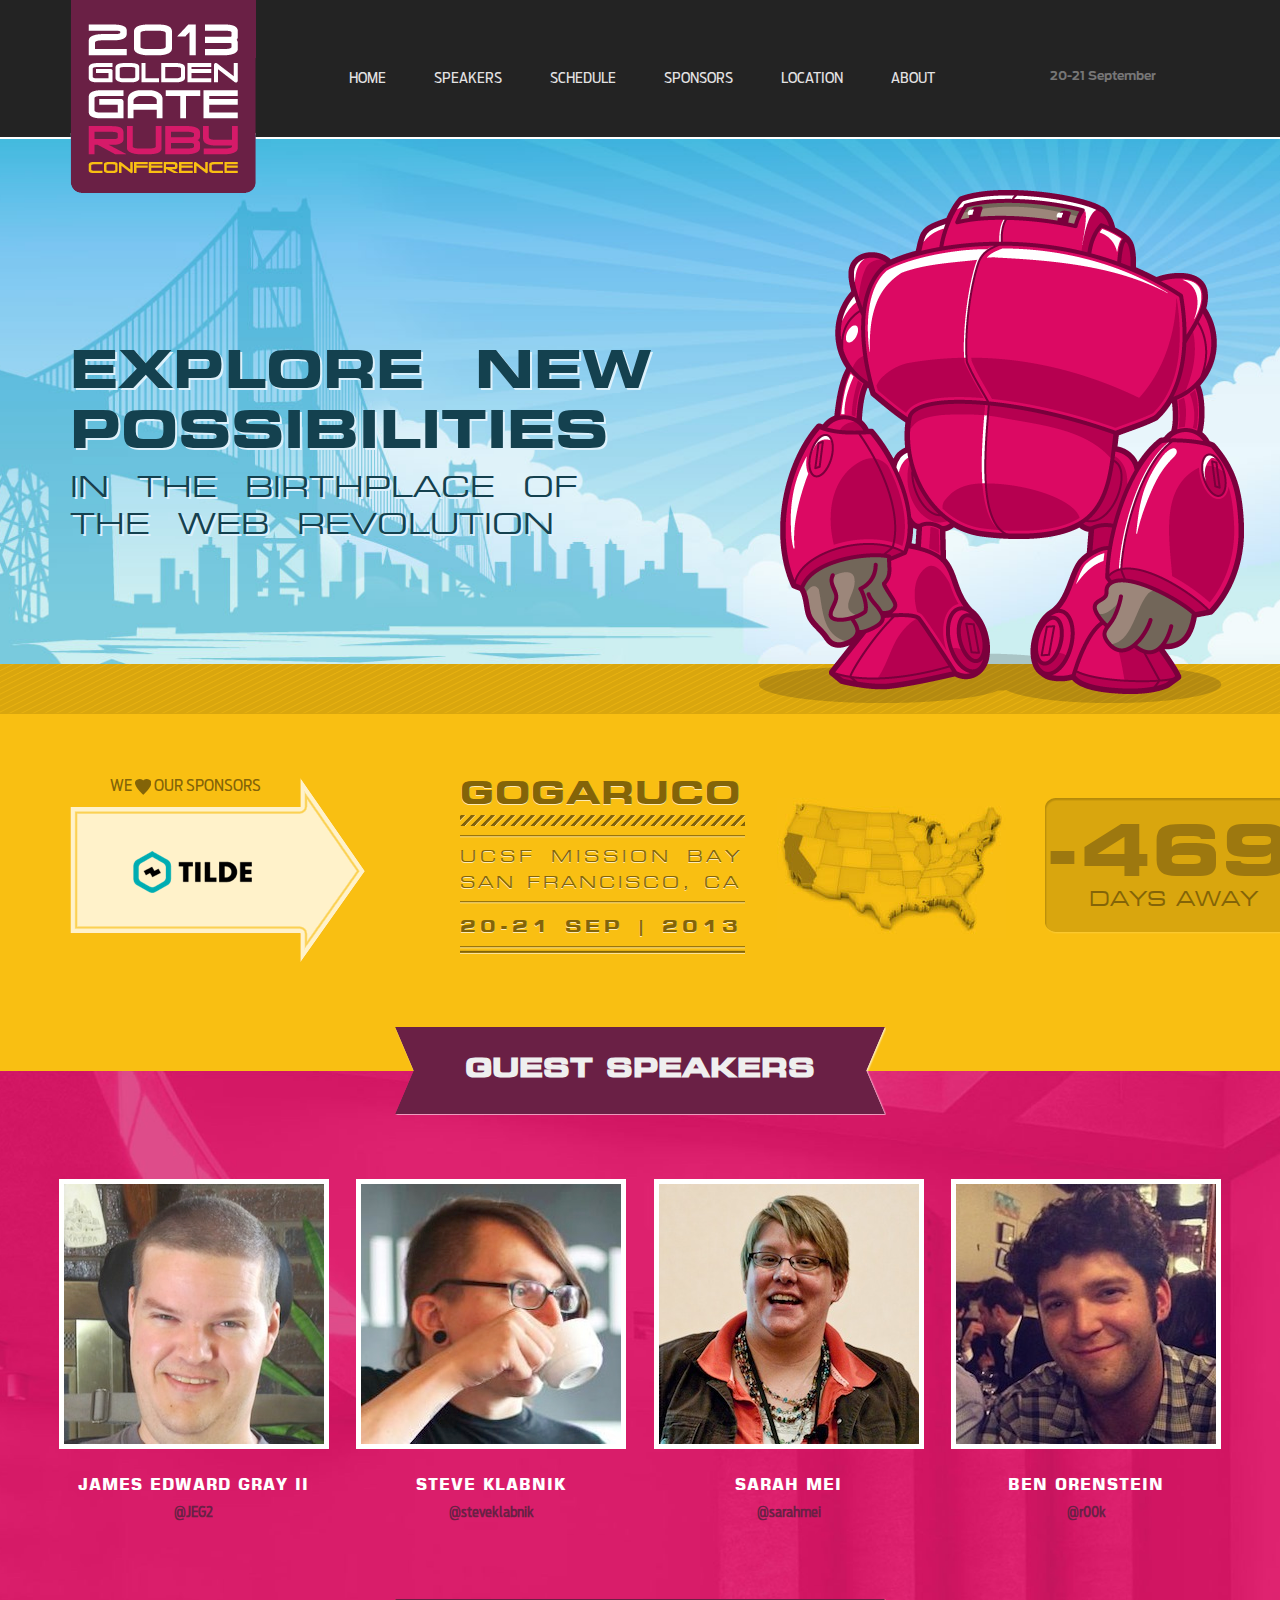
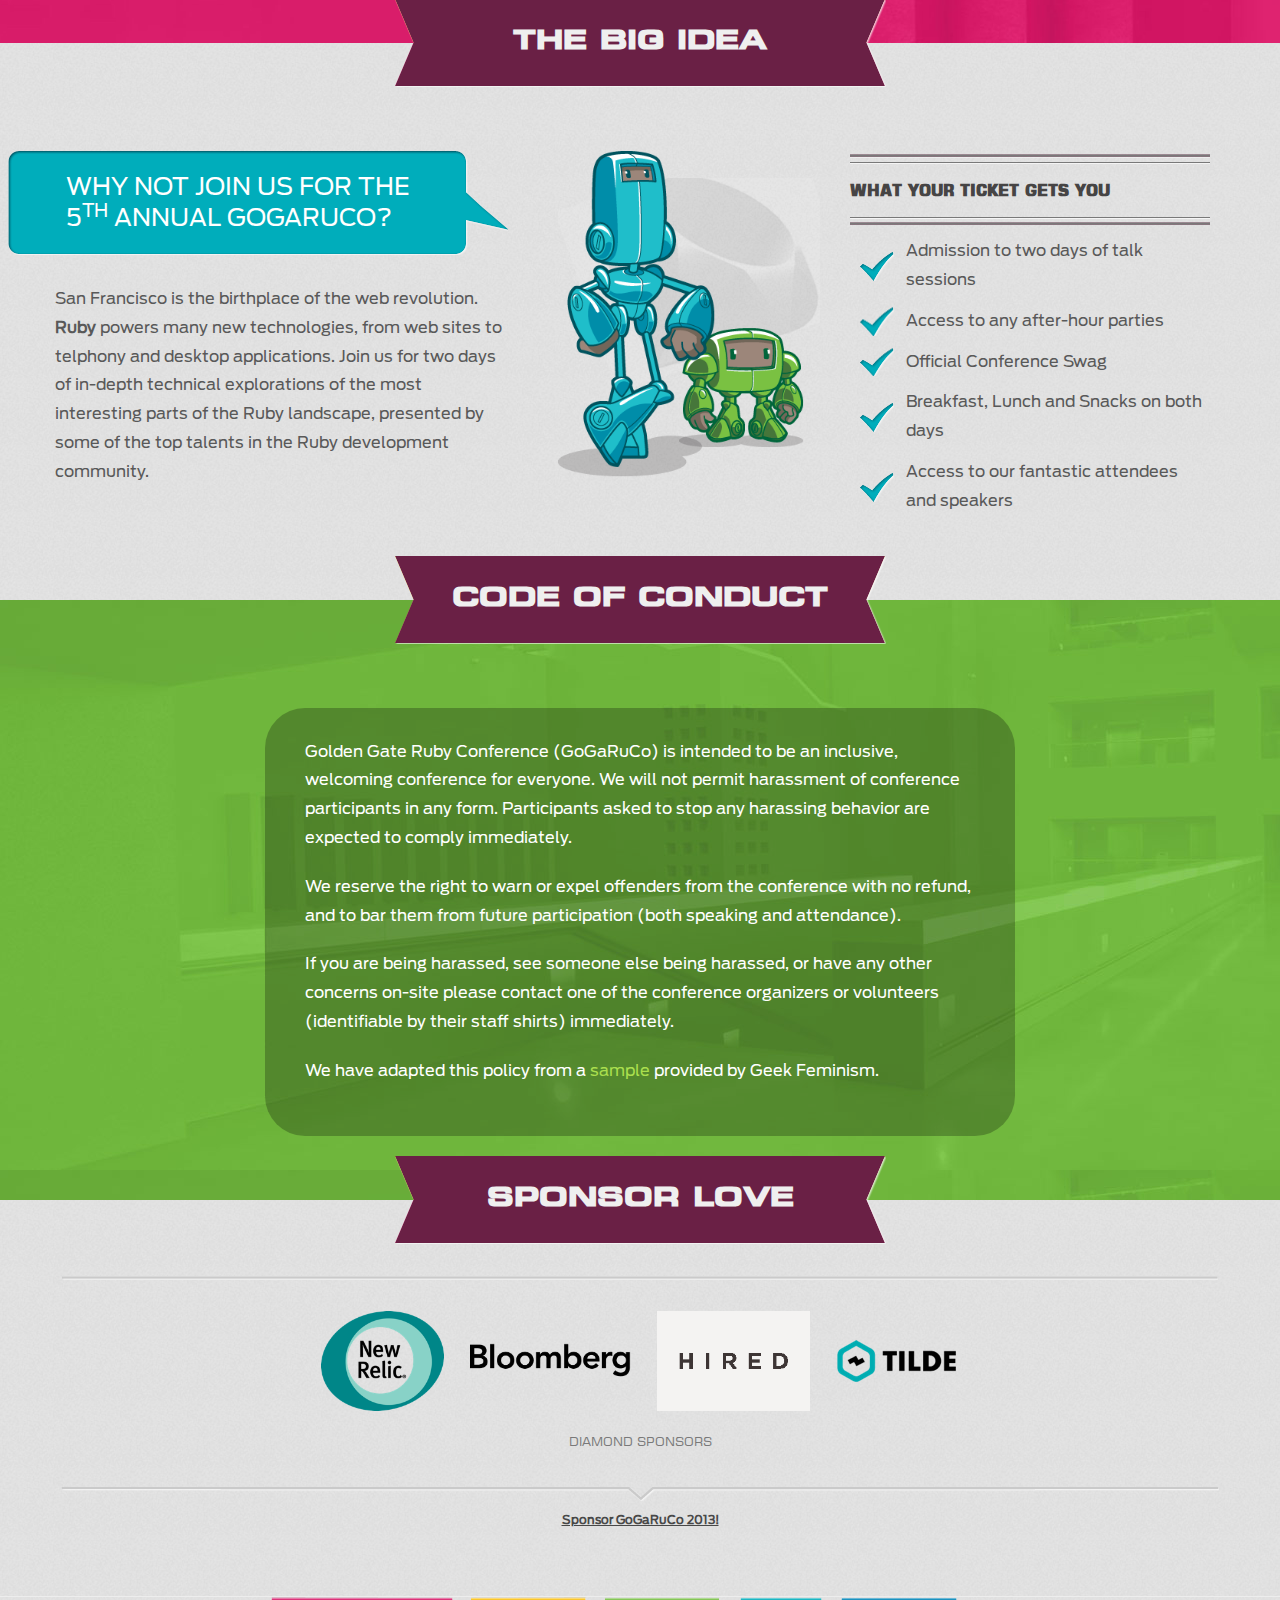
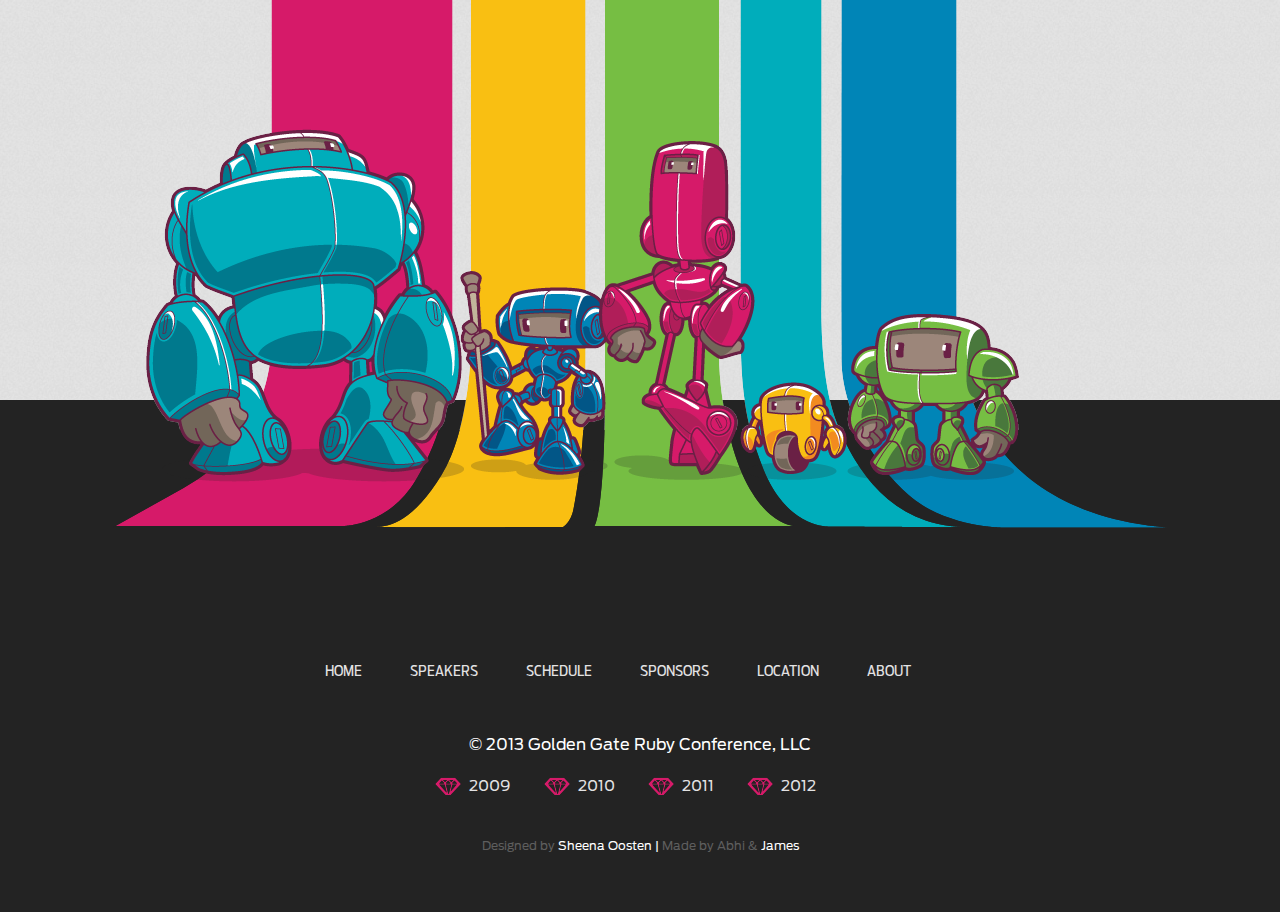
<file: index.html>
<!doctype html>
<html>
  <head>
    <meta charset="utf-8">
    <meta name="viewport" content="width=1920" />
    <!-- Always force latest IE rendering engine or request Chrome Frame -->
    <meta content="IE=edge,chrome=1" http-equiv="X-UA-Compatible">

    <!-- Use title if it's in the page YAML frontmatter -->
    <title>GoGaRuCo 2013</title>

    <link href="stylesheets/normalize.css?1372744883" media="screen" rel="stylesheet" type="text/css" />
<link href="stylesheets/all.css?1379718182" media="screen" rel="stylesheet" type="text/css" />
    <script src="javascripts/foundation.modernizr.js?1372744883" type="text/javascript"></script>
  </head>
  <body class="index">
    <header>
      <div class="row">
        <div class="large-10 columns">
        <ul>
          <li><a href="index.html"><img src="images/GoGaruco-logo.png?1372744883" /></a></li>
          <li><a href="index.html">Home</a></li>
          <li><a href="speakers.html">Speakers</a></li>
          <li><a href="schedule.html">Schedule</a></li>
          <li><a href="sponsors.html">Sponsors</a></li>
          <li><a href="location.html">Location</a></li>
          <li><a href="about.html">About</a></li>
        </ul>
        </div>
        <div class="large-2 columns">
        <div id="register">
          <div id="date">20-21 September</div>
        </div>
        </div>
      </div>
    </header>

    <div id="banner">
  <div class="row">

    <div class="large-7 columns">
      <div class="banner-title">
        Explore&nbsp;New Possibilities
      </div>
      <div class="banner-subtitle">
        In&nbsp;the&nbsp;birthplace&nbsp;of the&nbsp;web&nbsp;revolution
      </div>
    </div>

    <div class="banner-robot"><img src="images/pink-robot.png?1372744883" /></div>

  </div>
</div>
<div id="basic-info">
  <div class="leading-strip"></div>

  <div class="row">
    <div class="large-4 columns">
      <div class="sponsor-arrow">
        <span class="sponsor-arrow-caption">We <img src="images/heart.png?1372744883" /> our Sponsors</span>
        <div class="sponsor-logo">
          <a href="http://tilde.io/"><img src="images/sponsors/tilde.png?1372744883" /></a>
        </div>
      </div>
    </div>

    <div class="large-3 columns">
      <div class="gogaruco-when-where">
        <div class="gogaruco-when-where-heading">GoGaRuCo</div>
        <div class="gogaruco-when-where-address-line1">UCSF Mission Bay</div>
        <div class="gogaruco-when-where-address-line2">San Francisco, CA</div>
        <div class="gogaruco-when-where-dates">20-21 Sep | 2013</div>
      </div>
    </div>

    <div class="large-3 columns">
      <div class="usa-map">
        <img src="images/location-map.jpg?1372744883" />
      </div>
    </div>

    <div class="large-2 columns">
      <div class="countdown">
        <div class="countdown-number">146</div>
        <div class="countdown-caption">days away</div>
      </div>
    </div>
  </div>
</div>
<div id='featured-speakers'>
  <div class="featured-speakers-heading">
    <h2>Guest Speakers</h2>
  </div>

  <div class="featured-speakers-list">
    <div class="row">
      <ul class="large-block-grid-4 small-block-grid-2">
        
          <li class="featured-speaker">
            <img src="images/speakers/gray.jpg?1372744883" />
            <div class="featured-speaker-name">
              James Edward Gray II
            </div>
            <div class="featured-speaker-twitter">
              <a href="https://twitter.com/JEG2">@JEG2</a>
            </div>
          </li>
        
          <li class="featured-speaker">
            <img src="images/speakers/klabnik.jpg?1372744883" />
            <div class="featured-speaker-name">
              Steve Klabnik
            </div>
            <div class="featured-speaker-twitter">
              <a href="https://twitter.com/steveklabnik">@steveklabnik</a>
            </div>
          </li>
        
          <li class="featured-speaker">
            <img src="images/speakers/mei.jpg?1372744883" />
            <div class="featured-speaker-name">
              Sarah Mei
            </div>
            <div class="featured-speaker-twitter">
              <a href="https://twitter.com/sarahmei">@sarahmei</a>
            </div>
          </li>
        
          <li class="featured-speaker">
            <img src="images/speakers/orenstein.jpg?1372744883" />
            <div class="featured-speaker-name">
              Ben Orenstein
            </div>
            <div class="featured-speaker-twitter">
              <a href="https://twitter.com/r00k">@r00k</a>
            </div>
          </li>
        
      </ul>
    </div>
  </div>
</div>
<div id="the-big-idea">
  <div class="the-big-idea-heading">
    <h2>
      The Big Idea
    </h2>
  </div>

  <div class="the-big-idea-content">
    <div class="row">
      <div class="large-5 columns">
        <div class="speech-bubble row">
          Why not join us for the <br/>5<sup>th</sup> Annual Gogaruco?
        </div>

        <div class="row">
          <p>San Francisco is the birthplace of the web revolution. <strong>Ruby</strong> powers many new technologies, from
            web sites to telphony and desktop applications.
            Join us for two days of in-depth technical explorations of the most interesting parts of the Ruby landscape,
            presented by some of the top talents in the Ruby development community.
          </p>
        </div>
      </div>

      <div class="large-3 columns">
        <img src="images/cyan-green-robots-diamond.png?1372744883" /> 
      </div>

      <div class="large-4 columns">
        <h4>What your ticket gets you</h4>
        <ul>
          <li>Admission to two days of talk sessions</li>
          <li>Access to any after-hour parties</li>
          <li>Official Conference Swag</li>
          <li>Breakfast, Lunch and Snacks on both days</li>
          <li>Access to our fantastic attendees and speakers</li>
        </ul>
      </div>

    </div>
  </div>
</div>
<div id='conduct'>
  <div class="conduct-heading">
    <h2>Code of Conduct</h2>
  </div>

  <div class="conduct-content">
    <div class="row">
      <div class="large-8 large-centered columns">
        <div class="shade">
          <p>
            Golden Gate Ruby Conference (GoGaRuCo) is intended to be an inclusive, welcoming conference for
            everyone. We will not permit harassment of conference participants in any form. Participants
            asked to stop any harassing behavior are expected to comply immediately.
          </p>
          <p>
            We reserve the right to warn or expel offenders from the conference with no refund, and to
            bar them from future participation (both speaking and attendance).
          </p>
          <p>
            If you are being harassed, see someone else being harassed, or have any other concerns
            on-site please contact one of the conference organizers or volunteers (identifiable by their
            staff shirts) immediately.
          </p>
          <p>
            We have adapted this policy from a
            <a href="http://geekfeminism.wikia.com/wiki/Conference_anti-harassment/Policy">sample</a>
            provided by Geek Feminism.
          </p>
        </div>
      </div>
    </div>
  </div>
</div>
<div id="sponsors-heading"><h2>Sponsor Love</h2></div>
<div id="sponsors">
  <img src="images/sponsor-line-top.png?1372744883" />

  
  <div class="sponsor_level">
    <ul>
      
        <li><a href="http://www.newrelic.com/"><img src="images/sponsors/new_relic.png?1372744883" /></a></li>
      
        <li><a href="http://bloomberg.com"><img src="images/sponsors/bloomberg.png?1379475560" /></a></li>
      
        <li><a href="http://www.hired.com"><img src="images/sponsors/hired.png?1379718181" /></a></li>
      
        <li><a href="http://www.tilde.io/"><img src="images/sponsors/tilde.png?1372744883" /></a></li>
      
    </ul>
    <span>Diamond Sponsors</span>
  </div>
  

  
  <div class="sponsor_level secondary hidden">
    <ul>
      
        <li><a href="http://www.carbonfive.com/"><img src="images/sponsors/carbon_five.png?1372744883" /></a></li>
      
        <li><a href="http://www.stormpath.com/"><img src="images/sponsors/stormpath.png?1372744883" /></a></li>
      
        <li><a href="http://causes.com/"><img src="images/sponsors/causes.png?1374118175" /></a></li>
      
        <li><a href="http://www.getbraintree.com/"><img src="images/sponsors/braintree.png?1374118175" /></a></li>
      
        <li><a href="http://www.sharethrough.com/"><img src="images/sponsors/sharethrough.png?1379475560" /></a></li>
      
    </ul>
    <span>Platinum Sponsors</span>
  </div>
  
  <div class="sponsor_level secondary hidden">
    <ul>
      
        <li><a href="http://developer.rackspace.com"><img src="images/sponsors/rackspace.png?1374118175" /></a></li>
      
        <li><a href="http://www.pivotallabs.com"><img src="images/sponsors/pivotal.png?1374118175" /></a></li>
      
        <li><a href="http://www.intridea.com"><img src="images/sponsors/intridea.png?1374118175" /></a></li>
      
        <li><a href="http://www.lumosity.com/"><img src="images/sponsors/lumosity.png?1374118175" /></a></li>
      
        <li><a href="http://www.bluebox.net"><img src="images/sponsors/bluebox.png?1379475560" /></a></li>
      
    </ul>
    <span>Platinum Sponsors</span>
  </div>
  
  <div class="sponsor_level secondary hidden">
    <ul>
      
        <li><a href="http://www.yammer.com"><img src="images/sponsors/yammer.png?1379475560" /></a></li>
      
        <li><a href="http://www.ninefold.com"><img src="images/sponsors/ninefold.png?1379475560" /></a></li>
      
        <li><a href="http://www.engineyard.com"><img src="images/sponsors/engineyard.png?1379475560" /></a></li>
      
    </ul>
    <span>Platinum Sponsors</span>
  </div>
  
  
      
      <div class="sponsor_level secondary hidden">
        <ul>
          
              <li><a href="http://www.wyeworks.com/"><img src="images/sponsors/wyeworks.png?1379475560" /></a></li>
          
              <li><a href="http://wanelo.com/"><img src="images/sponsors/wanelo.png?1374118175" /></a></li>
          
              <li><a href="http://www.modcloth.com/about_us"><img src="images/sponsors/modcloth.png?1379475560" /></a></li>
          
        </ul>
        <span>Gold Sponsors</span>
      </div>
      
  
  
      
      <div class="sponsor_level secondary hidden">
        <ul>
          
              <li><a href="http://www.stickermule.com"><img src="images/sponsors/stickermule.png?1379475560" /></a></li>
          
              <li><a href="http://www.fromatob.com"><img src="images/sponsors/fromatob.png?1379475560" /></a></li>
          
        </ul>
        <span>Silver Sponsors</span>
      </div>
      
  
  <img src="images/sponsor-line-bottom.png?1372744883" />
  <br/>
  <a class="prospectus" href="2013_prospectus.pdf">Sponsor GoGaRuCo 2013!</a>
</div><div class="robot-group">
  <div class="row">
    <img src="images/robot-group.png?1372744883" /> 
  </div>
</div>

<div class="footer-overlap">
  <!-- This covers the difference between the height of the robot-group image and the height of the robot-group div.-->
</div>


    <footer>
      <div class="row center">
        <ul class="nav">
          <li><a href="index.html">Home</a></li>
          <li><a href="speakers.html">Speakers</a></li>
          <li><a href="schedule.html">Schedule</a></li>
          <li><a href="sponsors.html">Sponsors</a></li>
          <li><a href="location.html">Location</a></li>
          <li><a href="about.html">About</a></li>
        </ul>
        &copy; 2013 Golden Gate Ruby Conference, LLC
        <ul class="past_years">
          <li><a href="http://2009.gogaruco.com">2009</a></li>
          <li><a href="http://2010.gogaruco.com">2010</a></li>
          <li><a href="http://2011.gogaruco.com">2011</a></li>
          <li><a href="http://2012.gogaruco.com">2012</a></li>
        </ul>
      </div>
      <div class="row center credits">
        Designed by <a href="http://www.sheenaoosten.com/">Sheena Oosten</a> <span id="bar">|</span> Made by Abhi &amp; <a href="http://www.hjhart.com">James</a>
      </div>
    </footer>

    <script src="javascripts/all.js?1373388008" type="text/javascript"></script>
    <script>
      $(document).foundation();
    </script>
  </body>
</html>
</file>
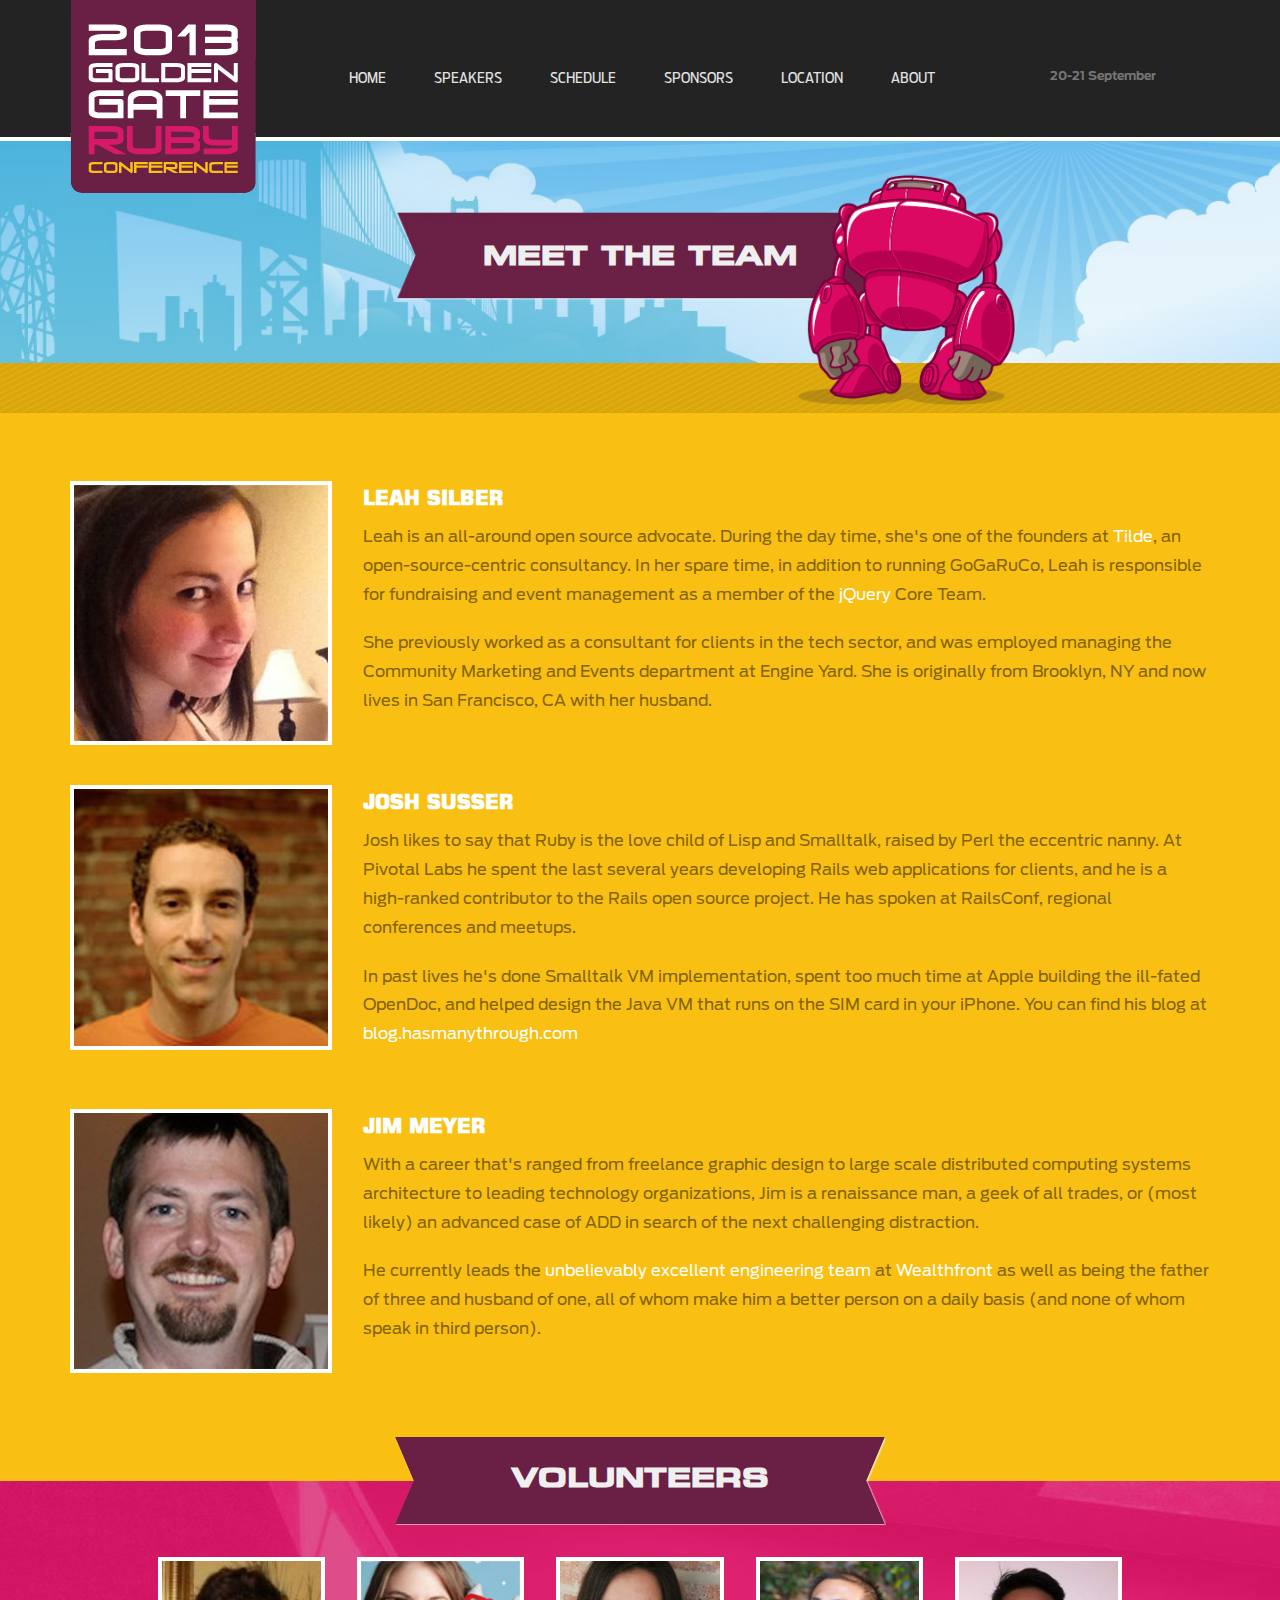
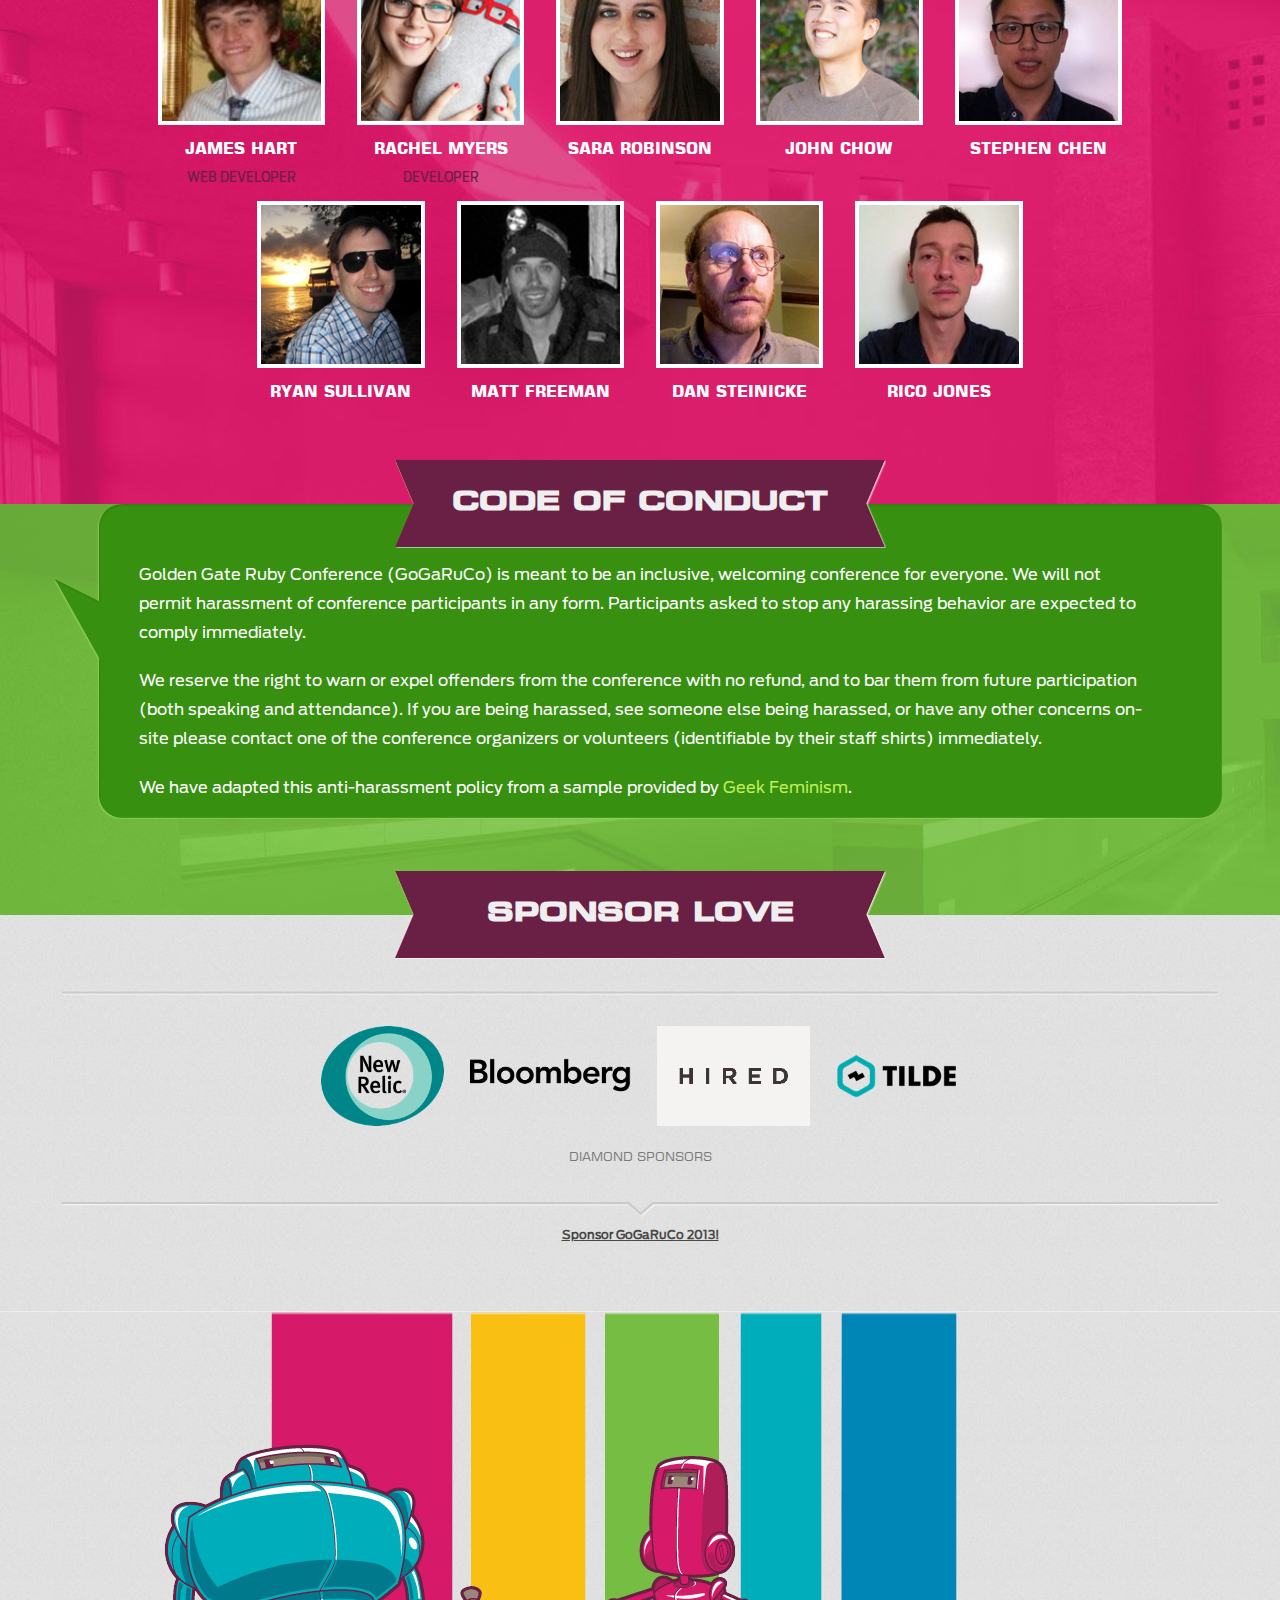
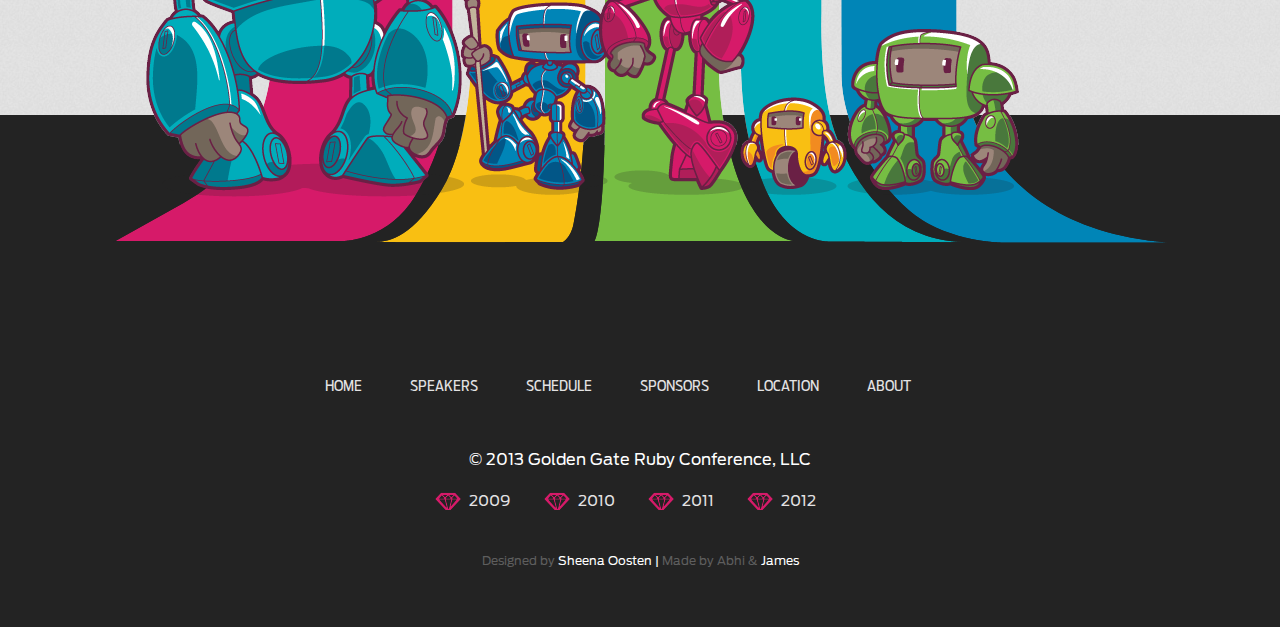
<file: about.html>
<!doctype html>
<html>
  <head>
    <meta charset="utf-8">
    <meta name="viewport" content="width=1920" />
    <!-- Always force latest IE rendering engine or request Chrome Frame -->
    <meta content="IE=edge,chrome=1" http-equiv="X-UA-Compatible">

    <!-- Use title if it's in the page YAML frontmatter -->
    <title>GoGaRuCo 2013</title>

    <link href="stylesheets/normalize.css?1372744883" media="screen" rel="stylesheet" type="text/css" />
<link href="stylesheets/all.css?1379718182" media="screen" rel="stylesheet" type="text/css" />
    <script src="javascripts/foundation.modernizr.js?1372744883" type="text/javascript"></script>
  </head>
  <body class="about">
    <header>
      <div class="row">
        <div class="large-10 columns">
        <ul>
          <li><a href="index.html"><img src="images/GoGaruco-logo.png?1372744883" /></a></li>
          <li><a href="index.html">Home</a></li>
          <li><a href="speakers.html">Speakers</a></li>
          <li><a href="schedule.html">Schedule</a></li>
          <li><a href="sponsors.html">Sponsors</a></li>
          <li><a href="location.html">Location</a></li>
          <li><a href="about.html">About</a></li>
        </ul>
        </div>
        <div class="large-2 columns">
        <div id="register">
          <div id="date">20-21 September</div>
        </div>
        </div>
      </div>
    </header>

    <div id="small_banner">
  <div class="row">
    <div class="banner-sash">
      <h2>Meet The Team</h2>
      <div class="banner-robot"><img src="images/pink-robot.png?1372744883" /></div>
    </div>
  </div>
</div>
<div class="leading-strip"></div>
<div id="team">
  <div class="row">
    <div class="large-3 columns">
        <img src="images/team/leah.jpg?1374118175" />
    </div>
    <div class="large-9 columns">
      <h2>Leah Silber</h2>
      <p>Leah is an all-around open source advocate. During the day time, she's one of the founders at <a href="tilde.io">Tilde</a>, an open-source-centric consultancy. In her spare time, in addition to running GoGaRuCo, Leah is responsible for fundraising and event management as a member of the <a href="jquery.com">jQuery</a> Core Team.</p>
      <p>She previously worked as a consultant for clients in the tech sector, and was employed managing the Community Marketing and Events department at Engine Yard. She is originally from Brooklyn, NY and now lives in San Francisco, CA with her husband. </p>
    </div>
  </div>
  <div class="row">
    <div class="large-3 columns">
        <img src="images/team/josh.jpg?1374118175" />
    </div>
    <div class="large-9 columns">
      <h2>Josh Susser</h2>
      <p>Josh likes to say that Ruby is the love child of Lisp and Smalltalk, raised by Perl the eccentric nanny. At Pivotal Labs he spent the last several years developing Rails web applications for clients, and he is a high-ranked contributor to the Rails open source project. He has spoken at RailsConf, regional conferences and meetups.</p>
      <p> In past lives he's done Smalltalk VM implementation, spent too much time at Apple building the ill-fated OpenDoc, and helped design the Java VM that runs on the SIM card in your iPhone. You can find his blog at <a href="http://blog.hasmanythrough.com">blog.hasmanythrough.com</a></p>
    </div>
  </div>
  <div class="row">
    <div class="large-3 columns">
        <img src="images/team/jim.jpg?1374118175" />
    </div>
    <div class="large-9 columns">
      <h2>JIM MEYER</h2>
      <p>With a career that's ranged from freelance graphic design to large scale distributed computing systems architecture to leading technology organizations, Jim is a renaissance man, a geek of all trades, or (most likely) an advanced case of ADD in search of the next challenging distraction. </p>
      <p>He currently leads the <a href="https://www.wealthfront.com/engineering">unbelievably excellent engineering team</a> at <a href="https://www.wealthfront.com/engineering">Wealthfront</a> as well as being the father of three and husband of one, all of whom make him a better person on a daily basis (and none of whom speak in third person).</p>
    </div>
  </div>
</div>
<div id="volunteers-heading">
  <h2>Volunteers</h2>
</div>
<div id="volunteers">
  <div class="row" style="text-align: center; margin: 0 auto; ">
    <div class="volunteer">
      <a href="http://www.hjhart.com">
          <img src="images/team/james.jpg?1374118175" />
      </a>
      <a href="http://www.hjhart.com" class="volunteer-url">
        James Hart
      </a>
      <span class="volunteer-title">Web Developer</span>
    </div>
    <div class="volunteer">
      <a href="https://twitter.com/rachelmyers">
          <img src="images/team/rachel.jpg?1374118175" />
      </a>
      <a href="https://twitter.com/rachelmyers" class="volunteer-url">
        Rachel Myers
      </a>
      <span class="volunteer-title">Developer</span>
    </div>
    <div class="volunteer">
      <a href="http://www.twitter.com/SRobTweets">
        <img src="images/team/sara.jpg?1379475560" />
      </a>
      <a href="http://www.twitter.com/SRobTweets" class="volunteer-url">
        Sara Robinson
      </a>
      <span class="volunteer-title">&nbsp;</span>
    </div>
    <div class="volunteer">
      <a href="http://www.twitter.com/johnkchow">
        <img src="images/team/john.jpg?1379475560" />
      </a>
      <a href="http://www.twitter.com/johnkchow" class="volunteer-url">
        John Chow
      </a>
      <span class="volunteer-title">&nbsp;</span>
    </div>
    <div class="volunteer">
      <a href="http://www.twitter.com/twenty2twoss">
        <img src="images/team/stephen.jpg?1379475560" />
      </a>
      <a href="http://www.twitter.com/twenty2twoss" class="volunteer-url">
        Stephen Chen
      </a>
      <span class="volunteer-title">&nbsp;</span>
    </div>
    <div class="volunteer">
      <a href="http://www.twitter.com/skisulli">
        <img src="images/team/ryan.jpg?1379475560" />
      </a>
      <a href="http://www.twitter.com/skisulli" class="volunteer-url">
        Ryan Sullivan
      </a>
      <span class="volunteer-title">&nbsp;</span>
    </div>
    <div class="volunteer">
      <a href="http://www.twitter.com/up2matt">
        <img src="images/team/matt.jpg?1379475560" />
      </a>
      <a href="http://www.twitter.com/up2matt" class="volunteer-url">
        Matt Freeman
      </a>
      <span class="volunteer-title">&nbsp;</span>
    </div>
    <div class="volunteer">
      <a href="#">
        <img src="images/team/dan.jpg?1379475560" />
      </a>
      <a href="#" class="volunteer-url">
        Dan Steinicke
      </a>
      <span class="volunteer-title">&nbsp;</span>
    </div>
    <div class="volunteer">
      <a href="#">
        <img src="images/team/rico.jpg?1379475560" />
      </a>
      <a href="#" class="volunteer-url">
        Rico Jones
      </a>
      <span class="volunteer-title">&nbsp;</span>
    </div>
  </div>
</div>
<div id="about-code-of-conduct-heading">
  <h2>Code of Conduct</h2>
</div>
<div id="about-code-of-conduct">
  <div class="row">
    <div id="conduct-policy">
      <p>Golden Gate Ruby Conference (GoGaRuCo) is meant to be an inclusive, welcoming conference for everyone. We will not permit harassment of conference participants in any form. Participants asked to stop any harassing behavior are expected to comply immediately.</p>
      <p>We reserve the right to warn or expel offenders from the conference with no refund, and to bar them from future participation (both speaking and attendance). If you are being harassed, see someone else being harassed, or have any other concerns on-site please contact one of the conference organizers or volunteers (identifiable by their staff shirts) immediately.</p>
      <p>We have adapted this anti-harassment policy from a sample provided by <a href="http://geekfeminism.wikia.com/wiki/Conference_anti-harassment/Policy">Geek Feminism</a>.</p>
    </div>
  </div>
</div>

<div id="sponsors-heading"><h2>Sponsor Love</h2></div>
<div id="sponsors">
  <img src="images/sponsor-line-top.png?1372744883" />

  
  <div class="sponsor_level">
    <ul>
      
        <li><a href="http://www.newrelic.com/"><img src="images/sponsors/new_relic.png?1372744883" /></a></li>
      
        <li><a href="http://bloomberg.com"><img src="images/sponsors/bloomberg.png?1379475560" /></a></li>
      
        <li><a href="http://www.hired.com"><img src="images/sponsors/hired.png?1379718181" /></a></li>
      
        <li><a href="http://www.tilde.io/"><img src="images/sponsors/tilde.png?1372744883" /></a></li>
      
    </ul>
    <span>Diamond Sponsors</span>
  </div>
  

  
  <div class="sponsor_level secondary hidden">
    <ul>
      
        <li><a href="http://www.carbonfive.com/"><img src="images/sponsors/carbon_five.png?1372744883" /></a></li>
      
        <li><a href="http://www.stormpath.com/"><img src="images/sponsors/stormpath.png?1372744883" /></a></li>
      
        <li><a href="http://causes.com/"><img src="images/sponsors/causes.png?1374118175" /></a></li>
      
        <li><a href="http://www.getbraintree.com/"><img src="images/sponsors/braintree.png?1374118175" /></a></li>
      
        <li><a href="http://www.sharethrough.com/"><img src="images/sponsors/sharethrough.png?1379475560" /></a></li>
      
    </ul>
    <span>Platinum Sponsors</span>
  </div>
  
  <div class="sponsor_level secondary hidden">
    <ul>
      
        <li><a href="http://developer.rackspace.com"><img src="images/sponsors/rackspace.png?1374118175" /></a></li>
      
        <li><a href="http://www.pivotallabs.com"><img src="images/sponsors/pivotal.png?1374118175" /></a></li>
      
        <li><a href="http://www.intridea.com"><img src="images/sponsors/intridea.png?1374118175" /></a></li>
      
        <li><a href="http://www.lumosity.com/"><img src="images/sponsors/lumosity.png?1374118175" /></a></li>
      
        <li><a href="http://www.bluebox.net"><img src="images/sponsors/bluebox.png?1379475560" /></a></li>
      
    </ul>
    <span>Platinum Sponsors</span>
  </div>
  
  <div class="sponsor_level secondary hidden">
    <ul>
      
        <li><a href="http://www.yammer.com"><img src="images/sponsors/yammer.png?1379475560" /></a></li>
      
        <li><a href="http://www.ninefold.com"><img src="images/sponsors/ninefold.png?1379475560" /></a></li>
      
        <li><a href="http://www.engineyard.com"><img src="images/sponsors/engineyard.png?1379475560" /></a></li>
      
    </ul>
    <span>Platinum Sponsors</span>
  </div>
  
  
      
      <div class="sponsor_level secondary hidden">
        <ul>
          
              <li><a href="http://www.wyeworks.com/"><img src="images/sponsors/wyeworks.png?1379475560" /></a></li>
          
              <li><a href="http://wanelo.com/"><img src="images/sponsors/wanelo.png?1374118175" /></a></li>
          
              <li><a href="http://www.modcloth.com/about_us"><img src="images/sponsors/modcloth.png?1379475560" /></a></li>
          
        </ul>
        <span>Gold Sponsors</span>
      </div>
      
  
  
      
      <div class="sponsor_level secondary hidden">
        <ul>
          
              <li><a href="http://www.stickermule.com"><img src="images/sponsors/stickermule.png?1379475560" /></a></li>
          
              <li><a href="http://www.fromatob.com"><img src="images/sponsors/fromatob.png?1379475560" /></a></li>
          
        </ul>
        <span>Silver Sponsors</span>
      </div>
      
  
  <img src="images/sponsor-line-bottom.png?1372744883" />
  <br/>
  <a class="prospectus" href="2013_prospectus.pdf">Sponsor GoGaRuCo 2013!</a>
</div><div class="robot-group">
  <div class="row">
    <img src="images/robot-group.png?1372744883" /> 
  </div>
</div>

<div class="footer-overlap">
  <!-- This covers the difference between the height of the robot-group image and the height of the robot-group div.-->
</div>


    <footer>
      <div class="row center">
        <ul class="nav">
          <li><a href="index.html">Home</a></li>
          <li><a href="speakers.html">Speakers</a></li>
          <li><a href="schedule.html">Schedule</a></li>
          <li><a href="sponsors.html">Sponsors</a></li>
          <li><a href="location.html">Location</a></li>
          <li><a href="about.html">About</a></li>
        </ul>
        &copy; 2013 Golden Gate Ruby Conference, LLC
        <ul class="past_years">
          <li><a href="http://2009.gogaruco.com">2009</a></li>
          <li><a href="http://2010.gogaruco.com">2010</a></li>
          <li><a href="http://2011.gogaruco.com">2011</a></li>
          <li><a href="http://2012.gogaruco.com">2012</a></li>
        </ul>
      </div>
      <div class="row center credits">
        Designed by <a href="http://www.sheenaoosten.com/">Sheena Oosten</a> <span id="bar">|</span> Made by Abhi &amp; <a href="http://www.hjhart.com">James</a>
      </div>
    </footer>

    <script src="javascripts/all.js?1373388008" type="text/javascript"></script>
    <script>
      $(document).foundation();
    </script>
  </body>
</html>
</file>
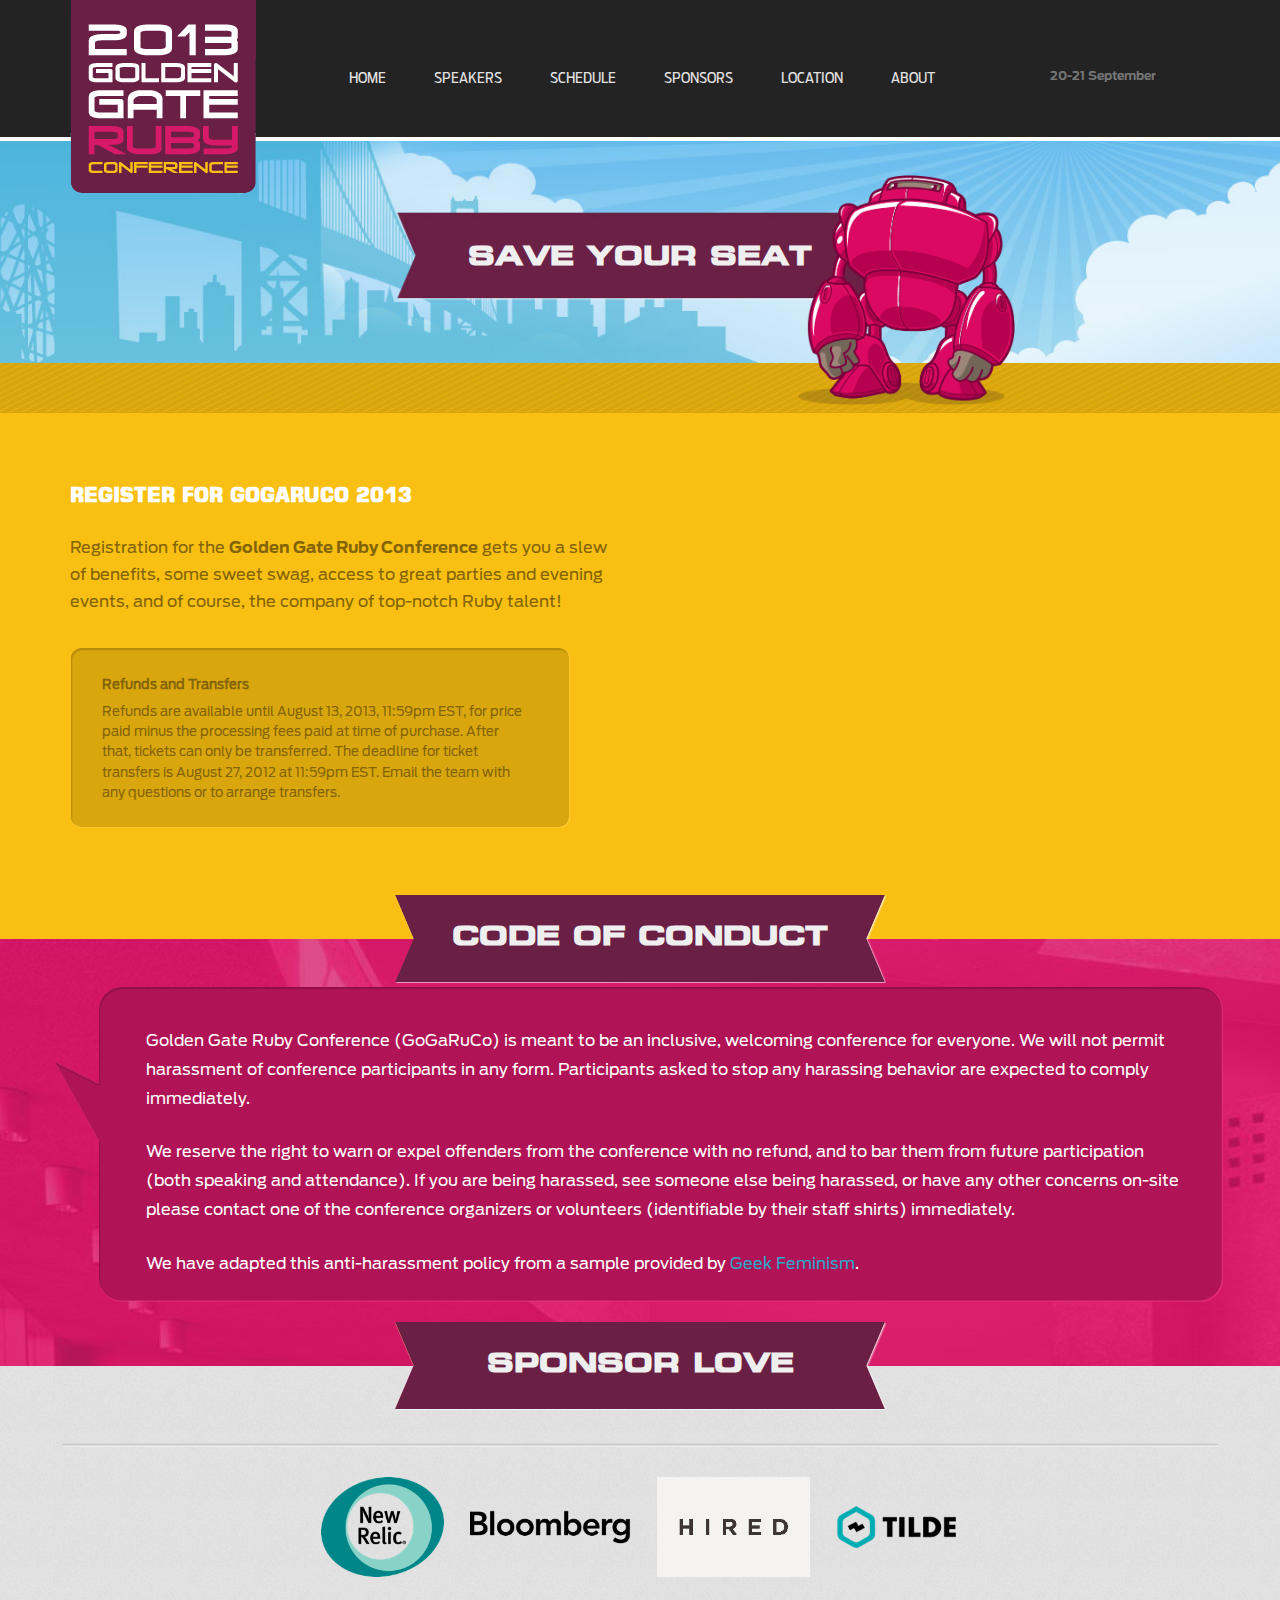
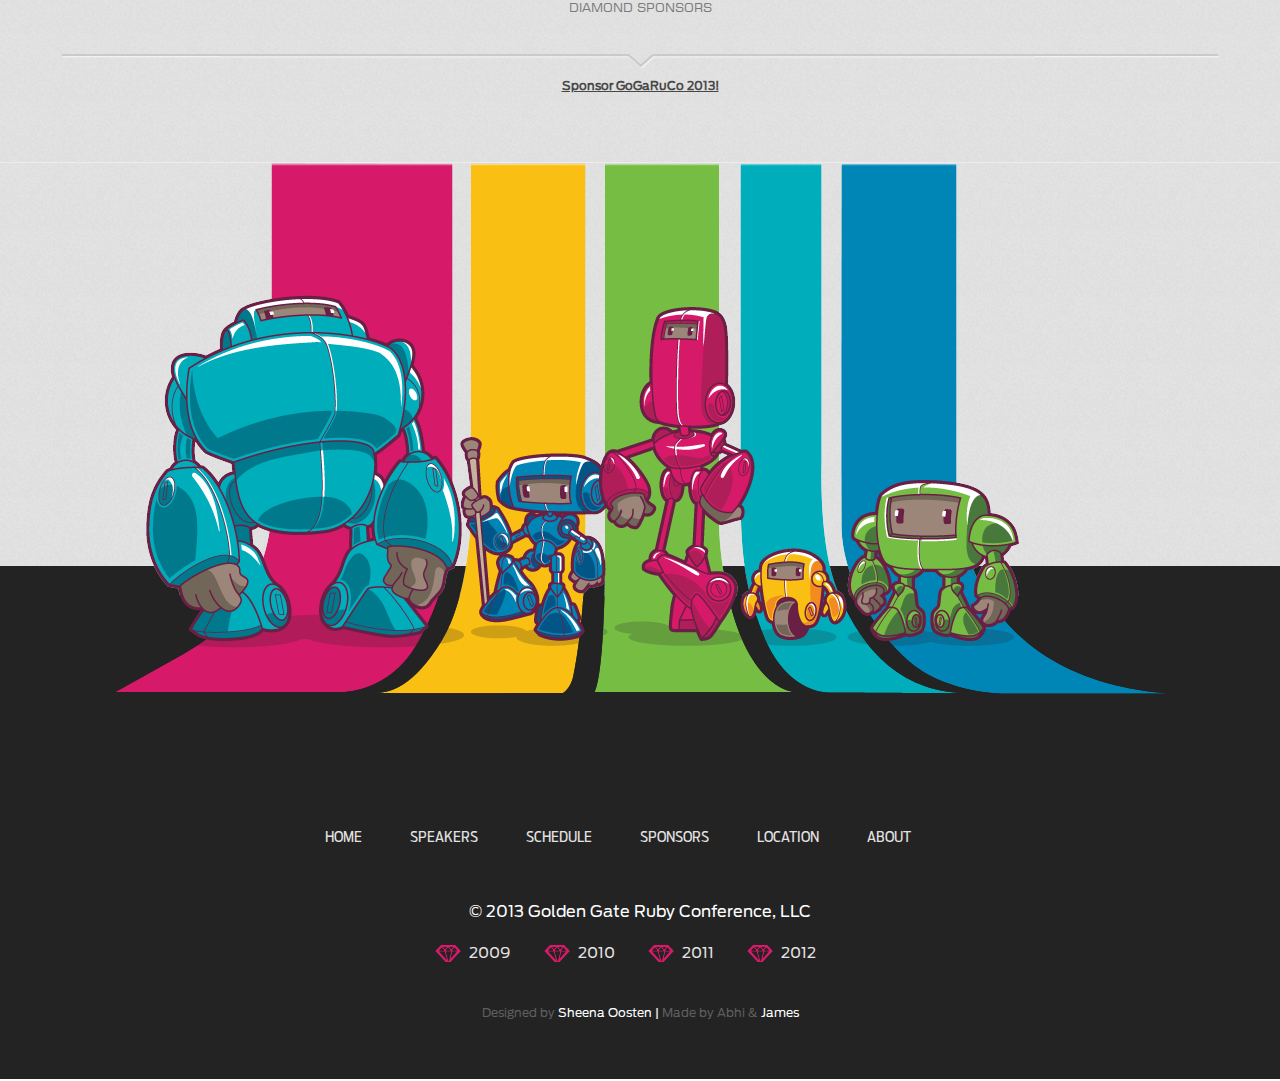
<file: registration.html>
<!doctype html>
<html>
  <head>
    <meta charset="utf-8">
    <meta name="viewport" content="width=1920" />
    <!-- Always force latest IE rendering engine or request Chrome Frame -->
    <meta content="IE=edge,chrome=1" http-equiv="X-UA-Compatible">

    <!-- Use title if it's in the page YAML frontmatter -->
    <title>GoGaRuCo 2013</title>

    <link href="stylesheets/normalize.css?1372744883" media="screen" rel="stylesheet" type="text/css" />
<link href="stylesheets/all.css?1379718182" media="screen" rel="stylesheet" type="text/css" />
    <script src="javascripts/foundation.modernizr.js?1372744883" type="text/javascript"></script>
  </head>
  <body class="registration">
    <header>
      <div class="row">
        <div class="large-10 columns">
        <ul>
          <li><a href="index.html"><img src="images/GoGaruco-logo.png?1372744883" /></a></li>
          <li><a href="index.html">Home</a></li>
          <li><a href="speakers.html">Speakers</a></li>
          <li><a href="schedule.html">Schedule</a></li>
          <li><a href="sponsors.html">Sponsors</a></li>
          <li><a href="location.html">Location</a></li>
          <li><a href="about.html">About</a></li>
        </ul>
        </div>
        <div class="large-2 columns">
        <div id="register">
          <div id="date">20-21 September</div>
        </div>
        </div>
      </div>
    </header>

    <div id="small_banner">
  <div class="row">
    <div class="banner-sash">
      <h2>Save Your Seat</h2>
      <div class="banner-robot"><img src="images/pink-robot.png?1372744883" /></div>
    </div>
  </div>
</div>
<div class="leading-strip"></div>
<div id="registration">
  <div class="row">
    <div class="large-6 columns">
      <h1>Register for Gogaruco 2013</h1>
      <span id="about-registration">Registration for the <strong>Golden Gate Ruby Conference</strong> gets you a slew of benefits, some sweet swag, access to great parties and evening events, and of course, the company of top-notch Ruby talent!</span><br/>
      <div id="refunds">
        <h2>Refunds and Transfers</h2>
        <span id="learn-more">Refunds are available until August 13, 2013, 11:59pm EST, for price paid minus the processing fees paid at time of purchase. After that, tickets can only be transferred. The deadline for ticket transfers is August 27, 2012 at 11:59pm EST. Email the team with any questions or to arrange transfers.</span>
      </div>
    </div>
    <div class="large-6 columns">
      <iframe  src="http://www.eventbrite.com/tickets-external?eid=7174447967&ref=etckt&v=2" frameborder="0" height="293" width="100%" vspace="0" hspace="0" marginheight="5" marginwidth="5" scrolling="auto" allowtransparency="true"></iframe>
    </div>
  </div>
</div>
<div id="code-of-conduct-heading">
  <h2>Code Of Conduct</h2>
</div>
<div id="code-of-conduct">
  <div class="row">
    <div id="policy">
      <p>Golden Gate Ruby Conference (GoGaRuCo) is meant to be an inclusive, welcoming conference for everyone. We will not permit harassment of conference participants in any form. Participants asked to stop any harassing behavior are expected to comply immediately.</p>
      <p>We reserve the right to warn or expel offenders from the conference with no refund, and to bar them from future participation (both speaking and attendance). If you are being harassed, see someone else being harassed, or have any other concerns on-site please contact one of the conference organizers or volunteers (identifiable by their staff shirts) immediately.</p>
      <p>We have adapted this anti-harassment policy from a sample provided by <a href="http://geekfeminism.wikia.com/wiki/Conference_anti-harassment/Policy">Geek Feminism</a>.</p>
    </div>
  </div>
</div>
<div id="sponsors-heading"><h2>Sponsor Love</h2></div>
<div id="sponsors">
  <img src="images/sponsor-line-top.png?1372744883" />

  
  <div class="sponsor_level">
    <ul>
      
        <li><a href="http://www.newrelic.com/"><img src="images/sponsors/new_relic.png?1372744883" /></a></li>
      
        <li><a href="http://bloomberg.com"><img src="images/sponsors/bloomberg.png?1379475560" /></a></li>
      
        <li><a href="http://www.hired.com"><img src="images/sponsors/hired.png?1379718181" /></a></li>
      
        <li><a href="http://www.tilde.io/"><img src="images/sponsors/tilde.png?1372744883" /></a></li>
      
    </ul>
    <span>Diamond Sponsors</span>
  </div>
  

  
  <div class="sponsor_level secondary hidden">
    <ul>
      
        <li><a href="http://www.carbonfive.com/"><img src="images/sponsors/carbon_five.png?1372744883" /></a></li>
      
        <li><a href="http://www.stormpath.com/"><img src="images/sponsors/stormpath.png?1372744883" /></a></li>
      
        <li><a href="http://causes.com/"><img src="images/sponsors/causes.png?1374118175" /></a></li>
      
        <li><a href="http://www.getbraintree.com/"><img src="images/sponsors/braintree.png?1374118175" /></a></li>
      
        <li><a href="http://www.sharethrough.com/"><img src="images/sponsors/sharethrough.png?1379475560" /></a></li>
      
    </ul>
    <span>Platinum Sponsors</span>
  </div>
  
  <div class="sponsor_level secondary hidden">
    <ul>
      
        <li><a href="http://developer.rackspace.com"><img src="images/sponsors/rackspace.png?1374118175" /></a></li>
      
        <li><a href="http://www.pivotallabs.com"><img src="images/sponsors/pivotal.png?1374118175" /></a></li>
      
        <li><a href="http://www.intridea.com"><img src="images/sponsors/intridea.png?1374118175" /></a></li>
      
        <li><a href="http://www.lumosity.com/"><img src="images/sponsors/lumosity.png?1374118175" /></a></li>
      
        <li><a href="http://www.bluebox.net"><img src="images/sponsors/bluebox.png?1379475560" /></a></li>
      
    </ul>
    <span>Platinum Sponsors</span>
  </div>
  
  <div class="sponsor_level secondary hidden">
    <ul>
      
        <li><a href="http://www.yammer.com"><img src="images/sponsors/yammer.png?1379475560" /></a></li>
      
        <li><a href="http://www.ninefold.com"><img src="images/sponsors/ninefold.png?1379475560" /></a></li>
      
        <li><a href="http://www.engineyard.com"><img src="images/sponsors/engineyard.png?1379475560" /></a></li>
      
    </ul>
    <span>Platinum Sponsors</span>
  </div>
  
  
      
      <div class="sponsor_level secondary hidden">
        <ul>
          
              <li><a href="http://www.wyeworks.com/"><img src="images/sponsors/wyeworks.png?1379475560" /></a></li>
          
              <li><a href="http://wanelo.com/"><img src="images/sponsors/wanelo.png?1374118175" /></a></li>
          
              <li><a href="http://www.modcloth.com/about_us"><img src="images/sponsors/modcloth.png?1379475560" /></a></li>
          
        </ul>
        <span>Gold Sponsors</span>
      </div>
      
  
  
      
      <div class="sponsor_level secondary hidden">
        <ul>
          
              <li><a href="http://www.stickermule.com"><img src="images/sponsors/stickermule.png?1379475560" /></a></li>
          
              <li><a href="http://www.fromatob.com"><img src="images/sponsors/fromatob.png?1379475560" /></a></li>
          
        </ul>
        <span>Silver Sponsors</span>
      </div>
      
  
  <img src="images/sponsor-line-bottom.png?1372744883" />
  <br/>
  <a class="prospectus" href="2013_prospectus.pdf">Sponsor GoGaRuCo 2013!</a>
</div><div class="robot-group">
  <div class="row">
    <img src="images/robot-group.png?1372744883" /> 
  </div>
</div>

<div class="footer-overlap">
  <!-- This covers the difference between the height of the robot-group image and the height of the robot-group div.-->
</div>


    <footer>
      <div class="row center">
        <ul class="nav">
          <li><a href="index.html">Home</a></li>
          <li><a href="speakers.html">Speakers</a></li>
          <li><a href="schedule.html">Schedule</a></li>
          <li><a href="sponsors.html">Sponsors</a></li>
          <li><a href="location.html">Location</a></li>
          <li><a href="about.html">About</a></li>
        </ul>
        &copy; 2013 Golden Gate Ruby Conference, LLC
        <ul class="past_years">
          <li><a href="http://2009.gogaruco.com">2009</a></li>
          <li><a href="http://2010.gogaruco.com">2010</a></li>
          <li><a href="http://2011.gogaruco.com">2011</a></li>
          <li><a href="http://2012.gogaruco.com">2012</a></li>
        </ul>
      </div>
      <div class="row center credits">
        Designed by <a href="http://www.sheenaoosten.com/">Sheena Oosten</a> <span id="bar">|</span> Made by Abhi &amp; <a href="http://www.hjhart.com">James</a>
      </div>
    </footer>

    <script src="javascripts/all.js?1373388008" type="text/javascript"></script>
    <script>
      $(document).foundation();
    </script>
  </body>
</html>
</file>
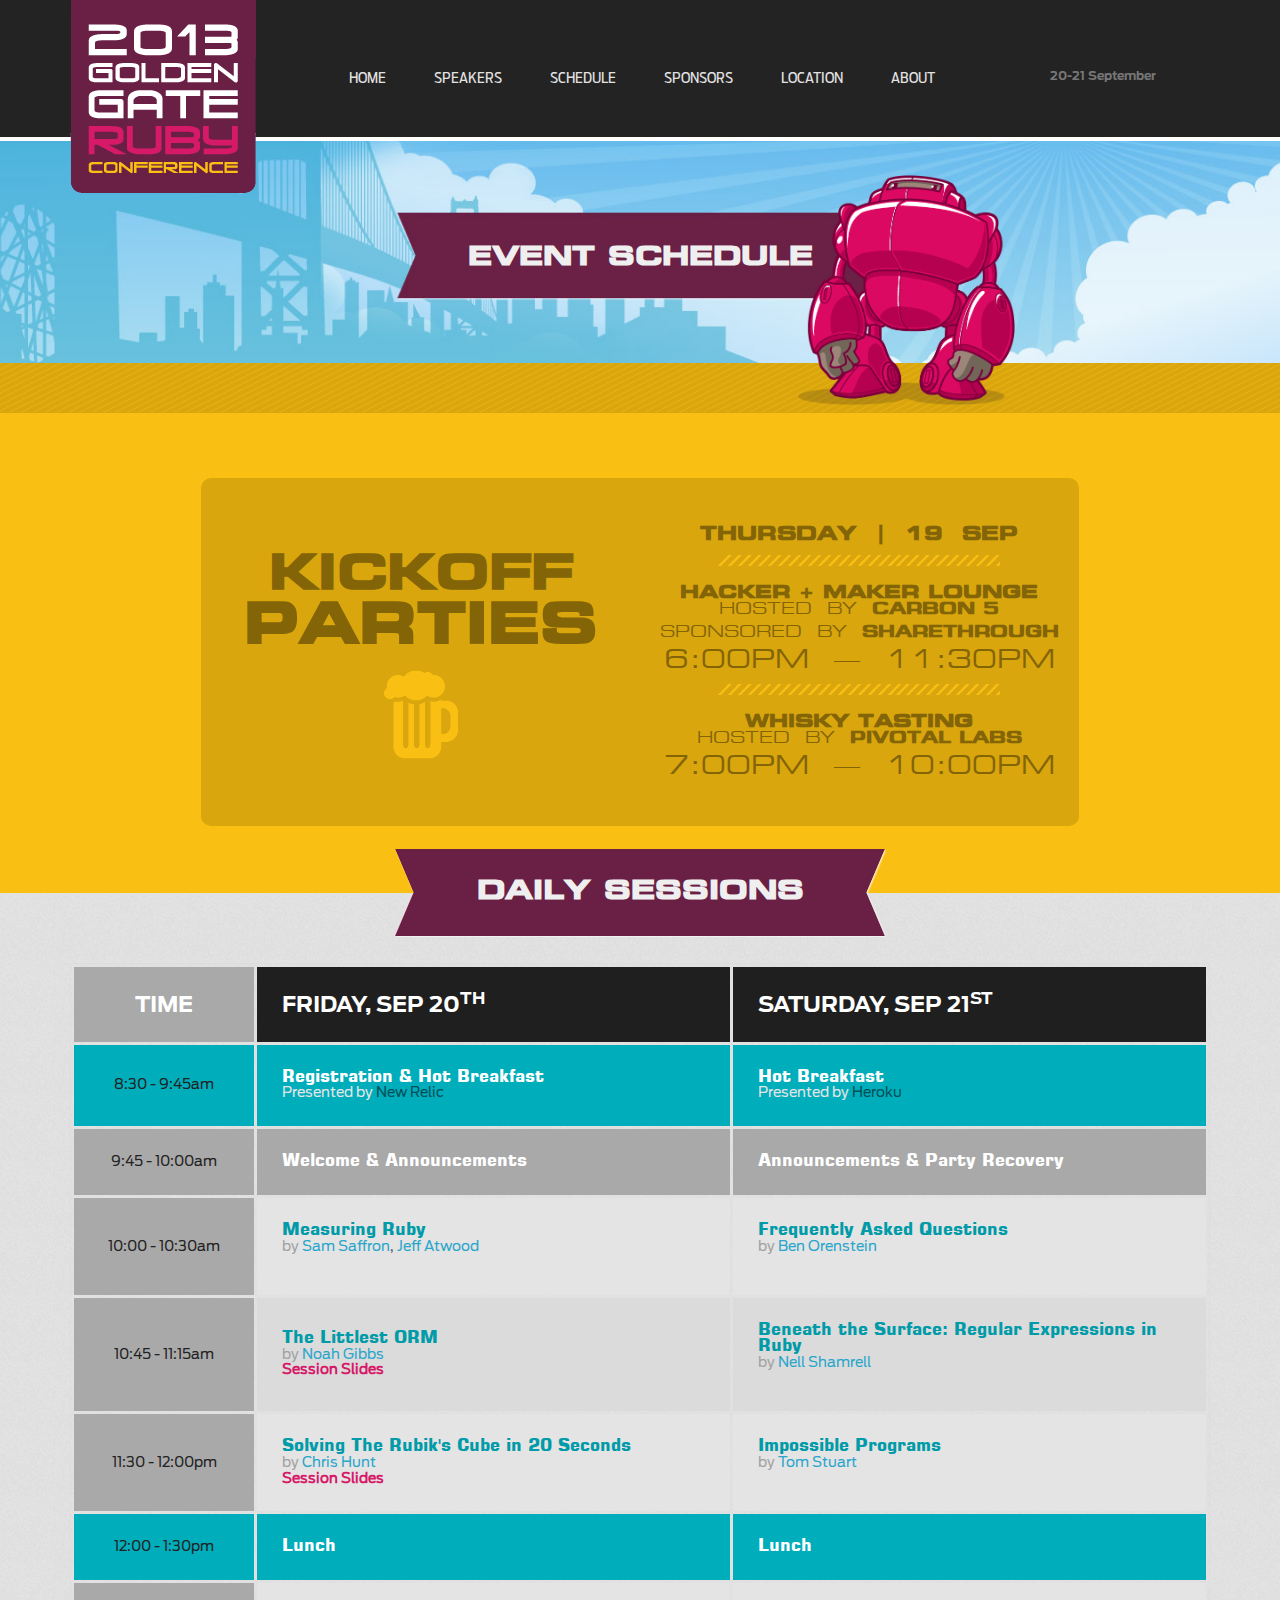
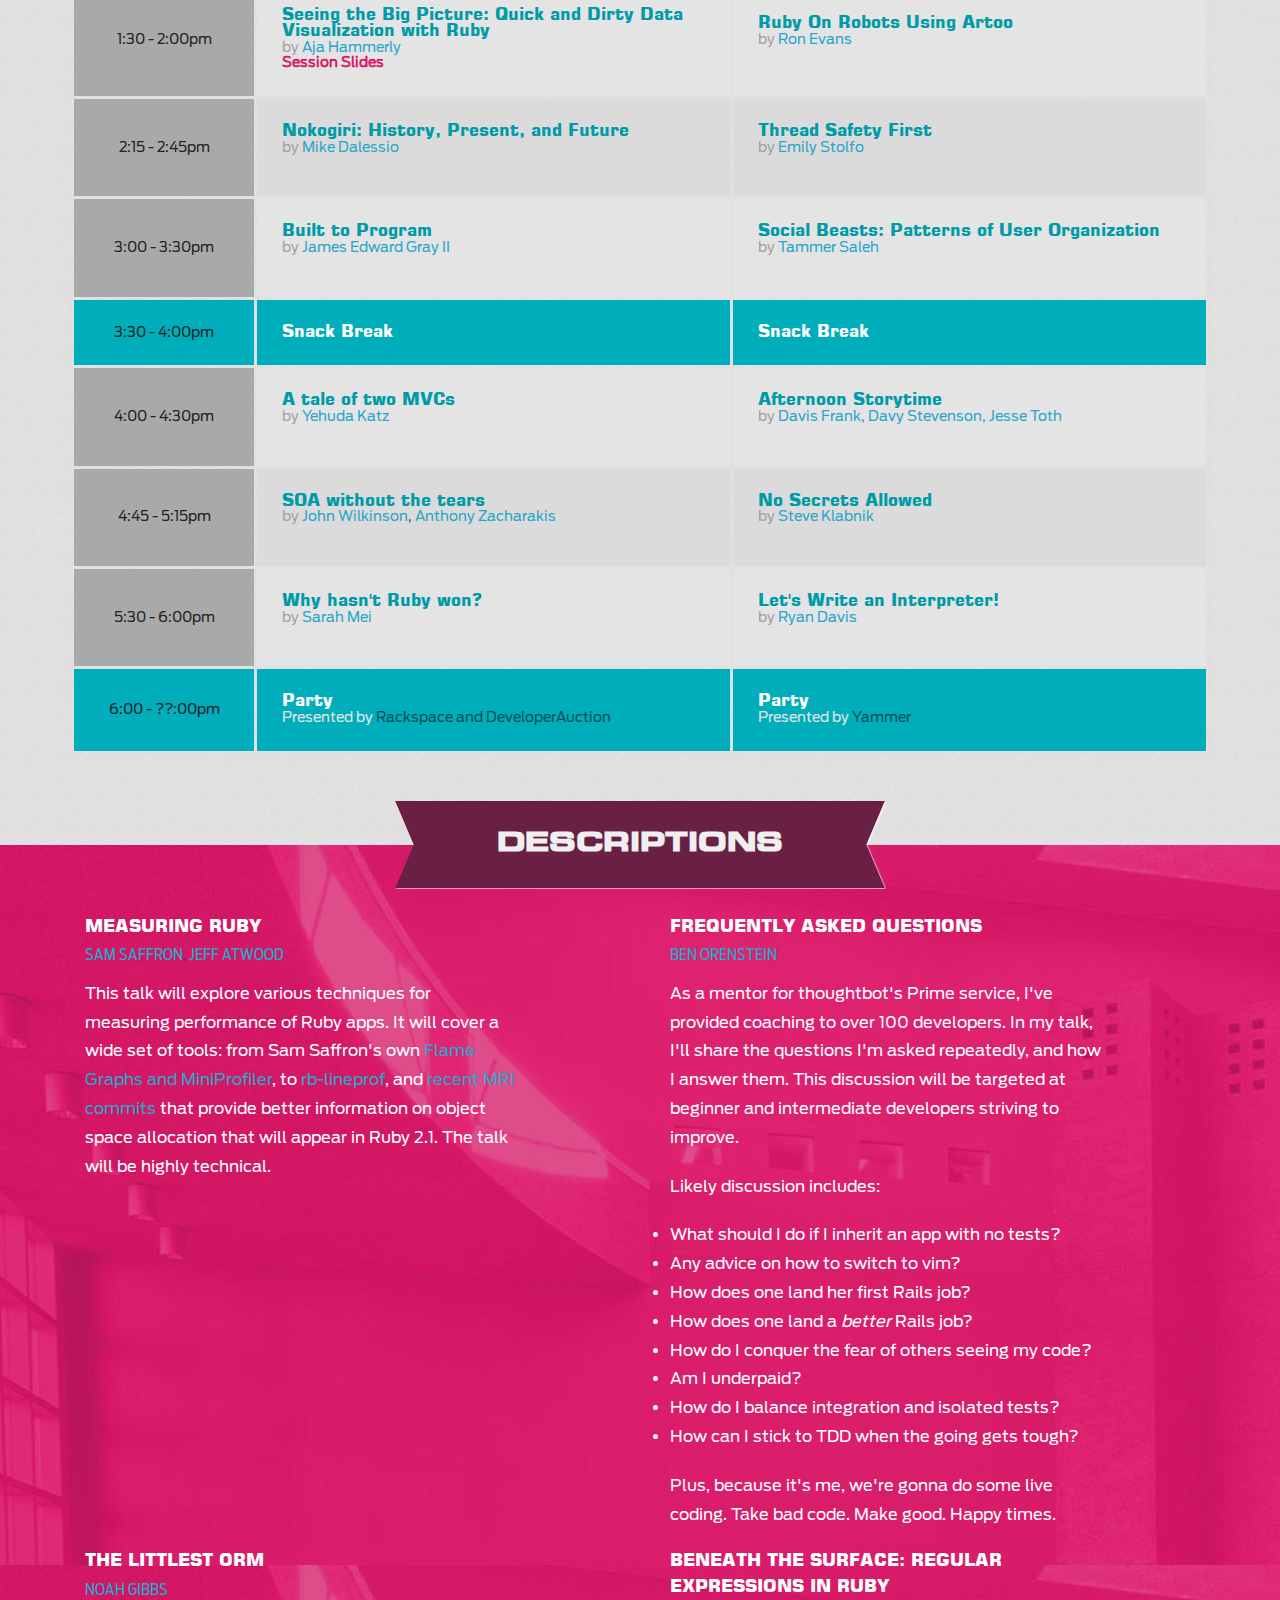
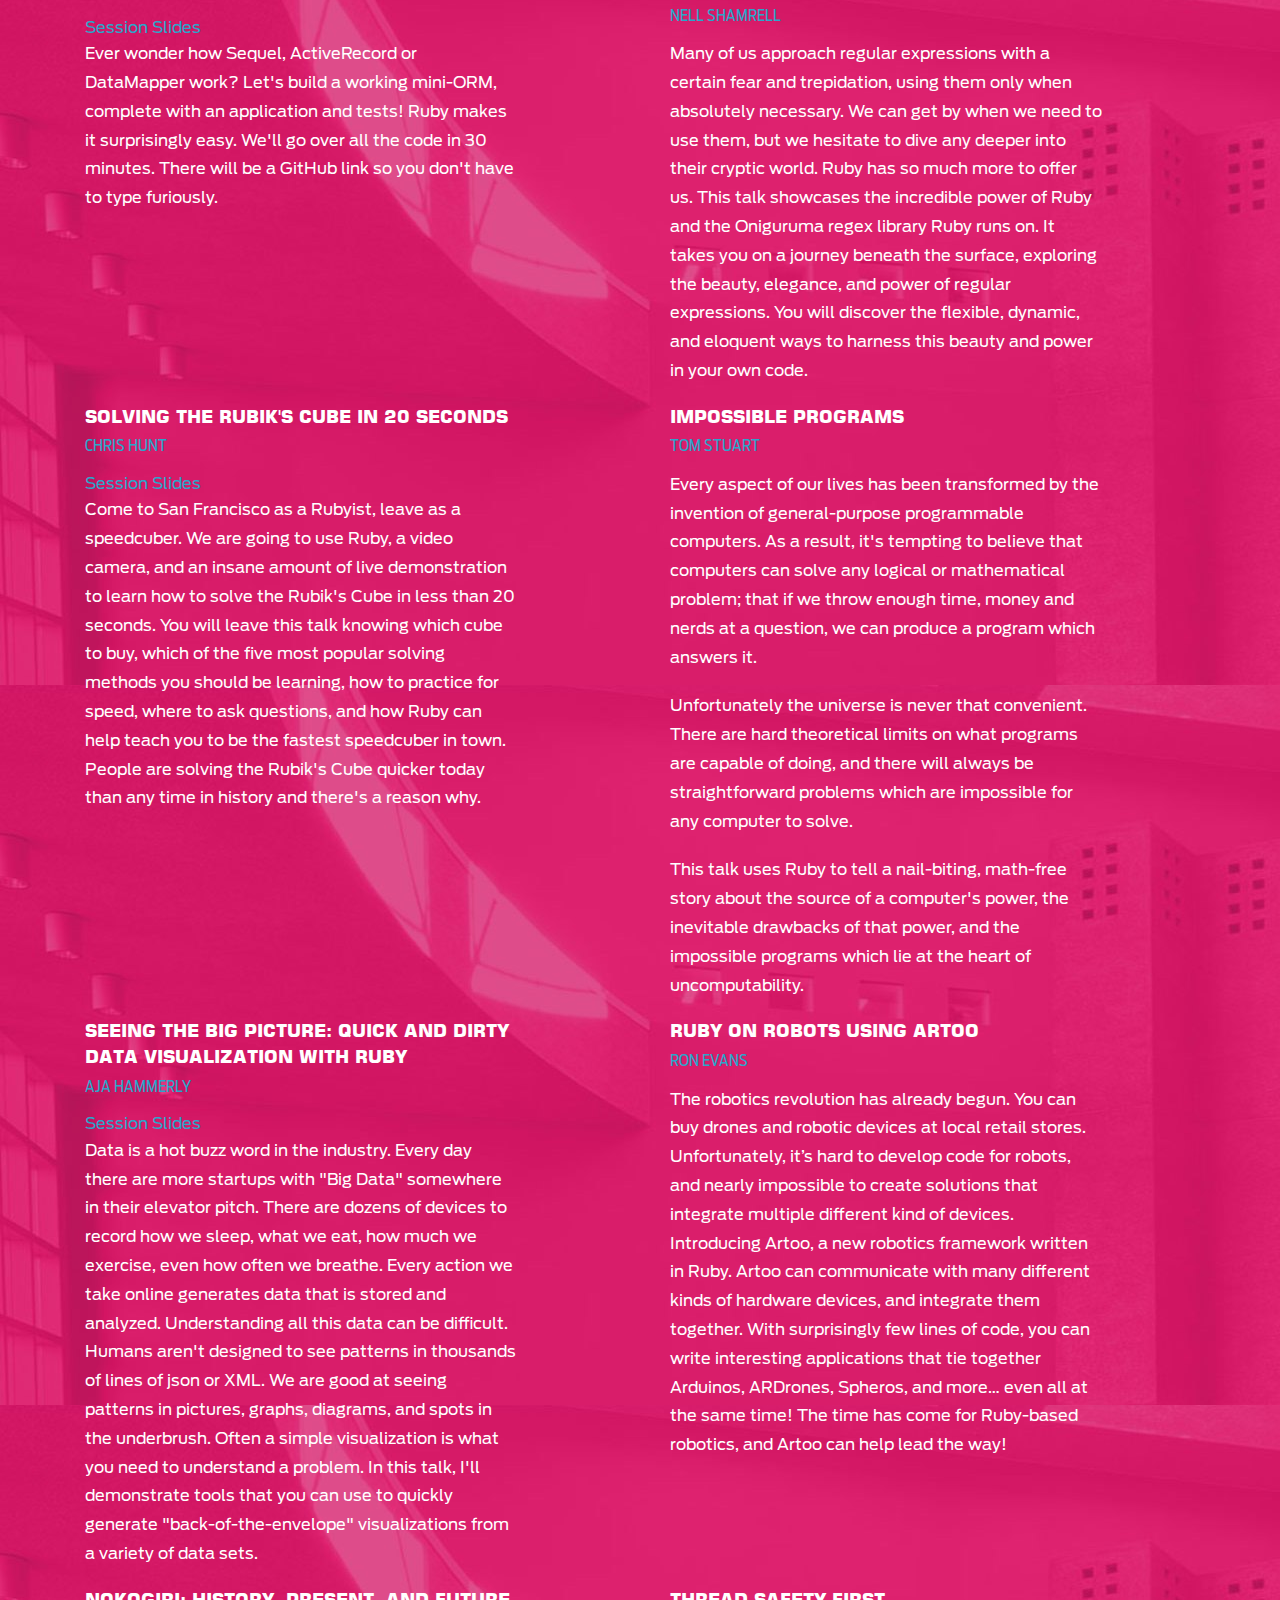
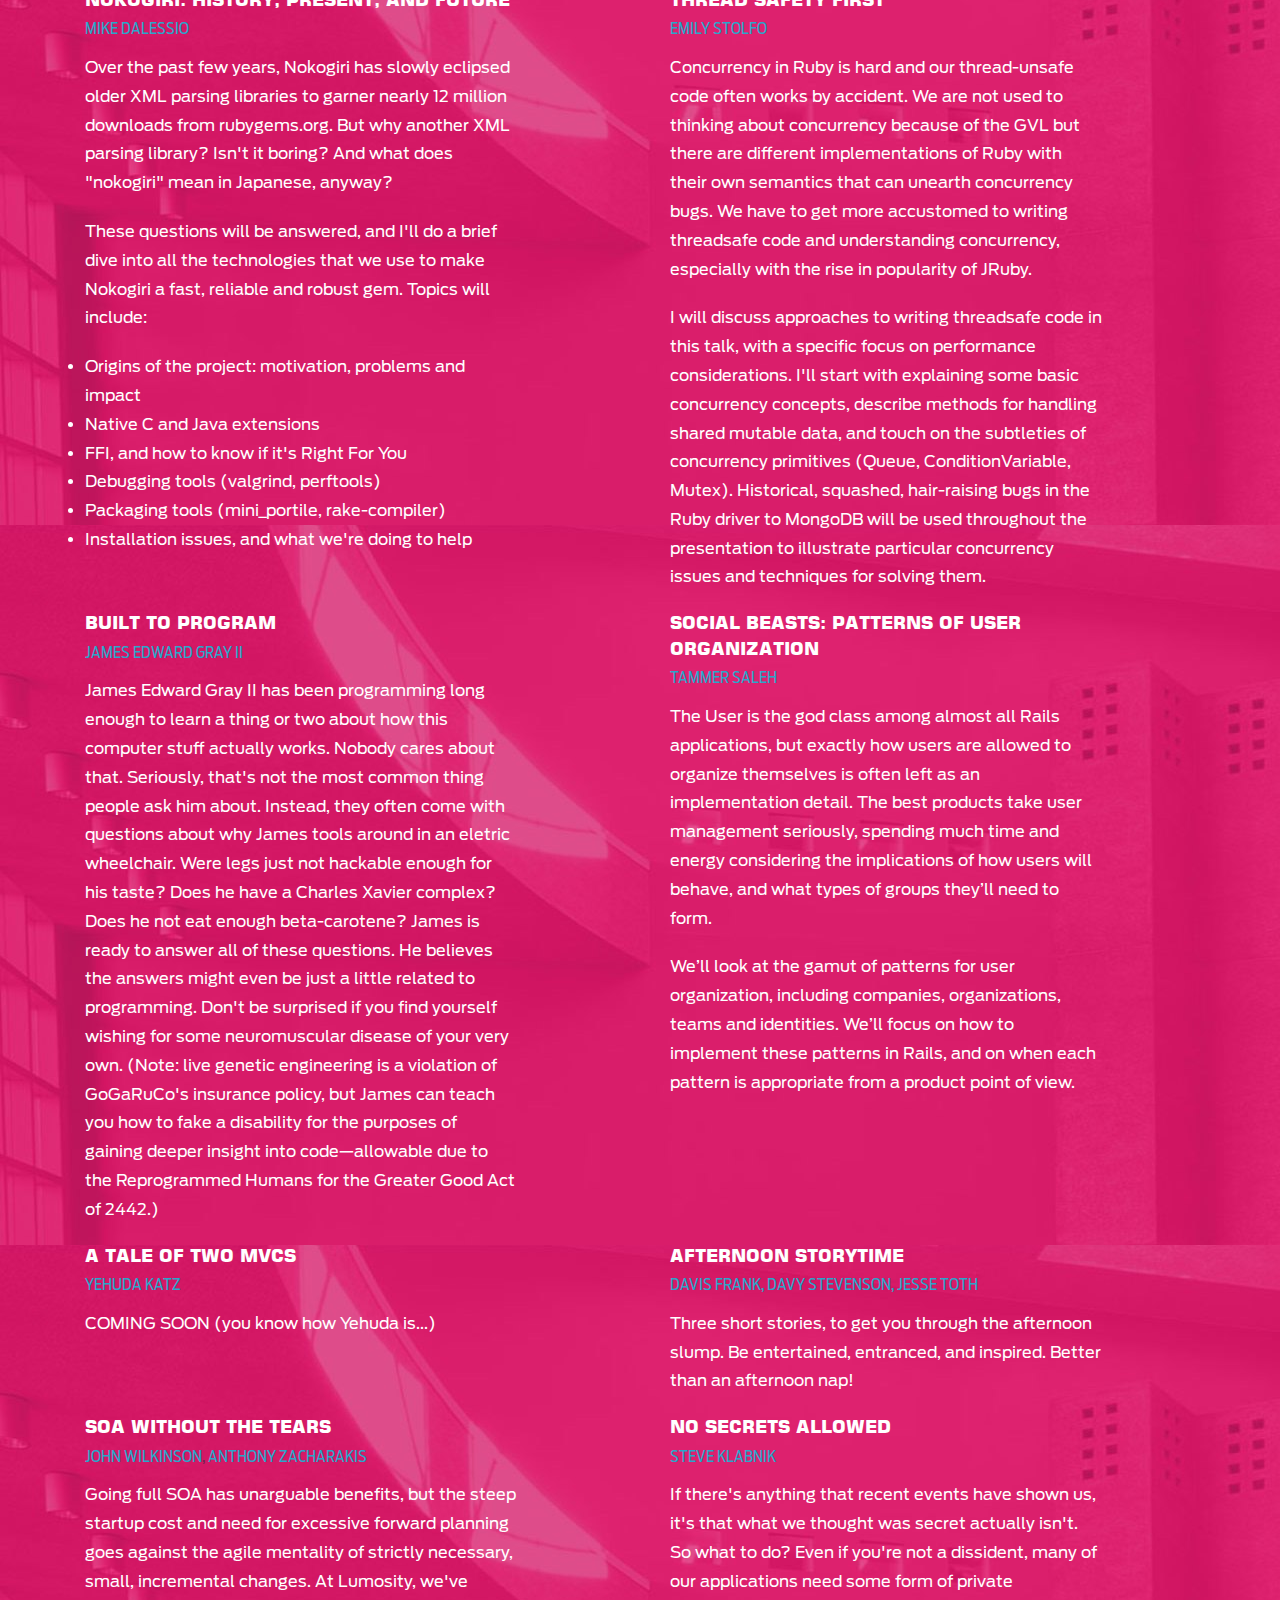
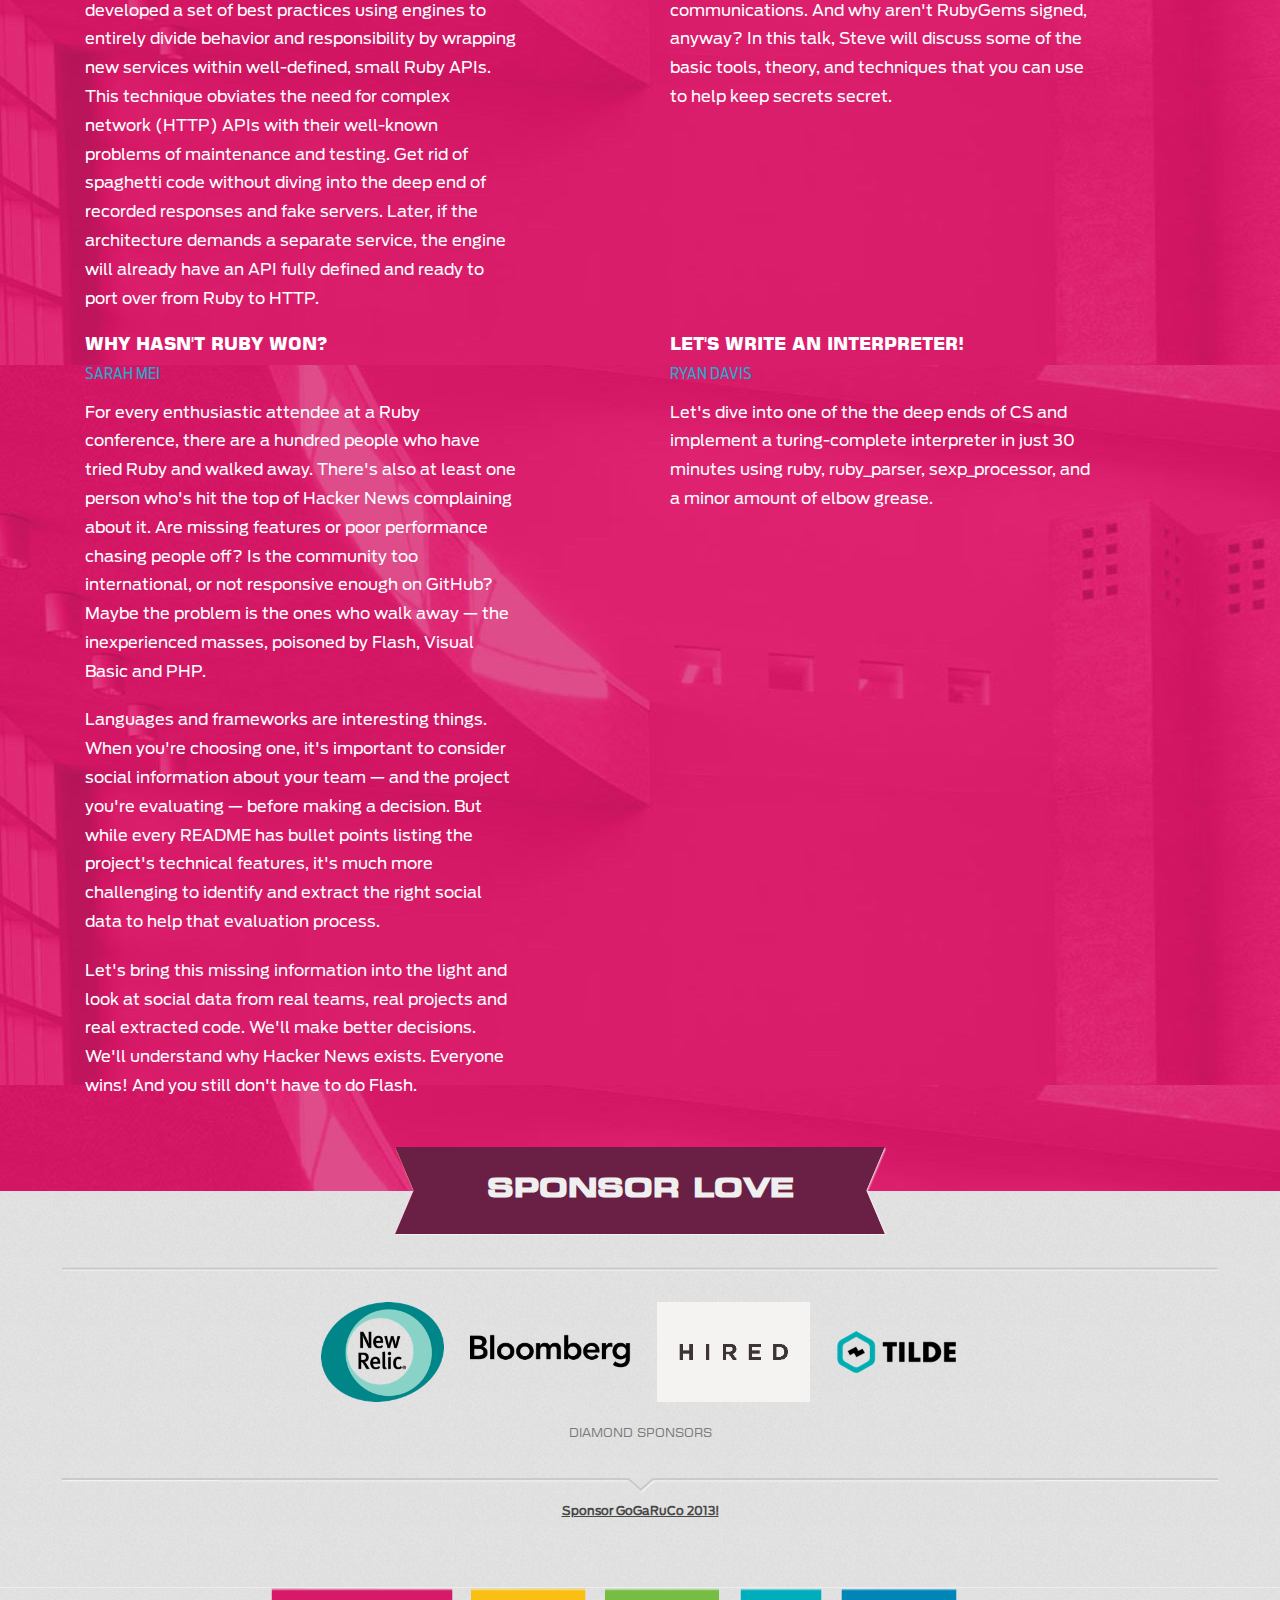
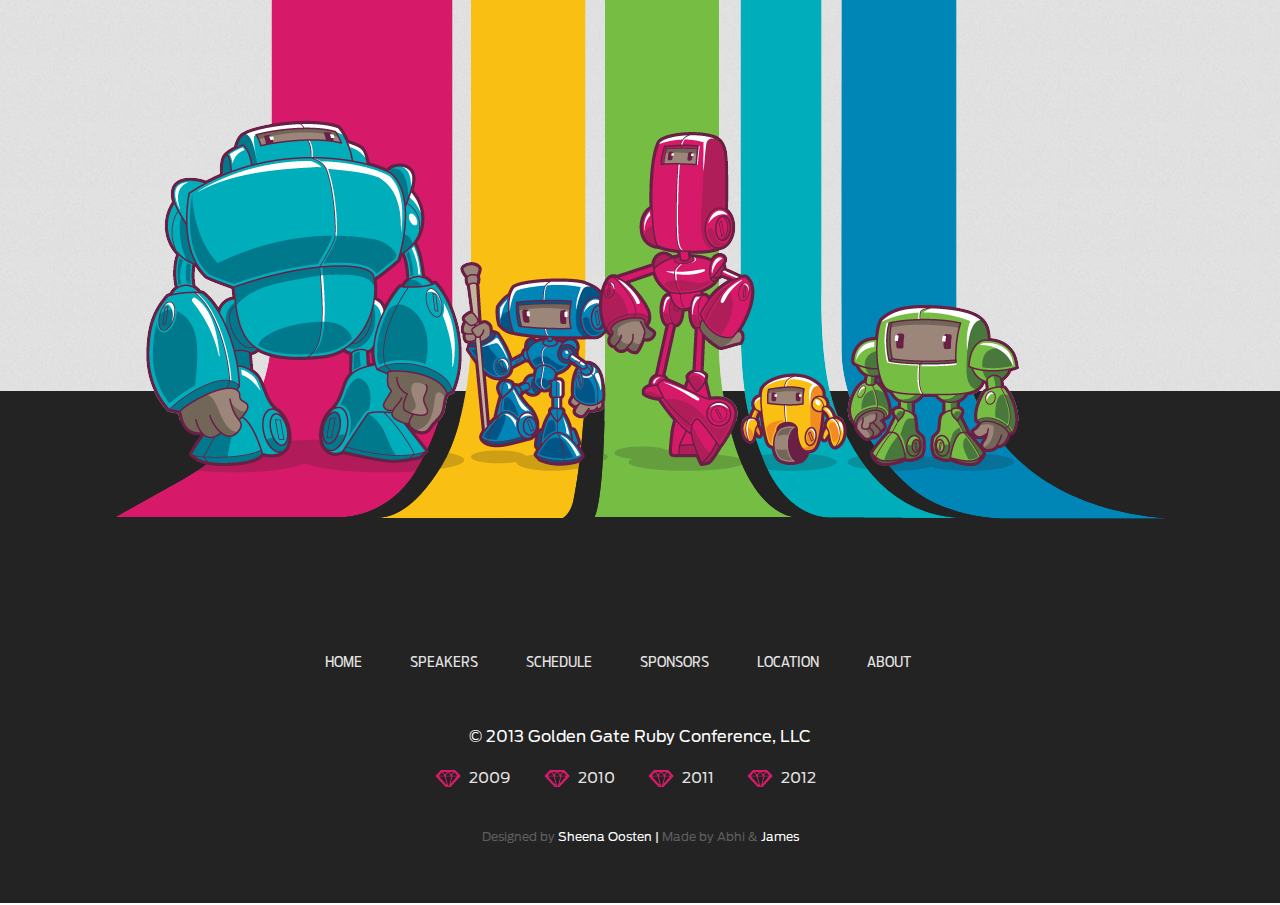
<file: schedule.html>
<!doctype html>
<html>
  <head>
    <meta charset="utf-8">
    <meta name="viewport" content="width=1920" />
    <!-- Always force latest IE rendering engine or request Chrome Frame -->
    <meta content="IE=edge,chrome=1" http-equiv="X-UA-Compatible">

    <!-- Use title if it's in the page YAML frontmatter -->
    <title>GoGaRuCo 2013</title>

    <link href="stylesheets/normalize.css?1372744883" media="screen" rel="stylesheet" type="text/css" />
<link href="stylesheets/all.css?1379718182" media="screen" rel="stylesheet" type="text/css" />
    <script src="javascripts/foundation.modernizr.js?1372744883" type="text/javascript"></script>
  </head>
  <body class="schedule">
    <header>
      <div class="row">
        <div class="large-10 columns">
        <ul>
          <li><a href="index.html"><img src="images/GoGaruco-logo.png?1372744883" /></a></li>
          <li><a href="index.html">Home</a></li>
          <li><a href="speakers.html">Speakers</a></li>
          <li><a href="schedule.html">Schedule</a></li>
          <li><a href="sponsors.html">Sponsors</a></li>
          <li><a href="location.html">Location</a></li>
          <li><a href="about.html">About</a></li>
        </ul>
        </div>
        <div class="large-2 columns">
        <div id="register">
          <div id="date">20-21 September</div>
        </div>
        </div>
      </div>
    </header>

    <div id="small_banner">
  <div class="row">
    <div class="banner-sash">
      <h2>Event Schedule</h2>
      <div class="banner-robot"><img src="images/pink-robot.png?1372744883" /></div>
    </div>
  </div>
</div>
<div class="leading-strip"></div>

<div id="kick-off-party">
  <div class="row">
    <div class="large-9 columns large-centered">
      <div id="kick-off-party-info" class="row">
        <div class="large-6 columns">
          <br>
          <br>
          <strong><span style="font-size: 48px;">Kickoff</span><br/>
            <span style="font-size: 56px;">Parties</span></strong>
          <br><br>
          <img src="images/beer.png?1374383608" />
        </div>
        <div class="large-6 columns event-details">
          <span style="font-size: 19px; padding-top: 7px;"><strong>Thursday&nbsp;|&nbsp;19&nbsp;Sep</strong></span>
          <img src="images/diagonal-lines.png?1374383608" />
          <br>
          <br>
          <strong style="font-size: 18px;">Hacker + Maker Lounge</strong>
          <span style="font-size: 16px;">Hosted&nbsp;by&nbsp;<strong>Carbon 5</strong></span>
          <span style="font-size: 16px;">Sponsored&nbsp;by&nbsp;<strong>Sharethrough</strong></span>
          <span style="font-size: 26px;">6:00PM&nbsp;&mdash;&nbsp;11:30PM</span>
          <img src="images/diagonal-lines.png?1374383608" />
          <br>
          <br>
          <strong style="font-size: 18px;">Whisky Tasting</strong>
          <span style="font-size: 16px;">Hosted&nbsp;by&nbsp;<strong>Pivotal Labs</strong></span>
          <span style="font-size: 26px;">7:00PM&nbsp;&mdash;&nbsp;10:00PM</span>
        </div>
      </div>
    </div>
  </div>
</div>

<div id="daily-sessions-header">
  <h2>Daily Sessions</h2>
</div>

<div id="daily-sessions">
  <div class="row">
    <div class="large-12 columns">
      <table>
        <thead>
          <tr>
            <th class="cell-head">Time</th>
            <th class="cell-main">Friday, Sep 20<sup>th</sup></th>
            <th class="cell-main">Saturday, Sep 21<sup>st</sup></th>
          </tr>
        </thead>
        <tbody>
          <tr class="food">
            <td>8:30 - 9:45am</td>
            <td>
              <span class="name">Registration &amp; Hot Breakfast</span>
              <br/>
              <span class="byline">Presented by </span><span class="note">New Relic</span>
            </td>
            <td>
              <span class="name">Hot Breakfast</span>
              <br/>
              <span class="byline">Presented by </span><span class="note">Heroku</span>
            </td>
          </tr>
          <tr class="other">
            <td>9:45 - 10:00am</td>
            <td><span class="name">Welcome &amp; Announcements</span></td>
            <td><span class="name">Announcements &amp; Party Recovery</span></td>
          </tr>
          <tr>
            <td>10:00 - 10:30am</td>
            <td><span class="name">Measuring Ruby</span><br/>
<span class="byline">by</span>
<span class="speaker"><a href="/speakers.html#saffron">Sam Saffron</a>, <a href="/speakers.html#atwood">Jeff Atwood</a></span><br/>
</span><br/>
</td>
            <td><span class="name">Frequently Asked Questions</span><br/>
<span class="byline">by</span>
<span class="speaker"><a href="/speakers.html#orenstein">Ben Orenstein</a></span><br/>
</span><br/>
</td>
          </tr>
          <tr>
            <td>10:45 - 11:15am</td>
            <td><span class="name">The Littlest ORM</span><br/>
<span class="byline">by</span>
<span class="speaker"><a href="/speakers.html#gibbs">Noah Gibbs</a></span><br/>
    <a class="slides" href="https://docs.google.com/presentation/d/1eYJYTacMBvUGRXVDENgBWYIV6G1-J19u7PRMtRCzdVY/edit">Session Slides</a>
</span><br/>
</td>
            <td><span class="name">Beneath the Surface: Regular Expressions in Ruby</span><br/>
<span class="byline">by</span>
<span class="speaker"><a href="/speakers.html#shamrell">Nell Shamrell</a></span><br/>
</span><br/>
</td>
          </tr>
          <tr>
            <td>11:30 - 12:00pm</td>
            <td><span class="name">Solving The Rubik's Cube in 20 Seconds</span><br/>
<span class="byline">by</span>
<span class="speaker"><a href="/speakers.html#hunt">Chris Hunt</a></span><br/>
    <a class="slides" href="http://chrishunt.co/talks/2013/09/20/solving_the_rubiks_cube_in_20_seconds.html">Session Slides</a>
</span><br/>
</td>
            <td><span class="name">Impossible Programs</span><br/>
<span class="byline">by</span>
<span class="speaker"><a href="/speakers.html#stuart">Tom Stuart</a></span><br/>
</span><br/>
</td>
          </tr>
          <tr class="food">
            <td>12:00 - 1:30pm</td>
            <td><span class="name">Lunch</span></td>
            <td><span class="name">Lunch</span></td>
          </tr>
          <tr>
            <td>1:30 - 2:00pm</td>
            <td><span class="name">Seeing the Big Picture: Quick and Dirty Data Visualization with Ruby</span><br/>
<span class="byline">by</span>
<span class="speaker"><a href="/speakers.html#hammerly">Aja Hammerly</a></span><br/>
    <a class="slides" href="http://www.thagomizer.com/files/dataviz_gogaruco_13.pdf">Session Slides</a>
</span><br/>
</td>
            <td><span class="name">Ruby On Robots Using Artoo</span><br/>
<span class="byline">by</span>
<span class="speaker"><a href="/speakers.html#evans">Ron Evans</a></span><br/>
</span><br/>
</td>
          </tr>
          <tr>
            <td>2:15 - 2:45pm</td>
            <td><span class="name">Nokogiri: History, Present, and Future</span><br/>
<span class="byline">by</span>
<span class="speaker"><a href="/speakers.html#dalessio">Mike Dalessio</a></span><br/>
</span><br/>
</td>
            <td><span class="name">Thread Safety First</span><br/>
<span class="byline">by</span>
<span class="speaker"><a href="/speakers.html#stolfo">Emily Stolfo</a></span><br/>
</span><br/>
</td>
          </tr>
          <tr>
            <td>3:00 - 3:30pm</td>
            <td><span class="name">Built to Program</span><br/>
<span class="byline">by</span>
<span class="speaker"><a href="/speakers.html#gray">James Edward Gray II</a></span><br/>
</span><br/>
</td>
            <td><span class="name">Social Beasts: Patterns of User Organization</span><br/>
<span class="byline">by</span>
<span class="speaker"><a href="/speakers.html#saleh">Tammer Saleh</a></span><br/>
</span><br/>
</td>
          </tr>
          <tr class="food">
            <td>3:30 - 4:00pm</td>
            <td><span class="name">Snack Break</span></td>
            <td><span class="name">Snack Break</span></td>
          </tr>
          <tr>
            <td>4:00 - 4:30pm</td>
            <td><span class="name">A tale of two MVCs</span><br/>
<span class="byline">by</span>
<span class="speaker"><a href="/speakers.html#katz">Yehuda Katz</a></span><br/>
</span><br/>
</td>
            <td><span class="name">Afternoon Storytime</span><br/>
<span class="byline">by</span>
<span class="speaker"><a href="/speakers.html#storytime">Davis Frank, Davy Stevenson, Jesse Toth</a></span><br/>
</span><br/>
</td>
          </tr>
          <tr>
            <td>4:45 - 5:15pm</td>
            <td><span class="name">SOA without the tears</span><br/>
<span class="byline">by</span>
<span class="speaker"><a href="/speakers.html#wilkinson">John Wilkinson</a>, <a href="/speakers.html#zacharakis">Anthony Zacharakis</a></span><br/>
</span><br/>
</td>
            <td><span class="name">No Secrets Allowed</span><br/>
<span class="byline">by</span>
<span class="speaker"><a href="/speakers.html#klabnik">Steve Klabnik</a></span><br/>
</span><br/>
</td>
          </tr>
          <tr>
            <td>5:30 - 6:00pm</td>
            <td><span class="name">Why hasn't Ruby won?</span><br/>
<span class="byline">by</span>
<span class="speaker"><a href="/speakers.html#mei">Sarah Mei</a></span><br/>
</span><br/>
</td>
            <td><span class="name">Let's Write an Interpreter!</span><br/>
<span class="byline">by</span>
<span class="speaker"><a href="/speakers.html#davis">Ryan Davis</a></span><br/>
</span><br/>
</td>
          </tr>
          <tr class="food">
            <td>6:00 - ??:00pm</td>
            <td>
              <span class="name">Party</span><br/>
              <span class="byline">Presented by</span> <span class="note">Rackspace and DeveloperAuction</span>
            </td>
            <td>
              <span class="name">Party</span><br/>
              <span class="byline">Presented by</span> <span class="note">Yammer</span>
            </td>
          </tr>
        </tbody>
      </table>
    </div>
  </div>
</div>

<div id="schedule-descriptions-header">
  <h2>Descriptions</h2>
</div>
<div id="schedule-descriptions">
  
    <div class="row">
      
        <div class="large-6 columns" id="saffron">
          <div class="large-10 columns">
            <span class="talk-title">
              Measuring Ruby
            </span>
            <span class="speaker-name">
              <a href="/speakers.html#saffron">Sam Saffron</a>, <a href="/speakers.html#atwood">Jeff Atwood</a>
            </span>
            </span>
            <span class="speaker-details">
              <p>This talk will explore various techniques for measuring performance of Ruby apps. It will cover a wide set of tools: from Sam Saffron's own <a href="http://samsaffron.com/archive/2013/03/19/flame-graphs-in-ruby-miniprofiler">Flame Graphs and MiniProfiler</a>, to <a href="https://github.com/tmm1/rblineprof">rb-lineprof</a>, and <a href="https://github.com/ruby/ruby/commit/7453c53b08655e9d17c0419716ffad1c41663b6d#test">recent MRI commits</a> that provide better information on object space allocation that will appear in Ruby 2.1. The talk will be highly technical.</p>

            </span>
          </div>
        </div>
      
        <div class="large-6 columns" id="orenstein">
          <div class="large-10 columns">
            <span class="talk-title">
              Frequently Asked Questions
            </span>
            <span class="speaker-name">
              <a href="/speakers.html#orenstein">Ben Orenstein</a>
            </span>
            </span>
            <span class="speaker-details">
              <p>As a mentor for thoughtbot's Prime service, I've provided coaching to over 100 developers. In my talk, I'll share the questions I'm asked repeatedly, and how I answer them. This discussion will be targeted at beginner and intermediate developers striving to improve.</p> <p>Likely discussion includes:</p> <ul> <li>What should I do if I inherit an app with no tests?</li> <li>Any advice on how to switch to vim?</li> <li>How does one land her first Rails job?</li> <li>How does one land a <em>better</em> Rails job?</li> <li>How do I conquer the fear of others seeing my code?</li> <li>Am I underpaid?</li> <li>How do I balance integration and isolated tests?</li> <li>How can I stick to TDD when the going gets tough?</li> </ul> <p>Plus, because it's me, we're gonna do some live coding. Take bad code. Make good. Happy times.</p>

            </span>
          </div>
        </div>
      
    </div>
  
    <div class="row">
      
        <div class="large-6 columns" id="gibbs">
          <div class="large-10 columns">
            <span class="talk-title">
              The Littlest ORM
            </span>
            <span class="speaker-name">
              <a href="/speakers.html#gibbs">Noah Gibbs</a>
            </span>
                <a class="slides" href="https://docs.google.com/presentation/d/1eYJYTacMBvUGRXVDENgBWYIV6G1-J19u7PRMtRCzdVY/edit">Session Slides</a>
</span>
            <span class="speaker-details">
              <p>Ever wonder how Sequel, ActiveRecord or DataMapper work? Let's build a working mini-ORM, complete with an application and tests! Ruby makes it surprisingly easy. We'll go over all the code in 30 minutes. There will be a GitHub link so you don't have to type furiously.</p>

            </span>
          </div>
        </div>
      
        <div class="large-6 columns" id="shamrell">
          <div class="large-10 columns">
            <span class="talk-title">
              Beneath the Surface: Regular Expressions in Ruby
            </span>
            <span class="speaker-name">
              <a href="/speakers.html#shamrell">Nell Shamrell</a>
            </span>
            </span>
            <span class="speaker-details">
              <p>Many of us approach regular expressions with a certain fear and trepidation, using them only when absolutely necessary. We can get by when we need to use them, but we hesitate to dive any deeper into their cryptic world. Ruby has so much more to offer us. This talk showcases the incredible power of Ruby and the Oniguruma regex library Ruby runs on. It takes you on a journey beneath the surface, exploring the beauty, elegance, and power of regular expressions. You will discover the flexible, dynamic, and eloquent ways to harness this beauty and power in your own code.</p>

            </span>
          </div>
        </div>
      
    </div>
  
    <div class="row">
      
        <div class="large-6 columns" id="hunt">
          <div class="large-10 columns">
            <span class="talk-title">
              Solving The Rubik's Cube in 20 Seconds
            </span>
            <span class="speaker-name">
              <a href="/speakers.html#hunt">Chris Hunt</a>
            </span>
                <a class="slides" href="http://chrishunt.co/talks/2013/09/20/solving_the_rubiks_cube_in_20_seconds.html">Session Slides</a>
</span>
            <span class="speaker-details">
              <p>Come to San Francisco as a Rubyist, leave as a speedcuber. We are going to use Ruby, a video camera, and an insane amount of live demonstration to learn how to solve the Rubik's Cube in less than 20 seconds. You will leave this talk knowing which cube to buy, which of the five most popular solving methods you should be learning, how to practice for speed, where to ask questions, and how Ruby can help teach you to be the fastest speedcuber in town. People are solving the Rubik's Cube quicker today than any time in history and there's a reason why.</p>

            </span>
          </div>
        </div>
      
        <div class="large-6 columns" id="stuart">
          <div class="large-10 columns">
            <span class="talk-title">
              Impossible Programs
            </span>
            <span class="speaker-name">
              <a href="/speakers.html#stuart">Tom Stuart</a>
            </span>
            </span>
            <span class="speaker-details">
              <p>Every aspect of our lives has been transformed by the invention of general-purpose programmable computers. As a result, it's tempting to believe that computers can solve any logical or mathematical problem; that if we throw enough time, money and nerds at a question, we can produce a program which answers it.</p> <p>Unfortunately the universe is never that convenient. There are hard theoretical limits on what programs are capable of doing, and there will always be straightforward problems which are impossible for any computer to solve.</p> <p>This talk uses Ruby to tell a nail-biting, math-free story about the source of a computer's power, the inevitable drawbacks of that power, and the impossible programs which lie at the heart of uncomputability.</p>

            </span>
          </div>
        </div>
      
    </div>
  
    <div class="row">
      
        <div class="large-6 columns" id="hammerly">
          <div class="large-10 columns">
            <span class="talk-title">
              Seeing the Big Picture: Quick and Dirty Data Visualization with Ruby
            </span>
            <span class="speaker-name">
              <a href="/speakers.html#hammerly">Aja Hammerly</a>
            </span>
                <a class="slides" href="http://www.thagomizer.com/files/dataviz_gogaruco_13.pdf">Session Slides</a>
</span>
            <span class="speaker-details">
              <p>Data is a hot buzz word in the industry. Every day there are more startups with "Big Data" somewhere in their elevator pitch. There are dozens of devices to record how we sleep, what we eat, how much we exercise, even how often we breathe. Every action we take online generates data that is stored and analyzed. Understanding all this data can be difficult. Humans aren't designed to see patterns in thousands of lines of json or XML. We are good at seeing patterns in pictures, graphs, diagrams, and spots in the underbrush. Often a simple visualization is what you need to understand a problem. In this talk, I'll demonstrate tools that you can use to quickly generate "back-of-the-envelope" visualizations from a variety of data sets.</p>

            </span>
          </div>
        </div>
      
        <div class="large-6 columns" id="evans">
          <div class="large-10 columns">
            <span class="talk-title">
              Ruby On Robots Using Artoo
            </span>
            <span class="speaker-name">
              <a href="/speakers.html#evans">Ron Evans</a>
            </span>
            </span>
            <span class="speaker-details">
              <p>The robotics revolution has already begun. You can buy drones and robotic devices at local retail stores. Unfortunately, it’s hard to develop code for robots, and nearly impossible to create solutions that integrate multiple different kind of devices. Introducing Artoo, a new robotics framework written in Ruby. Artoo can communicate with many different kinds of hardware devices, and integrate them together. With surprisingly few lines of code, you can write interesting applications that tie together Arduinos, ARDrones, Spheros, and more&hellip; even all at the same time! The time has come for Ruby-based robotics, and Artoo can help lead the way!</p>

            </span>
          </div>
        </div>
      
    </div>
  
    <div class="row">
      
        <div class="large-6 columns" id="dalessio">
          <div class="large-10 columns">
            <span class="talk-title">
              Nokogiri: History, Present, and Future
            </span>
            <span class="speaker-name">
              <a href="/speakers.html#dalessio">Mike Dalessio</a>
            </span>
            </span>
            <span class="speaker-details">
              <p>Over the past few years, Nokogiri has slowly eclipsed older XML parsing libraries to garner nearly 12 million downloads from rubygems.org. But why another XML parsing library? Isn't it boring? And what does "nokogiri" mean in Japanese, anyway?</p> <p>These questions will be answered, and I'll do a brief dive into all the technologies that we use to make Nokogiri a fast, reliable and robust gem. Topics will include:</p> <ul> <li>Origins of the project: motivation, problems and impact</li> <li>Native C and Java extensions</li> <li>FFI, and how to know if it's Right For You</li> <li>Debugging tools (valgrind, perftools)</li> <li>Packaging tools (mini_portile, rake-compiler)</li> <li>Installation issues, and what we're doing to help</li> </ul>

            </span>
          </div>
        </div>
      
        <div class="large-6 columns" id="stolfo">
          <div class="large-10 columns">
            <span class="talk-title">
              Thread Safety First
            </span>
            <span class="speaker-name">
              <a href="/speakers.html#stolfo">Emily Stolfo</a>
            </span>
            </span>
            <span class="speaker-details">
              <p>Concurrency in Ruby is hard and our thread-unsafe code often works by accident. We are not used to thinking about concurrency because of the GVL but there are different implementations of Ruby with their own semantics that can unearth concurrency bugs. We have to get more accustomed to writing threadsafe code and understanding concurrency, especially with the rise in popularity of JRuby.</p> <p>I will discuss approaches to writing threadsafe code in this talk, with a specific focus on performance considerations. I'll start with explaining some basic concurrency concepts, describe methods for handling shared mutable data, and touch on the subtleties of concurrency primitives (Queue, ConditionVariable, Mutex). Historical, squashed, hair-raising bugs in the Ruby driver to MongoDB will be used throughout the presentation to illustrate particular concurrency issues and techniques for solving them.</p>

            </span>
          </div>
        </div>
      
    </div>
  
    <div class="row">
      
        <div class="large-6 columns" id="gray">
          <div class="large-10 columns">
            <span class="talk-title">
              Built to Program
            </span>
            <span class="speaker-name">
              <a href="/speakers.html#gray">James Edward Gray II</a>
            </span>
            </span>
            <span class="speaker-details">
              <p>James Edward Gray II has been programming long enough to learn a thing or two about how this computer stuff actually works. Nobody cares about that. Seriously, that's not the most common thing people ask him about. Instead, they often come with questions about why James tools around in an eletric wheelchair. Were legs just not hackable enough for his taste? Does he have a Charles Xavier complex? Does he not eat enough beta-carotene? James is ready to answer all of these questions. He believes the answers might even be just a little related to programming. Don't be surprised if you find yourself wishing for some neuromuscular disease of your very own. (Note: live genetic engineering is a violation of GoGaRuCo's insurance policy, but James can teach you how to fake a disability for the purposes of gaining deeper insight into code&mdash;allowable due to the Reprogrammed Humans for the Greater Good Act of 2442.)</p>

            </span>
          </div>
        </div>
      
        <div class="large-6 columns" id="saleh">
          <div class="large-10 columns">
            <span class="talk-title">
              Social Beasts: Patterns of User Organization
            </span>
            <span class="speaker-name">
              <a href="/speakers.html#saleh">Tammer Saleh</a>
            </span>
            </span>
            <span class="speaker-details">
              <p>The User is the god class among almost all Rails applications, but exactly how users are allowed to organize themselves is often left as an implementation detail. The best products take user management seriously, spending much time and energy considering the implications of how users will behave, and what types of groups they’ll need to form.</p> <p>We’ll look at the gamut of patterns for user organization, including companies, organizations, teams and identities. We’ll focus on how to implement these patterns in Rails, and on when each pattern is appropriate from a product point of view.</p>

            </span>
          </div>
        </div>
      
    </div>
  
    <div class="row">
      
        <div class="large-6 columns" id="katz">
          <div class="large-10 columns">
            <span class="talk-title">
              A tale of two MVCs
            </span>
            <span class="speaker-name">
              <a href="/speakers.html#katz">Yehuda Katz</a>
            </span>
            </span>
            <span class="speaker-details">
              <p>COMING SOON (you know how Yehuda is...)</p>

            </span>
          </div>
        </div>
      
        <div class="large-6 columns" id="storytime">
          <div class="large-10 columns">
            <span class="talk-title">
              Afternoon Storytime
            </span>
            <span class="speaker-name">
              <a href="/speakers.html#storytime">Davis Frank, Davy Stevenson, Jesse Toth</a>
            </span>
            </span>
            <span class="speaker-details">
              <p>Three short stories, to get you through the afternoon slump. Be entertained, entranced, and inspired. Better than an afternoon nap!</p>

            </span>
          </div>
        </div>
      
    </div>
  
    <div class="row">
      
        <div class="large-6 columns" id="wilkinson">
          <div class="large-10 columns">
            <span class="talk-title">
              SOA without the tears
            </span>
            <span class="speaker-name">
              <a href="/speakers.html#wilkinson">John Wilkinson</a>, <a href="/speakers.html#zacharakis">Anthony Zacharakis</a>
            </span>
            </span>
            <span class="speaker-details">
              <p>Going full SOA has unarguable benefits, but the steep startup cost and need for excessive forward planning goes against the agile mentality of strictly necessary, small, incremental changes. At Lumosity, we've developed a set of best practices using engines to entirely divide behavior and responsibility by wrapping new services within well-defined, small Ruby APIs. This technique obviates the need for complex network (HTTP) APIs with their well-known problems of maintenance and testing. Get rid of spaghetti code without diving into the deep end of recorded responses and fake servers. Later, if the architecture demands a separate service, the engine will already have an API fully defined and ready to port over from Ruby to HTTP.</p>

            </span>
          </div>
        </div>
      
        <div class="large-6 columns" id="klabnik">
          <div class="large-10 columns">
            <span class="talk-title">
              No Secrets Allowed
            </span>
            <span class="speaker-name">
              <a href="/speakers.html#klabnik">Steve Klabnik</a>
            </span>
            </span>
            <span class="speaker-details">
              <p>If there's anything that recent events have shown us, it's that what we thought was secret actually isn't. So what to do? Even if you're not a dissident, many of our applications need some form of private communications. And why aren't RubyGems signed, anyway? In this talk, Steve will discuss some of the basic tools, theory, and techniques that you can use to help keep secrets secret.</p>

            </span>
          </div>
        </div>
      
    </div>
  
    <div class="row">
      
        <div class="large-6 columns" id="mei">
          <div class="large-10 columns">
            <span class="talk-title">
              Why hasn't Ruby won?
            </span>
            <span class="speaker-name">
              <a href="/speakers.html#mei">Sarah Mei</a>
            </span>
            </span>
            <span class="speaker-details">
              <p>For every enthusiastic attendee at a Ruby conference, there are a hundred people who have tried Ruby and walked away. There's also at least one person who's hit the top of Hacker News complaining about it. Are missing features or poor performance chasing people off? Is the community too international, or not responsive enough on GitHub? Maybe the problem is the ones who walk away &mdash; the inexperienced masses, poisoned by Flash, Visual Basic and PHP.</p> <p>Languages and frameworks are interesting things. When you're choosing one, it's important to consider social information about your team &mdash; and the project you're evaluating &mdash; before making a decision. But while every README has bullet points listing the project's technical features, it's much more challenging to identify and extract the right social data to help that evaluation process.</p> <p>Let's bring this missing information into the light and look at social data from real teams, real projects and real extracted code. We'll make better decisions. We'll understand why Hacker News exists. Everyone wins! And you still don't have to do Flash.</p>

            </span>
          </div>
        </div>
      
        <div class="large-6 columns" id="davis">
          <div class="large-10 columns">
            <span class="talk-title">
              Let's Write an Interpreter!
            </span>
            <span class="speaker-name">
              <a href="/speakers.html#davis">Ryan Davis</a>
            </span>
            </span>
            <span class="speaker-details">
              <p>Let's dive into one of the the deep ends of CS and implement a turing-complete interpreter in just 30 minutes using ruby, ruby_parser, sexp_processor, and a minor amount of elbow grease.</p>

            </span>
          </div>
        </div>
      
    </div>
  
</div>


<div id="sponsors-heading"><h2>Sponsor Love</h2></div>
<div id="sponsors">
  <img src="images/sponsor-line-top.png?1372744883" />

  
  <div class="sponsor_level">
    <ul>
      
        <li><a href="http://www.newrelic.com/"><img src="images/sponsors/new_relic.png?1372744883" /></a></li>
      
        <li><a href="http://bloomberg.com"><img src="images/sponsors/bloomberg.png?1379475560" /></a></li>
      
        <li><a href="http://www.hired.com"><img src="images/sponsors/hired.png?1379718181" /></a></li>
      
        <li><a href="http://www.tilde.io/"><img src="images/sponsors/tilde.png?1372744883" /></a></li>
      
    </ul>
    <span>Diamond Sponsors</span>
  </div>
  

  
  <div class="sponsor_level secondary hidden">
    <ul>
      
        <li><a href="http://www.carbonfive.com/"><img src="images/sponsors/carbon_five.png?1372744883" /></a></li>
      
        <li><a href="http://www.stormpath.com/"><img src="images/sponsors/stormpath.png?1372744883" /></a></li>
      
        <li><a href="http://causes.com/"><img src="images/sponsors/causes.png?1374118175" /></a></li>
      
        <li><a href="http://www.getbraintree.com/"><img src="images/sponsors/braintree.png?1374118175" /></a></li>
      
        <li><a href="http://www.sharethrough.com/"><img src="images/sponsors/sharethrough.png?1379475560" /></a></li>
      
    </ul>
    <span>Platinum Sponsors</span>
  </div>
  
  <div class="sponsor_level secondary hidden">
    <ul>
      
        <li><a href="http://developer.rackspace.com"><img src="images/sponsors/rackspace.png?1374118175" /></a></li>
      
        <li><a href="http://www.pivotallabs.com"><img src="images/sponsors/pivotal.png?1374118175" /></a></li>
      
        <li><a href="http://www.intridea.com"><img src="images/sponsors/intridea.png?1374118175" /></a></li>
      
        <li><a href="http://www.lumosity.com/"><img src="images/sponsors/lumosity.png?1374118175" /></a></li>
      
        <li><a href="http://www.bluebox.net"><img src="images/sponsors/bluebox.png?1379475560" /></a></li>
      
    </ul>
    <span>Platinum Sponsors</span>
  </div>
  
  <div class="sponsor_level secondary hidden">
    <ul>
      
        <li><a href="http://www.yammer.com"><img src="images/sponsors/yammer.png?1379475560" /></a></li>
      
        <li><a href="http://www.ninefold.com"><img src="images/sponsors/ninefold.png?1379475560" /></a></li>
      
        <li><a href="http://www.engineyard.com"><img src="images/sponsors/engineyard.png?1379475560" /></a></li>
      
    </ul>
    <span>Platinum Sponsors</span>
  </div>
  
  
      
      <div class="sponsor_level secondary hidden">
        <ul>
          
              <li><a href="http://www.wyeworks.com/"><img src="images/sponsors/wyeworks.png?1379475560" /></a></li>
          
              <li><a href="http://wanelo.com/"><img src="images/sponsors/wanelo.png?1374118175" /></a></li>
          
              <li><a href="http://www.modcloth.com/about_us"><img src="images/sponsors/modcloth.png?1379475560" /></a></li>
          
        </ul>
        <span>Gold Sponsors</span>
      </div>
      
  
  
      
      <div class="sponsor_level secondary hidden">
        <ul>
          
              <li><a href="http://www.stickermule.com"><img src="images/sponsors/stickermule.png?1379475560" /></a></li>
          
              <li><a href="http://www.fromatob.com"><img src="images/sponsors/fromatob.png?1379475560" /></a></li>
          
        </ul>
        <span>Silver Sponsors</span>
      </div>
      
  
  <img src="images/sponsor-line-bottom.png?1372744883" />
  <br/>
  <a class="prospectus" href="2013_prospectus.pdf">Sponsor GoGaRuCo 2013!</a>
</div><div class="robot-group">
  <div class="row">
    <img src="images/robot-group.png?1372744883" /> 
  </div>
</div>

<div class="footer-overlap">
  <!-- This covers the difference between the height of the robot-group image and the height of the robot-group div.-->
</div>


    <footer>
      <div class="row center">
        <ul class="nav">
          <li><a href="index.html">Home</a></li>
          <li><a href="speakers.html">Speakers</a></li>
          <li><a href="schedule.html">Schedule</a></li>
          <li><a href="sponsors.html">Sponsors</a></li>
          <li><a href="location.html">Location</a></li>
          <li><a href="about.html">About</a></li>
        </ul>
        &copy; 2013 Golden Gate Ruby Conference, LLC
        <ul class="past_years">
          <li><a href="http://2009.gogaruco.com">2009</a></li>
          <li><a href="http://2010.gogaruco.com">2010</a></li>
          <li><a href="http://2011.gogaruco.com">2011</a></li>
          <li><a href="http://2012.gogaruco.com">2012</a></li>
        </ul>
      </div>
      <div class="row center credits">
        Designed by <a href="http://www.sheenaoosten.com/">Sheena Oosten</a> <span id="bar">|</span> Made by Abhi &amp; <a href="http://www.hjhart.com">James</a>
      </div>
    </footer>

    <script src="javascripts/all.js?1373388008" type="text/javascript"></script>
    <script>
      $(document).foundation();
    </script>
  </body>
</html>
</file>
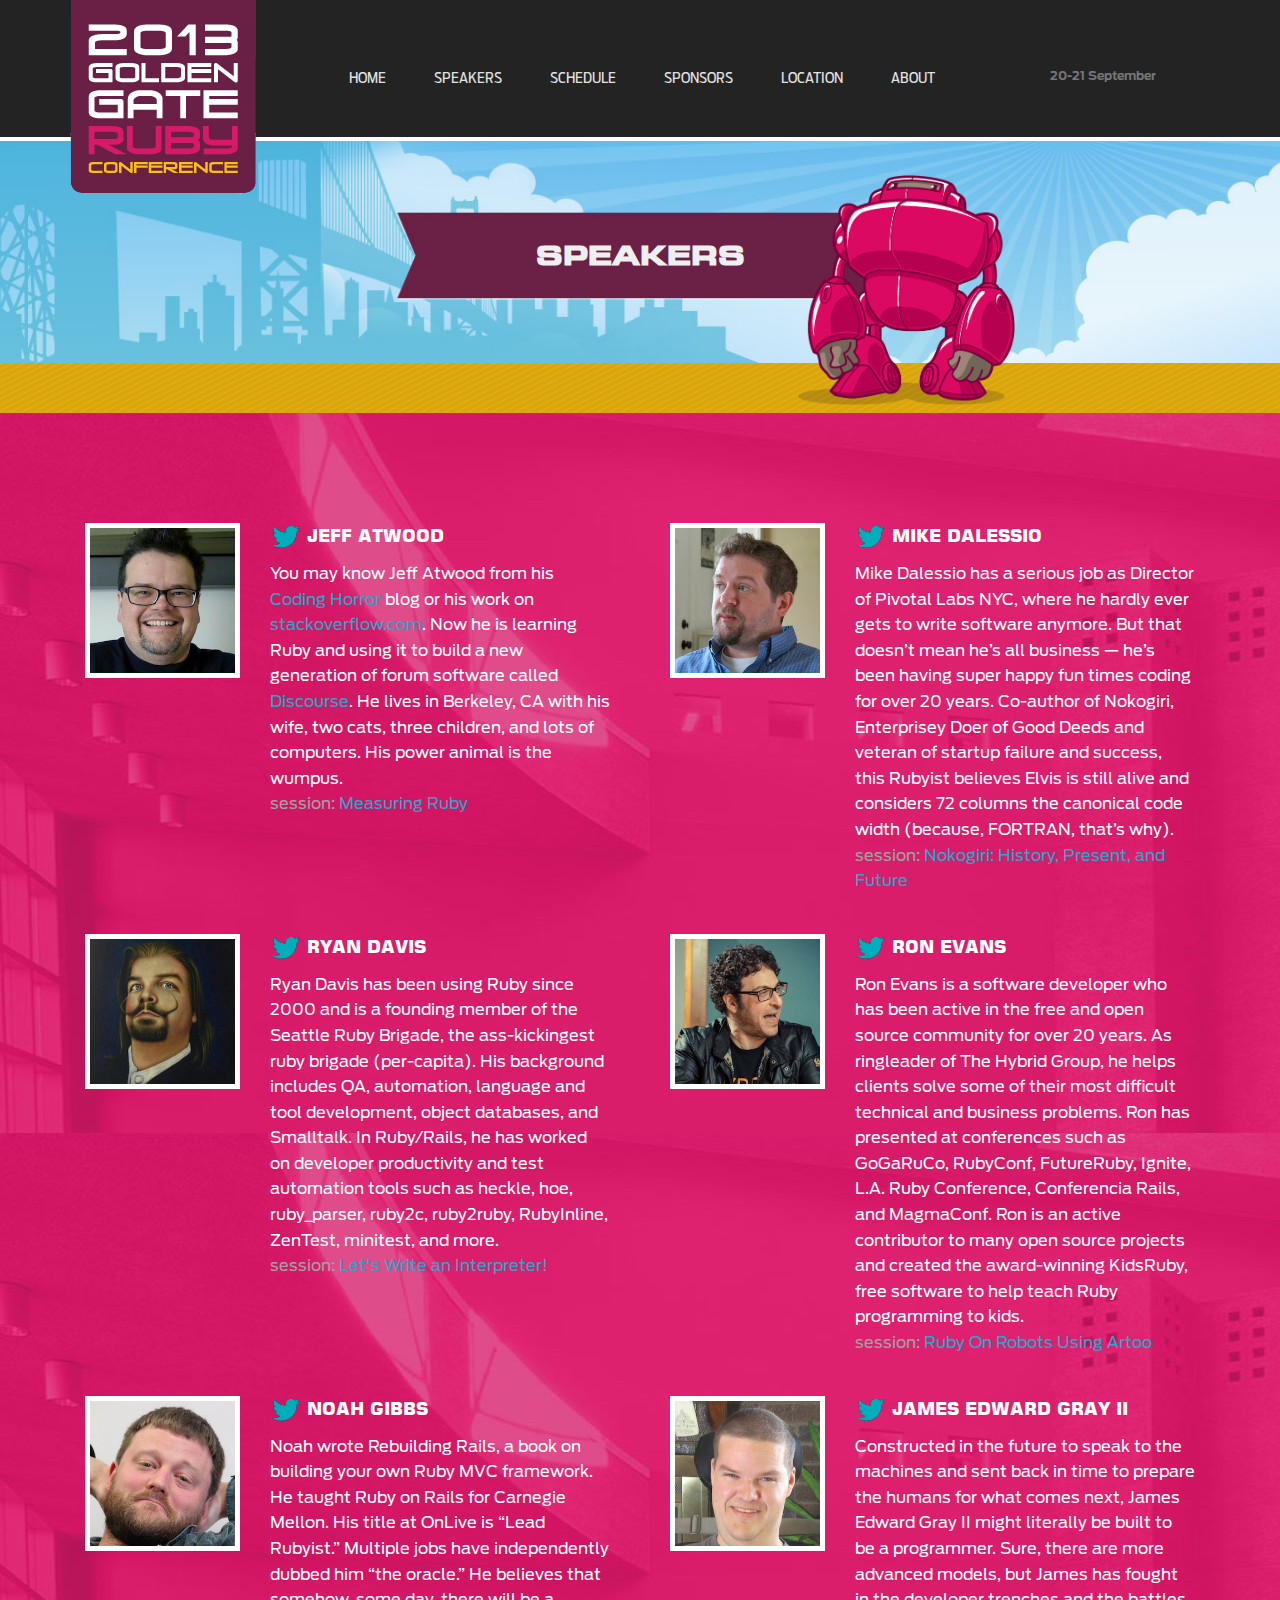
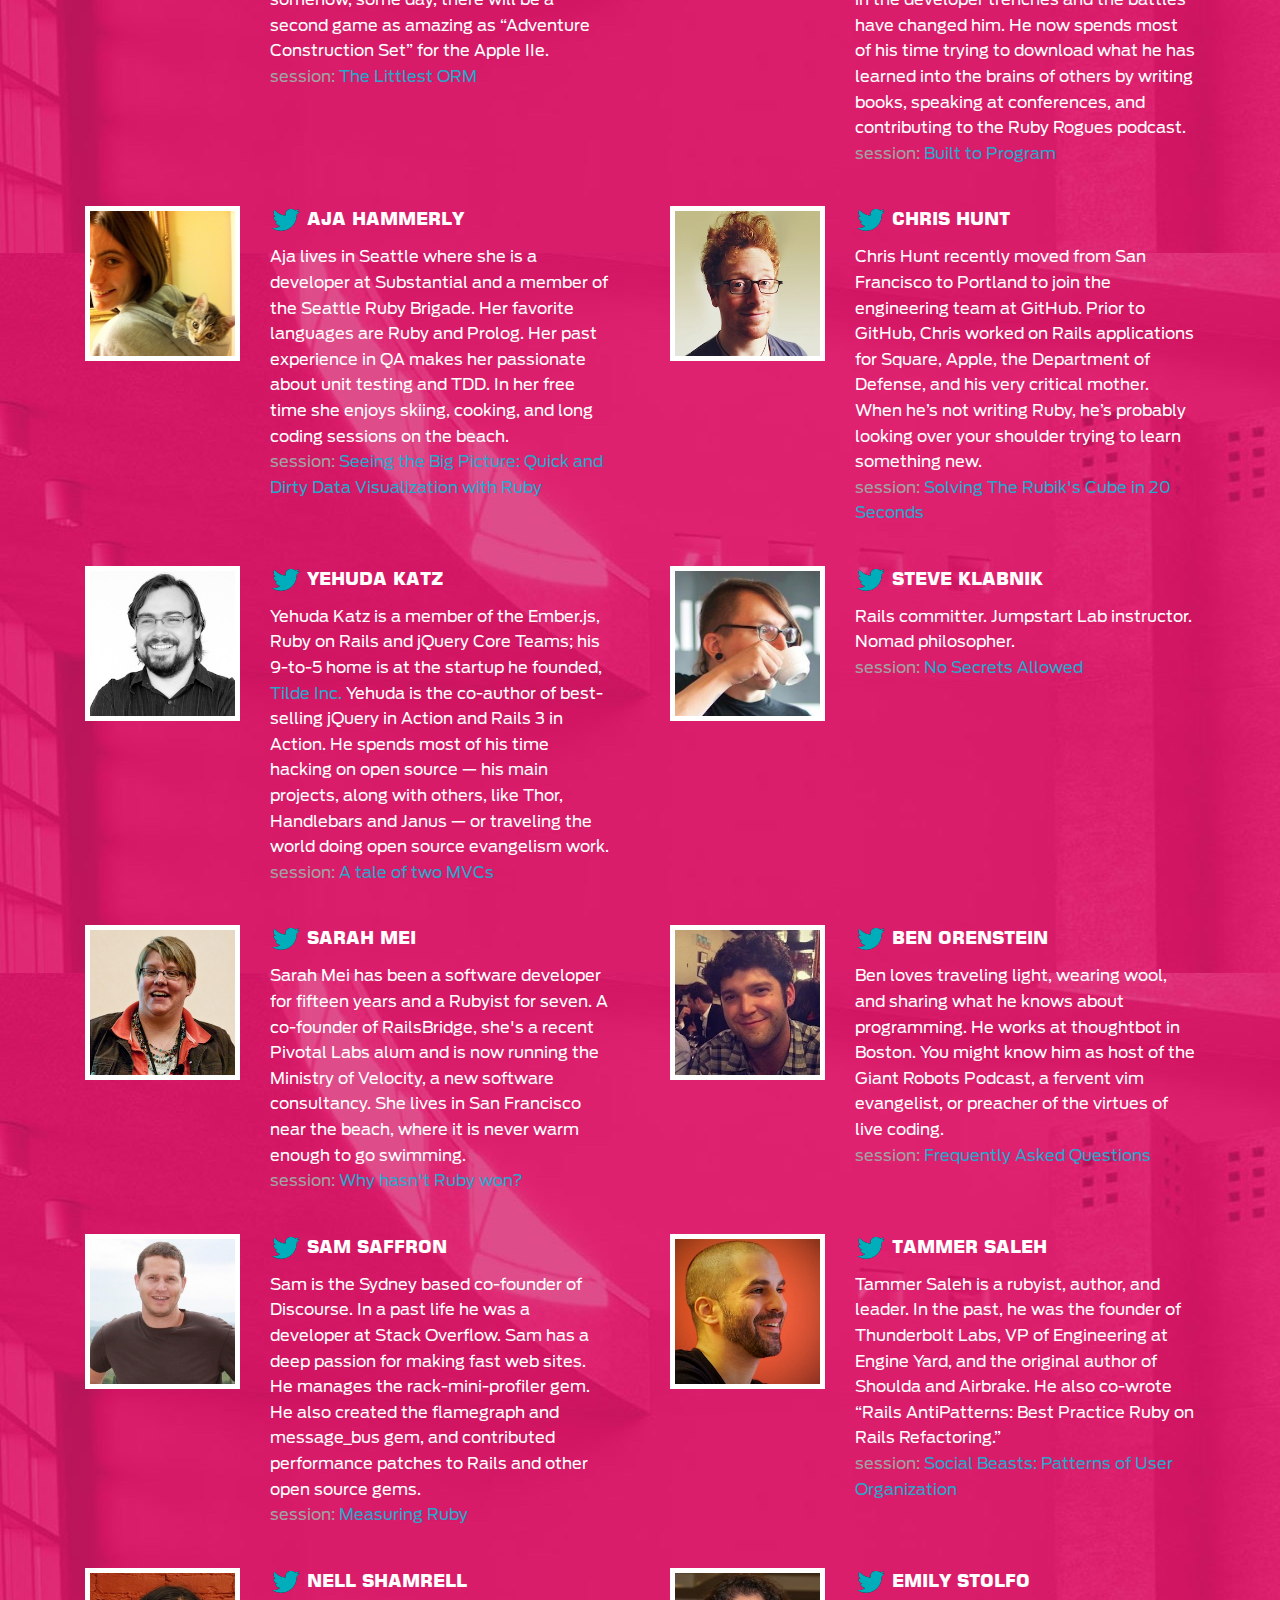
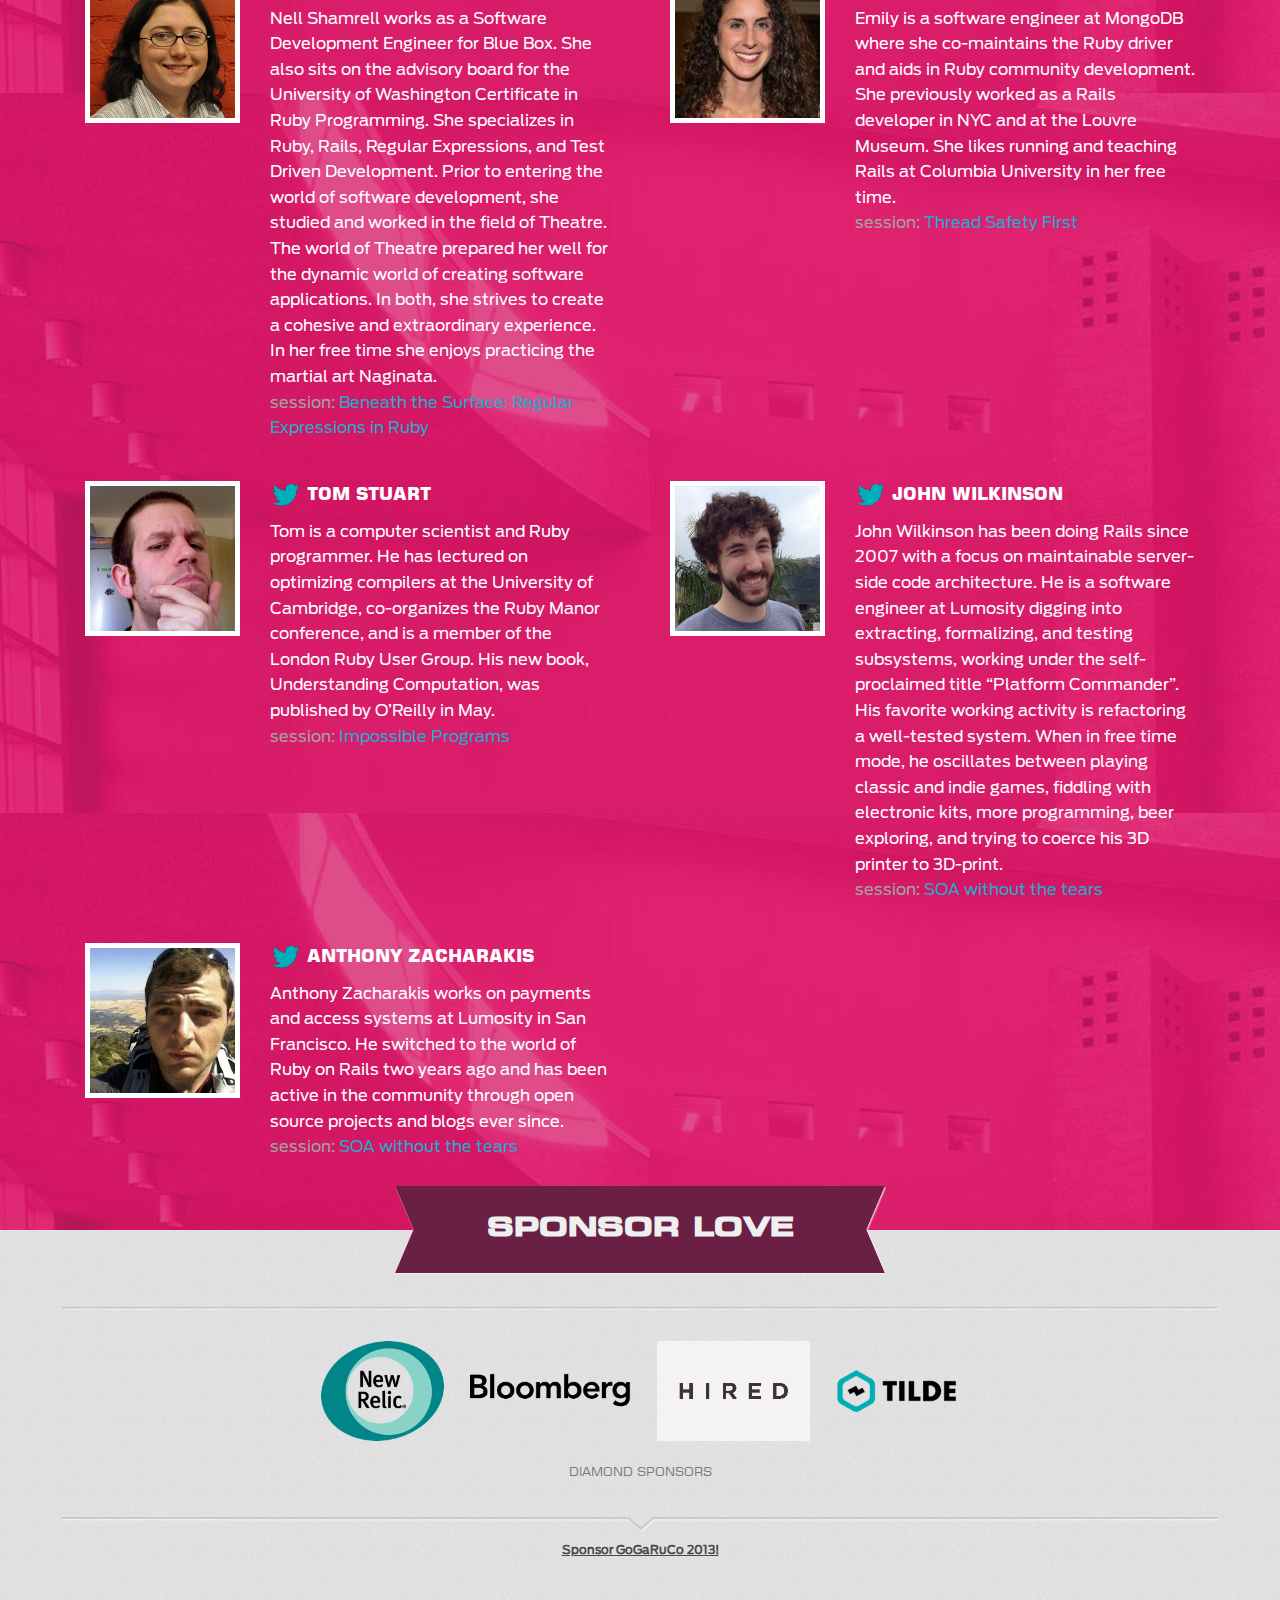
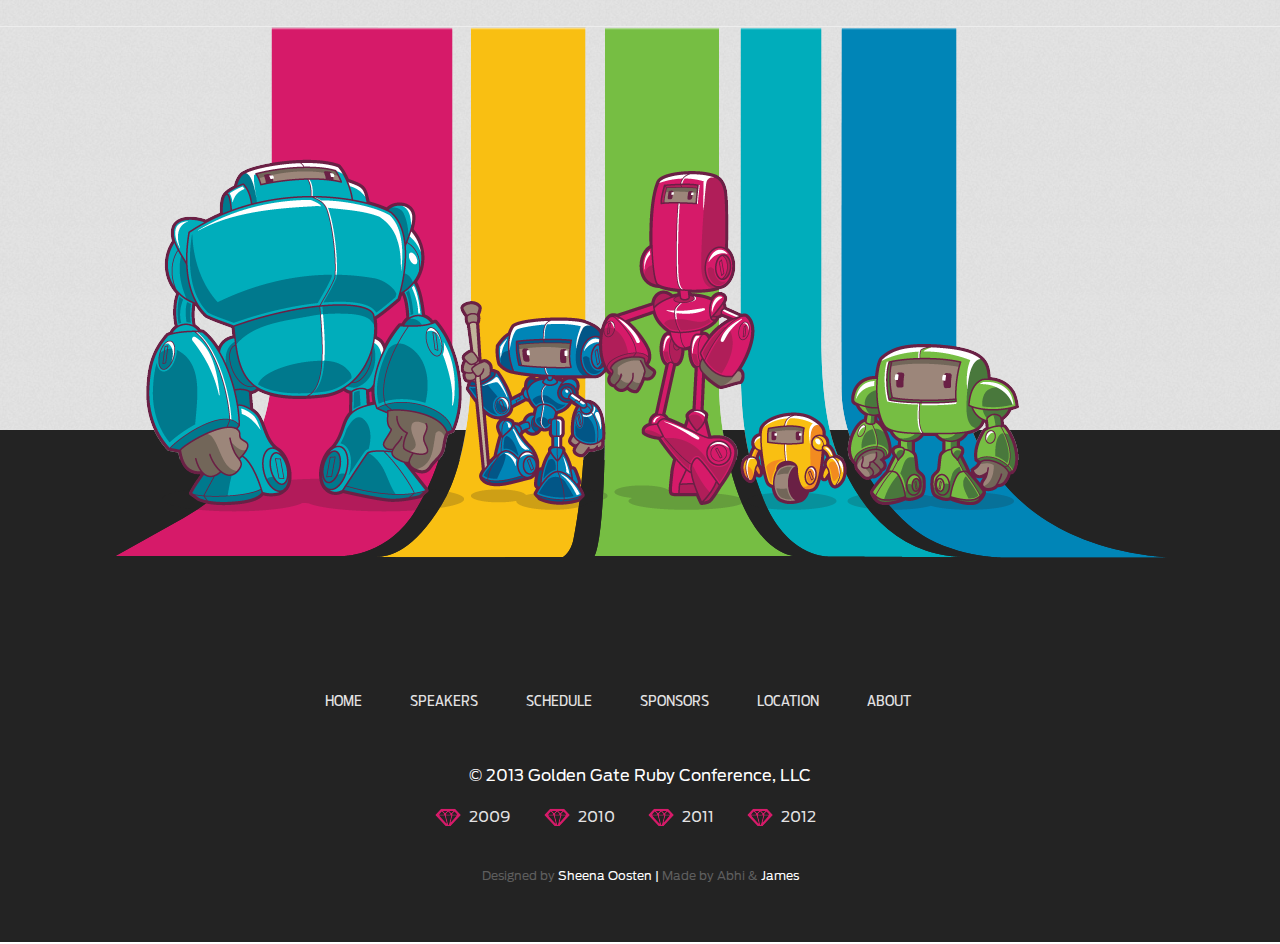
<file: speakers.html>
<!doctype html>
<html>
  <head>
    <meta charset="utf-8">
    <meta name="viewport" content="width=1920" />
    <!-- Always force latest IE rendering engine or request Chrome Frame -->
    <meta content="IE=edge,chrome=1" http-equiv="X-UA-Compatible">

    <!-- Use title if it's in the page YAML frontmatter -->
    <title>GoGaRuCo 2013</title>

    <link href="stylesheets/normalize.css?1372744883" media="screen" rel="stylesheet" type="text/css" />
<link href="stylesheets/all.css?1379718182" media="screen" rel="stylesheet" type="text/css" />
    <script src="javascripts/foundation.modernizr.js?1372744883" type="text/javascript"></script>
  </head>
  <body class="speakers">
    <header>
      <div class="row">
        <div class="large-10 columns">
        <ul>
          <li><a href="index.html"><img src="images/GoGaruco-logo.png?1372744883" /></a></li>
          <li><a href="index.html">Home</a></li>
          <li><a href="speakers.html">Speakers</a></li>
          <li><a href="schedule.html">Schedule</a></li>
          <li><a href="sponsors.html">Sponsors</a></li>
          <li><a href="location.html">Location</a></li>
          <li><a href="about.html">About</a></li>
        </ul>
        </div>
        <div class="large-2 columns">
        <div id="register">
          <div id="date">20-21 September</div>
        </div>
        </div>
      </div>
    </header>

    <div id="small_banner">
  <div class="row">
    <div class="banner-sash">
      <h2>Speakers</h2>
      <div class="banner-robot"><img src="images/pink-robot.png?1372744883" /></div>
    </div>
  </div>
</div>
<div class="leading-strip"></div>

<div id="speakers-roster">
  
    <div class="row">
      
        <div class="large-6 columns" id="atwood">
          <div class="large-4 columns">
            <img class="speaker-image" src="images/speakers/atwood.jpg?1373388008" />
          </div>
          <div class="large-8 columns">
            <span class="speaker-name">
              <a href="https://twitter.com/codinghorror" class="image_link">
                <img src="images/twitter_icon.png?1372744883" />
              </a>
              Jeff Atwood
            </span>
            <!-- | view talk -->
            <div class="speaker-bio">
              You may know Jeff Atwood from his <a href="http://codinghorror.com/">Coding Horror</a> blog or his work on <a href="http://stackoverflow.com/">stackoverflow.com</a>. Now he is learning Ruby and using it to build a new generation of forum software called <a href="http://discourse.org">Discourse</a>. He lives in Berkeley, CA with his wife, two cats, three children, and lots of computers. His power animal is the wumpus.

            </div>
            <div class="speaker-description">
              
              <span class="byline">session:</span> <a href="/schedule.html#atwood">Measuring Ruby</a>
            </div>
          </div>
        </div>
      
        <div class="large-6 columns" id="dalessio">
          <div class="large-4 columns">
            <img class="speaker-image" src="images/speakers/dalessio.jpg?1372744883" />
          </div>
          <div class="large-8 columns">
            <span class="speaker-name">
              <a href="https://twitter.com/flavorjones" class="image_link">
                <img src="images/twitter_icon.png?1372744883" />
              </a>
              Mike Dalessio
            </span>
            <!-- | view talk -->
            <div class="speaker-bio">
              Mike Dalessio has a serious job as Director of Pivotal Labs NYC, where he hardly ever gets to write software anymore. But that doesn’t mean he’s all business &mdash; he’s been having super happy fun times coding for over 20 years. Co-author of Nokogiri, Enterprisey Doer of Good Deeds and veteran of startup failure and success, this Rubyist believes Elvis is still alive and considers 72 columns the canonical code width (because, FORTRAN, that’s why).

            </div>
            <div class="speaker-description">
              
              <span class="byline">session:</span> <a href="/schedule.html#dalessio">Nokogiri: History, Present, and Future</a>
            </div>
          </div>
        </div>
      
    </div>
  
    <div class="row">
      
        <div class="large-6 columns" id="davis">
          <div class="large-4 columns">
            <img class="speaker-image" src="images/speakers/davis.jpg?1372744883" />
          </div>
          <div class="large-8 columns">
            <span class="speaker-name">
              <a href="https://twitter.com/the_zenspider" class="image_link">
                <img src="images/twitter_icon.png?1372744883" />
              </a>
              Ryan Davis
            </span>
            <!-- | view talk -->
            <div class="speaker-bio">
              Ryan Davis has been using Ruby since 2000 and is a founding member of the Seattle Ruby Brigade, the ass-kickingest ruby brigade (per-capita). His background includes QA, automation, language and tool development, object databases, and Smalltalk. In Ruby/Rails, he has worked on developer productivity and test automation tools such as heckle, hoe, ruby_parser, ruby2c, ruby2ruby, RubyInline, ZenTest, minitest, and more.

            </div>
            <div class="speaker-description">
              
              <span class="byline">session:</span> <a href="/schedule.html#davis">Let's Write an Interpreter!</a>
            </div>
          </div>
        </div>
      
        <div class="large-6 columns" id="evans">
          <div class="large-4 columns">
            <img class="speaker-image" src="images/speakers/evans.jpg?1372744883" />
          </div>
          <div class="large-8 columns">
            <span class="speaker-name">
              <a href="https://twitter.com/deadprogram" class="image_link">
                <img src="images/twitter_icon.png?1372744883" />
              </a>
              Ron Evans
            </span>
            <!-- | view talk -->
            <div class="speaker-bio">
              Ron Evans is a software developer who has been active in the free and open source community for over 20 years. As ringleader of The Hybrid Group, he helps clients solve some of their most difficult technical and business problems. Ron has presented at conferences such as GoGaRuCo, RubyConf, FutureRuby, Ignite, L.A. Ruby Conference, Conferencia Rails, and MagmaConf. Ron is an active contributor to many open source projects and created the award-winning KidsRuby, free software to help teach Ruby programming to kids.

            </div>
            <div class="speaker-description">
              
              <span class="byline">session:</span> <a href="/schedule.html#evans">Ruby On Robots Using Artoo</a>
            </div>
          </div>
        </div>
      
    </div>
  
    <div class="row">
      
        <div class="large-6 columns" id="gibbs">
          <div class="large-4 columns">
            <img class="speaker-image" src="images/speakers/gibbs.jpg?1372744883" />
          </div>
          <div class="large-8 columns">
            <span class="speaker-name">
              <a href="https://twitter.com/codefolio" class="image_link">
                <img src="images/twitter_icon.png?1372744883" />
              </a>
              Noah Gibbs
            </span>
            <!-- | view talk -->
            <div class="speaker-bio">
              Noah wrote Rebuilding Rails, a book on building your own Ruby MVC framework. He taught Ruby on Rails for Carnegie Mellon. His title at OnLive is “Lead Rubyist.” Multiple jobs have independently dubbed him “the oracle.” He believes that somehow, some day, there will be a second game as amazing as “Adventure Construction Set” for the Apple IIe.

            </div>
            <div class="speaker-description">
              
              <span class="byline">session:</span> <a href="/schedule.html#gibbs">The Littlest ORM</a>
            </div>
          </div>
        </div>
      
        <div class="large-6 columns" id="gray">
          <div class="large-4 columns">
            <img class="speaker-image" src="images/speakers/gray.jpg?1372744883" />
          </div>
          <div class="large-8 columns">
            <span class="speaker-name">
              <a href="https://twitter.com/JEG2" class="image_link">
                <img src="images/twitter_icon.png?1372744883" />
              </a>
              James Edward Gray II
            </span>
            <!-- | view talk -->
            <div class="speaker-bio">
              Constructed in the future to speak to the machines and sent back in time to prepare the humans for what comes next, James Edward Gray II might literally be built to be a programmer. Sure, there are more advanced models, but James has fought in the developer trenches and the battles have changed him. He now spends most of his time trying to download what he has learned into the brains of others by writing books, speaking at conferences, and contributing to the Ruby Rogues podcast.

            </div>
            <div class="speaker-description">
              
              <span class="byline">session:</span> <a href="/schedule.html#gray">Built to Program</a>
            </div>
          </div>
        </div>
      
    </div>
  
    <div class="row">
      
        <div class="large-6 columns" id="hammerly">
          <div class="large-4 columns">
            <img class="speaker-image" src="images/speakers/hammerly.jpg?1372744883" />
          </div>
          <div class="large-8 columns">
            <span class="speaker-name">
              <a href="https://twitter.com/thagomizer_rb" class="image_link">
                <img src="images/twitter_icon.png?1372744883" />
              </a>
              Aja Hammerly
            </span>
            <!-- | view talk -->
            <div class="speaker-bio">
              Aja lives in Seattle where she is a developer at Substantial and a member of the Seattle Ruby Brigade. Her favorite languages are Ruby and Prolog. Her past experience in QA makes her passionate about unit testing and TDD. In her free time she enjoys skiing, cooking, and long coding sessions on the beach.

            </div>
            <div class="speaker-description">
              
              <span class="byline">session:</span> <a href="/schedule.html#hammerly">Seeing the Big Picture: Quick and Dirty Data Visualization with Ruby</a>
            </div>
          </div>
        </div>
      
        <div class="large-6 columns" id="hunt">
          <div class="large-4 columns">
            <img class="speaker-image" src="images/speakers/hunt.jpg?1372744883" />
          </div>
          <div class="large-8 columns">
            <span class="speaker-name">
              <a href="https://twitter.com/chrishunt" class="image_link">
                <img src="images/twitter_icon.png?1372744883" />
              </a>
              Chris Hunt
            </span>
            <!-- | view talk -->
            <div class="speaker-bio">
              Chris Hunt recently moved from San Francisco to Portland to join the engineering team at GitHub. Prior to GitHub, Chris worked on Rails applications for Square, Apple, the Department of Defense, and his very critical mother. When he’s not writing Ruby, he’s probably looking over your shoulder trying to learn something new.

            </div>
            <div class="speaker-description">
              
              <span class="byline">session:</span> <a href="/schedule.html#hunt">Solving The Rubik's Cube in 20 Seconds</a>
            </div>
          </div>
        </div>
      
    </div>
  
    <div class="row">
      
        <div class="large-6 columns" id="katz">
          <div class="large-4 columns">
            <img class="speaker-image" src="images/speakers/katz.jpg?1372744883" />
          </div>
          <div class="large-8 columns">
            <span class="speaker-name">
              <a href="https://twitter.com/wycats" class="image_link">
                <img src="images/twitter_icon.png?1372744883" />
              </a>
              Yehuda Katz
            </span>
            <!-- | view talk -->
            <div class="speaker-bio">
              Yehuda Katz is a member of the Ember.js, Ruby on Rails and jQuery Core Teams; his 9-to-5 home is at the startup he founded, <a href="http://tilde.io/">Tilde Inc.</a> Yehuda is the co-author of best-selling jQuery in Action and Rails 3 in Action. He spends most of his time hacking on open source &mdash; his main projects, along with others, like Thor, Handlebars and Janus &mdash; or traveling the world doing open source evangelism work.

            </div>
            <div class="speaker-description">
              
              <span class="byline">session:</span> <a href="/schedule.html#katz">A tale of two MVCs</a>
            </div>
          </div>
        </div>
      
        <div class="large-6 columns" id="klabnik">
          <div class="large-4 columns">
            <img class="speaker-image" src="images/speakers/klabnik.jpg?1372744883" />
          </div>
          <div class="large-8 columns">
            <span class="speaker-name">
              <a href="https://twitter.com/steveklabnik" class="image_link">
                <img src="images/twitter_icon.png?1372744883" />
              </a>
              Steve Klabnik
            </span>
            <!-- | view talk -->
            <div class="speaker-bio">
              Rails committer. Jumpstart Lab instructor. Nomad philosopher.

            </div>
            <div class="speaker-description">
              
              <span class="byline">session:</span> <a href="/schedule.html#klabnik">No Secrets Allowed</a>
            </div>
          </div>
        </div>
      
    </div>
  
    <div class="row">
      
        <div class="large-6 columns" id="mei">
          <div class="large-4 columns">
            <img class="speaker-image" src="images/speakers/mei.jpg?1372744883" />
          </div>
          <div class="large-8 columns">
            <span class="speaker-name">
              <a href="https://twitter.com/sarahmei" class="image_link">
                <img src="images/twitter_icon.png?1372744883" />
              </a>
              Sarah Mei
            </span>
            <!-- | view talk -->
            <div class="speaker-bio">
              Sarah Mei has been a software developer for fifteen years and a Rubyist for seven. A co-founder of RailsBridge, she's a recent Pivotal Labs alum and is now running the Ministry of Velocity, a new software consultancy. She lives in San Francisco near the beach, where it is never warm enough to go swimming.

            </div>
            <div class="speaker-description">
              
              <span class="byline">session:</span> <a href="/schedule.html#mei">Why hasn't Ruby won?</a>
            </div>
          </div>
        </div>
      
        <div class="large-6 columns" id="orenstein">
          <div class="large-4 columns">
            <img class="speaker-image" src="images/speakers/orenstein.jpg?1372744883" />
          </div>
          <div class="large-8 columns">
            <span class="speaker-name">
              <a href="https://twitter.com/r00k" class="image_link">
                <img src="images/twitter_icon.png?1372744883" />
              </a>
              Ben Orenstein
            </span>
            <!-- | view talk -->
            <div class="speaker-bio">
              Ben loves traveling light, wearing wool, and sharing what he knows about programming. He works at thoughtbot in Boston. You might know him as host of the Giant Robots Podcast, a fervent vim evangelist, or preacher of the virtues of live coding.

            </div>
            <div class="speaker-description">
              
              <span class="byline">session:</span> <a href="/schedule.html#orenstein">Frequently Asked Questions</a>
            </div>
          </div>
        </div>
      
    </div>
  
    <div class="row">
      
        <div class="large-6 columns" id="saffron">
          <div class="large-4 columns">
            <img class="speaker-image" src="images/speakers/saffron.jpg?1372744883" />
          </div>
          <div class="large-8 columns">
            <span class="speaker-name">
              <a href="https://twitter.com/samsaffron" class="image_link">
                <img src="images/twitter_icon.png?1372744883" />
              </a>
              Sam Saffron
            </span>
            <!-- | view talk -->
            <div class="speaker-bio">
              Sam is the Sydney based co-founder of Discourse. In a past life he was a developer at Stack Overflow. Sam has a deep passion for making fast web sites. He manages the rack-mini-profiler gem. He also created the flamegraph and message_bus gem, and contributed performance patches to Rails and other open source gems.

            </div>
            <div class="speaker-description">
              
              <span class="byline">session:</span> <a href="/schedule.html#saffron">Measuring Ruby</a>
            </div>
          </div>
        </div>
      
        <div class="large-6 columns" id="saleh">
          <div class="large-4 columns">
            <img class="speaker-image" src="images/speakers/saleh.jpg?1372744883" />
          </div>
          <div class="large-8 columns">
            <span class="speaker-name">
              <a href="https://twitter.com/tsaleh" class="image_link">
                <img src="images/twitter_icon.png?1372744883" />
              </a>
              Tammer Saleh
            </span>
            <!-- | view talk -->
            <div class="speaker-bio">
              Tammer Saleh is a rubyist, author, and leader. In the past, he was the founder of Thunderbolt Labs, VP of Engineering at Engine Yard, and the original author of Shoulda and Airbrake. He also co-wrote “Rails AntiPatterns: Best Practice Ruby on Rails Refactoring.”

            </div>
            <div class="speaker-description">
              
              <span class="byline">session:</span> <a href="/schedule.html#saleh">Social Beasts: Patterns of User Organization</a>
            </div>
          </div>
        </div>
      
    </div>
  
    <div class="row">
      
        <div class="large-6 columns" id="shamrell">
          <div class="large-4 columns">
            <img class="speaker-image" src="images/speakers/shamrell.jpg?1379718181" />
          </div>
          <div class="large-8 columns">
            <span class="speaker-name">
              <a href="https://twitter.com/nellshamrell" class="image_link">
                <img src="images/twitter_icon.png?1372744883" />
              </a>
              Nell Shamrell
            </span>
            <!-- | view talk -->
            <div class="speaker-bio">
              Nell Shamrell works as a Software Development Engineer for Blue Box. She also sits on the advisory board for the University of Washington Certificate in Ruby Programming. She specializes in Ruby, Rails, Regular Expressions, and Test Driven Development. Prior to entering the world of software development, she studied and worked in the field of Theatre. The world of Theatre prepared her well for the dynamic world of creating software applications. In both, she strives to create a cohesive and extraordinary experience. In her free time she enjoys practicing the martial art Naginata.

            </div>
            <div class="speaker-description">
              
              <span class="byline">session:</span> <a href="/schedule.html#shamrell">Beneath the Surface: Regular Expressions in Ruby</a>
            </div>
          </div>
        </div>
      
        <div class="large-6 columns" id="stolfo">
          <div class="large-4 columns">
            <img class="speaker-image" src="images/speakers/stolfo.jpg?1372744883" />
          </div>
          <div class="large-8 columns">
            <span class="speaker-name">
              <a href="https://twitter.com/EmStolfo" class="image_link">
                <img src="images/twitter_icon.png?1372744883" />
              </a>
              Emily Stolfo
            </span>
            <!-- | view talk -->
            <div class="speaker-bio">
              Emily is a software engineer at MongoDB where she co-maintains the Ruby driver and aids in Ruby community development. She previously worked as a Rails developer in NYC and at the Louvre Museum. She likes running and teaching Rails at Columbia University in her free time.

            </div>
            <div class="speaker-description">
              
              <span class="byline">session:</span> <a href="/schedule.html#stolfo">Thread Safety First</a>
            </div>
          </div>
        </div>
      
    </div>
  
    <div class="row">
      
        <div class="large-6 columns" id="stuart">
          <div class="large-4 columns">
            <img class="speaker-image" src="images/speakers/stuart.jpg?1372744883" />
          </div>
          <div class="large-8 columns">
            <span class="speaker-name">
              <a href="https://twitter.com/tomstuart" class="image_link">
                <img src="images/twitter_icon.png?1372744883" />
              </a>
              Tom Stuart
            </span>
            <!-- | view talk -->
            <div class="speaker-bio">
              Tom is a computer scientist and Ruby programmer. He has lectured on optimizing compilers at the University of Cambridge, co-organizes the Ruby Manor conference, and is a member of the London Ruby User Group. His new book, Understanding Computation, was published by O’Reilly in May.

            </div>
            <div class="speaker-description">
              
              <span class="byline">session:</span> <a href="/schedule.html#stuart">Impossible Programs</a>
            </div>
          </div>
        </div>
      
        <div class="large-6 columns" id="wilkinson">
          <div class="large-4 columns">
            <img class="speaker-image" src="images/speakers/wilkinson.jpg?1372744883" />
          </div>
          <div class="large-8 columns">
            <span class="speaker-name">
              <a href="https://twitter.com/jcwilk" class="image_link">
                <img src="images/twitter_icon.png?1372744883" />
              </a>
              John Wilkinson
            </span>
            <!-- | view talk -->
            <div class="speaker-bio">
              John Wilkinson has been doing Rails since 2007 with a focus on maintainable server-side code architecture. He is a software engineer at Lumosity digging into extracting, formalizing, and testing subsystems, working under the self-proclaimed title “Platform Commander”. His favorite working activity is refactoring a well-tested system. When in free time mode, he oscillates between playing classic and indie games, fiddling with electronic kits, more programming, beer exploring, and trying to coerce his 3D printer to 3D-print.

            </div>
            <div class="speaker-description">
              
              <span class="byline">session:</span> <a href="/schedule.html#wilkinson">SOA without the tears</a>
            </div>
          </div>
        </div>
      
    </div>
  
    <div class="row">
      
        <div class="large-6 columns" id="zacharakis">
          <div class="large-4 columns">
            <img class="speaker-image" src="images/speakers/zacharakis.jpg?1372744883" />
          </div>
          <div class="large-8 columns">
            <span class="speaker-name">
              <a href="https://twitter.com/azacharax" class="image_link">
                <img src="images/twitter_icon.png?1372744883" />
              </a>
              Anthony Zacharakis
            </span>
            <!-- | view talk -->
            <div class="speaker-bio">
              Anthony Zacharakis works on payments and access systems at Lumosity in San Francisco. He switched to the world of Ruby on Rails two years ago and has been active in the community through open source projects and blogs ever since.

            </div>
            <div class="speaker-description">
              
              <span class="byline">session:</span> <a href="/schedule.html#zacharakis">SOA without the tears</a>
            </div>
          </div>
        </div>
      
    </div>
  
</div>

<div id="sponsors-heading"><h2>Sponsor Love</h2></div>
<div id="sponsors">
  <img src="images/sponsor-line-top.png?1372744883" />

  
  <div class="sponsor_level">
    <ul>
      
        <li><a href="http://www.newrelic.com/"><img src="images/sponsors/new_relic.png?1372744883" /></a></li>
      
        <li><a href="http://bloomberg.com"><img src="images/sponsors/bloomberg.png?1379475560" /></a></li>
      
        <li><a href="http://www.hired.com"><img src="images/sponsors/hired.png?1379718181" /></a></li>
      
        <li><a href="http://www.tilde.io/"><img src="images/sponsors/tilde.png?1372744883" /></a></li>
      
    </ul>
    <span>Diamond Sponsors</span>
  </div>
  

  
  <div class="sponsor_level secondary hidden">
    <ul>
      
        <li><a href="http://www.carbonfive.com/"><img src="images/sponsors/carbon_five.png?1372744883" /></a></li>
      
        <li><a href="http://www.stormpath.com/"><img src="images/sponsors/stormpath.png?1372744883" /></a></li>
      
        <li><a href="http://causes.com/"><img src="images/sponsors/causes.png?1374118175" /></a></li>
      
        <li><a href="http://www.getbraintree.com/"><img src="images/sponsors/braintree.png?1374118175" /></a></li>
      
        <li><a href="http://www.sharethrough.com/"><img src="images/sponsors/sharethrough.png?1379475560" /></a></li>
      
    </ul>
    <span>Platinum Sponsors</span>
  </div>
  
  <div class="sponsor_level secondary hidden">
    <ul>
      
        <li><a href="http://developer.rackspace.com"><img src="images/sponsors/rackspace.png?1374118175" /></a></li>
      
        <li><a href="http://www.pivotallabs.com"><img src="images/sponsors/pivotal.png?1374118175" /></a></li>
      
        <li><a href="http://www.intridea.com"><img src="images/sponsors/intridea.png?1374118175" /></a></li>
      
        <li><a href="http://www.lumosity.com/"><img src="images/sponsors/lumosity.png?1374118175" /></a></li>
      
        <li><a href="http://www.bluebox.net"><img src="images/sponsors/bluebox.png?1379475560" /></a></li>
      
    </ul>
    <span>Platinum Sponsors</span>
  </div>
  
  <div class="sponsor_level secondary hidden">
    <ul>
      
        <li><a href="http://www.yammer.com"><img src="images/sponsors/yammer.png?1379475560" /></a></li>
      
        <li><a href="http://www.ninefold.com"><img src="images/sponsors/ninefold.png?1379475560" /></a></li>
      
        <li><a href="http://www.engineyard.com"><img src="images/sponsors/engineyard.png?1379475560" /></a></li>
      
    </ul>
    <span>Platinum Sponsors</span>
  </div>
  
  
      
      <div class="sponsor_level secondary hidden">
        <ul>
          
              <li><a href="http://www.wyeworks.com/"><img src="images/sponsors/wyeworks.png?1379475560" /></a></li>
          
              <li><a href="http://wanelo.com/"><img src="images/sponsors/wanelo.png?1374118175" /></a></li>
          
              <li><a href="http://www.modcloth.com/about_us"><img src="images/sponsors/modcloth.png?1379475560" /></a></li>
          
        </ul>
        <span>Gold Sponsors</span>
      </div>
      
  
  
      
      <div class="sponsor_level secondary hidden">
        <ul>
          
              <li><a href="http://www.stickermule.com"><img src="images/sponsors/stickermule.png?1379475560" /></a></li>
          
              <li><a href="http://www.fromatob.com"><img src="images/sponsors/fromatob.png?1379475560" /></a></li>
          
        </ul>
        <span>Silver Sponsors</span>
      </div>
      
  
  <img src="images/sponsor-line-bottom.png?1372744883" />
  <br/>
  <a class="prospectus" href="2013_prospectus.pdf">Sponsor GoGaRuCo 2013!</a>
</div><div class="robot-group">
  <div class="row">
    <img src="images/robot-group.png?1372744883" /> 
  </div>
</div>

<div class="footer-overlap">
  <!-- This covers the difference between the height of the robot-group image and the height of the robot-group div.-->
</div>


    <footer>
      <div class="row center">
        <ul class="nav">
          <li><a href="index.html">Home</a></li>
          <li><a href="speakers.html">Speakers</a></li>
          <li><a href="schedule.html">Schedule</a></li>
          <li><a href="sponsors.html">Sponsors</a></li>
          <li><a href="location.html">Location</a></li>
          <li><a href="about.html">About</a></li>
        </ul>
        &copy; 2013 Golden Gate Ruby Conference, LLC
        <ul class="past_years">
          <li><a href="http://2009.gogaruco.com">2009</a></li>
          <li><a href="http://2010.gogaruco.com">2010</a></li>
          <li><a href="http://2011.gogaruco.com">2011</a></li>
          <li><a href="http://2012.gogaruco.com">2012</a></li>
        </ul>
      </div>
      <div class="row center credits">
        Designed by <a href="http://www.sheenaoosten.com/">Sheena Oosten</a> <span id="bar">|</span> Made by Abhi &amp; <a href="http://www.hjhart.com">James</a>
      </div>
    </footer>

    <script src="javascripts/all.js?1373388008" type="text/javascript"></script>
    <script>
      $(document).foundation();
    </script>
  </body>
</html>
</file>
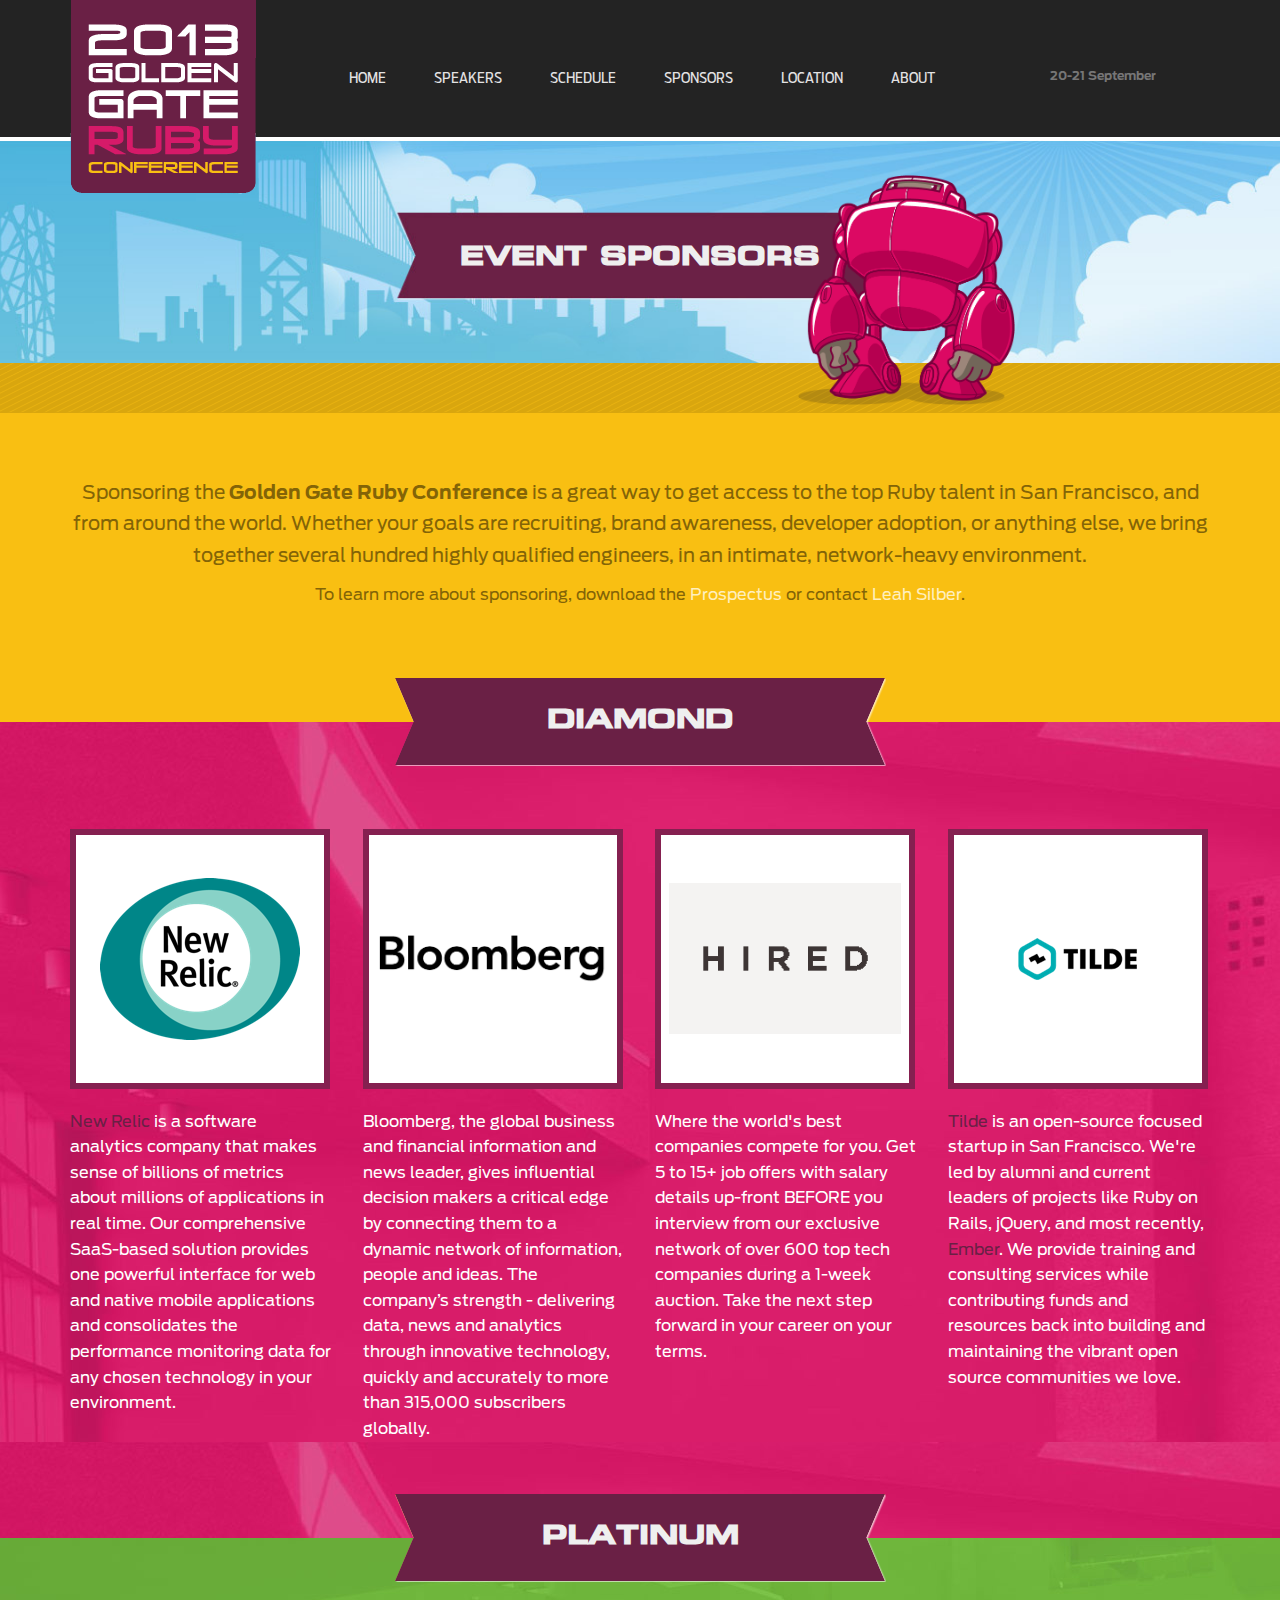
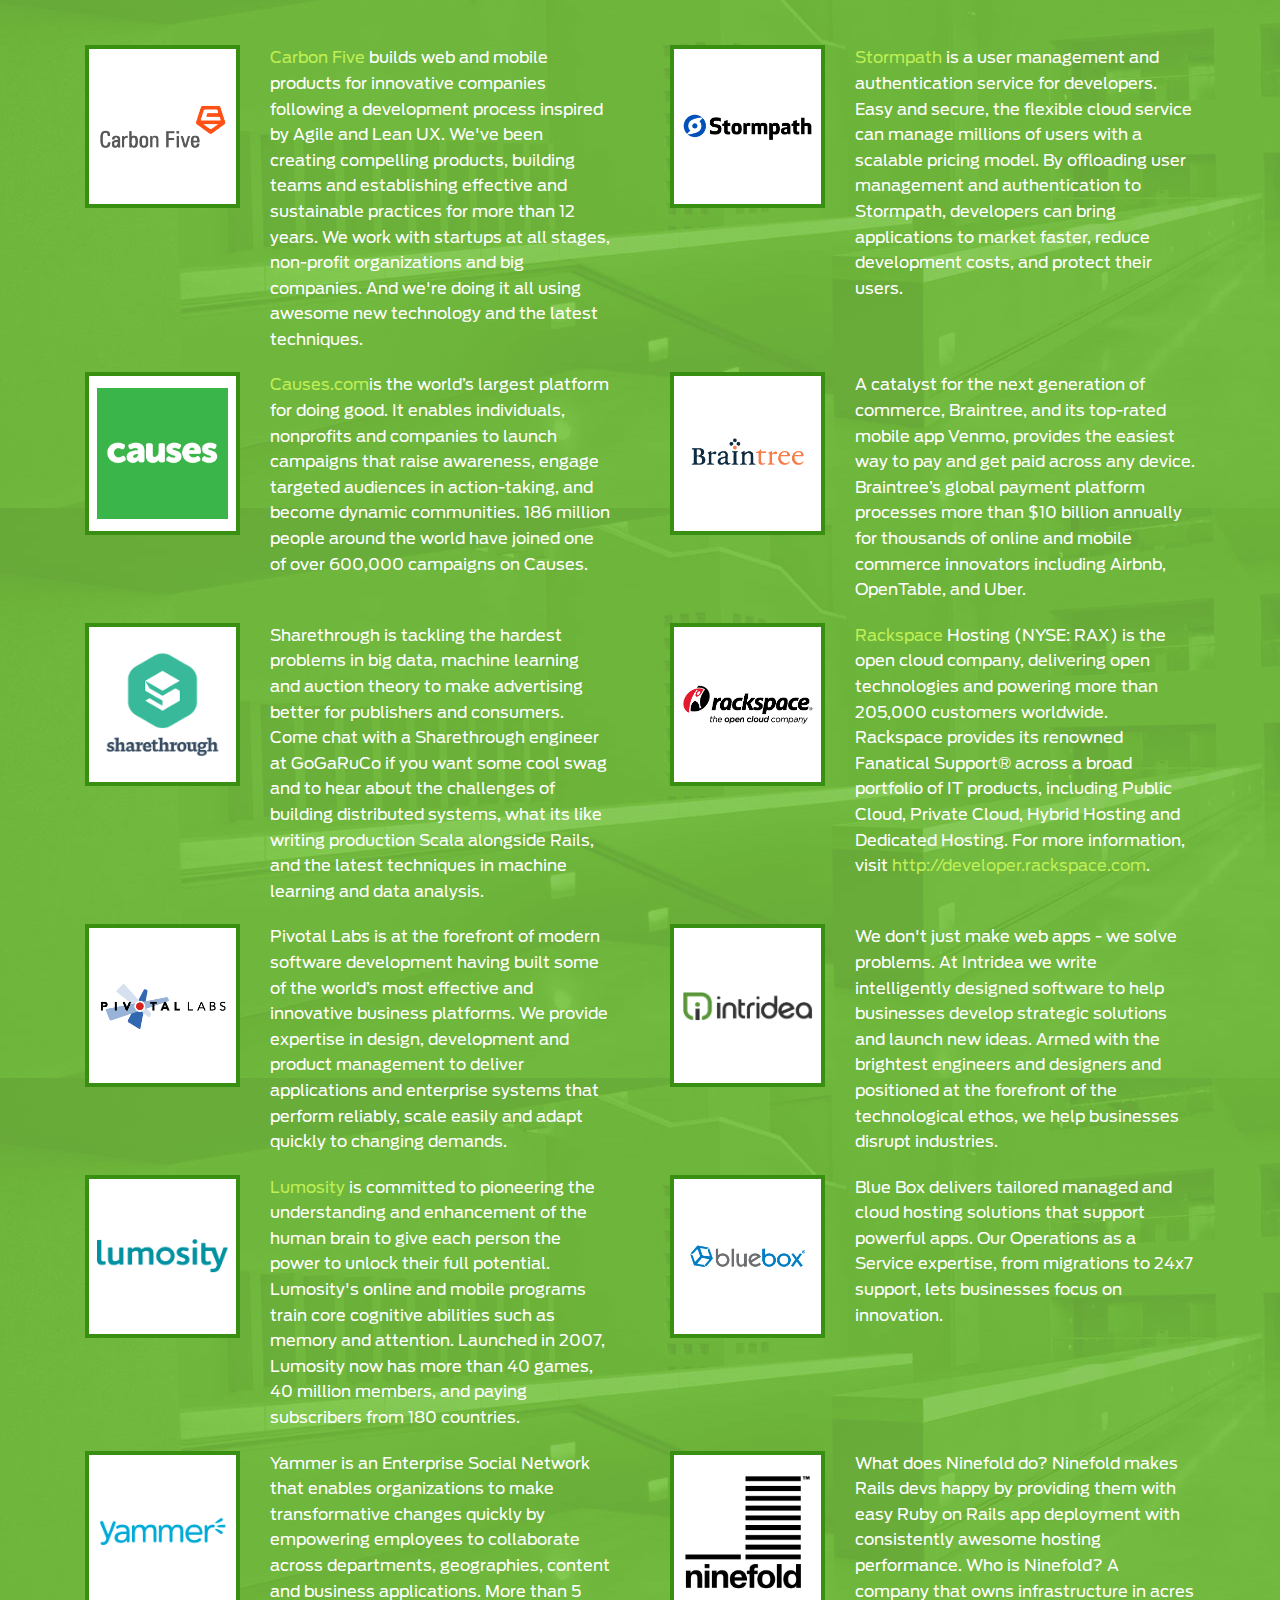
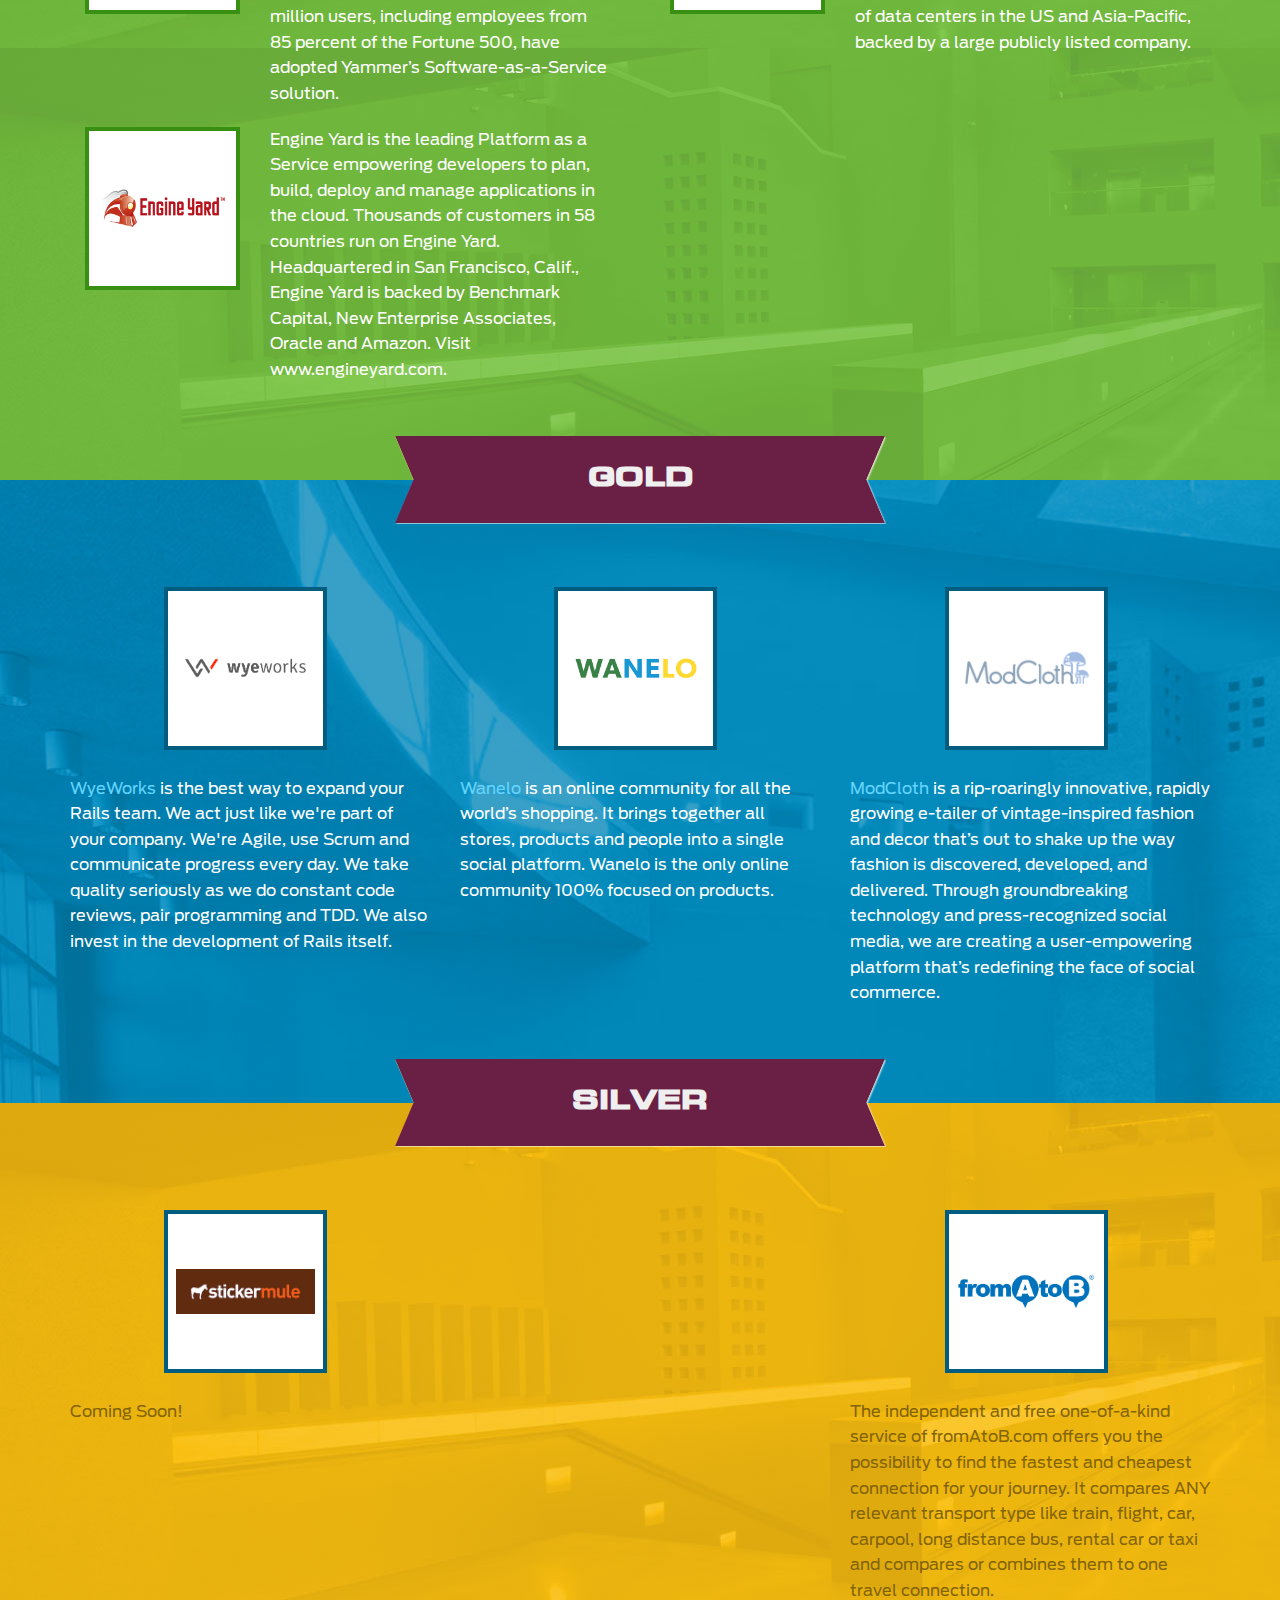
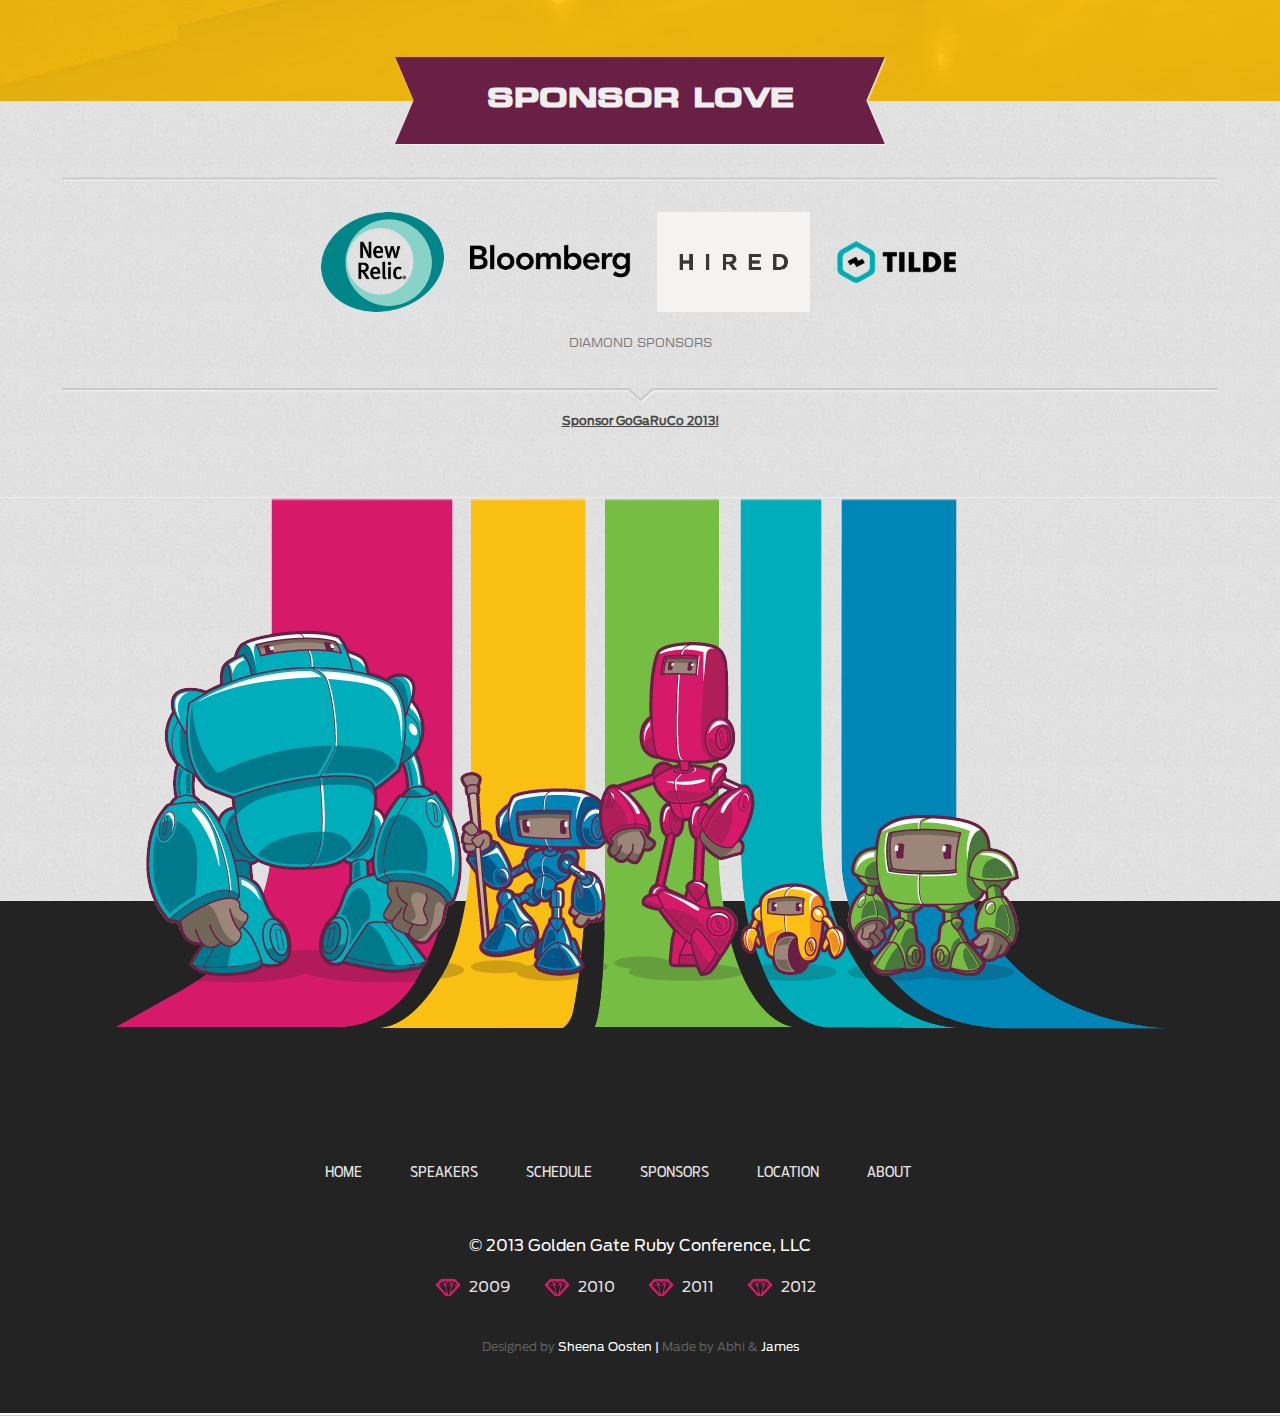
<file: sponsors.html>
<!doctype html>
<html>
  <head>
    <meta charset="utf-8">
    <meta name="viewport" content="width=1920" />
    <!-- Always force latest IE rendering engine or request Chrome Frame -->
    <meta content="IE=edge,chrome=1" http-equiv="X-UA-Compatible">

    <!-- Use title if it's in the page YAML frontmatter -->
    <title>GoGaRuCo 2013</title>

    <link href="stylesheets/normalize.css?1372744883" media="screen" rel="stylesheet" type="text/css" />
<link href="stylesheets/all.css?1379718182" media="screen" rel="stylesheet" type="text/css" />
    <script src="javascripts/foundation.modernizr.js?1372744883" type="text/javascript"></script>
  </head>
  <body class="sponsors">
    <header>
      <div class="row">
        <div class="large-10 columns">
        <ul>
          <li><a href="index.html"><img src="images/GoGaruco-logo.png?1372744883" /></a></li>
          <li><a href="index.html">Home</a></li>
          <li><a href="speakers.html">Speakers</a></li>
          <li><a href="schedule.html">Schedule</a></li>
          <li><a href="sponsors.html">Sponsors</a></li>
          <li><a href="location.html">Location</a></li>
          <li><a href="about.html">About</a></li>
        </ul>
        </div>
        <div class="large-2 columns">
        <div id="register">
          <div id="date">20-21 September</div>
        </div>
        </div>
      </div>
    </header>

    <div id="small_banner">
  <div class="row">
    <div class="banner-sash">
      <h2>Event Sponsors</h2>
      <div class="banner-robot"><img src="images/pink-robot.png?1372744883" /></div>
    </div>
  </div>
</div>
<div class="leading-strip"></div>
<div id="sponsoring">
  <div class="row">
    <div class="large-12 columns">
      <span id="about-sponsoring">Sponsoring the <strong>Golden Gate Ruby Conference</strong> is a great way to get access to the top Ruby talent in San Francisco, and from around the world. Whether your goals are recruiting, brand awareness, developer adoption, or anything else, we bring together several hundred highly qualified engineers, in an intimate, network-heavy environment.</span><br/>
      <span id="learn-more">To learn more about sponsoring, download the <a href="2013_prospectus.pdf">Prospectus</a> or contact <a href="mailto:sponsors@gogaruco.com">Leah Silber</a>.</span>
    </div>
  </div>
</div><div id="diamond-sponsors-heading">
  <h2>Diamond</h2>
</div>
<div id="diamond-sponsors" class="sponsor_section">
  <div class="row">
    
        
            <div class="large-3 columns">
              <a href="http://www.newrelic.com/">
                <div class="sponsor-image">
                  <img src="images/sponsors/new_relic.png?1372744883" />
                </div>
              </a>

              <p>
                <a href="http://www.newrelic.com">New Relic</a> is a software analytics company that makes sense of billions  of metrics about millions of applications in real time. Our comprehensive SaaS-based solution provides one  powerful interface for web and native mobile applications and consolidates the performance monitoring data for  any chosen technology in your environment.

              </p>
            </div>
        
            <div class="large-3 columns">
              <a href="http://bloomberg.com">
                <div class="sponsor-image">
                  <img src="images/sponsors/bloomberg.png?1379475560" />
                </div>
              </a>

              <p>
                Bloomberg, the global business and financial information and news leader, gives influential decision makers  a critical edge by connecting them to a dynamic network of information, people and ideas. The company’s strength  - delivering data, news and analytics through innovative technology, quickly and accurately to more than 315,000  subscribers globally.

              </p>
            </div>
        
            <div class="large-3 columns">
              <a href="http://www.hired.com">
                <div class="sponsor-image">
                  <img src="images/sponsors/hired.png?1379718181" />
                </div>
              </a>

              <p>
                Where the world's best companies compete for you. Get 5 to 15+ job offers with salary details up-front BEFORE  you interview from our exclusive network of over 600 top tech companies during a 1-week auction. Take the next  step forward in your career on your terms.

              </p>
            </div>
        
            <div class="large-3 columns">
              <a href="http://www.tilde.io/">
                <div class="sponsor-image">
                  <img src="images/sponsors/tilde.png?1372744883" />
                </div>
              </a>

              <p>
                <a href="http://www.tilde.io">Tilde</a> is an open-source focused startup in San Francisco. We're led by alumni and current leaders of projects like Ruby on Rails, jQuery, and most recently, <a href="http://www.emberjs.com">Ember</a>. We provide training and consulting services while contributing funds and resources back into building and maintaining the vibrant open source communities we love.

              </p>
            </div>
        
    
  </div>
</div>
<div id="platinum-sponsors-heading">
  <h2>Platinum</h2>
</div>
<div id="platinum-sponsors" class="sponsor_section">
  

      <div class="row">
        <div class="large-6 columns">

          <div class="large-4 columns">
            <a href="http://www.carbonfive.com/">
              <div class="sponsor-image">
                <img src="images/sponsors/carbon_five.png?1372744883" />
              </div>
            </a>
          </div>
          <div class="large-8 columns">
            <p>
              <a href="http://www.carbonfive.com">Carbon Five</a> builds web and mobile products for innovative companies  following a development process inspired by Agile and Lean UX. We've been creating compelling products, building  teams and establishing effective and sustainable practices for more than 12 years. We work with startups at all  stages, non-profit organizations and big companies. And we're doing it all using awesome new technology and the  latest techniques.

            </p>
          </div>
        </div>
    
        <div class="large-6 columns">
          <div class="large-4 columns">
            <a href="http://www.stormpath.com/">
              <div class="sponsor-image">
                <img src="images/sponsors/stormpath.png?1372744883" />
              </div>
            </a>
          </div>
          <div class="large-8 columns">
            <p>
              <a href="http://www.stormpath.com">Stormpath</a> is a user management and authentication service for developers.  Easy and secure, the flexible cloud service can manage millions of users with a scalable pricing model. By  offloading user management and authentication to Stormpath, developers can bring applications to market faster,  reduce development costs, and protect their users.

            </p>
          </div>
        </div>
    
      </div>

  

      <div class="row">
        <div class="large-6 columns">

          <div class="large-4 columns">
            <a href="http://causes.com/">
              <div class="sponsor-image">
                <img src="images/sponsors/causes.png?1374118175" />
              </div>
            </a>
          </div>
          <div class="large-8 columns">
            <p>
              <a href="http://causes.com">Causes.com</a>is the world’s largest platform for doing good. It enables individuals,  nonprofits and companies to launch campaigns that raise awareness, engage targeted audiences in action-taking,  and become dynamic communities. 186 million people around the world have joined one of over 600,000 campaigns on  Causes.

            </p>
          </div>
        </div>
    
        <div class="large-6 columns">
          <div class="large-4 columns">
            <a href="http://www.getbraintree.com/">
              <div class="sponsor-image">
                <img src="images/sponsors/braintree.png?1374118175" />
              </div>
            </a>
          </div>
          <div class="large-8 columns">
            <p>
              A catalyst for the next generation of commerce, Braintree, and its top-rated mobile app Venmo, provides the  easiest way to pay and get paid across any device. Braintree’s global payment platform processes more than $10  billion annually for thousands of online and mobile commerce innovators including Airbnb, OpenTable, and Uber.

            </p>
          </div>
        </div>
    
      </div>

  

      <div class="row">
        <div class="large-6 columns">

          <div class="large-4 columns">
            <a href="http://www.sharethrough.com/">
              <div class="sponsor-image">
                <img src="images/sponsors/sharethrough.png?1379475560" />
              </div>
            </a>
          </div>
          <div class="large-8 columns">
            <p>
              Sharethrough is tackling the hardest problems in big data, machine learning and auction theory to make advertising  better for publishers and consumers. Come chat with a Sharethrough engineer at GoGaRuCo if you want some cool  swag and to hear about the challenges of building distributed systems, what its like writing production Scala  alongside Rails, and the latest techniques in machine learning and data analysis.

            </p>
          </div>
        </div>
    
        <div class="large-6 columns">
          <div class="large-4 columns">
            <a href="http://developer.rackspace.com">
              <div class="sponsor-image">
                <img src="images/sponsors/rackspace.png?1374118175" />
              </div>
            </a>
          </div>
          <div class="large-8 columns">
            <p>
              <a href="http://www.rackspace.com">Rackspace</a> Hosting (NYSE: RAX) is the open cloud company, delivering open  technologies and powering more than 205,000 customers worldwide. Rackspace provides its renowned Fanatical Support®  across a broad portfolio of IT products, including Public Cloud, Private Cloud, Hybrid Hosting and Dedicated Hosting.  For more information, visit <a href="http://developer.rackspace.com">http://developer.rackspace.com</a>.

            </p>
          </div>
        </div>
    
      </div>

  

      <div class="row">
        <div class="large-6 columns">

          <div class="large-4 columns">
            <a href="http://www.pivotallabs.com">
              <div class="sponsor-image">
                <img src="images/sponsors/pivotal.png?1374118175" />
              </div>
            </a>
          </div>
          <div class="large-8 columns">
            <p>
              Pivotal Labs is at the forefront of modern software development having built some of the world’s most effective and  innovative business platforms. We provide expertise in design, development and product management to deliver applications  and enterprise systems that perform reliably, scale easily and adapt quickly to changing demands. 

            </p>
          </div>
        </div>
    
        <div class="large-6 columns">
          <div class="large-4 columns">
            <a href="http://www.intridea.com">
              <div class="sponsor-image">
                <img src="images/sponsors/intridea.png?1374118175" />
              </div>
            </a>
          </div>
          <div class="large-8 columns">
            <p>
              We don't just make web apps - we solve problems. At Intridea we write intelligently designed software to help businesses  develop strategic solutions and launch new ideas. Armed with the brightest engineers and designers and positioned at the  forefront of the technological ethos, we help businesses disrupt industries.

            </p>
          </div>
        </div>
    
      </div>

  

      <div class="row">
        <div class="large-6 columns">

          <div class="large-4 columns">
            <a href="http://www.lumosity.com/">
              <div class="sponsor-image">
                <img src="images/sponsors/lumosity.png?1374118175" />
              </div>
            </a>
          </div>
          <div class="large-8 columns">
            <p>
              <a href="www.lumosity.com">Lumosity</a> is committed to pioneering the understanding and enhancement of the  human brain to give each person the power to unlock their full potential. Lumosity's online and mobile programs  train core cognitive abilities such as memory and attention. Launched in 2007, Lumosity now has more than 40 games,  40 million members, and paying subscribers from 180 countries.

            </p>
          </div>
        </div>
    
        <div class="large-6 columns">
          <div class="large-4 columns">
            <a href="http://www.bluebox.net">
              <div class="sponsor-image">
                <img src="images/sponsors/bluebox.png?1379475560" />
              </div>
            </a>
          </div>
          <div class="large-8 columns">
            <p>
              Blue Box delivers tailored managed and cloud hosting solutions that support powerful apps. Our Operations as a Service  expertise, from migrations to 24x7 support, lets businesses focus on innovation.

            </p>
          </div>
        </div>
    
      </div>

  

      <div class="row">
        <div class="large-6 columns">

          <div class="large-4 columns">
            <a href="http://www.yammer.com">
              <div class="sponsor-image">
                <img src="images/sponsors/yammer.png?1379475560" />
              </div>
            </a>
          </div>
          <div class="large-8 columns">
            <p>
              Yammer is an Enterprise Social Network that enables organizations to make transformative changes quickly by empowering  employees to collaborate across departments, geographies, content and business applications. More than 5 million users,  including employees from 85 percent of the Fortune 500, have adopted Yammer’s Software-as-a-Service solution.

            </p>
          </div>
        </div>
    
        <div class="large-6 columns">
          <div class="large-4 columns">
            <a href="http://www.ninefold.com">
              <div class="sponsor-image">
                <img src="images/sponsors/ninefold.png?1379475560" />
              </div>
            </a>
          </div>
          <div class="large-8 columns">
            <p>
              What does Ninefold do? Ninefold makes Rails devs happy by providing them with easy Ruby on Rails app deployment with  consistently awesome hosting performance. Who is Ninefold? A company that owns infrastructure in acres of data centers  in the US and Asia-Pacific, backed by a large publicly listed company.

            </p>
          </div>
        </div>
    
      </div>

  

      <div class="row">
        <div class="large-6 columns">

          <div class="large-4 columns">
            <a href="http://www.engineyard.com">
              <div class="sponsor-image">
                <img src="images/sponsors/engineyard.png?1379475560" />
              </div>
            </a>
          </div>
          <div class="large-8 columns">
            <p>
              Engine Yard is the leading Platform as a Service empowering developers to plan, build, deploy and manage applications  in the cloud. Thousands of customers in 58 countries run on Engine Yard. Headquartered in San Francisco, Calif., Engine  Yard is backed by Benchmark Capital, New Enterprise Associates, Oracle and Amazon. Visit www.engineyard.com.

            </p>
          </div>
        </div>
    
      </div>

  

</div><div id="gold-sponsors-heading">
  <h2>Gold</h2>
</div>
<div id="gold-sponsors" class="sponsor_section">
  
  <div class="row">
    
    <div class="large-4 columns">
      <div class="sponsor_wrapper">
        <div class="sponsor-image">
          <a href="http://www.wyeworks.com/">
            <img src="images/sponsors/wyeworks.png?1379475560" />
          </a>
        </div>
      </div>
      <p>
        <a href="www.wyeworks.com">WyeWorks</a> is the best way to expand your Rails team. We act just like we're part of  your company. We're Agile, use Scrum and communicate progress every day. We take quality seriously as we do constant  code reviews, pair programming and TDD. We also invest in the development of Rails itself.

      </p>
    </div>
    
    <div class="large-4 columns">
      <div class="sponsor_wrapper">
        <div class="sponsor-image">
          <a href="http://wanelo.com/">
            <img src="images/sponsors/wanelo.png?1374118175" />
          </a>
        </div>
      </div>
      <p>
        <a href="http://wanelo.com">Wanelo</a> is an online community for all the world’s shopping. It brings together all  stores, products and people into a single social platform. Wanelo is the only online community 100% focused on products.

      </p>
    </div>
    
    <div class="large-4 columns">
      <div class="sponsor_wrapper">
        <div class="sponsor-image">
          <a href="http://www.modcloth.com/about_us">
            <img src="images/sponsors/modcloth.png?1379475560" />
          </a>
        </div>
      </div>
      <p>
        <a href="http://www.modcloth.com/about_us">ModCloth</a> is a rip-roaringly innovative, rapidly growing e-tailer of  vintage-inspired fashion and decor that’s out to shake up the way fashion is discovered, developed, and delivered.  Through groundbreaking technology and press-recognized social media, we are creating a user-empowering platform that’s  redefining the face of social commerce.

      </p>
    </div>
    
  </div>
  
</div>
    <div id="silver-sponsors-heading">
      <h2>Silver</h2>
    </div>
    <div id="silver-sponsors" class="sponsor_section">
      
          <div class="row">
            
                <div class="large-4 columns">
                  <div class="sponsor_wrapper">
                    <div class="sponsor-image">
                      <a href="http://www.stickermule.com">
                        <img src="images/sponsors/stickermule.png?1379475560" />
                      </a>
                    </div>
                  </div>
                  <p>
                    Coming Soon!

                  </p>
                </div>
            
                <div class="large-4 columns">
                  <div class="sponsor_wrapper">
                    <div class="sponsor-image">
                      <a href="http://www.fromatob.com">
                        <img src="images/sponsors/fromatob.png?1379475560" />
                      </a>
                    </div>
                  </div>
                  <p>
                    The independent and free one-of-a-kind service of fromAtoB.com offers you the possibility to find the fastest and  cheapest connection for your journey. It compares ANY relevant transport type like train, flight, car, carpool, long  distance bus, rental car or taxi and compares or combines them to one travel connection.

                  </p>
                </div>
            
          </div>
      
    </div>
<div id="sponsors-heading"><h2>Sponsor Love</h2></div>
<div id="sponsors">
  <img src="images/sponsor-line-top.png?1372744883" />

  
  <div class="sponsor_level">
    <ul>
      
        <li><a href="http://www.newrelic.com/"><img src="images/sponsors/new_relic.png?1372744883" /></a></li>
      
        <li><a href="http://bloomberg.com"><img src="images/sponsors/bloomberg.png?1379475560" /></a></li>
      
        <li><a href="http://www.hired.com"><img src="images/sponsors/hired.png?1379718181" /></a></li>
      
        <li><a href="http://www.tilde.io/"><img src="images/sponsors/tilde.png?1372744883" /></a></li>
      
    </ul>
    <span>Diamond Sponsors</span>
  </div>
  

  
  <div class="sponsor_level secondary hidden">
    <ul>
      
        <li><a href="http://www.carbonfive.com/"><img src="images/sponsors/carbon_five.png?1372744883" /></a></li>
      
        <li><a href="http://www.stormpath.com/"><img src="images/sponsors/stormpath.png?1372744883" /></a></li>
      
        <li><a href="http://causes.com/"><img src="images/sponsors/causes.png?1374118175" /></a></li>
      
        <li><a href="http://www.getbraintree.com/"><img src="images/sponsors/braintree.png?1374118175" /></a></li>
      
        <li><a href="http://www.sharethrough.com/"><img src="images/sponsors/sharethrough.png?1379475560" /></a></li>
      
    </ul>
    <span>Platinum Sponsors</span>
  </div>
  
  <div class="sponsor_level secondary hidden">
    <ul>
      
        <li><a href="http://developer.rackspace.com"><img src="images/sponsors/rackspace.png?1374118175" /></a></li>
      
        <li><a href="http://www.pivotallabs.com"><img src="images/sponsors/pivotal.png?1374118175" /></a></li>
      
        <li><a href="http://www.intridea.com"><img src="images/sponsors/intridea.png?1374118175" /></a></li>
      
        <li><a href="http://www.lumosity.com/"><img src="images/sponsors/lumosity.png?1374118175" /></a></li>
      
        <li><a href="http://www.bluebox.net"><img src="images/sponsors/bluebox.png?1379475560" /></a></li>
      
    </ul>
    <span>Platinum Sponsors</span>
  </div>
  
  <div class="sponsor_level secondary hidden">
    <ul>
      
        <li><a href="http://www.yammer.com"><img src="images/sponsors/yammer.png?1379475560" /></a></li>
      
        <li><a href="http://www.ninefold.com"><img src="images/sponsors/ninefold.png?1379475560" /></a></li>
      
        <li><a href="http://www.engineyard.com"><img src="images/sponsors/engineyard.png?1379475560" /></a></li>
      
    </ul>
    <span>Platinum Sponsors</span>
  </div>
  
  
      
      <div class="sponsor_level secondary hidden">
        <ul>
          
              <li><a href="http://www.wyeworks.com/"><img src="images/sponsors/wyeworks.png?1379475560" /></a></li>
          
              <li><a href="http://wanelo.com/"><img src="images/sponsors/wanelo.png?1374118175" /></a></li>
          
              <li><a href="http://www.modcloth.com/about_us"><img src="images/sponsors/modcloth.png?1379475560" /></a></li>
          
        </ul>
        <span>Gold Sponsors</span>
      </div>
      
  
  
      
      <div class="sponsor_level secondary hidden">
        <ul>
          
              <li><a href="http://www.stickermule.com"><img src="images/sponsors/stickermule.png?1379475560" /></a></li>
          
              <li><a href="http://www.fromatob.com"><img src="images/sponsors/fromatob.png?1379475560" /></a></li>
          
        </ul>
        <span>Silver Sponsors</span>
      </div>
      
  
  <img src="images/sponsor-line-bottom.png?1372744883" />
  <br/>
  <a class="prospectus" href="2013_prospectus.pdf">Sponsor GoGaRuCo 2013!</a>
</div><div class="robot-group">
  <div class="row">
    <img src="images/robot-group.png?1372744883" /> 
  </div>
</div>

<div class="footer-overlap">
  <!-- This covers the difference between the height of the robot-group image and the height of the robot-group div.-->
</div>


    <footer>
      <div class="row center">
        <ul class="nav">
          <li><a href="index.html">Home</a></li>
          <li><a href="speakers.html">Speakers</a></li>
          <li><a href="schedule.html">Schedule</a></li>
          <li><a href="sponsors.html">Sponsors</a></li>
          <li><a href="location.html">Location</a></li>
          <li><a href="about.html">About</a></li>
        </ul>
        &copy; 2013 Golden Gate Ruby Conference, LLC
        <ul class="past_years">
          <li><a href="http://2009.gogaruco.com">2009</a></li>
          <li><a href="http://2010.gogaruco.com">2010</a></li>
          <li><a href="http://2011.gogaruco.com">2011</a></li>
          <li><a href="http://2012.gogaruco.com">2012</a></li>
        </ul>
      </div>
      <div class="row center credits">
        Designed by <a href="http://www.sheenaoosten.com/">Sheena Oosten</a> <span id="bar">|</span> Made by Abhi &amp; <a href="http://www.hjhart.com">James</a>
      </div>
    </footer>

    <script src="javascripts/all.js?1373388008" type="text/javascript"></script>
    <script>
      $(document).foundation();
    </script>
  </body>
</html>
</file>
<file: stylesheets/all.css>
@charset "UTF-8";
@import url("//hello.myfonts.net/count/270564");
/* @license
 * MyFonts Webfont Build ID 2557284, 2013-05-16T01:22:59-0400
 * 
 * The fonts listed in this notice are subject to the End User License
 * Agreement(s) entered into by the website owner. All other parties are 
 * explicitly restricted from using the Licensed Webfonts(s).
 * 
 * You may obtain a valid license at the URLs below.
 * 
 * Webfont: Square 721 by Bitstream
 * URL: http://www.myfonts.com/fonts/bitstream/square-721/square-721/
 * 
 * Webfont: Square 721 Bold by Bitstream
 * URL: http://www.myfonts.com/fonts/bitstream/square-721/bold/
 * 
 * Webfont: Square 721 Extended by Bitstream../fonts
 * URL: http://www.myfonts.com/fonts/bitstream/square-721/extended/
 * 
 * Webfont: Square 721 Bold Extended by Bitstream
 * URL: http://www.myfonts.com/fonts/bitstream/square-721/bold-extended/
 * 
 * 
 * License: http://www.myfonts.com/viewlicense?type=web&buildid=2557284
 * Webfonts copyright: Copyright 1990-2003 Bitstream Inc. All rights reserved.
 * 
 * © 2013 MyFonts Inc
*/
/* @import must be at top of file, otherwise CSS will not work */
@font-face {
  font-family: 'Square721BT-Roman';
  src: url("../fonts/270564_0_0.eot");
  src: url("../fonts/270564_0_0.eot?#iefix") format("embedded-opentype"), url("../fonts/270564_0_0.woff") format("woff"), url("../fonts/270564_0_0.ttf") format("truetype"); }

@font-face {
  font-family: 'Square721BT-Bold';
  src: url("../fonts/270564_1_0.eot");
  src: url("../fonts/270564_1_0.eot?#iefix") format("embedded-opentype"), url("../fonts/270564_1_0.woff") format("woff"), url("../fonts/270564_1_0.ttf") format("truetype"); }

@font-face {
  font-family: 'Square721BT-RomanExtended';
  src: url("../fonts/270564_2_0.eot");
  src: url("../fonts/270564_2_0.eot?#iefix") format("embedded-opentype"), url("../fonts/270564_2_0.woff") format("woff"), url("../fonts/270564_2_0.ttf") format("truetype"); }

@font-face {
  font-family: 'Square721BT-BoldExtended';
  src: url("../fonts/270564_3_0.eot");
  src: url("../fonts/270564_3_0.eot?#iefix") format("embedded-opentype"), url("../fonts/270564_3_0.woff") format("woff"), url("../fonts/270564_3_0.ttf") format("truetype"); }

@font-face {
  font-family: "Antenna-Regular";
  src: url("../fonts/Antenna-Regular.otf") format("opentype"); }

@font-face {
  font-family: "Antenna-Bold";
  src: url("../fonts/Antenna-Bold.otf") format("opentype"); }

@font-face {
  font-family: "AntennaCond-Regular";
  src: url("../fonts/AntennaCond-Regular.otf") format("opentype"); }

/* line 209, /Users/hjhart/.rvm/gems/ruby-2.0.0-p195@gogaruco-2013/gems/zurb-foundation-4.1.6/scss/foundation/components/_global.scss */
*,
*:before,
*:after {
  -moz-box-sizing: border-box;
  -webkit-box-sizing: border-box;
  box-sizing: border-box; }

/* line 214, /Users/hjhart/.rvm/gems/ruby-2.0.0-p195@gogaruco-2013/gems/zurb-foundation-4.1.6/scss/foundation/components/_global.scss */
html,
body {
  font-size: 100%; }

/* line 217, /Users/hjhart/.rvm/gems/ruby-2.0.0-p195@gogaruco-2013/gems/zurb-foundation-4.1.6/scss/foundation/components/_global.scss */
body {
  background: white;
  color: #222222;
  padding: 0;
  margin: 0;
  font-family: "Antenna-Regular", sans-serif;
  font-weight: normal;
  font-style: normal;
  line-height: 1;
  position: relative; }

/* line 230, /Users/hjhart/.rvm/gems/ruby-2.0.0-p195@gogaruco-2013/gems/zurb-foundation-4.1.6/scss/foundation/components/_global.scss */
a:focus {
  outline: none; }

/* line 235, /Users/hjhart/.rvm/gems/ruby-2.0.0-p195@gogaruco-2013/gems/zurb-foundation-4.1.6/scss/foundation/components/_global.scss */
img,
object,
embed {
  max-width: 100%;
  height: auto; }

/* line 238, /Users/hjhart/.rvm/gems/ruby-2.0.0-p195@gogaruco-2013/gems/zurb-foundation-4.1.6/scss/foundation/components/_global.scss */
object,
embed {
  height: 100%; }

/* line 239, /Users/hjhart/.rvm/gems/ruby-2.0.0-p195@gogaruco-2013/gems/zurb-foundation-4.1.6/scss/foundation/components/_global.scss */
img {
  -ms-interpolation-mode: bicubic; }

/* line 245, /Users/hjhart/.rvm/gems/ruby-2.0.0-p195@gogaruco-2013/gems/zurb-foundation-4.1.6/scss/foundation/components/_global.scss */
#map_canvas img,
#map_canvas embed,
#map_canvas object,
.map_canvas img,
.map_canvas embed,
.map_canvas object {
  max-width: none !important; }

/* line 250, /Users/hjhart/.rvm/gems/ruby-2.0.0-p195@gogaruco-2013/gems/zurb-foundation-4.1.6/scss/foundation/components/_global.scss */
.left {
  float: left !important; }

/* line 251, /Users/hjhart/.rvm/gems/ruby-2.0.0-p195@gogaruco-2013/gems/zurb-foundation-4.1.6/scss/foundation/components/_global.scss */
.right {
  float: right !important; }

/* line 252, /Users/hjhart/.rvm/gems/ruby-2.0.0-p195@gogaruco-2013/gems/zurb-foundation-4.1.6/scss/foundation/components/_global.scss */
.text-left {
  text-align: left !important; }

/* line 253, /Users/hjhart/.rvm/gems/ruby-2.0.0-p195@gogaruco-2013/gems/zurb-foundation-4.1.6/scss/foundation/components/_global.scss */
.text-right {
  text-align: right !important; }

/* line 254, /Users/hjhart/.rvm/gems/ruby-2.0.0-p195@gogaruco-2013/gems/zurb-foundation-4.1.6/scss/foundation/components/_global.scss */
.text-center {
  text-align: center !important; }

/* line 255, /Users/hjhart/.rvm/gems/ruby-2.0.0-p195@gogaruco-2013/gems/zurb-foundation-4.1.6/scss/foundation/components/_global.scss */
.text-justify {
  text-align: justify !important; }

/* line 256, /Users/hjhart/.rvm/gems/ruby-2.0.0-p195@gogaruco-2013/gems/zurb-foundation-4.1.6/scss/foundation/components/_global.scss */
.hide {
  display: none; }

/* line 262, /Users/hjhart/.rvm/gems/ruby-2.0.0-p195@gogaruco-2013/gems/zurb-foundation-4.1.6/scss/foundation/components/_global.scss */
.antialiased {
  -webkit-font-smoothing: antialiased; }

/* line 265, /Users/hjhart/.rvm/gems/ruby-2.0.0-p195@gogaruco-2013/gems/zurb-foundation-4.1.6/scss/foundation/components/_global.scss */
img {
  display: inline-block;
  vertical-align: middle; }

/* line 275, /Users/hjhart/.rvm/gems/ruby-2.0.0-p195@gogaruco-2013/gems/zurb-foundation-4.1.6/scss/foundation/components/_global.scss */
textarea {
  height: auto;
  min-height: 50px; }

/* line 278, /Users/hjhart/.rvm/gems/ruby-2.0.0-p195@gogaruco-2013/gems/zurb-foundation-4.1.6/scss/foundation/components/_global.scss */
select {
  width: 100%; }

/* Grid HTML Classes */
/* line 116, /Users/hjhart/.rvm/gems/ruby-2.0.0-p195@gogaruco-2013/gems/zurb-foundation-4.1.6/scss/foundation/components/_grid.scss */
.row {
  width: 100%;
  margin-left: auto;
  margin-right: auto;
  margin-top: 0;
  margin-bottom: 0;
  max-width: 73.125em;
  *zoom: 1; }
  /* line 101, /Users/hjhart/.rvm/gems/ruby-2.0.0-p195@gogaruco-2013/gems/zurb-foundation-4.1.6/scss/foundation/components/_global.scss */
  .row:before, .row:after {
    content: " ";
    display: table; }
  /* line 102, /Users/hjhart/.rvm/gems/ruby-2.0.0-p195@gogaruco-2013/gems/zurb-foundation-4.1.6/scss/foundation/components/_global.scss */
  .row:after {
    clear: both; }
  /* line 121, /Users/hjhart/.rvm/gems/ruby-2.0.0-p195@gogaruco-2013/gems/zurb-foundation-4.1.6/scss/foundation/components/_grid.scss */
  .row.collapse .column,
  .row.collapse .columns {
    position: relative;
    padding-left: 0;
    padding-right: 0;
    float: left; }
  /* line 124, /Users/hjhart/.rvm/gems/ruby-2.0.0-p195@gogaruco-2013/gems/zurb-foundation-4.1.6/scss/foundation/components/_grid.scss */
  .row .row {
    width: auto;
    margin-left: -0.9375em;
    margin-right: -0.9375em;
    margin-top: 0;
    margin-bottom: 0;
    max-width: none;
    *zoom: 1; }
    /* line 101, /Users/hjhart/.rvm/gems/ruby-2.0.0-p195@gogaruco-2013/gems/zurb-foundation-4.1.6/scss/foundation/components/_global.scss */
    .row .row:before, .row .row:after {
      content: " ";
      display: table; }
    /* line 102, /Users/hjhart/.rvm/gems/ruby-2.0.0-p195@gogaruco-2013/gems/zurb-foundation-4.1.6/scss/foundation/components/_global.scss */
    .row .row:after {
      clear: both; }
    /* line 125, /Users/hjhart/.rvm/gems/ruby-2.0.0-p195@gogaruco-2013/gems/zurb-foundation-4.1.6/scss/foundation/components/_grid.scss */
    .row .row.collapse {
      width: auto;
      margin: 0;
      max-width: none;
      *zoom: 1; }
      /* line 101, /Users/hjhart/.rvm/gems/ruby-2.0.0-p195@gogaruco-2013/gems/zurb-foundation-4.1.6/scss/foundation/components/_global.scss */
      .row .row.collapse:before, .row .row.collapse:after {
        content: " ";
        display: table; }
      /* line 102, /Users/hjhart/.rvm/gems/ruby-2.0.0-p195@gogaruco-2013/gems/zurb-foundation-4.1.6/scss/foundation/components/_global.scss */
      .row .row.collapse:after {
        clear: both; }

/* line 130, /Users/hjhart/.rvm/gems/ruby-2.0.0-p195@gogaruco-2013/gems/zurb-foundation-4.1.6/scss/foundation/components/_grid.scss */
.column,
.columns {
  position: relative;
  padding-left: 0.9375em;
  padding-right: 0.9375em;
  width: 100%;
  float: left; }

@media only screen {
  /* line 135, /Users/hjhart/.rvm/gems/ruby-2.0.0-p195@gogaruco-2013/gems/zurb-foundation-4.1.6/scss/foundation/components/_grid.scss */
  .column,
  .columns {
    position: relative;
    padding-left: 0.9375em;
    padding-right: 0.9375em;
    float: left; }

  /* line 138, /Users/hjhart/.rvm/gems/ruby-2.0.0-p195@gogaruco-2013/gems/zurb-foundation-4.1.6/scss/foundation/components/_grid.scss */
  .small-1 {
    position: relative;
    width: 8.33333%; }

  /* line 138, /Users/hjhart/.rvm/gems/ruby-2.0.0-p195@gogaruco-2013/gems/zurb-foundation-4.1.6/scss/foundation/components/_grid.scss */
  .small-2 {
    position: relative;
    width: 16.66667%; }

  /* line 138, /Users/hjhart/.rvm/gems/ruby-2.0.0-p195@gogaruco-2013/gems/zurb-foundation-4.1.6/scss/foundation/components/_grid.scss */
  .small-3 {
    position: relative;
    width: 25%; }

  /* line 138, /Users/hjhart/.rvm/gems/ruby-2.0.0-p195@gogaruco-2013/gems/zurb-foundation-4.1.6/scss/foundation/components/_grid.scss */
  .small-4 {
    position: relative;
    width: 33.33333%; }

  /* line 138, /Users/hjhart/.rvm/gems/ruby-2.0.0-p195@gogaruco-2013/gems/zurb-foundation-4.1.6/scss/foundation/components/_grid.scss */
  .small-5 {
    position: relative;
    width: 41.66667%; }

  /* line 138, /Users/hjhart/.rvm/gems/ruby-2.0.0-p195@gogaruco-2013/gems/zurb-foundation-4.1.6/scss/foundation/components/_grid.scss */
  .small-6 {
    position: relative;
    width: 50%; }

  /* line 138, /Users/hjhart/.rvm/gems/ruby-2.0.0-p195@gogaruco-2013/gems/zurb-foundation-4.1.6/scss/foundation/components/_grid.scss */
  .small-7 {
    position: relative;
    width: 58.33333%; }

  /* line 138, /Users/hjhart/.rvm/gems/ruby-2.0.0-p195@gogaruco-2013/gems/zurb-foundation-4.1.6/scss/foundation/components/_grid.scss */
  .small-8 {
    position: relative;
    width: 66.66667%; }

  /* line 138, /Users/hjhart/.rvm/gems/ruby-2.0.0-p195@gogaruco-2013/gems/zurb-foundation-4.1.6/scss/foundation/components/_grid.scss */
  .small-9 {
    position: relative;
    width: 75%; }

  /* line 138, /Users/hjhart/.rvm/gems/ruby-2.0.0-p195@gogaruco-2013/gems/zurb-foundation-4.1.6/scss/foundation/components/_grid.scss */
  .small-10 {
    position: relative;
    width: 83.33333%; }

  /* line 138, /Users/hjhart/.rvm/gems/ruby-2.0.0-p195@gogaruco-2013/gems/zurb-foundation-4.1.6/scss/foundation/components/_grid.scss */
  .small-11 {
    position: relative;
    width: 91.66667%; }

  /* line 138, /Users/hjhart/.rvm/gems/ruby-2.0.0-p195@gogaruco-2013/gems/zurb-foundation-4.1.6/scss/foundation/components/_grid.scss */
  .small-12 {
    position: relative;
    width: 100%; }

  /* line 142, /Users/hjhart/.rvm/gems/ruby-2.0.0-p195@gogaruco-2013/gems/zurb-foundation-4.1.6/scss/foundation/components/_grid.scss */
  .small-offset-1 {
    position: relative;
    margin-left: 8.33333%; }

  /* line 142, /Users/hjhart/.rvm/gems/ruby-2.0.0-p195@gogaruco-2013/gems/zurb-foundation-4.1.6/scss/foundation/components/_grid.scss */
  .small-offset-2 {
    position: relative;
    margin-left: 16.66667%; }

  /* line 142, /Users/hjhart/.rvm/gems/ruby-2.0.0-p195@gogaruco-2013/gems/zurb-foundation-4.1.6/scss/foundation/components/_grid.scss */
  .small-offset-3 {
    position: relative;
    margin-left: 25%; }

  /* line 142, /Users/hjhart/.rvm/gems/ruby-2.0.0-p195@gogaruco-2013/gems/zurb-foundation-4.1.6/scss/foundation/components/_grid.scss */
  .small-offset-4 {
    position: relative;
    margin-left: 33.33333%; }

  /* line 142, /Users/hjhart/.rvm/gems/ruby-2.0.0-p195@gogaruco-2013/gems/zurb-foundation-4.1.6/scss/foundation/components/_grid.scss */
  .small-offset-5 {
    position: relative;
    margin-left: 41.66667%; }

  /* line 142, /Users/hjhart/.rvm/gems/ruby-2.0.0-p195@gogaruco-2013/gems/zurb-foundation-4.1.6/scss/foundation/components/_grid.scss */
  .small-offset-6 {
    position: relative;
    margin-left: 50%; }

  /* line 142, /Users/hjhart/.rvm/gems/ruby-2.0.0-p195@gogaruco-2013/gems/zurb-foundation-4.1.6/scss/foundation/components/_grid.scss */
  .small-offset-7 {
    position: relative;
    margin-left: 58.33333%; }

  /* line 142, /Users/hjhart/.rvm/gems/ruby-2.0.0-p195@gogaruco-2013/gems/zurb-foundation-4.1.6/scss/foundation/components/_grid.scss */
  .small-offset-8 {
    position: relative;
    margin-left: 66.66667%; }

  /* line 142, /Users/hjhart/.rvm/gems/ruby-2.0.0-p195@gogaruco-2013/gems/zurb-foundation-4.1.6/scss/foundation/components/_grid.scss */
  .small-offset-9 {
    position: relative;
    margin-left: 75%; }

  /* line 142, /Users/hjhart/.rvm/gems/ruby-2.0.0-p195@gogaruco-2013/gems/zurb-foundation-4.1.6/scss/foundation/components/_grid.scss */
  .small-offset-10 {
    position: relative;
    margin-left: 83.33333%; }

  /* line 145, /Users/hjhart/.rvm/gems/ruby-2.0.0-p195@gogaruco-2013/gems/zurb-foundation-4.1.6/scss/foundation/components/_grid.scss */
  [class*="column"] + [class*="column"]:last-child {
    float: right; }

  /* line 146, /Users/hjhart/.rvm/gems/ruby-2.0.0-p195@gogaruco-2013/gems/zurb-foundation-4.1.6/scss/foundation/components/_grid.scss */
  [class*="column"] + [class*="column"].end {
    float: left; }

  /* line 149, /Users/hjhart/.rvm/gems/ruby-2.0.0-p195@gogaruco-2013/gems/zurb-foundation-4.1.6/scss/foundation/components/_grid.scss */
  .column.small-centered,
  .columns.small-centered {
    position: relative;
    margin-left: auto;
    margin-right: auto;
    float: none !important; } }
/* Styles for screens that are atleast 768px; */
@media only screen and (min-width: 48em) {
  /* line 156, /Users/hjhart/.rvm/gems/ruby-2.0.0-p195@gogaruco-2013/gems/zurb-foundation-4.1.6/scss/foundation/components/_grid.scss */
  .large-1 {
    position: relative;
    width: 8.33333%; }

  /* line 156, /Users/hjhart/.rvm/gems/ruby-2.0.0-p195@gogaruco-2013/gems/zurb-foundation-4.1.6/scss/foundation/components/_grid.scss */
  .large-2 {
    position: relative;
    width: 16.66667%; }

  /* line 156, /Users/hjhart/.rvm/gems/ruby-2.0.0-p195@gogaruco-2013/gems/zurb-foundation-4.1.6/scss/foundation/components/_grid.scss */
  .large-3 {
    position: relative;
    width: 25%; }

  /* line 156, /Users/hjhart/.rvm/gems/ruby-2.0.0-p195@gogaruco-2013/gems/zurb-foundation-4.1.6/scss/foundation/components/_grid.scss */
  .large-4 {
    position: relative;
    width: 33.33333%; }

  /* line 156, /Users/hjhart/.rvm/gems/ruby-2.0.0-p195@gogaruco-2013/gems/zurb-foundation-4.1.6/scss/foundation/components/_grid.scss */
  .large-5 {
    position: relative;
    width: 41.66667%; }

  /* line 156, /Users/hjhart/.rvm/gems/ruby-2.0.0-p195@gogaruco-2013/gems/zurb-foundation-4.1.6/scss/foundation/components/_grid.scss */
  .large-6 {
    position: relative;
    width: 50%; }

  /* line 156, /Users/hjhart/.rvm/gems/ruby-2.0.0-p195@gogaruco-2013/gems/zurb-foundation-4.1.6/scss/foundation/components/_grid.scss */
  .large-7 {
    position: relative;
    width: 58.33333%; }

  /* line 156, /Users/hjhart/.rvm/gems/ruby-2.0.0-p195@gogaruco-2013/gems/zurb-foundation-4.1.6/scss/foundation/components/_grid.scss */
  .large-8 {
    position: relative;
    width: 66.66667%; }

  /* line 156, /Users/hjhart/.rvm/gems/ruby-2.0.0-p195@gogaruco-2013/gems/zurb-foundation-4.1.6/scss/foundation/components/_grid.scss */
  .large-9 {
    position: relative;
    width: 75%; }

  /* line 156, /Users/hjhart/.rvm/gems/ruby-2.0.0-p195@gogaruco-2013/gems/zurb-foundation-4.1.6/scss/foundation/components/_grid.scss */
  .large-10 {
    position: relative;
    width: 83.33333%; }

  /* line 156, /Users/hjhart/.rvm/gems/ruby-2.0.0-p195@gogaruco-2013/gems/zurb-foundation-4.1.6/scss/foundation/components/_grid.scss */
  .large-11 {
    position: relative;
    width: 91.66667%; }

  /* line 156, /Users/hjhart/.rvm/gems/ruby-2.0.0-p195@gogaruco-2013/gems/zurb-foundation-4.1.6/scss/foundation/components/_grid.scss */
  .large-12 {
    position: relative;
    width: 100%; }

  /* line 160, /Users/hjhart/.rvm/gems/ruby-2.0.0-p195@gogaruco-2013/gems/zurb-foundation-4.1.6/scss/foundation/components/_grid.scss */
  .row .large-offset-1 {
    position: relative;
    margin-left: 8.33333%; }

  /* line 160, /Users/hjhart/.rvm/gems/ruby-2.0.0-p195@gogaruco-2013/gems/zurb-foundation-4.1.6/scss/foundation/components/_grid.scss */
  .row .large-offset-2 {
    position: relative;
    margin-left: 16.66667%; }

  /* line 160, /Users/hjhart/.rvm/gems/ruby-2.0.0-p195@gogaruco-2013/gems/zurb-foundation-4.1.6/scss/foundation/components/_grid.scss */
  .row .large-offset-3 {
    position: relative;
    margin-left: 25%; }

  /* line 160, /Users/hjhart/.rvm/gems/ruby-2.0.0-p195@gogaruco-2013/gems/zurb-foundation-4.1.6/scss/foundation/components/_grid.scss */
  .row .large-offset-4 {
    position: relative;
    margin-left: 33.33333%; }

  /* line 160, /Users/hjhart/.rvm/gems/ruby-2.0.0-p195@gogaruco-2013/gems/zurb-foundation-4.1.6/scss/foundation/components/_grid.scss */
  .row .large-offset-5 {
    position: relative;
    margin-left: 41.66667%; }

  /* line 160, /Users/hjhart/.rvm/gems/ruby-2.0.0-p195@gogaruco-2013/gems/zurb-foundation-4.1.6/scss/foundation/components/_grid.scss */
  .row .large-offset-6 {
    position: relative;
    margin-left: 50%; }

  /* line 160, /Users/hjhart/.rvm/gems/ruby-2.0.0-p195@gogaruco-2013/gems/zurb-foundation-4.1.6/scss/foundation/components/_grid.scss */
  .row .large-offset-7 {
    position: relative;
    margin-left: 58.33333%; }

  /* line 160, /Users/hjhart/.rvm/gems/ruby-2.0.0-p195@gogaruco-2013/gems/zurb-foundation-4.1.6/scss/foundation/components/_grid.scss */
  .row .large-offset-8 {
    position: relative;
    margin-left: 66.66667%; }

  /* line 160, /Users/hjhart/.rvm/gems/ruby-2.0.0-p195@gogaruco-2013/gems/zurb-foundation-4.1.6/scss/foundation/components/_grid.scss */
  .row .large-offset-9 {
    position: relative;
    margin-left: 75%; }

  /* line 160, /Users/hjhart/.rvm/gems/ruby-2.0.0-p195@gogaruco-2013/gems/zurb-foundation-4.1.6/scss/foundation/components/_grid.scss */
  .row .large-offset-10 {
    position: relative;
    margin-left: 83.33333%; }

  /* line 160, /Users/hjhart/.rvm/gems/ruby-2.0.0-p195@gogaruco-2013/gems/zurb-foundation-4.1.6/scss/foundation/components/_grid.scss */
  .row .large-offset-11 {
    position: relative;
    margin-left: 91.66667%; }

  /* line 164, /Users/hjhart/.rvm/gems/ruby-2.0.0-p195@gogaruco-2013/gems/zurb-foundation-4.1.6/scss/foundation/components/_grid.scss */
  .push-1 {
    position: relative;
    left: 8.33333%;
    right: auto; }

  /* line 165, /Users/hjhart/.rvm/gems/ruby-2.0.0-p195@gogaruco-2013/gems/zurb-foundation-4.1.6/scss/foundation/components/_grid.scss */
  .pull-1 {
    position: relative;
    right: 8.33333%;
    left: auto; }

  /* line 164, /Users/hjhart/.rvm/gems/ruby-2.0.0-p195@gogaruco-2013/gems/zurb-foundation-4.1.6/scss/foundation/components/_grid.scss */
  .push-2 {
    position: relative;
    left: 16.66667%;
    right: auto; }

  /* line 165, /Users/hjhart/.rvm/gems/ruby-2.0.0-p195@gogaruco-2013/gems/zurb-foundation-4.1.6/scss/foundation/components/_grid.scss */
  .pull-2 {
    position: relative;
    right: 16.66667%;
    left: auto; }

  /* line 164, /Users/hjhart/.rvm/gems/ruby-2.0.0-p195@gogaruco-2013/gems/zurb-foundation-4.1.6/scss/foundation/components/_grid.scss */
  .push-3 {
    position: relative;
    left: 25%;
    right: auto; }

  /* line 165, /Users/hjhart/.rvm/gems/ruby-2.0.0-p195@gogaruco-2013/gems/zurb-foundation-4.1.6/scss/foundation/components/_grid.scss */
  .pull-3 {
    position: relative;
    right: 25%;
    left: auto; }

  /* line 164, /Users/hjhart/.rvm/gems/ruby-2.0.0-p195@gogaruco-2013/gems/zurb-foundation-4.1.6/scss/foundation/components/_grid.scss */
  .push-4 {
    position: relative;
    left: 33.33333%;
    right: auto; }

  /* line 165, /Users/hjhart/.rvm/gems/ruby-2.0.0-p195@gogaruco-2013/gems/zurb-foundation-4.1.6/scss/foundation/components/_grid.scss */
  .pull-4 {
    position: relative;
    right: 33.33333%;
    left: auto; }

  /* line 164, /Users/hjhart/.rvm/gems/ruby-2.0.0-p195@gogaruco-2013/gems/zurb-foundation-4.1.6/scss/foundation/components/_grid.scss */
  .push-5 {
    position: relative;
    left: 41.66667%;
    right: auto; }

  /* line 165, /Users/hjhart/.rvm/gems/ruby-2.0.0-p195@gogaruco-2013/gems/zurb-foundation-4.1.6/scss/foundation/components/_grid.scss */
  .pull-5 {
    position: relative;
    right: 41.66667%;
    left: auto; }

  /* line 164, /Users/hjhart/.rvm/gems/ruby-2.0.0-p195@gogaruco-2013/gems/zurb-foundation-4.1.6/scss/foundation/components/_grid.scss */
  .push-6 {
    position: relative;
    left: 50%;
    right: auto; }

  /* line 165, /Users/hjhart/.rvm/gems/ruby-2.0.0-p195@gogaruco-2013/gems/zurb-foundation-4.1.6/scss/foundation/components/_grid.scss */
  .pull-6 {
    position: relative;
    right: 50%;
    left: auto; }

  /* line 164, /Users/hjhart/.rvm/gems/ruby-2.0.0-p195@gogaruco-2013/gems/zurb-foundation-4.1.6/scss/foundation/components/_grid.scss */
  .push-7 {
    position: relative;
    left: 58.33333%;
    right: auto; }

  /* line 165, /Users/hjhart/.rvm/gems/ruby-2.0.0-p195@gogaruco-2013/gems/zurb-foundation-4.1.6/scss/foundation/components/_grid.scss */
  .pull-7 {
    position: relative;
    right: 58.33333%;
    left: auto; }

  /* line 164, /Users/hjhart/.rvm/gems/ruby-2.0.0-p195@gogaruco-2013/gems/zurb-foundation-4.1.6/scss/foundation/components/_grid.scss */
  .push-8 {
    position: relative;
    left: 66.66667%;
    right: auto; }

  /* line 165, /Users/hjhart/.rvm/gems/ruby-2.0.0-p195@gogaruco-2013/gems/zurb-foundation-4.1.6/scss/foundation/components/_grid.scss */
  .pull-8 {
    position: relative;
    right: 66.66667%;
    left: auto; }

  /* line 164, /Users/hjhart/.rvm/gems/ruby-2.0.0-p195@gogaruco-2013/gems/zurb-foundation-4.1.6/scss/foundation/components/_grid.scss */
  .push-9 {
    position: relative;
    left: 75%;
    right: auto; }

  /* line 165, /Users/hjhart/.rvm/gems/ruby-2.0.0-p195@gogaruco-2013/gems/zurb-foundation-4.1.6/scss/foundation/components/_grid.scss */
  .pull-9 {
    position: relative;
    right: 75%;
    left: auto; }

  /* line 164, /Users/hjhart/.rvm/gems/ruby-2.0.0-p195@gogaruco-2013/gems/zurb-foundation-4.1.6/scss/foundation/components/_grid.scss */
  .push-10 {
    position: relative;
    left: 83.33333%;
    right: auto; }

  /* line 165, /Users/hjhart/.rvm/gems/ruby-2.0.0-p195@gogaruco-2013/gems/zurb-foundation-4.1.6/scss/foundation/components/_grid.scss */
  .pull-10 {
    position: relative;
    right: 83.33333%;
    left: auto; }

  /* line 164, /Users/hjhart/.rvm/gems/ruby-2.0.0-p195@gogaruco-2013/gems/zurb-foundation-4.1.6/scss/foundation/components/_grid.scss */
  .push-11 {
    position: relative;
    left: 91.66667%;
    right: auto; }

  /* line 165, /Users/hjhart/.rvm/gems/ruby-2.0.0-p195@gogaruco-2013/gems/zurb-foundation-4.1.6/scss/foundation/components/_grid.scss */
  .pull-11 {
    position: relative;
    right: 91.66667%;
    left: auto; }

  /* line 169, /Users/hjhart/.rvm/gems/ruby-2.0.0-p195@gogaruco-2013/gems/zurb-foundation-4.1.6/scss/foundation/components/_grid.scss */
  .small-push-1 {
    left: inherit; }

  /* line 170, /Users/hjhart/.rvm/gems/ruby-2.0.0-p195@gogaruco-2013/gems/zurb-foundation-4.1.6/scss/foundation/components/_grid.scss */
  .small-pull-1 {
    right: inherit; }

  /* line 169, /Users/hjhart/.rvm/gems/ruby-2.0.0-p195@gogaruco-2013/gems/zurb-foundation-4.1.6/scss/foundation/components/_grid.scss */
  .small-push-2 {
    left: inherit; }

  /* line 170, /Users/hjhart/.rvm/gems/ruby-2.0.0-p195@gogaruco-2013/gems/zurb-foundation-4.1.6/scss/foundation/components/_grid.scss */
  .small-pull-2 {
    right: inherit; }

  /* line 169, /Users/hjhart/.rvm/gems/ruby-2.0.0-p195@gogaruco-2013/gems/zurb-foundation-4.1.6/scss/foundation/components/_grid.scss */
  .small-push-3 {
    left: inherit; }

  /* line 170, /Users/hjhart/.rvm/gems/ruby-2.0.0-p195@gogaruco-2013/gems/zurb-foundation-4.1.6/scss/foundation/components/_grid.scss */
  .small-pull-3 {
    right: inherit; }

  /* line 169, /Users/hjhart/.rvm/gems/ruby-2.0.0-p195@gogaruco-2013/gems/zurb-foundation-4.1.6/scss/foundation/components/_grid.scss */
  .small-push-4 {
    left: inherit; }

  /* line 170, /Users/hjhart/.rvm/gems/ruby-2.0.0-p195@gogaruco-2013/gems/zurb-foundation-4.1.6/scss/foundation/components/_grid.scss */
  .small-pull-4 {
    right: inherit; }

  /* line 169, /Users/hjhart/.rvm/gems/ruby-2.0.0-p195@gogaruco-2013/gems/zurb-foundation-4.1.6/scss/foundation/components/_grid.scss */
  .small-push-5 {
    left: inherit; }

  /* line 170, /Users/hjhart/.rvm/gems/ruby-2.0.0-p195@gogaruco-2013/gems/zurb-foundation-4.1.6/scss/foundation/components/_grid.scss */
  .small-pull-5 {
    right: inherit; }

  /* line 169, /Users/hjhart/.rvm/gems/ruby-2.0.0-p195@gogaruco-2013/gems/zurb-foundation-4.1.6/scss/foundation/components/_grid.scss */
  .small-push-6 {
    left: inherit; }

  /* line 170, /Users/hjhart/.rvm/gems/ruby-2.0.0-p195@gogaruco-2013/gems/zurb-foundation-4.1.6/scss/foundation/components/_grid.scss */
  .small-pull-6 {
    right: inherit; }

  /* line 169, /Users/hjhart/.rvm/gems/ruby-2.0.0-p195@gogaruco-2013/gems/zurb-foundation-4.1.6/scss/foundation/components/_grid.scss */
  .small-push-7 {
    left: inherit; }

  /* line 170, /Users/hjhart/.rvm/gems/ruby-2.0.0-p195@gogaruco-2013/gems/zurb-foundation-4.1.6/scss/foundation/components/_grid.scss */
  .small-pull-7 {
    right: inherit; }

  /* line 169, /Users/hjhart/.rvm/gems/ruby-2.0.0-p195@gogaruco-2013/gems/zurb-foundation-4.1.6/scss/foundation/components/_grid.scss */
  .small-push-8 {
    left: inherit; }

  /* line 170, /Users/hjhart/.rvm/gems/ruby-2.0.0-p195@gogaruco-2013/gems/zurb-foundation-4.1.6/scss/foundation/components/_grid.scss */
  .small-pull-8 {
    right: inherit; }

  /* line 169, /Users/hjhart/.rvm/gems/ruby-2.0.0-p195@gogaruco-2013/gems/zurb-foundation-4.1.6/scss/foundation/components/_grid.scss */
  .small-push-9 {
    left: inherit; }

  /* line 170, /Users/hjhart/.rvm/gems/ruby-2.0.0-p195@gogaruco-2013/gems/zurb-foundation-4.1.6/scss/foundation/components/_grid.scss */
  .small-pull-9 {
    right: inherit; }

  /* line 169, /Users/hjhart/.rvm/gems/ruby-2.0.0-p195@gogaruco-2013/gems/zurb-foundation-4.1.6/scss/foundation/components/_grid.scss */
  .small-push-10 {
    left: inherit; }

  /* line 170, /Users/hjhart/.rvm/gems/ruby-2.0.0-p195@gogaruco-2013/gems/zurb-foundation-4.1.6/scss/foundation/components/_grid.scss */
  .small-pull-10 {
    right: inherit; }

  /* line 169, /Users/hjhart/.rvm/gems/ruby-2.0.0-p195@gogaruco-2013/gems/zurb-foundation-4.1.6/scss/foundation/components/_grid.scss */
  .small-push-11 {
    left: inherit; }

  /* line 170, /Users/hjhart/.rvm/gems/ruby-2.0.0-p195@gogaruco-2013/gems/zurb-foundation-4.1.6/scss/foundation/components/_grid.scss */
  .small-pull-11 {
    right: inherit; }

  /* line 174, /Users/hjhart/.rvm/gems/ruby-2.0.0-p195@gogaruco-2013/gems/zurb-foundation-4.1.6/scss/foundation/components/_grid.scss */
  .column.large-centered,
  .columns.large-centered {
    position: relative;
    margin-left: auto;
    margin-right: auto;
    float: none !important; }

  /* line 177, /Users/hjhart/.rvm/gems/ruby-2.0.0-p195@gogaruco-2013/gems/zurb-foundation-4.1.6/scss/foundation/components/_grid.scss */
  .column.large-uncentered,
  .columns.large-uncentered {
    margin-left: 0;
    margin-right: 0;
    float: none; } }
/* Foundation Visibility HTML Classes */
/* line 11, /Users/hjhart/.rvm/gems/ruby-2.0.0-p195@gogaruco-2013/gems/zurb-foundation-4.1.6/scss/foundation/components/_visibility.scss */
.show-for-small,
.show-for-medium-down,
.show-for-large-down {
  display: inherit !important; }

/* line 17, /Users/hjhart/.rvm/gems/ruby-2.0.0-p195@gogaruco-2013/gems/zurb-foundation-4.1.6/scss/foundation/components/_visibility.scss */
.show-for-medium,
.show-for-medium-up,
.show-for-large,
.show-for-large-up,
.show-for-xlarge {
  display: none !important; }

/* line 23, /Users/hjhart/.rvm/gems/ruby-2.0.0-p195@gogaruco-2013/gems/zurb-foundation-4.1.6/scss/foundation/components/_visibility.scss */
.hide-for-medium,
.hide-for-medium-up,
.hide-for-large,
.hide-for-large-up,
.hide-for-xlarge {
  display: inherit !important; }

/* line 27, /Users/hjhart/.rvm/gems/ruby-2.0.0-p195@gogaruco-2013/gems/zurb-foundation-4.1.6/scss/foundation/components/_visibility.scss */
.hide-for-small,
.hide-for-medium-down,
.hide-for-large-down {
  display: none !important; }

/* Specific visilbity for tables */
/* line 38, /Users/hjhart/.rvm/gems/ruby-2.0.0-p195@gogaruco-2013/gems/zurb-foundation-4.1.6/scss/foundation/components/_visibility.scss */
table.show-for-small, table.show-for-medium-down, table.show-for-large-down, table.hide-for-medium, table.hide-for-medium-up, table.hide-for-large, table.hide-for-large-up, table.hide-for-xlarge {
  display: table; }

/* line 48, /Users/hjhart/.rvm/gems/ruby-2.0.0-p195@gogaruco-2013/gems/zurb-foundation-4.1.6/scss/foundation/components/_visibility.scss */
thead.show-for-small, thead.show-for-medium-down, thead.show-for-large-down, thead.hide-for-medium, thead.hide-for-medium-up, thead.hide-for-large, thead.hide-for-large-up, thead.hide-for-xlarge {
  display: table-header-group !important; }

/* line 58, /Users/hjhart/.rvm/gems/ruby-2.0.0-p195@gogaruco-2013/gems/zurb-foundation-4.1.6/scss/foundation/components/_visibility.scss */
tbody.show-for-small, tbody.show-for-medium-down, tbody.show-for-large-down, tbody.hide-for-medium, tbody.hide-for-medium-up, tbody.hide-for-large, tbody.hide-for-large-up, tbody.hide-for-xlarge {
  display: table-row-group !important; }

/* line 68, /Users/hjhart/.rvm/gems/ruby-2.0.0-p195@gogaruco-2013/gems/zurb-foundation-4.1.6/scss/foundation/components/_visibility.scss */
tr.show-for-small, tr.show-for-medium-down, tr.show-for-large-down, tr.hide-for-medium, tr.hide-for-medium-up, tr.hide-for-large, tr.hide-for-large-up, tr.hide-for-xlarge {
  display: table-row !important; }

/* line 79, /Users/hjhart/.rvm/gems/ruby-2.0.0-p195@gogaruco-2013/gems/zurb-foundation-4.1.6/scss/foundation/components/_visibility.scss */
td.show-for-small, td.show-for-medium-down, td.show-for-large-down, td.hide-for-medium, td.hide-for-medium-up, td.hide-for-large, td.hide-for-large-up, td.hide-for-xlarge,
th.show-for-small,
th.show-for-medium-down,
th.show-for-large-down,
th.hide-for-medium,
th.hide-for-medium-up,
th.hide-for-large,
th.hide-for-large-up,
th.hide-for-xlarge {
  display: table-cell !important; }

/* Medium Displays: 768px - 1279px */
@media only screen and (min-width: 48em) {
  /* line 85, /Users/hjhart/.rvm/gems/ruby-2.0.0-p195@gogaruco-2013/gems/zurb-foundation-4.1.6/scss/foundation/components/_visibility.scss */
  .show-for-medium,
  .show-for-medium-up {
    display: inherit !important; }

  /* line 87, /Users/hjhart/.rvm/gems/ruby-2.0.0-p195@gogaruco-2013/gems/zurb-foundation-4.1.6/scss/foundation/components/_visibility.scss */
  .show-for-small {
    display: none !important; }

  /* line 89, /Users/hjhart/.rvm/gems/ruby-2.0.0-p195@gogaruco-2013/gems/zurb-foundation-4.1.6/scss/foundation/components/_visibility.scss */
  .hide-for-small {
    display: inherit !important; }

  /* line 92, /Users/hjhart/.rvm/gems/ruby-2.0.0-p195@gogaruco-2013/gems/zurb-foundation-4.1.6/scss/foundation/components/_visibility.scss */
  .hide-for-medium,
  .hide-for-medium-up {
    display: none !important; }

  /* Specific visilbity for tables */
  /* line 98, /Users/hjhart/.rvm/gems/ruby-2.0.0-p195@gogaruco-2013/gems/zurb-foundation-4.1.6/scss/foundation/components/_visibility.scss */
  table.show-for-medium, table.show-for-medium-up, table.hide-for-small {
    display: table; }

  /* line 103, /Users/hjhart/.rvm/gems/ruby-2.0.0-p195@gogaruco-2013/gems/zurb-foundation-4.1.6/scss/foundation/components/_visibility.scss */
  thead.show-for-medium, thead.show-for-medium-up, thead.hide-for-small {
    display: table-header-group !important; }

  /* line 108, /Users/hjhart/.rvm/gems/ruby-2.0.0-p195@gogaruco-2013/gems/zurb-foundation-4.1.6/scss/foundation/components/_visibility.scss */
  tbody.show-for-medium, tbody.show-for-medium-up, tbody.hide-for-small {
    display: table-row-group !important; }

  /* line 113, /Users/hjhart/.rvm/gems/ruby-2.0.0-p195@gogaruco-2013/gems/zurb-foundation-4.1.6/scss/foundation/components/_visibility.scss */
  tr.show-for-medium, tr.show-for-medium-up, tr.hide-for-small {
    display: table-row !important; }

  /* line 119, /Users/hjhart/.rvm/gems/ruby-2.0.0-p195@gogaruco-2013/gems/zurb-foundation-4.1.6/scss/foundation/components/_visibility.scss */
  td.show-for-medium, td.show-for-medium-up, td.hide-for-small,
  th.show-for-medium,
  th.show-for-medium-up,
  th.hide-for-small {
    display: table-cell !important; } }
/* Large Displays: 1280px - 1440px */
@media only screen and (min-width: 80em) {
  /* line 126, /Users/hjhart/.rvm/gems/ruby-2.0.0-p195@gogaruco-2013/gems/zurb-foundation-4.1.6/scss/foundation/components/_visibility.scss */
  .show-for-large,
  .show-for-large-up {
    display: inherit !important; }

  /* line 129, /Users/hjhart/.rvm/gems/ruby-2.0.0-p195@gogaruco-2013/gems/zurb-foundation-4.1.6/scss/foundation/components/_visibility.scss */
  .show-for-medium,
  .show-for-medium-down {
    display: none !important; }

  /* line 132, /Users/hjhart/.rvm/gems/ruby-2.0.0-p195@gogaruco-2013/gems/zurb-foundation-4.1.6/scss/foundation/components/_visibility.scss */
  .hide-for-medium,
  .hide-for-medium-down {
    display: inherit !important; }

  /* line 135, /Users/hjhart/.rvm/gems/ruby-2.0.0-p195@gogaruco-2013/gems/zurb-foundation-4.1.6/scss/foundation/components/_visibility.scss */
  .hide-for-large,
  .hide-for-large-up {
    display: none !important; }

  /* Specific visilbity for tables */
  /* line 142, /Users/hjhart/.rvm/gems/ruby-2.0.0-p195@gogaruco-2013/gems/zurb-foundation-4.1.6/scss/foundation/components/_visibility.scss */
  table.show-for-large, table.show-for-large-up, table.hide-for-medium, table.hide-for-medium-down {
    display: table; }

  /* line 148, /Users/hjhart/.rvm/gems/ruby-2.0.0-p195@gogaruco-2013/gems/zurb-foundation-4.1.6/scss/foundation/components/_visibility.scss */
  thead.show-for-large, thead.show-for-large-up, thead.hide-for-medium, thead.hide-for-medium-down {
    display: table-header-group !important; }

  /* line 154, /Users/hjhart/.rvm/gems/ruby-2.0.0-p195@gogaruco-2013/gems/zurb-foundation-4.1.6/scss/foundation/components/_visibility.scss */
  tbody.show-for-large, tbody.show-for-large-up, tbody.hide-for-medium, tbody.hide-for-medium-down {
    display: table-row-group !important; }

  /* line 160, /Users/hjhart/.rvm/gems/ruby-2.0.0-p195@gogaruco-2013/gems/zurb-foundation-4.1.6/scss/foundation/components/_visibility.scss */
  tr.show-for-large, tr.show-for-large-up, tr.hide-for-medium, tr.hide-for-medium-down {
    display: table-row !important; }

  /* line 167, /Users/hjhart/.rvm/gems/ruby-2.0.0-p195@gogaruco-2013/gems/zurb-foundation-4.1.6/scss/foundation/components/_visibility.scss */
  td.show-for-large, td.show-for-large-up, td.hide-for-medium, td.hide-for-medium-down,
  th.show-for-large,
  th.show-for-large-up,
  th.hide-for-medium,
  th.hide-for-medium-down {
    display: table-cell !important; } }
/* X-Large Displays: 1400px and up */
@media only screen and (min-width: 90em) {
  /* line 173, /Users/hjhart/.rvm/gems/ruby-2.0.0-p195@gogaruco-2013/gems/zurb-foundation-4.1.6/scss/foundation/components/_visibility.scss */
  .show-for-xlarge {
    display: inherit !important; }

  /* line 176, /Users/hjhart/.rvm/gems/ruby-2.0.0-p195@gogaruco-2013/gems/zurb-foundation-4.1.6/scss/foundation/components/_visibility.scss */
  .show-for-large,
  .show-for-large-down {
    display: none !important; }

  /* line 179, /Users/hjhart/.rvm/gems/ruby-2.0.0-p195@gogaruco-2013/gems/zurb-foundation-4.1.6/scss/foundation/components/_visibility.scss */
  .hide-for-large,
  .hide-for-large-down {
    display: inherit !important; }

  /* line 181, /Users/hjhart/.rvm/gems/ruby-2.0.0-p195@gogaruco-2013/gems/zurb-foundation-4.1.6/scss/foundation/components/_visibility.scss */
  .hide-for-xlarge {
    display: none !important; }

  /* Specific visilbity for tables */
  /* line 187, /Users/hjhart/.rvm/gems/ruby-2.0.0-p195@gogaruco-2013/gems/zurb-foundation-4.1.6/scss/foundation/components/_visibility.scss */
  table.show-for-xlarge, table.hide-for-large, table.hide-for-large-down {
    display: table; }

  /* line 192, /Users/hjhart/.rvm/gems/ruby-2.0.0-p195@gogaruco-2013/gems/zurb-foundation-4.1.6/scss/foundation/components/_visibility.scss */
  thead.show-for-xlarge, thead.hide-for-large, thead.hide-for-large-down {
    display: table-header-group !important; }

  /* line 197, /Users/hjhart/.rvm/gems/ruby-2.0.0-p195@gogaruco-2013/gems/zurb-foundation-4.1.6/scss/foundation/components/_visibility.scss */
  tbody.show-for-xlarge, tbody.hide-for-large, tbody.hide-for-large-down {
    display: table-row-group !important; }

  /* line 202, /Users/hjhart/.rvm/gems/ruby-2.0.0-p195@gogaruco-2013/gems/zurb-foundation-4.1.6/scss/foundation/components/_visibility.scss */
  tr.show-for-xlarge, tr.hide-for-large, tr.hide-for-large-down {
    display: table-row !important; }

  /* line 208, /Users/hjhart/.rvm/gems/ruby-2.0.0-p195@gogaruco-2013/gems/zurb-foundation-4.1.6/scss/foundation/components/_visibility.scss */
  td.show-for-xlarge, td.hide-for-large, td.hide-for-large-down,
  th.show-for-xlarge,
  th.hide-for-large,
  th.hide-for-large-down {
    display: table-cell !important; } }
/* Orientation targeting */
/* line 215, /Users/hjhart/.rvm/gems/ruby-2.0.0-p195@gogaruco-2013/gems/zurb-foundation-4.1.6/scss/foundation/components/_visibility.scss */
.show-for-landscape,
.hide-for-portrait {
  display: inherit !important; }

/* line 217, /Users/hjhart/.rvm/gems/ruby-2.0.0-p195@gogaruco-2013/gems/zurb-foundation-4.1.6/scss/foundation/components/_visibility.scss */
.hide-for-landscape,
.show-for-portrait {
  display: none !important; }

/* Specific visilbity for tables */
/* line 222, /Users/hjhart/.rvm/gems/ruby-2.0.0-p195@gogaruco-2013/gems/zurb-foundation-4.1.6/scss/foundation/components/_visibility.scss */
table.hide-for-landscape, table.show-for-portrait {
  display: table; }

/* line 226, /Users/hjhart/.rvm/gems/ruby-2.0.0-p195@gogaruco-2013/gems/zurb-foundation-4.1.6/scss/foundation/components/_visibility.scss */
thead.hide-for-landscape, thead.show-for-portrait {
  display: table-header-group !important; }

/* line 230, /Users/hjhart/.rvm/gems/ruby-2.0.0-p195@gogaruco-2013/gems/zurb-foundation-4.1.6/scss/foundation/components/_visibility.scss */
tbody.hide-for-landscape, tbody.show-for-portrait {
  display: table-row-group !important; }

/* line 234, /Users/hjhart/.rvm/gems/ruby-2.0.0-p195@gogaruco-2013/gems/zurb-foundation-4.1.6/scss/foundation/components/_visibility.scss */
tr.hide-for-landscape, tr.show-for-portrait {
  display: table-row !important; }

/* line 239, /Users/hjhart/.rvm/gems/ruby-2.0.0-p195@gogaruco-2013/gems/zurb-foundation-4.1.6/scss/foundation/components/_visibility.scss */
td.hide-for-landscape, td.show-for-portrait,
th.hide-for-landscape,
th.show-for-portrait {
  display: table-cell !important; }

@media only screen and (orientation: landscape) {
  /* line 244, /Users/hjhart/.rvm/gems/ruby-2.0.0-p195@gogaruco-2013/gems/zurb-foundation-4.1.6/scss/foundation/components/_visibility.scss */
  .show-for-landscape,
  .hide-for-portrait {
    display: inherit !important; }

  /* line 246, /Users/hjhart/.rvm/gems/ruby-2.0.0-p195@gogaruco-2013/gems/zurb-foundation-4.1.6/scss/foundation/components/_visibility.scss */
  .hide-for-landscape,
  .show-for-portrait {
    display: none !important; }

  /* Specific visilbity for tables */
  /* line 251, /Users/hjhart/.rvm/gems/ruby-2.0.0-p195@gogaruco-2013/gems/zurb-foundation-4.1.6/scss/foundation/components/_visibility.scss */
  table.show-for-landscape, table.hide-for-portrait {
    display: table; }

  /* line 255, /Users/hjhart/.rvm/gems/ruby-2.0.0-p195@gogaruco-2013/gems/zurb-foundation-4.1.6/scss/foundation/components/_visibility.scss */
  thead.show-for-landscape, thead.hide-for-portrait {
    display: table-header-group !important; }

  /* line 259, /Users/hjhart/.rvm/gems/ruby-2.0.0-p195@gogaruco-2013/gems/zurb-foundation-4.1.6/scss/foundation/components/_visibility.scss */
  tbody.show-for-landscape, tbody.hide-for-portrait {
    display: table-row-group !important; }

  /* line 263, /Users/hjhart/.rvm/gems/ruby-2.0.0-p195@gogaruco-2013/gems/zurb-foundation-4.1.6/scss/foundation/components/_visibility.scss */
  tr.show-for-landscape, tr.hide-for-portrait {
    display: table-row !important; }

  /* line 268, /Users/hjhart/.rvm/gems/ruby-2.0.0-p195@gogaruco-2013/gems/zurb-foundation-4.1.6/scss/foundation/components/_visibility.scss */
  td.show-for-landscape, td.hide-for-portrait,
  th.show-for-landscape,
  th.hide-for-portrait {
    display: table-cell !important; } }
@media only screen and (orientation: portrait) {
  /* line 274, /Users/hjhart/.rvm/gems/ruby-2.0.0-p195@gogaruco-2013/gems/zurb-foundation-4.1.6/scss/foundation/components/_visibility.scss */
  .show-for-portrait,
  .hide-for-landscape {
    display: inherit !important; }

  /* line 276, /Users/hjhart/.rvm/gems/ruby-2.0.0-p195@gogaruco-2013/gems/zurb-foundation-4.1.6/scss/foundation/components/_visibility.scss */
  .hide-for-portrait,
  .show-for-landscape {
    display: none !important; }

  /* Specific visilbity for tables */
  /* line 281, /Users/hjhart/.rvm/gems/ruby-2.0.0-p195@gogaruco-2013/gems/zurb-foundation-4.1.6/scss/foundation/components/_visibility.scss */
  table.show-for-portrait, table.hide-for-landscape {
    display: table; }

  /* line 285, /Users/hjhart/.rvm/gems/ruby-2.0.0-p195@gogaruco-2013/gems/zurb-foundation-4.1.6/scss/foundation/components/_visibility.scss */
  thead.show-for-portrait, thead.hide-for-landscape {
    display: table-header-group !important; }

  /* line 289, /Users/hjhart/.rvm/gems/ruby-2.0.0-p195@gogaruco-2013/gems/zurb-foundation-4.1.6/scss/foundation/components/_visibility.scss */
  tbody.show-for-portrait, tbody.hide-for-landscape {
    display: table-row-group !important; }

  /* line 293, /Users/hjhart/.rvm/gems/ruby-2.0.0-p195@gogaruco-2013/gems/zurb-foundation-4.1.6/scss/foundation/components/_visibility.scss */
  tr.show-for-portrait, tr.hide-for-landscape {
    display: table-row !important; }

  /* line 298, /Users/hjhart/.rvm/gems/ruby-2.0.0-p195@gogaruco-2013/gems/zurb-foundation-4.1.6/scss/foundation/components/_visibility.scss */
  td.show-for-portrait, td.hide-for-landscape,
  th.show-for-portrait,
  th.hide-for-landscape {
    display: table-cell !important; } }
/* Touch-enabled device targeting */
/* line 303, /Users/hjhart/.rvm/gems/ruby-2.0.0-p195@gogaruco-2013/gems/zurb-foundation-4.1.6/scss/foundation/components/_visibility.scss */
.show-for-touch {
  display: none !important; }

/* line 304, /Users/hjhart/.rvm/gems/ruby-2.0.0-p195@gogaruco-2013/gems/zurb-foundation-4.1.6/scss/foundation/components/_visibility.scss */
.hide-for-touch {
  display: inherit !important; }

/* line 305, /Users/hjhart/.rvm/gems/ruby-2.0.0-p195@gogaruco-2013/gems/zurb-foundation-4.1.6/scss/foundation/components/_visibility.scss */
.touch .show-for-touch {
  display: inherit !important; }

/* line 306, /Users/hjhart/.rvm/gems/ruby-2.0.0-p195@gogaruco-2013/gems/zurb-foundation-4.1.6/scss/foundation/components/_visibility.scss */
.touch .hide-for-touch {
  display: none !important; }

/* Specific visilbity for tables */
/* line 309, /Users/hjhart/.rvm/gems/ruby-2.0.0-p195@gogaruco-2013/gems/zurb-foundation-4.1.6/scss/foundation/components/_visibility.scss */
table.hide-for-touch {
  display: table; }

/* line 310, /Users/hjhart/.rvm/gems/ruby-2.0.0-p195@gogaruco-2013/gems/zurb-foundation-4.1.6/scss/foundation/components/_visibility.scss */
.touch table.show-for-touch {
  display: table; }

/* line 311, /Users/hjhart/.rvm/gems/ruby-2.0.0-p195@gogaruco-2013/gems/zurb-foundation-4.1.6/scss/foundation/components/_visibility.scss */
thead.hide-for-touch {
  display: table-header-group !important; }

/* line 312, /Users/hjhart/.rvm/gems/ruby-2.0.0-p195@gogaruco-2013/gems/zurb-foundation-4.1.6/scss/foundation/components/_visibility.scss */
.touch thead.show-for-touch {
  display: table-header-group !important; }

/* line 313, /Users/hjhart/.rvm/gems/ruby-2.0.0-p195@gogaruco-2013/gems/zurb-foundation-4.1.6/scss/foundation/components/_visibility.scss */
tbody.hide-for-touch {
  display: table-row-group !important; }

/* line 314, /Users/hjhart/.rvm/gems/ruby-2.0.0-p195@gogaruco-2013/gems/zurb-foundation-4.1.6/scss/foundation/components/_visibility.scss */
.touch tbody.show-for-touch {
  display: table-row-group !important; }

/* line 315, /Users/hjhart/.rvm/gems/ruby-2.0.0-p195@gogaruco-2013/gems/zurb-foundation-4.1.6/scss/foundation/components/_visibility.scss */
tr.hide-for-touch {
  display: table-row !important; }

/* line 316, /Users/hjhart/.rvm/gems/ruby-2.0.0-p195@gogaruco-2013/gems/zurb-foundation-4.1.6/scss/foundation/components/_visibility.scss */
.touch tr.show-for-touch {
  display: table-row !important; }

/* line 317, /Users/hjhart/.rvm/gems/ruby-2.0.0-p195@gogaruco-2013/gems/zurb-foundation-4.1.6/scss/foundation/components/_visibility.scss */
td.hide-for-touch {
  display: table-cell !important; }

/* line 318, /Users/hjhart/.rvm/gems/ruby-2.0.0-p195@gogaruco-2013/gems/zurb-foundation-4.1.6/scss/foundation/components/_visibility.scss */
.touch td.show-for-touch {
  display: table-cell !important; }

/* line 319, /Users/hjhart/.rvm/gems/ruby-2.0.0-p195@gogaruco-2013/gems/zurb-foundation-4.1.6/scss/foundation/components/_visibility.scss */
th.hide-for-touch {
  display: table-cell !important; }

/* line 320, /Users/hjhart/.rvm/gems/ruby-2.0.0-p195@gogaruco-2013/gems/zurb-foundation-4.1.6/scss/foundation/components/_visibility.scss */
.touch th.show-for-touch {
  display: table-cell !important; }

/* Foundation Block Grids for below small breakpoint */
@media only screen {
  /* line 47, /Users/hjhart/.rvm/gems/ruby-2.0.0-p195@gogaruco-2013/gems/zurb-foundation-4.1.6/scss/foundation/components/_block-grid.scss */
  [class*="block-grid-"] {
    display: block;
    padding: 0;
    margin: 0 -10px;
    *zoom: 1; }
    /* line 101, /Users/hjhart/.rvm/gems/ruby-2.0.0-p195@gogaruco-2013/gems/zurb-foundation-4.1.6/scss/foundation/components/_global.scss */
    [class*="block-grid-"]:before, [class*="block-grid-"]:after {
      content: " ";
      display: table; }
    /* line 102, /Users/hjhart/.rvm/gems/ruby-2.0.0-p195@gogaruco-2013/gems/zurb-foundation-4.1.6/scss/foundation/components/_global.scss */
    [class*="block-grid-"]:after {
      clear: both; }
    /* line 24, /Users/hjhart/.rvm/gems/ruby-2.0.0-p195@gogaruco-2013/gems/zurb-foundation-4.1.6/scss/foundation/components/_block-grid.scss */
    [class*="block-grid-"] > li {
      display: inline;
      height: auto;
      float: left;
      padding: 0 10px 10px; }

  /* line 33, /Users/hjhart/.rvm/gems/ruby-2.0.0-p195@gogaruco-2013/gems/zurb-foundation-4.1.6/scss/foundation/components/_block-grid.scss */
  .small-block-grid-1 > li {
    width: 100%;
    padding: 0 10px 10px; }
    /* line 37, /Users/hjhart/.rvm/gems/ruby-2.0.0-p195@gogaruco-2013/gems/zurb-foundation-4.1.6/scss/foundation/components/_block-grid.scss */
    .small-block-grid-1 > li:nth-of-type(n) {
      clear: none; }
    /* line 38, /Users/hjhart/.rvm/gems/ruby-2.0.0-p195@gogaruco-2013/gems/zurb-foundation-4.1.6/scss/foundation/components/_block-grid.scss */
    .small-block-grid-1 > li:nth-of-type(1n+1) {
      clear: both; }

  /* line 33, /Users/hjhart/.rvm/gems/ruby-2.0.0-p195@gogaruco-2013/gems/zurb-foundation-4.1.6/scss/foundation/components/_block-grid.scss */
  .small-block-grid-2 > li {
    width: 50%;
    padding: 0 10px 10px; }
    /* line 37, /Users/hjhart/.rvm/gems/ruby-2.0.0-p195@gogaruco-2013/gems/zurb-foundation-4.1.6/scss/foundation/components/_block-grid.scss */
    .small-block-grid-2 > li:nth-of-type(n) {
      clear: none; }
    /* line 38, /Users/hjhart/.rvm/gems/ruby-2.0.0-p195@gogaruco-2013/gems/zurb-foundation-4.1.6/scss/foundation/components/_block-grid.scss */
    .small-block-grid-2 > li:nth-of-type(2n+1) {
      clear: both; }

  /* line 33, /Users/hjhart/.rvm/gems/ruby-2.0.0-p195@gogaruco-2013/gems/zurb-foundation-4.1.6/scss/foundation/components/_block-grid.scss */
  .small-block-grid-3 > li {
    width: 33.33333%;
    padding: 0 10px 10px; }
    /* line 37, /Users/hjhart/.rvm/gems/ruby-2.0.0-p195@gogaruco-2013/gems/zurb-foundation-4.1.6/scss/foundation/components/_block-grid.scss */
    .small-block-grid-3 > li:nth-of-type(n) {
      clear: none; }
    /* line 38, /Users/hjhart/.rvm/gems/ruby-2.0.0-p195@gogaruco-2013/gems/zurb-foundation-4.1.6/scss/foundation/components/_block-grid.scss */
    .small-block-grid-3 > li:nth-of-type(3n+1) {
      clear: both; }

  /* line 33, /Users/hjhart/.rvm/gems/ruby-2.0.0-p195@gogaruco-2013/gems/zurb-foundation-4.1.6/scss/foundation/components/_block-grid.scss */
  .small-block-grid-4 > li {
    width: 25%;
    padding: 0 10px 10px; }
    /* line 37, /Users/hjhart/.rvm/gems/ruby-2.0.0-p195@gogaruco-2013/gems/zurb-foundation-4.1.6/scss/foundation/components/_block-grid.scss */
    .small-block-grid-4 > li:nth-of-type(n) {
      clear: none; }
    /* line 38, /Users/hjhart/.rvm/gems/ruby-2.0.0-p195@gogaruco-2013/gems/zurb-foundation-4.1.6/scss/foundation/components/_block-grid.scss */
    .small-block-grid-4 > li:nth-of-type(4n+1) {
      clear: both; }

  /* line 33, /Users/hjhart/.rvm/gems/ruby-2.0.0-p195@gogaruco-2013/gems/zurb-foundation-4.1.6/scss/foundation/components/_block-grid.scss */
  .small-block-grid-5 > li {
    width: 20%;
    padding: 0 10px 10px; }
    /* line 37, /Users/hjhart/.rvm/gems/ruby-2.0.0-p195@gogaruco-2013/gems/zurb-foundation-4.1.6/scss/foundation/components/_block-grid.scss */
    .small-block-grid-5 > li:nth-of-type(n) {
      clear: none; }
    /* line 38, /Users/hjhart/.rvm/gems/ruby-2.0.0-p195@gogaruco-2013/gems/zurb-foundation-4.1.6/scss/foundation/components/_block-grid.scss */
    .small-block-grid-5 > li:nth-of-type(5n+1) {
      clear: both; }

  /* line 33, /Users/hjhart/.rvm/gems/ruby-2.0.0-p195@gogaruco-2013/gems/zurb-foundation-4.1.6/scss/foundation/components/_block-grid.scss */
  .small-block-grid-6 > li {
    width: 16.66667%;
    padding: 0 10px 10px; }
    /* line 37, /Users/hjhart/.rvm/gems/ruby-2.0.0-p195@gogaruco-2013/gems/zurb-foundation-4.1.6/scss/foundation/components/_block-grid.scss */
    .small-block-grid-6 > li:nth-of-type(n) {
      clear: none; }
    /* line 38, /Users/hjhart/.rvm/gems/ruby-2.0.0-p195@gogaruco-2013/gems/zurb-foundation-4.1.6/scss/foundation/components/_block-grid.scss */
    .small-block-grid-6 > li:nth-of-type(6n+1) {
      clear: both; }

  /* line 33, /Users/hjhart/.rvm/gems/ruby-2.0.0-p195@gogaruco-2013/gems/zurb-foundation-4.1.6/scss/foundation/components/_block-grid.scss */
  .small-block-grid-7 > li {
    width: 14.28571%;
    padding: 0 10px 10px; }
    /* line 37, /Users/hjhart/.rvm/gems/ruby-2.0.0-p195@gogaruco-2013/gems/zurb-foundation-4.1.6/scss/foundation/components/_block-grid.scss */
    .small-block-grid-7 > li:nth-of-type(n) {
      clear: none; }
    /* line 38, /Users/hjhart/.rvm/gems/ruby-2.0.0-p195@gogaruco-2013/gems/zurb-foundation-4.1.6/scss/foundation/components/_block-grid.scss */
    .small-block-grid-7 > li:nth-of-type(7n+1) {
      clear: both; }

  /* line 33, /Users/hjhart/.rvm/gems/ruby-2.0.0-p195@gogaruco-2013/gems/zurb-foundation-4.1.6/scss/foundation/components/_block-grid.scss */
  .small-block-grid-8 > li {
    width: 12.5%;
    padding: 0 10px 10px; }
    /* line 37, /Users/hjhart/.rvm/gems/ruby-2.0.0-p195@gogaruco-2013/gems/zurb-foundation-4.1.6/scss/foundation/components/_block-grid.scss */
    .small-block-grid-8 > li:nth-of-type(n) {
      clear: none; }
    /* line 38, /Users/hjhart/.rvm/gems/ruby-2.0.0-p195@gogaruco-2013/gems/zurb-foundation-4.1.6/scss/foundation/components/_block-grid.scss */
    .small-block-grid-8 > li:nth-of-type(8n+1) {
      clear: both; }

  /* line 33, /Users/hjhart/.rvm/gems/ruby-2.0.0-p195@gogaruco-2013/gems/zurb-foundation-4.1.6/scss/foundation/components/_block-grid.scss */
  .small-block-grid-9 > li {
    width: 11.11111%;
    padding: 0 10px 10px; }
    /* line 37, /Users/hjhart/.rvm/gems/ruby-2.0.0-p195@gogaruco-2013/gems/zurb-foundation-4.1.6/scss/foundation/components/_block-grid.scss */
    .small-block-grid-9 > li:nth-of-type(n) {
      clear: none; }
    /* line 38, /Users/hjhart/.rvm/gems/ruby-2.0.0-p195@gogaruco-2013/gems/zurb-foundation-4.1.6/scss/foundation/components/_block-grid.scss */
    .small-block-grid-9 > li:nth-of-type(9n+1) {
      clear: both; }

  /* line 33, /Users/hjhart/.rvm/gems/ruby-2.0.0-p195@gogaruco-2013/gems/zurb-foundation-4.1.6/scss/foundation/components/_block-grid.scss */
  .small-block-grid-10 > li {
    width: 10%;
    padding: 0 10px 10px; }
    /* line 37, /Users/hjhart/.rvm/gems/ruby-2.0.0-p195@gogaruco-2013/gems/zurb-foundation-4.1.6/scss/foundation/components/_block-grid.scss */
    .small-block-grid-10 > li:nth-of-type(n) {
      clear: none; }
    /* line 38, /Users/hjhart/.rvm/gems/ruby-2.0.0-p195@gogaruco-2013/gems/zurb-foundation-4.1.6/scss/foundation/components/_block-grid.scss */
    .small-block-grid-10 > li:nth-of-type(10n+1) {
      clear: both; }

  /* line 33, /Users/hjhart/.rvm/gems/ruby-2.0.0-p195@gogaruco-2013/gems/zurb-foundation-4.1.6/scss/foundation/components/_block-grid.scss */
  .small-block-grid-11 > li {
    width: 9.09091%;
    padding: 0 10px 10px; }
    /* line 37, /Users/hjhart/.rvm/gems/ruby-2.0.0-p195@gogaruco-2013/gems/zurb-foundation-4.1.6/scss/foundation/components/_block-grid.scss */
    .small-block-grid-11 > li:nth-of-type(n) {
      clear: none; }
    /* line 38, /Users/hjhart/.rvm/gems/ruby-2.0.0-p195@gogaruco-2013/gems/zurb-foundation-4.1.6/scss/foundation/components/_block-grid.scss */
    .small-block-grid-11 > li:nth-of-type(11n+1) {
      clear: both; }

  /* line 33, /Users/hjhart/.rvm/gems/ruby-2.0.0-p195@gogaruco-2013/gems/zurb-foundation-4.1.6/scss/foundation/components/_block-grid.scss */
  .small-block-grid-12 > li {
    width: 8.33333%;
    padding: 0 10px 10px; }
    /* line 37, /Users/hjhart/.rvm/gems/ruby-2.0.0-p195@gogaruco-2013/gems/zurb-foundation-4.1.6/scss/foundation/components/_block-grid.scss */
    .small-block-grid-12 > li:nth-of-type(n) {
      clear: none; }
    /* line 38, /Users/hjhart/.rvm/gems/ruby-2.0.0-p195@gogaruco-2013/gems/zurb-foundation-4.1.6/scss/foundation/components/_block-grid.scss */
    .small-block-grid-12 > li:nth-of-type(12n+1) {
      clear: both; } }
/* Foundation Block Grids for above small breakpoint */
@media only screen and (min-width: 48em) {
  /* Remove small grid clearing */
  /* line 60, /Users/hjhart/.rvm/gems/ruby-2.0.0-p195@gogaruco-2013/gems/zurb-foundation-4.1.6/scss/foundation/components/_block-grid.scss */
  .small-block-grid-1 > li:nth-of-type(1n+1) {
    clear: none; }

  /* line 60, /Users/hjhart/.rvm/gems/ruby-2.0.0-p195@gogaruco-2013/gems/zurb-foundation-4.1.6/scss/foundation/components/_block-grid.scss */
  .small-block-grid-2 > li:nth-of-type(2n+1) {
    clear: none; }

  /* line 60, /Users/hjhart/.rvm/gems/ruby-2.0.0-p195@gogaruco-2013/gems/zurb-foundation-4.1.6/scss/foundation/components/_block-grid.scss */
  .small-block-grid-3 > li:nth-of-type(3n+1) {
    clear: none; }

  /* line 60, /Users/hjhart/.rvm/gems/ruby-2.0.0-p195@gogaruco-2013/gems/zurb-foundation-4.1.6/scss/foundation/components/_block-grid.scss */
  .small-block-grid-4 > li:nth-of-type(4n+1) {
    clear: none; }

  /* line 60, /Users/hjhart/.rvm/gems/ruby-2.0.0-p195@gogaruco-2013/gems/zurb-foundation-4.1.6/scss/foundation/components/_block-grid.scss */
  .small-block-grid-5 > li:nth-of-type(5n+1) {
    clear: none; }

  /* line 60, /Users/hjhart/.rvm/gems/ruby-2.0.0-p195@gogaruco-2013/gems/zurb-foundation-4.1.6/scss/foundation/components/_block-grid.scss */
  .small-block-grid-6 > li:nth-of-type(6n+1) {
    clear: none; }

  /* line 60, /Users/hjhart/.rvm/gems/ruby-2.0.0-p195@gogaruco-2013/gems/zurb-foundation-4.1.6/scss/foundation/components/_block-grid.scss */
  .small-block-grid-7 > li:nth-of-type(7n+1) {
    clear: none; }

  /* line 60, /Users/hjhart/.rvm/gems/ruby-2.0.0-p195@gogaruco-2013/gems/zurb-foundation-4.1.6/scss/foundation/components/_block-grid.scss */
  .small-block-grid-8 > li:nth-of-type(8n+1) {
    clear: none; }

  /* line 60, /Users/hjhart/.rvm/gems/ruby-2.0.0-p195@gogaruco-2013/gems/zurb-foundation-4.1.6/scss/foundation/components/_block-grid.scss */
  .small-block-grid-9 > li:nth-of-type(9n+1) {
    clear: none; }

  /* line 60, /Users/hjhart/.rvm/gems/ruby-2.0.0-p195@gogaruco-2013/gems/zurb-foundation-4.1.6/scss/foundation/components/_block-grid.scss */
  .small-block-grid-10 > li:nth-of-type(10n+1) {
    clear: none; }

  /* line 60, /Users/hjhart/.rvm/gems/ruby-2.0.0-p195@gogaruco-2013/gems/zurb-foundation-4.1.6/scss/foundation/components/_block-grid.scss */
  .small-block-grid-11 > li:nth-of-type(11n+1) {
    clear: none; }

  /* line 60, /Users/hjhart/.rvm/gems/ruby-2.0.0-p195@gogaruco-2013/gems/zurb-foundation-4.1.6/scss/foundation/components/_block-grid.scss */
  .small-block-grid-12 > li:nth-of-type(12n+1) {
    clear: none; }

  /* line 33, /Users/hjhart/.rvm/gems/ruby-2.0.0-p195@gogaruco-2013/gems/zurb-foundation-4.1.6/scss/foundation/components/_block-grid.scss */
  .large-block-grid-1 > li {
    width: 100%;
    padding: 0 10px 10px; }
    /* line 37, /Users/hjhart/.rvm/gems/ruby-2.0.0-p195@gogaruco-2013/gems/zurb-foundation-4.1.6/scss/foundation/components/_block-grid.scss */
    .large-block-grid-1 > li:nth-of-type(n) {
      clear: none; }
    /* line 38, /Users/hjhart/.rvm/gems/ruby-2.0.0-p195@gogaruco-2013/gems/zurb-foundation-4.1.6/scss/foundation/components/_block-grid.scss */
    .large-block-grid-1 > li:nth-of-type(1n+1) {
      clear: both; }

  /* line 33, /Users/hjhart/.rvm/gems/ruby-2.0.0-p195@gogaruco-2013/gems/zurb-foundation-4.1.6/scss/foundation/components/_block-grid.scss */
  .large-block-grid-2 > li {
    width: 50%;
    padding: 0 10px 10px; }
    /* line 37, /Users/hjhart/.rvm/gems/ruby-2.0.0-p195@gogaruco-2013/gems/zurb-foundation-4.1.6/scss/foundation/components/_block-grid.scss */
    .large-block-grid-2 > li:nth-of-type(n) {
      clear: none; }
    /* line 38, /Users/hjhart/.rvm/gems/ruby-2.0.0-p195@gogaruco-2013/gems/zurb-foundation-4.1.6/scss/foundation/components/_block-grid.scss */
    .large-block-grid-2 > li:nth-of-type(2n+1) {
      clear: both; }

  /* line 33, /Users/hjhart/.rvm/gems/ruby-2.0.0-p195@gogaruco-2013/gems/zurb-foundation-4.1.6/scss/foundation/components/_block-grid.scss */
  .large-block-grid-3 > li {
    width: 33.33333%;
    padding: 0 10px 10px; }
    /* line 37, /Users/hjhart/.rvm/gems/ruby-2.0.0-p195@gogaruco-2013/gems/zurb-foundation-4.1.6/scss/foundation/components/_block-grid.scss */
    .large-block-grid-3 > li:nth-of-type(n) {
      clear: none; }
    /* line 38, /Users/hjhart/.rvm/gems/ruby-2.0.0-p195@gogaruco-2013/gems/zurb-foundation-4.1.6/scss/foundation/components/_block-grid.scss */
    .large-block-grid-3 > li:nth-of-type(3n+1) {
      clear: both; }

  /* line 33, /Users/hjhart/.rvm/gems/ruby-2.0.0-p195@gogaruco-2013/gems/zurb-foundation-4.1.6/scss/foundation/components/_block-grid.scss */
  .large-block-grid-4 > li {
    width: 25%;
    padding: 0 10px 10px; }
    /* line 37, /Users/hjhart/.rvm/gems/ruby-2.0.0-p195@gogaruco-2013/gems/zurb-foundation-4.1.6/scss/foundation/components/_block-grid.scss */
    .large-block-grid-4 > li:nth-of-type(n) {
      clear: none; }
    /* line 38, /Users/hjhart/.rvm/gems/ruby-2.0.0-p195@gogaruco-2013/gems/zurb-foundation-4.1.6/scss/foundation/components/_block-grid.scss */
    .large-block-grid-4 > li:nth-of-type(4n+1) {
      clear: both; }

  /* line 33, /Users/hjhart/.rvm/gems/ruby-2.0.0-p195@gogaruco-2013/gems/zurb-foundation-4.1.6/scss/foundation/components/_block-grid.scss */
  .large-block-grid-5 > li {
    width: 20%;
    padding: 0 10px 10px; }
    /* line 37, /Users/hjhart/.rvm/gems/ruby-2.0.0-p195@gogaruco-2013/gems/zurb-foundation-4.1.6/scss/foundation/components/_block-grid.scss */
    .large-block-grid-5 > li:nth-of-type(n) {
      clear: none; }
    /* line 38, /Users/hjhart/.rvm/gems/ruby-2.0.0-p195@gogaruco-2013/gems/zurb-foundation-4.1.6/scss/foundation/components/_block-grid.scss */
    .large-block-grid-5 > li:nth-of-type(5n+1) {
      clear: both; }

  /* line 33, /Users/hjhart/.rvm/gems/ruby-2.0.0-p195@gogaruco-2013/gems/zurb-foundation-4.1.6/scss/foundation/components/_block-grid.scss */
  .large-block-grid-6 > li {
    width: 16.66667%;
    padding: 0 10px 10px; }
    /* line 37, /Users/hjhart/.rvm/gems/ruby-2.0.0-p195@gogaruco-2013/gems/zurb-foundation-4.1.6/scss/foundation/components/_block-grid.scss */
    .large-block-grid-6 > li:nth-of-type(n) {
      clear: none; }
    /* line 38, /Users/hjhart/.rvm/gems/ruby-2.0.0-p195@gogaruco-2013/gems/zurb-foundation-4.1.6/scss/foundation/components/_block-grid.scss */
    .large-block-grid-6 > li:nth-of-type(6n+1) {
      clear: both; }

  /* line 33, /Users/hjhart/.rvm/gems/ruby-2.0.0-p195@gogaruco-2013/gems/zurb-foundation-4.1.6/scss/foundation/components/_block-grid.scss */
  .large-block-grid-7 > li {
    width: 14.28571%;
    padding: 0 10px 10px; }
    /* line 37, /Users/hjhart/.rvm/gems/ruby-2.0.0-p195@gogaruco-2013/gems/zurb-foundation-4.1.6/scss/foundation/components/_block-grid.scss */
    .large-block-grid-7 > li:nth-of-type(n) {
      clear: none; }
    /* line 38, /Users/hjhart/.rvm/gems/ruby-2.0.0-p195@gogaruco-2013/gems/zurb-foundation-4.1.6/scss/foundation/components/_block-grid.scss */
    .large-block-grid-7 > li:nth-of-type(7n+1) {
      clear: both; }

  /* line 33, /Users/hjhart/.rvm/gems/ruby-2.0.0-p195@gogaruco-2013/gems/zurb-foundation-4.1.6/scss/foundation/components/_block-grid.scss */
  .large-block-grid-8 > li {
    width: 12.5%;
    padding: 0 10px 10px; }
    /* line 37, /Users/hjhart/.rvm/gems/ruby-2.0.0-p195@gogaruco-2013/gems/zurb-foundation-4.1.6/scss/foundation/components/_block-grid.scss */
    .large-block-grid-8 > li:nth-of-type(n) {
      clear: none; }
    /* line 38, /Users/hjhart/.rvm/gems/ruby-2.0.0-p195@gogaruco-2013/gems/zurb-foundation-4.1.6/scss/foundation/components/_block-grid.scss */
    .large-block-grid-8 > li:nth-of-type(8n+1) {
      clear: both; }

  /* line 33, /Users/hjhart/.rvm/gems/ruby-2.0.0-p195@gogaruco-2013/gems/zurb-foundation-4.1.6/scss/foundation/components/_block-grid.scss */
  .large-block-grid-9 > li {
    width: 11.11111%;
    padding: 0 10px 10px; }
    /* line 37, /Users/hjhart/.rvm/gems/ruby-2.0.0-p195@gogaruco-2013/gems/zurb-foundation-4.1.6/scss/foundation/components/_block-grid.scss */
    .large-block-grid-9 > li:nth-of-type(n) {
      clear: none; }
    /* line 38, /Users/hjhart/.rvm/gems/ruby-2.0.0-p195@gogaruco-2013/gems/zurb-foundation-4.1.6/scss/foundation/components/_block-grid.scss */
    .large-block-grid-9 > li:nth-of-type(9n+1) {
      clear: both; }

  /* line 33, /Users/hjhart/.rvm/gems/ruby-2.0.0-p195@gogaruco-2013/gems/zurb-foundation-4.1.6/scss/foundation/components/_block-grid.scss */
  .large-block-grid-10 > li {
    width: 10%;
    padding: 0 10px 10px; }
    /* line 37, /Users/hjhart/.rvm/gems/ruby-2.0.0-p195@gogaruco-2013/gems/zurb-foundation-4.1.6/scss/foundation/components/_block-grid.scss */
    .large-block-grid-10 > li:nth-of-type(n) {
      clear: none; }
    /* line 38, /Users/hjhart/.rvm/gems/ruby-2.0.0-p195@gogaruco-2013/gems/zurb-foundation-4.1.6/scss/foundation/components/_block-grid.scss */
    .large-block-grid-10 > li:nth-of-type(10n+1) {
      clear: both; }

  /* line 33, /Users/hjhart/.rvm/gems/ruby-2.0.0-p195@gogaruco-2013/gems/zurb-foundation-4.1.6/scss/foundation/components/_block-grid.scss */
  .large-block-grid-11 > li {
    width: 9.09091%;
    padding: 0 10px 10px; }
    /* line 37, /Users/hjhart/.rvm/gems/ruby-2.0.0-p195@gogaruco-2013/gems/zurb-foundation-4.1.6/scss/foundation/components/_block-grid.scss */
    .large-block-grid-11 > li:nth-of-type(n) {
      clear: none; }
    /* line 38, /Users/hjhart/.rvm/gems/ruby-2.0.0-p195@gogaruco-2013/gems/zurb-foundation-4.1.6/scss/foundation/components/_block-grid.scss */
    .large-block-grid-11 > li:nth-of-type(11n+1) {
      clear: both; }

  /* line 33, /Users/hjhart/.rvm/gems/ruby-2.0.0-p195@gogaruco-2013/gems/zurb-foundation-4.1.6/scss/foundation/components/_block-grid.scss */
  .large-block-grid-12 > li {
    width: 8.33333%;
    padding: 0 10px 10px; }
    /* line 37, /Users/hjhart/.rvm/gems/ruby-2.0.0-p195@gogaruco-2013/gems/zurb-foundation-4.1.6/scss/foundation/components/_block-grid.scss */
    .large-block-grid-12 > li:nth-of-type(n) {
      clear: none; }
    /* line 38, /Users/hjhart/.rvm/gems/ruby-2.0.0-p195@gogaruco-2013/gems/zurb-foundation-4.1.6/scss/foundation/components/_block-grid.scss */
    .large-block-grid-12 > li:nth-of-type(12n+1) {
      clear: both; } }
/* line 107, /Users/hjhart/.rvm/gems/ruby-2.0.0-p195@gogaruco-2013/gems/zurb-foundation-4.1.6/scss/foundation/components/_type.scss */
p.lead {
  font-size: 1.21875em;
  line-height: 1.6; }

/* line 112, /Users/hjhart/.rvm/gems/ruby-2.0.0-p195@gogaruco-2013/gems/zurb-foundation-4.1.6/scss/foundation/components/_type.scss */
.subheader {
  line-height: 1.4;
  color: #6f6f6f;
  font-weight: 300;
  margin-top: 0.2em;
  margin-bottom: 0.5em; }

/* Typography resets */
/* line 141, /Users/hjhart/.rvm/gems/ruby-2.0.0-p195@gogaruco-2013/gems/zurb-foundation-4.1.6/scss/foundation/components/_type.scss */
div,
dl,
dt,
dd,
ul,
ol,
li,
h1,
h2,
h3,
h4,
h5,
h6,
pre,
form,
p,
blockquote,
th,
td {
  margin: 0;
  padding: 0;
  direction: ltr; }

/* Default Link Styles */
/* line 148, /Users/hjhart/.rvm/gems/ruby-2.0.0-p195@gogaruco-2013/gems/zurb-foundation-4.1.6/scss/foundation/components/_type.scss */
a {
  color: #2ba6cb;
  text-decoration: none;
  line-height: inherit; }
  /* line 154, /Users/hjhart/.rvm/gems/ruby-2.0.0-p195@gogaruco-2013/gems/zurb-foundation-4.1.6/scss/foundation/components/_type.scss */
  a:hover, a:focus {
    color: #2795b6; }
  /* line 156, /Users/hjhart/.rvm/gems/ruby-2.0.0-p195@gogaruco-2013/gems/zurb-foundation-4.1.6/scss/foundation/components/_type.scss */
  a img {
    border: none; }

/* Default paragraph styles */
/* line 160, /Users/hjhart/.rvm/gems/ruby-2.0.0-p195@gogaruco-2013/gems/zurb-foundation-4.1.6/scss/foundation/components/_type.scss */
p {
  font-family: inherit;
  font-weight: normal;
  font-size: 1em;
  line-height: 1.8;
  margin-bottom: 1.25em;
  text-rendering: optimizeLegibility; }
  /* line 170, /Users/hjhart/.rvm/gems/ruby-2.0.0-p195@gogaruco-2013/gems/zurb-foundation-4.1.6/scss/foundation/components/_type.scss */
  p aside {
    font-size: 0.875em;
    line-height: 1.35;
    font-style: italic; }

/* Default header styles */
/* line 178, /Users/hjhart/.rvm/gems/ruby-2.0.0-p195@gogaruco-2013/gems/zurb-foundation-4.1.6/scss/foundation/components/_type.scss */
h1, h2, h3, h4, h5, h6 {
  font-family: "Helvetica Neue", "Helvetica", Helvetica, Arial, sans-serif;
  font-weight: bold;
  font-style: normal;
  color: #222222;
  text-rendering: optimizeLegibility;
  margin-top: 0.2em;
  margin-bottom: 0.5em;
  line-height: 1.2125em; }
  /* line 188, /Users/hjhart/.rvm/gems/ruby-2.0.0-p195@gogaruco-2013/gems/zurb-foundation-4.1.6/scss/foundation/components/_type.scss */
  h1 small, h2 small, h3 small, h4 small, h5 small, h6 small {
    font-size: 60%;
    color: #6f6f6f;
    line-height: 0; }

/* line 195, /Users/hjhart/.rvm/gems/ruby-2.0.0-p195@gogaruco-2013/gems/zurb-foundation-4.1.6/scss/foundation/components/_type.scss */
h1 {
  font-size: 2.125em; }

/* line 196, /Users/hjhart/.rvm/gems/ruby-2.0.0-p195@gogaruco-2013/gems/zurb-foundation-4.1.6/scss/foundation/components/_type.scss */
h2 {
  font-size: 1.6875em; }

/* line 197, /Users/hjhart/.rvm/gems/ruby-2.0.0-p195@gogaruco-2013/gems/zurb-foundation-4.1.6/scss/foundation/components/_type.scss */
h3 {
  font-size: 1.375em; }

/* line 198, /Users/hjhart/.rvm/gems/ruby-2.0.0-p195@gogaruco-2013/gems/zurb-foundation-4.1.6/scss/foundation/components/_type.scss */
h4 {
  font-size: 1.125em; }

/* line 199, /Users/hjhart/.rvm/gems/ruby-2.0.0-p195@gogaruco-2013/gems/zurb-foundation-4.1.6/scss/foundation/components/_type.scss */
h5 {
  font-size: 1.125em; }

/* line 200, /Users/hjhart/.rvm/gems/ruby-2.0.0-p195@gogaruco-2013/gems/zurb-foundation-4.1.6/scss/foundation/components/_type.scss */
h6 {
  font-size: 1em; }

/* line 204, /Users/hjhart/.rvm/gems/ruby-2.0.0-p195@gogaruco-2013/gems/zurb-foundation-4.1.6/scss/foundation/components/_type.scss */
hr {
  border: solid #dddddd;
  border-width: 1px 0 0;
  clear: both;
  margin: 1.25em 0 1.1875em;
  height: 0; }

/* Helpful Typography Defaults */
/* line 214, /Users/hjhart/.rvm/gems/ruby-2.0.0-p195@gogaruco-2013/gems/zurb-foundation-4.1.6/scss/foundation/components/_type.scss */
em,
i {
  font-style: italic;
  line-height: inherit; }

/* line 220, /Users/hjhart/.rvm/gems/ruby-2.0.0-p195@gogaruco-2013/gems/zurb-foundation-4.1.6/scss/foundation/components/_type.scss */
strong,
b {
  font-weight: bold;
  line-height: inherit; }

/* line 225, /Users/hjhart/.rvm/gems/ruby-2.0.0-p195@gogaruco-2013/gems/zurb-foundation-4.1.6/scss/foundation/components/_type.scss */
small {
  font-size: 60%;
  line-height: inherit; }

/* line 230, /Users/hjhart/.rvm/gems/ruby-2.0.0-p195@gogaruco-2013/gems/zurb-foundation-4.1.6/scss/foundation/components/_type.scss */
code {
  font-family: Consolas, "Liberation Mono", Courier, monospace;
  font-weight: bold;
  color: #7f0a0c; }

/* Lists */
/* line 239, /Users/hjhart/.rvm/gems/ruby-2.0.0-p195@gogaruco-2013/gems/zurb-foundation-4.1.6/scss/foundation/components/_type.scss */
ul,
ol,
dl {
  font-size: 1em;
  line-height: 1.8;
  margin-bottom: 1.25em;
  list-style-position: outside;
  font-family: inherit; }

/* Unordered Lists */
/* line 251, /Users/hjhart/.rvm/gems/ruby-2.0.0-p195@gogaruco-2013/gems/zurb-foundation-4.1.6/scss/foundation/components/_type.scss */
ul li ul,
ul li ol {
  margin-left: 1.25em;
  margin-bottom: 0;
  font-size: 1em;
  /* Override nested font-size change */ }
/* line 260, /Users/hjhart/.rvm/gems/ruby-2.0.0-p195@gogaruco-2013/gems/zurb-foundation-4.1.6/scss/foundation/components/_type.scss */
ul.square li ul, ul.circle li ul, ul.disc li ul {
  list-style: inherit; }
/* line 263, /Users/hjhart/.rvm/gems/ruby-2.0.0-p195@gogaruco-2013/gems/zurb-foundation-4.1.6/scss/foundation/components/_type.scss */
ul.square {
  list-style-type: square; }
/* line 264, /Users/hjhart/.rvm/gems/ruby-2.0.0-p195@gogaruco-2013/gems/zurb-foundation-4.1.6/scss/foundation/components/_type.scss */
ul.circle {
  list-style-type: circle; }
/* line 265, /Users/hjhart/.rvm/gems/ruby-2.0.0-p195@gogaruco-2013/gems/zurb-foundation-4.1.6/scss/foundation/components/_type.scss */
ul.disc {
  list-style-type: disc; }
/* line 266, /Users/hjhart/.rvm/gems/ruby-2.0.0-p195@gogaruco-2013/gems/zurb-foundation-4.1.6/scss/foundation/components/_type.scss */
ul.no-bullet {
  list-style: none; }

/* Ordered Lists */
/* line 273, /Users/hjhart/.rvm/gems/ruby-2.0.0-p195@gogaruco-2013/gems/zurb-foundation-4.1.6/scss/foundation/components/_type.scss */
ol li ul,
ol li ol {
  margin-left: 1.25em;
  margin-bottom: 0; }

/* Definition Lists */
/* line 282, /Users/hjhart/.rvm/gems/ruby-2.0.0-p195@gogaruco-2013/gems/zurb-foundation-4.1.6/scss/foundation/components/_type.scss */
dl dt {
  margin-bottom: 0.3em;
  font-weight: bold; }
/* line 286, /Users/hjhart/.rvm/gems/ruby-2.0.0-p195@gogaruco-2013/gems/zurb-foundation-4.1.6/scss/foundation/components/_type.scss */
dl dd {
  margin-bottom: 0.75em; }

/* Abbreviations */
/* line 291, /Users/hjhart/.rvm/gems/ruby-2.0.0-p195@gogaruco-2013/gems/zurb-foundation-4.1.6/scss/foundation/components/_type.scss */
abbr,
acronym {
  text-transform: uppercase;
  font-size: 90%;
  color: #222222;
  border-bottom: 1px dotted #dddddd;
  cursor: help; }

/* line 298, /Users/hjhart/.rvm/gems/ruby-2.0.0-p195@gogaruco-2013/gems/zurb-foundation-4.1.6/scss/foundation/components/_type.scss */
abbr {
  text-transform: none; }

/* Blockquotes */
/* line 303, /Users/hjhart/.rvm/gems/ruby-2.0.0-p195@gogaruco-2013/gems/zurb-foundation-4.1.6/scss/foundation/components/_type.scss */
blockquote {
  margin: 0 0 1.25em;
  padding: 0.5625em 1.25em 0 1.1875em;
  border-left: 1px solid #dddddd; }
  /* line 308, /Users/hjhart/.rvm/gems/ruby-2.0.0-p195@gogaruco-2013/gems/zurb-foundation-4.1.6/scss/foundation/components/_type.scss */
  blockquote cite {
    display: block;
    font-size: 0.8125em;
    color: #555555; }
    /* line 312, /Users/hjhart/.rvm/gems/ruby-2.0.0-p195@gogaruco-2013/gems/zurb-foundation-4.1.6/scss/foundation/components/_type.scss */
    blockquote cite:before {
      content: "\2014 \0020"; }
    /* line 317, /Users/hjhart/.rvm/gems/ruby-2.0.0-p195@gogaruco-2013/gems/zurb-foundation-4.1.6/scss/foundation/components/_type.scss */
    blockquote cite a,
    blockquote cite a:visited {
      color: #555555; }

/* line 323, /Users/hjhart/.rvm/gems/ruby-2.0.0-p195@gogaruco-2013/gems/zurb-foundation-4.1.6/scss/foundation/components/_type.scss */
blockquote,
blockquote p {
  line-height: 1.8;
  color: #6f6f6f; }

/* Microformats */
/* line 329, /Users/hjhart/.rvm/gems/ruby-2.0.0-p195@gogaruco-2013/gems/zurb-foundation-4.1.6/scss/foundation/components/_type.scss */
.vcard {
  display: inline-block;
  margin: 0 0 1.25em 0;
  border: 1px solid #dddddd;
  padding: 0.625em 0.75em; }
  /* line 335, /Users/hjhart/.rvm/gems/ruby-2.0.0-p195@gogaruco-2013/gems/zurb-foundation-4.1.6/scss/foundation/components/_type.scss */
  .vcard li {
    margin: 0;
    display: block; }
  /* line 339, /Users/hjhart/.rvm/gems/ruby-2.0.0-p195@gogaruco-2013/gems/zurb-foundation-4.1.6/scss/foundation/components/_type.scss */
  .vcard .fn {
    font-weight: bold;
    font-size: 0.9375em; }

/* line 346, /Users/hjhart/.rvm/gems/ruby-2.0.0-p195@gogaruco-2013/gems/zurb-foundation-4.1.6/scss/foundation/components/_type.scss */
.vevent .summary {
  font-weight: bold; }
/* line 348, /Users/hjhart/.rvm/gems/ruby-2.0.0-p195@gogaruco-2013/gems/zurb-foundation-4.1.6/scss/foundation/components/_type.scss */
.vevent abbr {
  cursor: default;
  text-decoration: none;
  font-weight: bold;
  border: none;
  padding: 0 0.0625em; }

@media only screen and (min-width: 48em) {
  /* line 359, /Users/hjhart/.rvm/gems/ruby-2.0.0-p195@gogaruco-2013/gems/zurb-foundation-4.1.6/scss/foundation/components/_type.scss */
  h1, h2, h3, h4, h5, h6 {
    line-height: 1.4; }

  /* line 360, /Users/hjhart/.rvm/gems/ruby-2.0.0-p195@gogaruco-2013/gems/zurb-foundation-4.1.6/scss/foundation/components/_type.scss */
  h1 {
    font-size: 2.75em; }

  /* line 361, /Users/hjhart/.rvm/gems/ruby-2.0.0-p195@gogaruco-2013/gems/zurb-foundation-4.1.6/scss/foundation/components/_type.scss */
  h2 {
    font-size: 2.3125em; }

  /* line 362, /Users/hjhart/.rvm/gems/ruby-2.0.0-p195@gogaruco-2013/gems/zurb-foundation-4.1.6/scss/foundation/components/_type.scss */
  h3 {
    font-size: 1.6875em; }

  /* line 363, /Users/hjhart/.rvm/gems/ruby-2.0.0-p195@gogaruco-2013/gems/zurb-foundation-4.1.6/scss/foundation/components/_type.scss */
  h4 {
    font-size: 1.4375em; } }
/*
 * Print styles.
 *
 * Inlined to avoid required HTTP connection: www.phpied.com/delay-loading-your-print-css/
 * Credit to Paul Irish and HTML5 Boilerplate (html5boilerplate.com)
*/
/* line 374, /Users/hjhart/.rvm/gems/ruby-2.0.0-p195@gogaruco-2013/gems/zurb-foundation-4.1.6/scss/foundation/components/_type.scss */
.print-only {
  display: none !important; }

@media print {
  /* line 376, /Users/hjhart/.rvm/gems/ruby-2.0.0-p195@gogaruco-2013/gems/zurb-foundation-4.1.6/scss/foundation/components/_type.scss */
  * {
    background: transparent !important;
    color: #000 !important;
    /* Black prints faster: h5bp.com/s */
    box-shadow: none !important;
    text-shadow: none !important; }

  /* line 384, /Users/hjhart/.rvm/gems/ruby-2.0.0-p195@gogaruco-2013/gems/zurb-foundation-4.1.6/scss/foundation/components/_type.scss */
  a,
  a:visited {
    text-decoration: underline; }

  /* line 385, /Users/hjhart/.rvm/gems/ruby-2.0.0-p195@gogaruco-2013/gems/zurb-foundation-4.1.6/scss/foundation/components/_type.scss */
  a[href]:after {
    content: " (" attr(href) ")"; }

  /* line 387, /Users/hjhart/.rvm/gems/ruby-2.0.0-p195@gogaruco-2013/gems/zurb-foundation-4.1.6/scss/foundation/components/_type.scss */
  abbr[title]:after {
    content: " (" attr(title) ")"; }

  /* line 392, /Users/hjhart/.rvm/gems/ruby-2.0.0-p195@gogaruco-2013/gems/zurb-foundation-4.1.6/scss/foundation/components/_type.scss */
  .ir a:after,
  a[href^="javascript:"]:after,
  a[href^="#"]:after {
    content: ""; }

  /* line 395, /Users/hjhart/.rvm/gems/ruby-2.0.0-p195@gogaruco-2013/gems/zurb-foundation-4.1.6/scss/foundation/components/_type.scss */
  pre,
  blockquote {
    border: 1px solid #999;
    page-break-inside: avoid; }

  /* line 400, /Users/hjhart/.rvm/gems/ruby-2.0.0-p195@gogaruco-2013/gems/zurb-foundation-4.1.6/scss/foundation/components/_type.scss */
  thead {
    display: table-header-group;
    /* h5bp.com/t */ }

  /* line 403, /Users/hjhart/.rvm/gems/ruby-2.0.0-p195@gogaruco-2013/gems/zurb-foundation-4.1.6/scss/foundation/components/_type.scss */
  tr,
  img {
    page-break-inside: avoid; }

  /* line 405, /Users/hjhart/.rvm/gems/ruby-2.0.0-p195@gogaruco-2013/gems/zurb-foundation-4.1.6/scss/foundation/components/_type.scss */
  img {
    max-width: 100% !important; }

  @page {
    margin: 0.5cm; }

  /* line 411, /Users/hjhart/.rvm/gems/ruby-2.0.0-p195@gogaruco-2013/gems/zurb-foundation-4.1.6/scss/foundation/components/_type.scss */
  p,
  h2,
  h3 {
    orphans: 3;
    widows: 3; }

  /* line 417, /Users/hjhart/.rvm/gems/ruby-2.0.0-p195@gogaruco-2013/gems/zurb-foundation-4.1.6/scss/foundation/components/_type.scss */
  h2,
  h3 {
    page-break-after: avoid; }

  /* line 419, /Users/hjhart/.rvm/gems/ruby-2.0.0-p195@gogaruco-2013/gems/zurb-foundation-4.1.6/scss/foundation/components/_type.scss */
  .hide-on-print {
    display: none !important; }

  /* line 420, /Users/hjhart/.rvm/gems/ruby-2.0.0-p195@gogaruco-2013/gems/zurb-foundation-4.1.6/scss/foundation/components/_type.scss */
  .print-only {
    display: block !important; }

  /* line 421, /Users/hjhart/.rvm/gems/ruby-2.0.0-p195@gogaruco-2013/gems/zurb-foundation-4.1.6/scss/foundation/components/_type.scss */
  .hide-for-print {
    display: none !important; }

  /* line 422, /Users/hjhart/.rvm/gems/ruby-2.0.0-p195@gogaruco-2013/gems/zurb-foundation-4.1.6/scss/foundation/components/_type.scss */
  .show-for-print {
    display: inherit !important; } }
/* line 168, /Users/hjhart/.rvm/gems/ruby-2.0.0-p195@gogaruco-2013/gems/zurb-foundation-4.1.6/scss/foundation/components/_buttons.scss */
button, .button {
  border-style: solid;
  border-width: 1px;
  cursor: pointer;
  font-family: inherit;
  font-weight: bold;
  line-height: 1;
  margin: 0 0 1.25em;
  position: relative;
  text-decoration: none;
  text-align: center;
  display: inline-block;
  padding-top: 0.75em;
  padding-right: 1.5em;
  padding-bottom: 0.8125em;
  padding-left: 1.5em;
  font-size: 1em;
  background-color: #2ba6cb;
  border-color: #2284a1;
  color: white; }
  /* line 121, /Users/hjhart/.rvm/gems/ruby-2.0.0-p195@gogaruco-2013/gems/zurb-foundation-4.1.6/scss/foundation/components/_buttons.scss */
  button:hover, button:focus, .button:hover, .button:focus {
    background-color: #2284a1; }
  /* line 132, /Users/hjhart/.rvm/gems/ruby-2.0.0-p195@gogaruco-2013/gems/zurb-foundation-4.1.6/scss/foundation/components/_buttons.scss */
  button:hover, button:focus, .button:hover, .button:focus {
    color: white; }
  /* line 173, /Users/hjhart/.rvm/gems/ruby-2.0.0-p195@gogaruco-2013/gems/zurb-foundation-4.1.6/scss/foundation/components/_buttons.scss */
  button.secondary, .button.secondary {
    background-color: #e9e9e9;
    border-color: #d0d0d0;
    color: #333333; }
    /* line 121, /Users/hjhart/.rvm/gems/ruby-2.0.0-p195@gogaruco-2013/gems/zurb-foundation-4.1.6/scss/foundation/components/_buttons.scss */
    button.secondary:hover, button.secondary:focus, .button.secondary:hover, .button.secondary:focus {
      background-color: #d0d0d0; }
    /* line 127, /Users/hjhart/.rvm/gems/ruby-2.0.0-p195@gogaruco-2013/gems/zurb-foundation-4.1.6/scss/foundation/components/_buttons.scss */
    button.secondary:hover, button.secondary:focus, .button.secondary:hover, .button.secondary:focus {
      color: #333333; }
  /* line 174, /Users/hjhart/.rvm/gems/ruby-2.0.0-p195@gogaruco-2013/gems/zurb-foundation-4.1.6/scss/foundation/components/_buttons.scss */
  button.success, .button.success {
    background-color: #5da423;
    border-color: #457a1a;
    color: white; }
    /* line 121, /Users/hjhart/.rvm/gems/ruby-2.0.0-p195@gogaruco-2013/gems/zurb-foundation-4.1.6/scss/foundation/components/_buttons.scss */
    button.success:hover, button.success:focus, .button.success:hover, .button.success:focus {
      background-color: #457a1a; }
    /* line 132, /Users/hjhart/.rvm/gems/ruby-2.0.0-p195@gogaruco-2013/gems/zurb-foundation-4.1.6/scss/foundation/components/_buttons.scss */
    button.success:hover, button.success:focus, .button.success:hover, .button.success:focus {
      color: white; }
  /* line 175, /Users/hjhart/.rvm/gems/ruby-2.0.0-p195@gogaruco-2013/gems/zurb-foundation-4.1.6/scss/foundation/components/_buttons.scss */
  button.alert, .button.alert {
    background-color: #c60f13;
    border-color: #970b0e;
    color: white; }
    /* line 121, /Users/hjhart/.rvm/gems/ruby-2.0.0-p195@gogaruco-2013/gems/zurb-foundation-4.1.6/scss/foundation/components/_buttons.scss */
    button.alert:hover, button.alert:focus, .button.alert:hover, .button.alert:focus {
      background-color: #970b0e; }
    /* line 132, /Users/hjhart/.rvm/gems/ruby-2.0.0-p195@gogaruco-2013/gems/zurb-foundation-4.1.6/scss/foundation/components/_buttons.scss */
    button.alert:hover, button.alert:focus, .button.alert:hover, .button.alert:focus {
      color: white; }
  /* line 177, /Users/hjhart/.rvm/gems/ruby-2.0.0-p195@gogaruco-2013/gems/zurb-foundation-4.1.6/scss/foundation/components/_buttons.scss */
  button.large, .button.large {
    padding-top: 1em;
    padding-right: 2em;
    padding-bottom: 1.0625em;
    padding-left: 2em;
    font-size: 1.25em; }
  /* line 178, /Users/hjhart/.rvm/gems/ruby-2.0.0-p195@gogaruco-2013/gems/zurb-foundation-4.1.6/scss/foundation/components/_buttons.scss */
  button.small, .button.small {
    padding-top: 0.5625em;
    padding-right: 1.125em;
    padding-bottom: 0.625em;
    padding-left: 1.125em;
    font-size: 0.8125em; }
  /* line 179, /Users/hjhart/.rvm/gems/ruby-2.0.0-p195@gogaruco-2013/gems/zurb-foundation-4.1.6/scss/foundation/components/_buttons.scss */
  button.tiny, .button.tiny {
    padding-top: 0.4375em;
    padding-right: 0.875em;
    padding-bottom: 0.5em;
    padding-left: 0.875em;
    font-size: 0.6875em; }
  /* line 180, /Users/hjhart/.rvm/gems/ruby-2.0.0-p195@gogaruco-2013/gems/zurb-foundation-4.1.6/scss/foundation/components/_buttons.scss */
  button.expand, .button.expand {
    padding-right: 0px;
    padding-left: 0px;
    width: 100%; }
  /* line 182, /Users/hjhart/.rvm/gems/ruby-2.0.0-p195@gogaruco-2013/gems/zurb-foundation-4.1.6/scss/foundation/components/_buttons.scss */
  button.left-align, .button.left-align {
    text-align: left;
    text-indent: 0.75em; }
  /* line 183, /Users/hjhart/.rvm/gems/ruby-2.0.0-p195@gogaruco-2013/gems/zurb-foundation-4.1.6/scss/foundation/components/_buttons.scss */
  button.right-align, .button.right-align {
    text-align: right;
    padding-right: 0.75em; }
  /* line 185, /Users/hjhart/.rvm/gems/ruby-2.0.0-p195@gogaruco-2013/gems/zurb-foundation-4.1.6/scss/foundation/components/_buttons.scss */
  button.disabled, button[disabled], .button.disabled, .button[disabled] {
    background-color: #2ba6cb;
    border-color: #2284a1;
    color: white;
    cursor: default;
    opacity: 0.6;
    -webkit-box-shadow: none;
    box-shadow: none; }
    /* line 121, /Users/hjhart/.rvm/gems/ruby-2.0.0-p195@gogaruco-2013/gems/zurb-foundation-4.1.6/scss/foundation/components/_buttons.scss */
    button.disabled:hover, button.disabled:focus, button[disabled]:hover, button[disabled]:focus, .button.disabled:hover, .button.disabled:focus, .button[disabled]:hover, .button[disabled]:focus {
      background-color: #2284a1; }
    /* line 132, /Users/hjhart/.rvm/gems/ruby-2.0.0-p195@gogaruco-2013/gems/zurb-foundation-4.1.6/scss/foundation/components/_buttons.scss */
    button.disabled:hover, button.disabled:focus, button[disabled]:hover, button[disabled]:focus, .button.disabled:hover, .button.disabled:focus, .button[disabled]:hover, .button[disabled]:focus {
      color: white; }
    /* line 143, /Users/hjhart/.rvm/gems/ruby-2.0.0-p195@gogaruco-2013/gems/zurb-foundation-4.1.6/scss/foundation/components/_buttons.scss */
    button.disabled:hover, button.disabled:focus, button[disabled]:hover, button[disabled]:focus, .button.disabled:hover, .button.disabled:focus, .button[disabled]:hover, .button[disabled]:focus {
      background-color: #2ba6cb; }
    /* line 186, /Users/hjhart/.rvm/gems/ruby-2.0.0-p195@gogaruco-2013/gems/zurb-foundation-4.1.6/scss/foundation/components/_buttons.scss */
    button.disabled.secondary, button[disabled].secondary, .button.disabled.secondary, .button[disabled].secondary {
      background-color: #e9e9e9;
      border-color: #d0d0d0;
      color: #333333;
      cursor: default;
      opacity: 0.6;
      -webkit-box-shadow: none;
      box-shadow: none; }
      /* line 121, /Users/hjhart/.rvm/gems/ruby-2.0.0-p195@gogaruco-2013/gems/zurb-foundation-4.1.6/scss/foundation/components/_buttons.scss */
      button.disabled.secondary:hover, button.disabled.secondary:focus, button[disabled].secondary:hover, button[disabled].secondary:focus, .button.disabled.secondary:hover, .button.disabled.secondary:focus, .button[disabled].secondary:hover, .button[disabled].secondary:focus {
        background-color: #d0d0d0; }
      /* line 127, /Users/hjhart/.rvm/gems/ruby-2.0.0-p195@gogaruco-2013/gems/zurb-foundation-4.1.6/scss/foundation/components/_buttons.scss */
      button.disabled.secondary:hover, button.disabled.secondary:focus, button[disabled].secondary:hover, button[disabled].secondary:focus, .button.disabled.secondary:hover, .button.disabled.secondary:focus, .button[disabled].secondary:hover, .button[disabled].secondary:focus {
        color: #333333; }
      /* line 143, /Users/hjhart/.rvm/gems/ruby-2.0.0-p195@gogaruco-2013/gems/zurb-foundation-4.1.6/scss/foundation/components/_buttons.scss */
      button.disabled.secondary:hover, button.disabled.secondary:focus, button[disabled].secondary:hover, button[disabled].secondary:focus, .button.disabled.secondary:hover, .button.disabled.secondary:focus, .button[disabled].secondary:hover, .button[disabled].secondary:focus {
        background-color: #e9e9e9; }
    /* line 187, /Users/hjhart/.rvm/gems/ruby-2.0.0-p195@gogaruco-2013/gems/zurb-foundation-4.1.6/scss/foundation/components/_buttons.scss */
    button.disabled.success, button[disabled].success, .button.disabled.success, .button[disabled].success {
      background-color: #5da423;
      border-color: #457a1a;
      color: white;
      cursor: default;
      opacity: 0.6;
      -webkit-box-shadow: none;
      box-shadow: none; }
      /* line 121, /Users/hjhart/.rvm/gems/ruby-2.0.0-p195@gogaruco-2013/gems/zurb-foundation-4.1.6/scss/foundation/components/_buttons.scss */
      button.disabled.success:hover, button.disabled.success:focus, button[disabled].success:hover, button[disabled].success:focus, .button.disabled.success:hover, .button.disabled.success:focus, .button[disabled].success:hover, .button[disabled].success:focus {
        background-color: #457a1a; }
      /* line 132, /Users/hjhart/.rvm/gems/ruby-2.0.0-p195@gogaruco-2013/gems/zurb-foundation-4.1.6/scss/foundation/components/_buttons.scss */
      button.disabled.success:hover, button.disabled.success:focus, button[disabled].success:hover, button[disabled].success:focus, .button.disabled.success:hover, .button.disabled.success:focus, .button[disabled].success:hover, .button[disabled].success:focus {
        color: white; }
      /* line 143, /Users/hjhart/.rvm/gems/ruby-2.0.0-p195@gogaruco-2013/gems/zurb-foundation-4.1.6/scss/foundation/components/_buttons.scss */
      button.disabled.success:hover, button.disabled.success:focus, button[disabled].success:hover, button[disabled].success:focus, .button.disabled.success:hover, .button.disabled.success:focus, .button[disabled].success:hover, .button[disabled].success:focus {
        background-color: #5da423; }
    /* line 188, /Users/hjhart/.rvm/gems/ruby-2.0.0-p195@gogaruco-2013/gems/zurb-foundation-4.1.6/scss/foundation/components/_buttons.scss */
    button.disabled.alert, button[disabled].alert, .button.disabled.alert, .button[disabled].alert {
      background-color: #c60f13;
      border-color: #970b0e;
      color: white;
      cursor: default;
      opacity: 0.6;
      -webkit-box-shadow: none;
      box-shadow: none; }
      /* line 121, /Users/hjhart/.rvm/gems/ruby-2.0.0-p195@gogaruco-2013/gems/zurb-foundation-4.1.6/scss/foundation/components/_buttons.scss */
      button.disabled.alert:hover, button.disabled.alert:focus, button[disabled].alert:hover, button[disabled].alert:focus, .button.disabled.alert:hover, .button.disabled.alert:focus, .button[disabled].alert:hover, .button[disabled].alert:focus {
        background-color: #970b0e; }
      /* line 132, /Users/hjhart/.rvm/gems/ruby-2.0.0-p195@gogaruco-2013/gems/zurb-foundation-4.1.6/scss/foundation/components/_buttons.scss */
      button.disabled.alert:hover, button.disabled.alert:focus, button[disabled].alert:hover, button[disabled].alert:focus, .button.disabled.alert:hover, .button.disabled.alert:focus, .button[disabled].alert:hover, .button[disabled].alert:focus {
        color: white; }
      /* line 143, /Users/hjhart/.rvm/gems/ruby-2.0.0-p195@gogaruco-2013/gems/zurb-foundation-4.1.6/scss/foundation/components/_buttons.scss */
      button.disabled.alert:hover, button.disabled.alert:focus, button[disabled].alert:hover, button[disabled].alert:focus, .button.disabled.alert:hover, .button.disabled.alert:focus, .button[disabled].alert:hover, .button[disabled].alert:focus {
        background-color: #c60f13; }

/* line 193, /Users/hjhart/.rvm/gems/ruby-2.0.0-p195@gogaruco-2013/gems/zurb-foundation-4.1.6/scss/foundation/components/_buttons.scss */
button, .button {
  padding-top: 0.8125em;
  padding-bottom: 0.75em; }
  /* line 195, /Users/hjhart/.rvm/gems/ruby-2.0.0-p195@gogaruco-2013/gems/zurb-foundation-4.1.6/scss/foundation/components/_buttons.scss */
  button.tiny, .button.tiny {
    padding-top: 0.5em;
    padding-bottom: 0.4375em; }
  /* line 196, /Users/hjhart/.rvm/gems/ruby-2.0.0-p195@gogaruco-2013/gems/zurb-foundation-4.1.6/scss/foundation/components/_buttons.scss */
  button.small, .button.small {
    padding-top: 0.625em;
    padding-bottom: 0.5625em; }
  /* line 197, /Users/hjhart/.rvm/gems/ruby-2.0.0-p195@gogaruco-2013/gems/zurb-foundation-4.1.6/scss/foundation/components/_buttons.scss */
  button.large, .button.large {
    padding-top: 1.03125em;
    padding-bottom: 1.03125em; }

@media only screen {
  /* line 203, /Users/hjhart/.rvm/gems/ruby-2.0.0-p195@gogaruco-2013/gems/zurb-foundation-4.1.6/scss/foundation/components/_buttons.scss */
  button, .button {
    -webkit-box-shadow: 0 1px 0 rgba(255, 255, 255, 0.5) inset;
    box-shadow: 0 1px 0 rgba(255, 255, 255, 0.5) inset;
    -webkit-transition: background-color 300ms ease-out;
    -moz-transition: background-color 300ms ease-out;
    transition: background-color 300ms ease-out; }
    /* line 54, /Users/hjhart/.rvm/gems/ruby-2.0.0-p195@gogaruco-2013/gems/zurb-foundation-4.1.6/scss/foundation/components/_global.scss */
    button:active, .button:active {
      -webkit-box-shadow: 0 1px 0 rgba(0, 0, 0, 0.2) inset;
      box-shadow: 0 1px 0 rgba(0, 0, 0, 0.2) inset; }
    /* line 211, /Users/hjhart/.rvm/gems/ruby-2.0.0-p195@gogaruco-2013/gems/zurb-foundation-4.1.6/scss/foundation/components/_buttons.scss */
    button.radius, .button.radius {
      -webkit-border-radius: 3px;
      border-radius: 3px; }
    /* line 212, /Users/hjhart/.rvm/gems/ruby-2.0.0-p195@gogaruco-2013/gems/zurb-foundation-4.1.6/scss/foundation/components/_buttons.scss */
    button.round, .button.round {
      -webkit-border-radius: 1000px;
      border-radius: 1000px; } }
@media only screen and (min-width: 48em) {
  /* line 220, /Users/hjhart/.rvm/gems/ruby-2.0.0-p195@gogaruco-2013/gems/zurb-foundation-4.1.6/scss/foundation/components/_buttons.scss */
  button, .button {
    display: inline-block; } }
/* Standard Forms */
/* line 256, /Users/hjhart/.rvm/gems/ruby-2.0.0-p195@gogaruco-2013/gems/zurb-foundation-4.1.6/scss/foundation/components/_forms.scss */
form {
  margin: 0 0 1em; }

/* Using forms within rows, we need to set some defaults */
/* line 67, /Users/hjhart/.rvm/gems/ruby-2.0.0-p195@gogaruco-2013/gems/zurb-foundation-4.1.6/scss/foundation/components/_forms.scss */
form .row .row {
  margin: 0 -0.5em; }
  /* line 70, /Users/hjhart/.rvm/gems/ruby-2.0.0-p195@gogaruco-2013/gems/zurb-foundation-4.1.6/scss/foundation/components/_forms.scss */
  form .row .row .column,
  form .row .row .columns {
    padding: 0 0.5em; }
  /* line 73, /Users/hjhart/.rvm/gems/ruby-2.0.0-p195@gogaruco-2013/gems/zurb-foundation-4.1.6/scss/foundation/components/_forms.scss */
  form .row .row.collapse {
    margin: 0; }
    /* line 76, /Users/hjhart/.rvm/gems/ruby-2.0.0-p195@gogaruco-2013/gems/zurb-foundation-4.1.6/scss/foundation/components/_forms.scss */
    form .row .row.collapse .column,
    form .row .row.collapse .columns {
      padding: 0; }
/* line 83, /Users/hjhart/.rvm/gems/ruby-2.0.0-p195@gogaruco-2013/gems/zurb-foundation-4.1.6/scss/foundation/components/_forms.scss */
form .row input.column,
form .row input.columns,
form .row textarea.column,
form .row textarea.columns {
  padding-left: 0.5em; }

/* Label Styles */
/* line 262, /Users/hjhart/.rvm/gems/ruby-2.0.0-p195@gogaruco-2013/gems/zurb-foundation-4.1.6/scss/foundation/components/_forms.scss */
label {
  font-size: 0.875em;
  color: #4d4d4d;
  cursor: pointer;
  display: block;
  font-weight: 500;
  margin-bottom: 0.1875em; }
  /* line 263, /Users/hjhart/.rvm/gems/ruby-2.0.0-p195@gogaruco-2013/gems/zurb-foundation-4.1.6/scss/foundation/components/_forms.scss */
  label.right {
    float: none;
    text-align: right; }
  /* line 264, /Users/hjhart/.rvm/gems/ruby-2.0.0-p195@gogaruco-2013/gems/zurb-foundation-4.1.6/scss/foundation/components/_forms.scss */
  label.inline {
    margin: 0 0 1em 0;
    padding: 0.625em 0; }

/* Attach elements to the beginning or end of an input */
/* line 269, /Users/hjhart/.rvm/gems/ruby-2.0.0-p195@gogaruco-2013/gems/zurb-foundation-4.1.6/scss/foundation/components/_forms.scss */
.prefix,
.postfix {
  display: block;
  position: relative;
  z-index: 2;
  text-align: center;
  width: 100%;
  padding-top: 0;
  padding-bottom: 0;
  border-style: solid;
  border-width: 1px;
  overflow: hidden;
  font-size: 0.875em;
  height: 2.3125em;
  line-height: 2.3125em; }

/* Adjust padding, alignment and radius if pre/post element is a button */
/* line 272, /Users/hjhart/.rvm/gems/ruby-2.0.0-p195@gogaruco-2013/gems/zurb-foundation-4.1.6/scss/foundation/components/_forms.scss */
.postfix.button {
  padding-left: 0;
  padding-right: 0;
  padding-top: 0;
  padding-bottom: 0;
  text-align: center;
  line-height: 2.125em; }

/* line 273, /Users/hjhart/.rvm/gems/ruby-2.0.0-p195@gogaruco-2013/gems/zurb-foundation-4.1.6/scss/foundation/components/_forms.scss */
.prefix.button {
  padding-left: 0;
  padding-right: 0;
  padding-top: 0;
  padding-bottom: 0;
  text-align: center;
  line-height: 2.125em; }

/* line 275, /Users/hjhart/.rvm/gems/ruby-2.0.0-p195@gogaruco-2013/gems/zurb-foundation-4.1.6/scss/foundation/components/_forms.scss */
.prefix.button.radius {
  -webkit-border-radius: 0;
  border-radius: 0;
  -moz-border-radius-bottomleft: 3px;
  -moz-border-radius-topleft: 3px;
  -webkit-border-bottom-left-radius: 3px;
  -webkit-border-top-left-radius: 3px;
  border-bottom-left-radius: 3px;
  border-top-left-radius: 3px; }

/* line 276, /Users/hjhart/.rvm/gems/ruby-2.0.0-p195@gogaruco-2013/gems/zurb-foundation-4.1.6/scss/foundation/components/_forms.scss */
.postfix.button.radius {
  -webkit-border-radius: 0;
  border-radius: 0;
  -moz-border-radius-topright: 3px;
  -moz-border-radius-bottomright: 3px;
  -webkit-border-top-right-radius: 3px;
  -webkit-border-bottom-right-radius: 3px;
  border-top-right-radius: 3px;
  border-bottom-right-radius: 3px; }

/* line 277, /Users/hjhart/.rvm/gems/ruby-2.0.0-p195@gogaruco-2013/gems/zurb-foundation-4.1.6/scss/foundation/components/_forms.scss */
.prefix.button.round {
  -webkit-border-radius: 0;
  border-radius: 0;
  -moz-border-radius-bottomleft: 1000px;
  -moz-border-radius-topleft: 1000px;
  -webkit-border-bottom-left-radius: 1000px;
  -webkit-border-top-left-radius: 1000px;
  border-bottom-left-radius: 1000px;
  border-top-left-radius: 1000px; }

/* line 278, /Users/hjhart/.rvm/gems/ruby-2.0.0-p195@gogaruco-2013/gems/zurb-foundation-4.1.6/scss/foundation/components/_forms.scss */
.postfix.button.round {
  -webkit-border-radius: 0;
  border-radius: 0;
  -moz-border-radius-topright: 1000px;
  -moz-border-radius-bottomright: 1000px;
  -webkit-border-top-right-radius: 1000px;
  -webkit-border-bottom-right-radius: 1000px;
  border-top-right-radius: 1000px;
  border-bottom-right-radius: 1000px; }

/* Separate prefix and postfix styles when on span so buttons keep their own */
/* line 281, /Users/hjhart/.rvm/gems/ruby-2.0.0-p195@gogaruco-2013/gems/zurb-foundation-4.1.6/scss/foundation/components/_forms.scss */
span.prefix {
  background: #f2f2f2;
  border-color: #d9d9d9;
  border-right: none;
  color: #333333; }
  /* line 282, /Users/hjhart/.rvm/gems/ruby-2.0.0-p195@gogaruco-2013/gems/zurb-foundation-4.1.6/scss/foundation/components/_forms.scss */
  span.prefix.radius {
    -webkit-border-radius: 0;
    border-radius: 0;
    -moz-border-radius-bottomleft: 3px;
    -moz-border-radius-topleft: 3px;
    -webkit-border-bottom-left-radius: 3px;
    -webkit-border-top-left-radius: 3px;
    border-bottom-left-radius: 3px;
    border-top-left-radius: 3px; }

/* line 284, /Users/hjhart/.rvm/gems/ruby-2.0.0-p195@gogaruco-2013/gems/zurb-foundation-4.1.6/scss/foundation/components/_forms.scss */
span.postfix {
  background: #f2f2f2;
  border-color: #cccccc;
  border-left: none;
  color: #333333; }
  /* line 285, /Users/hjhart/.rvm/gems/ruby-2.0.0-p195@gogaruco-2013/gems/zurb-foundation-4.1.6/scss/foundation/components/_forms.scss */
  span.postfix.radius {
    -webkit-border-radius: 0;
    border-radius: 0;
    -moz-border-radius-topright: 3px;
    -moz-border-radius-bottomright: 3px;
    -webkit-border-top-right-radius: 3px;
    -webkit-border-bottom-right-radius: 3px;
    border-top-right-radius: 3px;
    border-bottom-right-radius: 3px; }

/* Input groups will automatically style first and last elements of the group */
/* line 291, /Users/hjhart/.rvm/gems/ruby-2.0.0-p195@gogaruco-2013/gems/zurb-foundation-4.1.6/scss/foundation/components/_forms.scss */
.input-group.radius > *:first-child, .input-group.radius > *:first-child * {
  -moz-border-radius-bottomleft: 3px;
  -moz-border-radius-topleft: 3px;
  -webkit-border-bottom-left-radius: 3px;
  -webkit-border-top-left-radius: 3px;
  border-bottom-left-radius: 3px;
  border-top-left-radius: 3px; }
/* line 294, /Users/hjhart/.rvm/gems/ruby-2.0.0-p195@gogaruco-2013/gems/zurb-foundation-4.1.6/scss/foundation/components/_forms.scss */
.input-group.radius > *:last-child, .input-group.radius > *:last-child * {
  -moz-border-radius-topright: 3px;
  -moz-border-radius-bottomright: 3px;
  -webkit-border-top-right-radius: 3px;
  -webkit-border-bottom-right-radius: 3px;
  border-top-right-radius: 3px;
  border-bottom-right-radius: 3px; }
/* line 299, /Users/hjhart/.rvm/gems/ruby-2.0.0-p195@gogaruco-2013/gems/zurb-foundation-4.1.6/scss/foundation/components/_forms.scss */
.input-group.round > *:first-child, .input-group.round > *:first-child * {
  -moz-border-radius-bottomleft: 1000px;
  -moz-border-radius-topleft: 1000px;
  -webkit-border-bottom-left-radius: 1000px;
  -webkit-border-top-left-radius: 1000px;
  border-bottom-left-radius: 1000px;
  border-top-left-radius: 1000px; }
/* line 302, /Users/hjhart/.rvm/gems/ruby-2.0.0-p195@gogaruco-2013/gems/zurb-foundation-4.1.6/scss/foundation/components/_forms.scss */
.input-group.round > *:last-child, .input-group.round > *:last-child * {
  -moz-border-radius-topright: 1000px;
  -moz-border-radius-bottomright: 1000px;
  -webkit-border-top-right-radius: 1000px;
  -webkit-border-bottom-right-radius: 1000px;
  border-top-right-radius: 1000px;
  border-bottom-right-radius: 1000px; }

/* We use this to get basic styling on all basic form elements */
/* line 322, /Users/hjhart/.rvm/gems/ruby-2.0.0-p195@gogaruco-2013/gems/zurb-foundation-4.1.6/scss/foundation/components/_forms.scss */
input[type="text"],
input[type="password"],
input[type="date"],
input[type="datetime"],
input[type="datetime-local"],
input[type="month"],
input[type="week"],
input[type="email"],
input[type="number"],
input[type="search"],
input[type="tel"],
input[type="time"],
input[type="url"],
textarea {
  background-color: white;
  font-family: inherit;
  border: 1px solid #cccccc;
  -webkit-box-shadow: inset 0 1px 2px rgba(0, 0, 0, 0.1);
  box-shadow: inset 0 1px 2px rgba(0, 0, 0, 0.1);
  color: rgba(0, 0, 0, 0.75);
  display: block;
  font-size: 0.875em;
  margin: 0 0 1em 0;
  padding: 0.5em;
  height: 2.3125em;
  width: 100%;
  -moz-box-sizing: border-box;
  -webkit-box-sizing: border-box;
  box-sizing: border-box;
  -webkit-transition: -webkit-box-shadow 0.45s, border-color 0.45s ease-in-out;
  -moz-transition: -moz-box-shadow 0.45s, border-color 0.45s ease-in-out;
  transition: box-shadow 0.45s, border-color 0.45s ease-in-out; }
  /* line 112, /Users/hjhart/.rvm/gems/ruby-2.0.0-p195@gogaruco-2013/gems/zurb-foundation-4.1.6/scss/foundation/components/_global.scss */
  input[type="text"]:focus,
  input[type="password"]:focus,
  input[type="date"]:focus,
  input[type="datetime"]:focus,
  input[type="datetime-local"]:focus,
  input[type="month"]:focus,
  input[type="week"]:focus,
  input[type="email"]:focus,
  input[type="number"]:focus,
  input[type="search"]:focus,
  input[type="tel"]:focus,
  input[type="time"]:focus,
  input[type="url"]:focus,
  textarea:focus {
    -webkit-box-shadow: 0 0 5px #999999;
    -moz-box-shadow: 0 0 5px #999999;
    box-shadow: 0 0 5px #999999;
    border-color: #999999; }
  /* line 105, /Users/hjhart/.rvm/gems/ruby-2.0.0-p195@gogaruco-2013/gems/zurb-foundation-4.1.6/scss/foundation/components/_forms.scss */
  input[type="text"]:focus,
  input[type="password"]:focus,
  input[type="date"]:focus,
  input[type="datetime"]:focus,
  input[type="datetime-local"]:focus,
  input[type="month"]:focus,
  input[type="week"]:focus,
  input[type="email"]:focus,
  input[type="number"]:focus,
  input[type="search"]:focus,
  input[type="tel"]:focus,
  input[type="time"]:focus,
  input[type="url"]:focus,
  textarea:focus {
    background: #fafafa;
    border-color: #999999;
    outline: none; }
  /* line 112, /Users/hjhart/.rvm/gems/ruby-2.0.0-p195@gogaruco-2013/gems/zurb-foundation-4.1.6/scss/foundation/components/_forms.scss */
  input[type="text"][disabled],
  input[type="password"][disabled],
  input[type="date"][disabled],
  input[type="datetime"][disabled],
  input[type="datetime-local"][disabled],
  input[type="month"][disabled],
  input[type="week"][disabled],
  input[type="email"][disabled],
  input[type="number"][disabled],
  input[type="search"][disabled],
  input[type="tel"][disabled],
  input[type="time"][disabled],
  input[type="url"][disabled],
  textarea[disabled] {
    background-color: #dddddd; }

/* Adjust margin for form elements below */
/* line 333, /Users/hjhart/.rvm/gems/ruby-2.0.0-p195@gogaruco-2013/gems/zurb-foundation-4.1.6/scss/foundation/components/_forms.scss */
input[type="file"],
input[type="checkbox"],
input[type="radio"],
select {
  margin: 0 0 1em 0; }

/* Normalize file input width */
/* line 338, /Users/hjhart/.rvm/gems/ruby-2.0.0-p195@gogaruco-2013/gems/zurb-foundation-4.1.6/scss/foundation/components/_forms.scss */
input[type="file"] {
  width: 100%; }

/* We add basic fieldset styling */
/* line 343, /Users/hjhart/.rvm/gems/ruby-2.0.0-p195@gogaruco-2013/gems/zurb-foundation-4.1.6/scss/foundation/components/_forms.scss */
fieldset {
  border: solid 1px #dddddd;
  padding: 1.25em;
  margin: 1.125em 0; }
  /* line 213, /Users/hjhart/.rvm/gems/ruby-2.0.0-p195@gogaruco-2013/gems/zurb-foundation-4.1.6/scss/foundation/components/_forms.scss */
  fieldset legend {
    font-weight: bold;
    background: white;
    padding: 0 0.1875em;
    margin: 0;
    margin-left: -0.1875em; }

/* Error Handling */
/* line 351, /Users/hjhart/.rvm/gems/ruby-2.0.0-p195@gogaruco-2013/gems/zurb-foundation-4.1.6/scss/foundation/components/_forms.scss */
.error input,
input.error,
.error textarea,
textarea.error {
  border-color: #c60f13;
  background-color: rgba(198, 15, 19, 0.1); }
  /* line 228, /Users/hjhart/.rvm/gems/ruby-2.0.0-p195@gogaruco-2013/gems/zurb-foundation-4.1.6/scss/foundation/components/_forms.scss */
  .error input:focus,
  input.error:focus,
  .error textarea:focus,
  textarea.error:focus {
    background: #fafafa;
    border-color: #999999; }

/* line 356, /Users/hjhart/.rvm/gems/ruby-2.0.0-p195@gogaruco-2013/gems/zurb-foundation-4.1.6/scss/foundation/components/_forms.scss */
.error label,
label.error {
  color: #c60f13; }

/* line 359, /Users/hjhart/.rvm/gems/ruby-2.0.0-p195@gogaruco-2013/gems/zurb-foundation-4.1.6/scss/foundation/components/_forms.scss */
.error small,
small.error {
  display: block;
  padding: 0.375em 0.25em;
  margin-top: -1.3125em;
  margin-bottom: 1em;
  font-size: 0.75em;
  font-weight: bold;
  background: #c60f13;
  color: white; }

/* Custom Checkbox and Radio Inputs */
/* line 67, /Users/hjhart/.rvm/gems/ruby-2.0.0-p195@gogaruco-2013/gems/zurb-foundation-4.1.6/scss/foundation/components/_custom-forms.scss */
form.custom .hidden-field {
  margin-left: -99999px;
  position: absolute;
  visibility: hidden; }
/* line 73, /Users/hjhart/.rvm/gems/ruby-2.0.0-p195@gogaruco-2013/gems/zurb-foundation-4.1.6/scss/foundation/components/_custom-forms.scss */
form.custom .custom {
  display: inline-block;
  width: 16px;
  height: 16px;
  position: relative;
  vertical-align: middle;
  border: solid 1px #cccccc;
  background: white; }
  /* line 82, /Users/hjhart/.rvm/gems/ruby-2.0.0-p195@gogaruco-2013/gems/zurb-foundation-4.1.6/scss/foundation/components/_custom-forms.scss */
  form.custom .custom.checkbox {
    -webkit-border-radius: 0px;
    border-radius: 0px;
    padding: -3px; }
  /* line 86, /Users/hjhart/.rvm/gems/ruby-2.0.0-p195@gogaruco-2013/gems/zurb-foundation-4.1.6/scss/foundation/components/_custom-forms.scss */
  form.custom .custom.radio {
    -webkit-border-radius: 1000px;
    border-radius: 1000px;
    padding: 3px; }
  /* line 91, /Users/hjhart/.rvm/gems/ruby-2.0.0-p195@gogaruco-2013/gems/zurb-foundation-4.1.6/scss/foundation/components/_custom-forms.scss */
  form.custom .custom.checkbox:before {
    content: "";
    display: block;
    font-size: 20px;
    color: white; }
  /* line 100, /Users/hjhart/.rvm/gems/ruby-2.0.0-p195@gogaruco-2013/gems/zurb-foundation-4.1.6/scss/foundation/components/_custom-forms.scss */
  form.custom .custom.radio.checked:before {
    content: "";
    display: block;
    width: 8px;
    height: 8px;
    -webkit-border-radius: 1000px;
    border-radius: 1000px;
    background: #222222;
    position: relative; }
  /* line 112, /Users/hjhart/.rvm/gems/ruby-2.0.0-p195@gogaruco-2013/gems/zurb-foundation-4.1.6/scss/foundation/components/_custom-forms.scss */
  form.custom .custom.checkbox.checked:before {
    content: "\2A2F";
    color: #222222;
    margin-top: -8px;
    margin-left: 2px; }

/* Custom Select Options and Dropdowns */
/* line 123, /Users/hjhart/.rvm/gems/ruby-2.0.0-p195@gogaruco-2013/gems/zurb-foundation-4.1.6/scss/foundation/components/_custom-forms.scss */
form.custom {
  /* Custom input, disabled */ }
  /* line 124, /Users/hjhart/.rvm/gems/ruby-2.0.0-p195@gogaruco-2013/gems/zurb-foundation-4.1.6/scss/foundation/components/_custom-forms.scss */
  form.custom .custom.dropdown {
    display: block;
    position: relative;
    top: 0;
    height: 2.3125em;
    margin-bottom: 1.25em;
    margin-top: 0px;
    padding: 0px;
    width: 100%;
    background: white;
    background: -moz-linear-gradient(top, white 0%, #f3f3f3 100%);
    background: -webkit-linear-gradient(top, white 0%, #f3f3f3 100%);
    background: linear-gradient(to bottom, #ffffff 0%, #f3f3f3 100%);
    -webkit-box-shadow: none;
    box-shadow: none;
    font-size: 0.875em;
    vertical-align: top; }
    /* line 142, /Users/hjhart/.rvm/gems/ruby-2.0.0-p195@gogaruco-2013/gems/zurb-foundation-4.1.6/scss/foundation/components/_custom-forms.scss */
    form.custom .custom.dropdown ul {
      overflow-y: auto;
      max-height: 200px; }
    /* line 147, /Users/hjhart/.rvm/gems/ruby-2.0.0-p195@gogaruco-2013/gems/zurb-foundation-4.1.6/scss/foundation/components/_custom-forms.scss */
    form.custom .custom.dropdown .current {
      cursor: default;
      white-space: nowrap;
      line-height: 2.25em;
      color: rgba(0, 0, 0, 0.75);
      text-decoration: none;
      overflow: hidden;
      display: block;
      margin-left: 0.5em;
      margin-right: 2.3125em; }
    /* line 159, /Users/hjhart/.rvm/gems/ruby-2.0.0-p195@gogaruco-2013/gems/zurb-foundation-4.1.6/scss/foundation/components/_custom-forms.scss */
    form.custom .custom.dropdown .selector {
      cursor: default;
      position: absolute;
      width: 2.5em;
      height: 2.3125em;
      display: block;
      right: 0;
      top: 0; }
      /* line 167, /Users/hjhart/.rvm/gems/ruby-2.0.0-p195@gogaruco-2013/gems/zurb-foundation-4.1.6/scss/foundation/components/_custom-forms.scss */
      form.custom .custom.dropdown .selector:after {
        content: "";
        display: block;
        content: "";
        display: block;
        width: 0;
        height: 0;
        border: inset 5px;
        border-color: #aaaaaa transparent transparent transparent;
        border-top-style: solid;
        position: absolute;
        left: 0.9375em;
        top: 50%;
        margin-top: -3px; }
    /* line 180, /Users/hjhart/.rvm/gems/ruby-2.0.0-p195@gogaruco-2013/gems/zurb-foundation-4.1.6/scss/foundation/components/_custom-forms.scss */
    form.custom .custom.dropdown:hover a.selector:after, form.custom .custom.dropdown.open a.selector:after {
      content: "";
      display: block;
      width: 0;
      height: 0;
      border: inset 5px;
      border-color: #222222 transparent transparent transparent;
      border-top-style: solid; }
    /* line 184, /Users/hjhart/.rvm/gems/ruby-2.0.0-p195@gogaruco-2013/gems/zurb-foundation-4.1.6/scss/foundation/components/_custom-forms.scss */
    form.custom .custom.dropdown .disabled {
      color: #888888; }
      /* line 186, /Users/hjhart/.rvm/gems/ruby-2.0.0-p195@gogaruco-2013/gems/zurb-foundation-4.1.6/scss/foundation/components/_custom-forms.scss */
      form.custom .custom.dropdown .disabled:hover {
        background: transparent;
        color: #888888; }
        /* line 189, /Users/hjhart/.rvm/gems/ruby-2.0.0-p195@gogaruco-2013/gems/zurb-foundation-4.1.6/scss/foundation/components/_custom-forms.scss */
        form.custom .custom.dropdown .disabled:hover:after {
          display: none; }
    /* line 193, /Users/hjhart/.rvm/gems/ruby-2.0.0-p195@gogaruco-2013/gems/zurb-foundation-4.1.6/scss/foundation/components/_custom-forms.scss */
    form.custom .custom.dropdown.open ul {
      display: block;
      z-index: 10;
      min-width: 100%;
      -moz-box-sizing: content-box;
      -webkit-box-sizing: content-box;
      box-sizing: content-box; }
    /* line 200, /Users/hjhart/.rvm/gems/ruby-2.0.0-p195@gogaruco-2013/gems/zurb-foundation-4.1.6/scss/foundation/components/_custom-forms.scss */
    form.custom .custom.dropdown.small {
      max-width: 134px; }
    /* line 201, /Users/hjhart/.rvm/gems/ruby-2.0.0-p195@gogaruco-2013/gems/zurb-foundation-4.1.6/scss/foundation/components/_custom-forms.scss */
    form.custom .custom.dropdown.medium {
      max-width: 254px; }
    /* line 202, /Users/hjhart/.rvm/gems/ruby-2.0.0-p195@gogaruco-2013/gems/zurb-foundation-4.1.6/scss/foundation/components/_custom-forms.scss */
    form.custom .custom.dropdown.large {
      max-width: 434px; }
    /* line 203, /Users/hjhart/.rvm/gems/ruby-2.0.0-p195@gogaruco-2013/gems/zurb-foundation-4.1.6/scss/foundation/components/_custom-forms.scss */
    form.custom .custom.dropdown.expand {
      width: 100% !important; }
    /* line 205, /Users/hjhart/.rvm/gems/ruby-2.0.0-p195@gogaruco-2013/gems/zurb-foundation-4.1.6/scss/foundation/components/_custom-forms.scss */
    form.custom .custom.dropdown.open.small ul {
      min-width: 134px;
      -moz-box-sizing: border-box;
      -webkit-box-sizing: border-box;
      box-sizing: border-box; }
    /* line 206, /Users/hjhart/.rvm/gems/ruby-2.0.0-p195@gogaruco-2013/gems/zurb-foundation-4.1.6/scss/foundation/components/_custom-forms.scss */
    form.custom .custom.dropdown.open.medium ul {
      min-width: 254px;
      -moz-box-sizing: border-box;
      -webkit-box-sizing: border-box;
      box-sizing: border-box; }
    /* line 207, /Users/hjhart/.rvm/gems/ruby-2.0.0-p195@gogaruco-2013/gems/zurb-foundation-4.1.6/scss/foundation/components/_custom-forms.scss */
    form.custom .custom.dropdown.open.large ul {
      min-width: 434px;
      -moz-box-sizing: border-box;
      -webkit-box-sizing: border-box;
      box-sizing: border-box; }
  /* line 210, /Users/hjhart/.rvm/gems/ruby-2.0.0-p195@gogaruco-2013/gems/zurb-foundation-4.1.6/scss/foundation/components/_custom-forms.scss */
  form.custom .custom.dropdown ul {
    position: absolute;
    width: auto;
    display: none;
    margin: 0;
    left: -1px;
    top: auto;
    -webkit-box-shadow: 0 2px 2px 0px rgba(0, 0, 0, 0.1);
    box-shadow: 0 2px 2px 0px rgba(0, 0, 0, 0.1);
    margin: 0;
    padding: 0;
    background: white;
    border: solid 1px #cccccc;
    font-size: 16px; }
    /* line 225, /Users/hjhart/.rvm/gems/ruby-2.0.0-p195@gogaruco-2013/gems/zurb-foundation-4.1.6/scss/foundation/components/_custom-forms.scss */
    form.custom .custom.dropdown ul li {
      color: #555555;
      font-size: 0.875em;
      cursor: default;
      padding-top: 0.25em;
      padding-bottom: 0.25em;
      padding-left: 0.375em;
      padding-right: 2.375em;
      min-height: 1.5em;
      line-height: 1.5em;
      margin: 0;
      white-space: nowrap;
      list-style: none; }
      /* line 239, /Users/hjhart/.rvm/gems/ruby-2.0.0-p195@gogaruco-2013/gems/zurb-foundation-4.1.6/scss/foundation/components/_custom-forms.scss */
      form.custom .custom.dropdown ul li.selected {
        background: #eeeeee;
        color: black; }
      /* line 243, /Users/hjhart/.rvm/gems/ruby-2.0.0-p195@gogaruco-2013/gems/zurb-foundation-4.1.6/scss/foundation/components/_custom-forms.scss */
      form.custom .custom.dropdown ul li:hover {
        background-color: #e4e4e4;
        color: black; }
      /* line 247, /Users/hjhart/.rvm/gems/ruby-2.0.0-p195@gogaruco-2013/gems/zurb-foundation-4.1.6/scss/foundation/components/_custom-forms.scss */
      form.custom .custom.dropdown ul li.selected:hover {
        background: #eeeeee;
        cursor: default;
        color: black; }
    /* line 254, /Users/hjhart/.rvm/gems/ruby-2.0.0-p195@gogaruco-2013/gems/zurb-foundation-4.1.6/scss/foundation/components/_custom-forms.scss */
    form.custom .custom.dropdown ul.show {
      display: block; }
  /* line 258, /Users/hjhart/.rvm/gems/ruby-2.0.0-p195@gogaruco-2013/gems/zurb-foundation-4.1.6/scss/foundation/components/_custom-forms.scss */
  form.custom .custom.disabled {
    background: #dddddd; }

/* Button Groups */
/* line 72, /Users/hjhart/.rvm/gems/ruby-2.0.0-p195@gogaruco-2013/gems/zurb-foundation-4.1.6/scss/foundation/components/_button-groups.scss */
.button-group {
  list-style: none;
  margin: 0;
  *zoom: 1; }
  /* line 101, /Users/hjhart/.rvm/gems/ruby-2.0.0-p195@gogaruco-2013/gems/zurb-foundation-4.1.6/scss/foundation/components/_global.scss */
  .button-group:before, .button-group:after {
    content: " ";
    display: table; }
  /* line 102, /Users/hjhart/.rvm/gems/ruby-2.0.0-p195@gogaruco-2013/gems/zurb-foundation-4.1.6/scss/foundation/components/_global.scss */
  .button-group:after {
    clear: both; }
  /* line 74, /Users/hjhart/.rvm/gems/ruby-2.0.0-p195@gogaruco-2013/gems/zurb-foundation-4.1.6/scss/foundation/components/_button-groups.scss */
  .button-group > * {
    margin: 0 0 0 -1px;
    float: left; }
    /* line 35, /Users/hjhart/.rvm/gems/ruby-2.0.0-p195@gogaruco-2013/gems/zurb-foundation-4.1.6/scss/foundation/components/_button-groups.scss */
    .button-group > *:first-child {
      margin-left: 0; }
  /* line 53, /Users/hjhart/.rvm/gems/ruby-2.0.0-p195@gogaruco-2013/gems/zurb-foundation-4.1.6/scss/foundation/components/_button-groups.scss */
  .button-group.radius > *:first-child, .button-group.radius > *:first-child > a, .button-group.radius > *:first-child > button, .button-group.radius > *:first-child > .button {
    -moz-border-radius-bottomleft: 3px;
    -moz-border-radius-topleft: 3px;
    -webkit-border-bottom-left-radius: 3px;
    -webkit-border-top-left-radius: 3px;
    border-bottom-left-radius: 3px;
    border-top-left-radius: 3px; }
  /* line 57, /Users/hjhart/.rvm/gems/ruby-2.0.0-p195@gogaruco-2013/gems/zurb-foundation-4.1.6/scss/foundation/components/_button-groups.scss */
  .button-group.radius > *:last-child, .button-group.radius > *:last-child > a, .button-group.radius > *:last-child > button, .button-group.radius > *:last-child > .button {
    -moz-border-radius-topright: 3px;
    -moz-border-radius-bottomright: 3px;
    -webkit-border-top-right-radius: 3px;
    -webkit-border-bottom-right-radius: 3px;
    border-top-right-radius: 3px;
    border-bottom-right-radius: 3px; }
  /* line 53, /Users/hjhart/.rvm/gems/ruby-2.0.0-p195@gogaruco-2013/gems/zurb-foundation-4.1.6/scss/foundation/components/_button-groups.scss */
  .button-group.round > *:first-child, .button-group.round > *:first-child > a, .button-group.round > *:first-child > button, .button-group.round > *:first-child > .button {
    -moz-border-radius-bottomleft: 1000px;
    -moz-border-radius-topleft: 1000px;
    -webkit-border-bottom-left-radius: 1000px;
    -webkit-border-top-left-radius: 1000px;
    border-bottom-left-radius: 1000px;
    border-top-left-radius: 1000px; }
  /* line 57, /Users/hjhart/.rvm/gems/ruby-2.0.0-p195@gogaruco-2013/gems/zurb-foundation-4.1.6/scss/foundation/components/_button-groups.scss */
  .button-group.round > *:last-child, .button-group.round > *:last-child > a, .button-group.round > *:last-child > button, .button-group.round > *:last-child > .button {
    -moz-border-radius-topright: 1000px;
    -moz-border-radius-bottomright: 1000px;
    -webkit-border-top-right-radius: 1000px;
    -webkit-border-bottom-right-radius: 1000px;
    border-top-right-radius: 1000px;
    border-bottom-right-radius: 1000px; }
  /* line 80, /Users/hjhart/.rvm/gems/ruby-2.0.0-p195@gogaruco-2013/gems/zurb-foundation-4.1.6/scss/foundation/components/_button-groups.scss */
  .button-group.even-2 li {
    width: 50%; }
    /* line 63, /Users/hjhart/.rvm/gems/ruby-2.0.0-p195@gogaruco-2013/gems/zurb-foundation-4.1.6/scss/foundation/components/_button-groups.scss */
    .button-group.even-2 li button, .button-group.even-2 li .button {
      width: 100%; }
  /* line 80, /Users/hjhart/.rvm/gems/ruby-2.0.0-p195@gogaruco-2013/gems/zurb-foundation-4.1.6/scss/foundation/components/_button-groups.scss */
  .button-group.even-3 li {
    width: 33.33333%; }
    /* line 63, /Users/hjhart/.rvm/gems/ruby-2.0.0-p195@gogaruco-2013/gems/zurb-foundation-4.1.6/scss/foundation/components/_button-groups.scss */
    .button-group.even-3 li button, .button-group.even-3 li .button {
      width: 100%; }
  /* line 80, /Users/hjhart/.rvm/gems/ruby-2.0.0-p195@gogaruco-2013/gems/zurb-foundation-4.1.6/scss/foundation/components/_button-groups.scss */
  .button-group.even-4 li {
    width: 25%; }
    /* line 63, /Users/hjhart/.rvm/gems/ruby-2.0.0-p195@gogaruco-2013/gems/zurb-foundation-4.1.6/scss/foundation/components/_button-groups.scss */
    .button-group.even-4 li button, .button-group.even-4 li .button {
      width: 100%; }
  /* line 80, /Users/hjhart/.rvm/gems/ruby-2.0.0-p195@gogaruco-2013/gems/zurb-foundation-4.1.6/scss/foundation/components/_button-groups.scss */
  .button-group.even-5 li {
    width: 20%; }
    /* line 63, /Users/hjhart/.rvm/gems/ruby-2.0.0-p195@gogaruco-2013/gems/zurb-foundation-4.1.6/scss/foundation/components/_button-groups.scss */
    .button-group.even-5 li button, .button-group.even-5 li .button {
      width: 100%; }
  /* line 80, /Users/hjhart/.rvm/gems/ruby-2.0.0-p195@gogaruco-2013/gems/zurb-foundation-4.1.6/scss/foundation/components/_button-groups.scss */
  .button-group.even-6 li {
    width: 16.66667%; }
    /* line 63, /Users/hjhart/.rvm/gems/ruby-2.0.0-p195@gogaruco-2013/gems/zurb-foundation-4.1.6/scss/foundation/components/_button-groups.scss */
    .button-group.even-6 li button, .button-group.even-6 li .button {
      width: 100%; }
  /* line 80, /Users/hjhart/.rvm/gems/ruby-2.0.0-p195@gogaruco-2013/gems/zurb-foundation-4.1.6/scss/foundation/components/_button-groups.scss */
  .button-group.even-7 li {
    width: 14.28571%; }
    /* line 63, /Users/hjhart/.rvm/gems/ruby-2.0.0-p195@gogaruco-2013/gems/zurb-foundation-4.1.6/scss/foundation/components/_button-groups.scss */
    .button-group.even-7 li button, .button-group.even-7 li .button {
      width: 100%; }
  /* line 80, /Users/hjhart/.rvm/gems/ruby-2.0.0-p195@gogaruco-2013/gems/zurb-foundation-4.1.6/scss/foundation/components/_button-groups.scss */
  .button-group.even-8 li {
    width: 12.5%; }
    /* line 63, /Users/hjhart/.rvm/gems/ruby-2.0.0-p195@gogaruco-2013/gems/zurb-foundation-4.1.6/scss/foundation/components/_button-groups.scss */
    .button-group.even-8 li button, .button-group.even-8 li .button {
      width: 100%; }

/* line 84, /Users/hjhart/.rvm/gems/ruby-2.0.0-p195@gogaruco-2013/gems/zurb-foundation-4.1.6/scss/foundation/components/_button-groups.scss */
.button-bar {
  *zoom: 1; }
  /* line 101, /Users/hjhart/.rvm/gems/ruby-2.0.0-p195@gogaruco-2013/gems/zurb-foundation-4.1.6/scss/foundation/components/_global.scss */
  .button-bar:before, .button-bar:after {
    content: " ";
    display: table; }
  /* line 102, /Users/hjhart/.rvm/gems/ruby-2.0.0-p195@gogaruco-2013/gems/zurb-foundation-4.1.6/scss/foundation/components/_global.scss */
  .button-bar:after {
    clear: both; }
  /* line 86, /Users/hjhart/.rvm/gems/ruby-2.0.0-p195@gogaruco-2013/gems/zurb-foundation-4.1.6/scss/foundation/components/_button-groups.scss */
  .button-bar .button-group {
    float: left;
    margin-right: 0.625em; }
    /* line 23, /Users/hjhart/.rvm/gems/ruby-2.0.0-p195@gogaruco-2013/gems/zurb-foundation-4.1.6/scss/foundation/components/_button-groups.scss */
    .button-bar .button-group div {
      overflow: hidden; }

/* Dropdown Button */
/* line 108, /Users/hjhart/.rvm/gems/ruby-2.0.0-p195@gogaruco-2013/gems/zurb-foundation-4.1.6/scss/foundation/components/_dropdown-buttons.scss */
.dropdown.button {
  position: relative;
  padding-right: 3.1875em; }
  /* line 46, /Users/hjhart/.rvm/gems/ruby-2.0.0-p195@gogaruco-2013/gems/zurb-foundation-4.1.6/scss/foundation/components/_dropdown-buttons.scss */
  .dropdown.button:before {
    position: absolute;
    content: "";
    width: 0;
    height: 0;
    display: block;
    border-style: solid;
    border-color: white transparent transparent transparent;
    top: 50%; }
  /* line 81, /Users/hjhart/.rvm/gems/ruby-2.0.0-p195@gogaruco-2013/gems/zurb-foundation-4.1.6/scss/foundation/components/_dropdown-buttons.scss */
  .dropdown.button:before {
    border-width: 0.5625em;
    right: 1.5em;
    margin-top: -0.25em; }
  /* line 100, /Users/hjhart/.rvm/gems/ruby-2.0.0-p195@gogaruco-2013/gems/zurb-foundation-4.1.6/scss/foundation/components/_dropdown-buttons.scss */
  .dropdown.button:before {
    border-color: white transparent transparent transparent; }
  /* line 109, /Users/hjhart/.rvm/gems/ruby-2.0.0-p195@gogaruco-2013/gems/zurb-foundation-4.1.6/scss/foundation/components/_dropdown-buttons.scss */
  .dropdown.button.tiny {
    padding-right: 2.1875em; }
    /* line 61, /Users/hjhart/.rvm/gems/ruby-2.0.0-p195@gogaruco-2013/gems/zurb-foundation-4.1.6/scss/foundation/components/_dropdown-buttons.scss */
    .dropdown.button.tiny:before {
      border-width: 0.4375em;
      right: 0.875em;
      margin-top: -0.15625em; }
    /* line 100, /Users/hjhart/.rvm/gems/ruby-2.0.0-p195@gogaruco-2013/gems/zurb-foundation-4.1.6/scss/foundation/components/_dropdown-buttons.scss */
    .dropdown.button.tiny:before {
      border-color: white transparent transparent transparent; }
  /* line 110, /Users/hjhart/.rvm/gems/ruby-2.0.0-p195@gogaruco-2013/gems/zurb-foundation-4.1.6/scss/foundation/components/_dropdown-buttons.scss */
  .dropdown.button.small {
    padding-right: 2.8125em; }
    /* line 71, /Users/hjhart/.rvm/gems/ruby-2.0.0-p195@gogaruco-2013/gems/zurb-foundation-4.1.6/scss/foundation/components/_dropdown-buttons.scss */
    .dropdown.button.small:before {
      border-width: 0.5625em;
      right: 1.125em;
      margin-top: -0.21875em; }
    /* line 100, /Users/hjhart/.rvm/gems/ruby-2.0.0-p195@gogaruco-2013/gems/zurb-foundation-4.1.6/scss/foundation/components/_dropdown-buttons.scss */
    .dropdown.button.small:before {
      border-color: white transparent transparent transparent; }
  /* line 111, /Users/hjhart/.rvm/gems/ruby-2.0.0-p195@gogaruco-2013/gems/zurb-foundation-4.1.6/scss/foundation/components/_dropdown-buttons.scss */
  .dropdown.button.large {
    padding-right: 4em; }
    /* line 91, /Users/hjhart/.rvm/gems/ruby-2.0.0-p195@gogaruco-2013/gems/zurb-foundation-4.1.6/scss/foundation/components/_dropdown-buttons.scss */
    .dropdown.button.large:before {
      border-width: 0.625em;
      right: 1.75em;
      margin-top: -0.3125em; }
    /* line 100, /Users/hjhart/.rvm/gems/ruby-2.0.0-p195@gogaruco-2013/gems/zurb-foundation-4.1.6/scss/foundation/components/_dropdown-buttons.scss */
    .dropdown.button.large:before {
      border-color: white transparent transparent transparent; }
  /* line 112, /Users/hjhart/.rvm/gems/ruby-2.0.0-p195@gogaruco-2013/gems/zurb-foundation-4.1.6/scss/foundation/components/_dropdown-buttons.scss */
  .dropdown.button.secondary:before {
    border-color: #333333 transparent transparent transparent; }

/* Split Buttons */
/* line 150, /Users/hjhart/.rvm/gems/ruby-2.0.0-p195@gogaruco-2013/gems/zurb-foundation-4.1.6/scss/foundation/components/_split-buttons.scss */
.split.button {
  position: relative;
  padding-right: 4.8em; }
  /* line 53, /Users/hjhart/.rvm/gems/ruby-2.0.0-p195@gogaruco-2013/gems/zurb-foundation-4.1.6/scss/foundation/components/_split-buttons.scss */
  .split.button span {
    display: block;
    height: 100%;
    position: absolute;
    right: 0;
    top: 0;
    border-left: solid 1px; }
    /* line 62, /Users/hjhart/.rvm/gems/ruby-2.0.0-p195@gogaruco-2013/gems/zurb-foundation-4.1.6/scss/foundation/components/_split-buttons.scss */
    .split.button span:before {
      position: absolute;
      content: "";
      width: 0;
      height: 0;
      display: block;
      border-style: inset;
      left: 50%; }
    /* line 73, /Users/hjhart/.rvm/gems/ruby-2.0.0-p195@gogaruco-2013/gems/zurb-foundation-4.1.6/scss/foundation/components/_split-buttons.scss */
    .split.button span:active {
      background-color: rgba(0, 0, 0, 0.1); }
  /* line 79, /Users/hjhart/.rvm/gems/ruby-2.0.0-p195@gogaruco-2013/gems/zurb-foundation-4.1.6/scss/foundation/components/_split-buttons.scss */
  .split.button span {
    border-left-color: #1e728c; }
  /* line 116, /Users/hjhart/.rvm/gems/ruby-2.0.0-p195@gogaruco-2013/gems/zurb-foundation-4.1.6/scss/foundation/components/_split-buttons.scss */
  .split.button span {
    width: 3em; }
    /* line 117, /Users/hjhart/.rvm/gems/ruby-2.0.0-p195@gogaruco-2013/gems/zurb-foundation-4.1.6/scss/foundation/components/_split-buttons.scss */
    .split.button span:before {
      border-top-style: solid;
      border-width: 0.5625em;
      top: 1.125em;
      margin-left: -0.5625em; }
  /* line 142, /Users/hjhart/.rvm/gems/ruby-2.0.0-p195@gogaruco-2013/gems/zurb-foundation-4.1.6/scss/foundation/components/_split-buttons.scss */
  .split.button span:before {
    border-color: white transparent transparent transparent; }
  /* line 79, /Users/hjhart/.rvm/gems/ruby-2.0.0-p195@gogaruco-2013/gems/zurb-foundation-4.1.6/scss/foundation/components/_split-buttons.scss */
  .split.button.secondary span {
    border-left-color: #c3c3c3; }
  /* line 142, /Users/hjhart/.rvm/gems/ruby-2.0.0-p195@gogaruco-2013/gems/zurb-foundation-4.1.6/scss/foundation/components/_split-buttons.scss */
  .split.button.secondary span:before {
    border-color: white transparent transparent transparent; }
  /* line 79, /Users/hjhart/.rvm/gems/ruby-2.0.0-p195@gogaruco-2013/gems/zurb-foundation-4.1.6/scss/foundation/components/_split-buttons.scss */
  .split.button.alert span {
    border-left-color: #7f0a0c; }
  /* line 79, /Users/hjhart/.rvm/gems/ruby-2.0.0-p195@gogaruco-2013/gems/zurb-foundation-4.1.6/scss/foundation/components/_split-buttons.scss */
  .split.button.success span {
    border-left-color: #396516; }
  /* line 156, /Users/hjhart/.rvm/gems/ruby-2.0.0-p195@gogaruco-2013/gems/zurb-foundation-4.1.6/scss/foundation/components/_split-buttons.scss */
  .split.button.tiny {
    padding-right: 3.9375em; }
    /* line 88, /Users/hjhart/.rvm/gems/ruby-2.0.0-p195@gogaruco-2013/gems/zurb-foundation-4.1.6/scss/foundation/components/_split-buttons.scss */
    .split.button.tiny span {
      width: 2.84375em; }
      /* line 89, /Users/hjhart/.rvm/gems/ruby-2.0.0-p195@gogaruco-2013/gems/zurb-foundation-4.1.6/scss/foundation/components/_split-buttons.scss */
      .split.button.tiny span:before {
        border-top-style: solid;
        border-width: 0.4375em;
        top: 0.875em;
        margin-left: -0.3125em; }
  /* line 157, /Users/hjhart/.rvm/gems/ruby-2.0.0-p195@gogaruco-2013/gems/zurb-foundation-4.1.6/scss/foundation/components/_split-buttons.scss */
  .split.button.small {
    padding-right: 3.9375em; }
    /* line 102, /Users/hjhart/.rvm/gems/ruby-2.0.0-p195@gogaruco-2013/gems/zurb-foundation-4.1.6/scss/foundation/components/_split-buttons.scss */
    .split.button.small span {
      width: 2.8125em; }
      /* line 103, /Users/hjhart/.rvm/gems/ruby-2.0.0-p195@gogaruco-2013/gems/zurb-foundation-4.1.6/scss/foundation/components/_split-buttons.scss */
      .split.button.small span:before {
        border-top-style: solid;
        border-width: 0.5625em;
        top: 0.84375em;
        margin-left: -0.5625em; }
  /* line 158, /Users/hjhart/.rvm/gems/ruby-2.0.0-p195@gogaruco-2013/gems/zurb-foundation-4.1.6/scss/foundation/components/_split-buttons.scss */
  .split.button.large {
    padding-right: 6em; }
    /* line 130, /Users/hjhart/.rvm/gems/ruby-2.0.0-p195@gogaruco-2013/gems/zurb-foundation-4.1.6/scss/foundation/components/_split-buttons.scss */
    .split.button.large span {
      width: 3.75em; }
      /* line 131, /Users/hjhart/.rvm/gems/ruby-2.0.0-p195@gogaruco-2013/gems/zurb-foundation-4.1.6/scss/foundation/components/_split-buttons.scss */
      .split.button.large span:before {
        border-top-style: solid;
        border-width: 0.625em;
        top: 1.3125em;
        margin-left: -0.5625em; }
  /* line 159, /Users/hjhart/.rvm/gems/ruby-2.0.0-p195@gogaruco-2013/gems/zurb-foundation-4.1.6/scss/foundation/components/_split-buttons.scss */
  .split.button.expand {
    padding-left: 2em; }
  /* line 142, /Users/hjhart/.rvm/gems/ruby-2.0.0-p195@gogaruco-2013/gems/zurb-foundation-4.1.6/scss/foundation/components/_split-buttons.scss */
  .split.button.secondary span:before {
    border-color: #333333 transparent transparent transparent; }
  /* line 163, /Users/hjhart/.rvm/gems/ruby-2.0.0-p195@gogaruco-2013/gems/zurb-foundation-4.1.6/scss/foundation/components/_split-buttons.scss */
  .split.button.radius span {
    -moz-border-radius-topright: 3px;
    -moz-border-radius-bottomright: 3px;
    -webkit-border-top-right-radius: 3px;
    -webkit-border-bottom-right-radius: 3px;
    border-top-right-radius: 3px;
    border-bottom-right-radius: 3px; }
  /* line 164, /Users/hjhart/.rvm/gems/ruby-2.0.0-p195@gogaruco-2013/gems/zurb-foundation-4.1.6/scss/foundation/components/_split-buttons.scss */
  .split.button.round span {
    -moz-border-radius-topright: 1000px;
    -moz-border-radius-bottomright: 1000px;
    -webkit-border-top-right-radius: 1000px;
    -webkit-border-bottom-right-radius: 1000px;
    border-top-right-radius: 1000px;
    border-bottom-right-radius: 1000px; }

/* Flex Video */
/* line 44, /Users/hjhart/.rvm/gems/ruby-2.0.0-p195@gogaruco-2013/gems/zurb-foundation-4.1.6/scss/foundation/components/_flex-video.scss */
.flex-video {
  position: relative;
  padding-top: 1.5625em;
  padding-bottom: 67.5%;
  height: 0;
  margin-bottom: 1em;
  overflow: hidden; }
  /* line 26, /Users/hjhart/.rvm/gems/ruby-2.0.0-p195@gogaruco-2013/gems/zurb-foundation-4.1.6/scss/foundation/components/_flex-video.scss */
  .flex-video.widescreen {
    padding-bottom: 57.25%; }
  /* line 27, /Users/hjhart/.rvm/gems/ruby-2.0.0-p195@gogaruco-2013/gems/zurb-foundation-4.1.6/scss/foundation/components/_flex-video.scss */
  .flex-video.vimeo {
    padding-top: 0; }
  /* line 32, /Users/hjhart/.rvm/gems/ruby-2.0.0-p195@gogaruco-2013/gems/zurb-foundation-4.1.6/scss/foundation/components/_flex-video.scss */
  .flex-video iframe,
  .flex-video object,
  .flex-video embed,
  .flex-video video {
    position: absolute;
    top: 0;
    left: 0;
    width: 100%;
    height: 100%; }

/* Sections */
/* line 270, /Users/hjhart/.rvm/gems/ruby-2.0.0-p195@gogaruco-2013/gems/zurb-foundation-4.1.6/scss/foundation/components/_section.scss */
.section-container, .section-container.auto {
  width: 100%;
  display: block;
  margin-bottom: 1.25em;
  border: 1px solid #cccccc;
  border-top: none; }
  /* line 274, /Users/hjhart/.rvm/gems/ruby-2.0.0-p195@gogaruco-2013/gems/zurb-foundation-4.1.6/scss/foundation/components/_section.scss */
  .section-container > section, .section-container > .section, .section-container.auto > section, .section-container.auto > .section {
    position: relative; }
    /* line 84, /Users/hjhart/.rvm/gems/ruby-2.0.0-p195@gogaruco-2013/gems/zurb-foundation-4.1.6/scss/foundation/components/_section.scss */
    .section-container > section > .title, .section-container > .section > .title, .section-container.auto > section > .title, .section-container.auto > .section > .title {
      background-color: #efefef;
      cursor: pointer;
      margin-bottom: 0; }
      /* line 89, /Users/hjhart/.rvm/gems/ruby-2.0.0-p195@gogaruco-2013/gems/zurb-foundation-4.1.6/scss/foundation/components/_section.scss */
      .section-container > section > .title a, .section-container > .section > .title a, .section-container.auto > section > .title a, .section-container.auto > .section > .title a {
        padding: 0.9375em;
        display: inline-block;
        color: #333333;
        font-size: 0.875em;
        white-space: nowrap; }
      /* line 96, /Users/hjhart/.rvm/gems/ruby-2.0.0-p195@gogaruco-2013/gems/zurb-foundation-4.1.6/scss/foundation/components/_section.scss */
      .section-container > section > .title:hover, .section-container > .section > .title:hover, .section-container.auto > section > .title:hover, .section-container.auto > .section > .title:hover {
        background-color: #e2e2e2; }
    /* line 99, /Users/hjhart/.rvm/gems/ruby-2.0.0-p195@gogaruco-2013/gems/zurb-foundation-4.1.6/scss/foundation/components/_section.scss */
    .section-container > section .content, .section-container > .section .content, .section-container.auto > section .content, .section-container.auto > .section .content {
      display: none;
      padding: 0.9375em;
      background-color: white; }
      /* line 104, /Users/hjhart/.rvm/gems/ruby-2.0.0-p195@gogaruco-2013/gems/zurb-foundation-4.1.6/scss/foundation/components/_section.scss */
      .section-container > section .content > *:last-child, .section-container > .section .content > *:last-child, .section-container.auto > section .content > *:last-child, .section-container.auto > .section .content > *:last-child {
        margin-bottom: 0; }
      /* line 105, /Users/hjhart/.rvm/gems/ruby-2.0.0-p195@gogaruco-2013/gems/zurb-foundation-4.1.6/scss/foundation/components/_section.scss */
      .section-container > section .content > *:first-child, .section-container > .section .content > *:first-child, .section-container.auto > section .content > *:first-child, .section-container.auto > .section .content > *:first-child {
        padding-top: 0; }
      /* line 106, /Users/hjhart/.rvm/gems/ruby-2.0.0-p195@gogaruco-2013/gems/zurb-foundation-4.1.6/scss/foundation/components/_section.scss */
      .section-container > section .content > *:last-child, .section-container > .section .content > *:last-child, .section-container.auto > section .content > *:last-child, .section-container.auto > .section .content > *:last-child {
        padding-bottom: 0; }
    /* line 110, /Users/hjhart/.rvm/gems/ruby-2.0.0-p195@gogaruco-2013/gems/zurb-foundation-4.1.6/scss/foundation/components/_section.scss */
    .section-container > section.active > .content, .section-container > .section.active > .content, .section-container.auto > section.active > .content, .section-container.auto > .section.active > .content {
      display: block; }
    /* line 111, /Users/hjhart/.rvm/gems/ruby-2.0.0-p195@gogaruco-2013/gems/zurb-foundation-4.1.6/scss/foundation/components/_section.scss */
    .section-container > section.active > .title, .section-container > .section.active > .title, .section-container.auto > section.active > .title, .section-container.auto > .section.active > .title {
      background: #d5d5d5; }
      /* line 112, /Users/hjhart/.rvm/gems/ruby-2.0.0-p195@gogaruco-2013/gems/zurb-foundation-4.1.6/scss/foundation/components/_section.scss */
      .section-container > section.active > .title a, .section-container > .section.active > .title a, .section-container.auto > section.active > .title a, .section-container.auto > .section.active > .title a {
        color: #333333; }
    /* line 121, /Users/hjhart/.rvm/gems/ruby-2.0.0-p195@gogaruco-2013/gems/zurb-foundation-4.1.6/scss/foundation/components/_section.scss */
    .section-container > section > .title, .section-container > .section > .title, .section-container.auto > section > .title, .section-container.auto > .section > .title {
      top: 0;
      width: 100%;
      margin: 0;
      border-top: solid 1px #cccccc; }
      /* line 127, /Users/hjhart/.rvm/gems/ruby-2.0.0-p195@gogaruco-2013/gems/zurb-foundation-4.1.6/scss/foundation/components/_section.scss */
      .section-container > section > .title a, .section-container > .section > .title a, .section-container.auto > section > .title a, .section-container.auto > .section > .title a {
        width: 100%; }

/* line 277, /Users/hjhart/.rvm/gems/ruby-2.0.0-p195@gogaruco-2013/gems/zurb-foundation-4.1.6/scss/foundation/components/_section.scss */
.section-container.tabs {
  border: 0;
  position: relative; }
  /* line 281, /Users/hjhart/.rvm/gems/ruby-2.0.0-p195@gogaruco-2013/gems/zurb-foundation-4.1.6/scss/foundation/components/_section.scss */
  .section-container.tabs > section, .section-container.tabs > .section {
    border: 0;
    position: static; }
    /* line 84, /Users/hjhart/.rvm/gems/ruby-2.0.0-p195@gogaruco-2013/gems/zurb-foundation-4.1.6/scss/foundation/components/_section.scss */
    .section-container.tabs > section > .title, .section-container.tabs > .section > .title {
      background-color: #efefef;
      cursor: pointer;
      margin-bottom: 0; }
      /* line 89, /Users/hjhart/.rvm/gems/ruby-2.0.0-p195@gogaruco-2013/gems/zurb-foundation-4.1.6/scss/foundation/components/_section.scss */
      .section-container.tabs > section > .title a, .section-container.tabs > .section > .title a {
        padding: 0.9375em;
        display: inline-block;
        color: #333333;
        font-size: 0.875em;
        white-space: nowrap; }
      /* line 96, /Users/hjhart/.rvm/gems/ruby-2.0.0-p195@gogaruco-2013/gems/zurb-foundation-4.1.6/scss/foundation/components/_section.scss */
      .section-container.tabs > section > .title:hover, .section-container.tabs > .section > .title:hover {
        background-color: #e2e2e2; }
    /* line 99, /Users/hjhart/.rvm/gems/ruby-2.0.0-p195@gogaruco-2013/gems/zurb-foundation-4.1.6/scss/foundation/components/_section.scss */
    .section-container.tabs > section .content, .section-container.tabs > .section .content {
      display: none;
      padding: 0.9375em;
      background-color: white; }
      /* line 104, /Users/hjhart/.rvm/gems/ruby-2.0.0-p195@gogaruco-2013/gems/zurb-foundation-4.1.6/scss/foundation/components/_section.scss */
      .section-container.tabs > section .content > *:last-child, .section-container.tabs > .section .content > *:last-child {
        margin-bottom: 0; }
      /* line 105, /Users/hjhart/.rvm/gems/ruby-2.0.0-p195@gogaruco-2013/gems/zurb-foundation-4.1.6/scss/foundation/components/_section.scss */
      .section-container.tabs > section .content > *:first-child, .section-container.tabs > .section .content > *:first-child {
        padding-top: 0; }
      /* line 106, /Users/hjhart/.rvm/gems/ruby-2.0.0-p195@gogaruco-2013/gems/zurb-foundation-4.1.6/scss/foundation/components/_section.scss */
      .section-container.tabs > section .content > *:last-child, .section-container.tabs > .section .content > *:last-child {
        padding-bottom: 0; }
    /* line 110, /Users/hjhart/.rvm/gems/ruby-2.0.0-p195@gogaruco-2013/gems/zurb-foundation-4.1.6/scss/foundation/components/_section.scss */
    .section-container.tabs > section.active > .content, .section-container.tabs > .section.active > .content {
      display: block; }
    /* line 111, /Users/hjhart/.rvm/gems/ruby-2.0.0-p195@gogaruco-2013/gems/zurb-foundation-4.1.6/scss/foundation/components/_section.scss */
    .section-container.tabs > section.active > .title, .section-container.tabs > .section.active > .title {
      background: white; }
      /* line 112, /Users/hjhart/.rvm/gems/ruby-2.0.0-p195@gogaruco-2013/gems/zurb-foundation-4.1.6/scss/foundation/components/_section.scss */
      .section-container.tabs > section.active > .title a, .section-container.tabs > .section.active > .title a {
        color: #333333; }
    /* line 136, /Users/hjhart/.rvm/gems/ruby-2.0.0-p195@gogaruco-2013/gems/zurb-foundation-4.1.6/scss/foundation/components/_section.scss */
    .section-container.tabs > section > .title, .section-container.tabs > .section > .title {
      width: auto;
      border: solid 1px #cccccc;
      border-right: 0;
      border-bottom: 0;
      position: absolute;
      top: 0;
      z-index: 1; }
      /* line 145, /Users/hjhart/.rvm/gems/ruby-2.0.0-p195@gogaruco-2013/gems/zurb-foundation-4.1.6/scss/foundation/components/_section.scss */
      .section-container.tabs > section > .title a, .section-container.tabs > .section > .title a {
        width: 100%; }
    /* line 147, /Users/hjhart/.rvm/gems/ruby-2.0.0-p195@gogaruco-2013/gems/zurb-foundation-4.1.6/scss/foundation/components/_section.scss */
    .section-container.tabs > section:last-child .title, .section-container.tabs > .section:last-child .title {
      border-right: solid 1px #cccccc; }
    /* line 149, /Users/hjhart/.rvm/gems/ruby-2.0.0-p195@gogaruco-2013/gems/zurb-foundation-4.1.6/scss/foundation/components/_section.scss */
    .section-container.tabs > section .content, .section-container.tabs > .section .content {
      border: solid 1px #cccccc;
      position: absolute;
      z-index: 10;
      display: none;
      top: -1px; }
    /* line 158, /Users/hjhart/.rvm/gems/ruby-2.0.0-p195@gogaruco-2013/gems/zurb-foundation-4.1.6/scss/foundation/components/_section.scss */
    .section-container.tabs > section.active > .title, .section-container.tabs > .section.active > .title {
      z-index: 11;
      border-bottom: 0;
      background-color: white; }
    /* line 163, /Users/hjhart/.rvm/gems/ruby-2.0.0-p195@gogaruco-2013/gems/zurb-foundation-4.1.6/scss/foundation/components/_section.scss */
    .section-container.tabs > section.active > .content, .section-container.tabs > .section.active > .content {
      position: relative; }

@media only screen and (min-width: 48em) {
  /* line 286, /Users/hjhart/.rvm/gems/ruby-2.0.0-p195@gogaruco-2013/gems/zurb-foundation-4.1.6/scss/foundation/components/_section.scss */
  .section-container.auto {
    border: 0;
    position: relative; }
    /* line 290, /Users/hjhart/.rvm/gems/ruby-2.0.0-p195@gogaruco-2013/gems/zurb-foundation-4.1.6/scss/foundation/components/_section.scss */
    .section-container.auto > section, .section-container.auto > .section {
      border: 0;
      position: static; }
      /* line 84, /Users/hjhart/.rvm/gems/ruby-2.0.0-p195@gogaruco-2013/gems/zurb-foundation-4.1.6/scss/foundation/components/_section.scss */
      .section-container.auto > section > .title, .section-container.auto > .section > .title {
        background-color: #efefef;
        cursor: pointer;
        margin-bottom: 0; }
        /* line 89, /Users/hjhart/.rvm/gems/ruby-2.0.0-p195@gogaruco-2013/gems/zurb-foundation-4.1.6/scss/foundation/components/_section.scss */
        .section-container.auto > section > .title a, .section-container.auto > .section > .title a {
          padding: 0.9375em;
          display: inline-block;
          color: #333333;
          font-size: 0.875em;
          white-space: nowrap; }
        /* line 96, /Users/hjhart/.rvm/gems/ruby-2.0.0-p195@gogaruco-2013/gems/zurb-foundation-4.1.6/scss/foundation/components/_section.scss */
        .section-container.auto > section > .title:hover, .section-container.auto > .section > .title:hover {
          background-color: #e2e2e2; }
      /* line 99, /Users/hjhart/.rvm/gems/ruby-2.0.0-p195@gogaruco-2013/gems/zurb-foundation-4.1.6/scss/foundation/components/_section.scss */
      .section-container.auto > section .content, .section-container.auto > .section .content {
        display: none;
        padding: 0.9375em;
        background-color: white; }
        /* line 104, /Users/hjhart/.rvm/gems/ruby-2.0.0-p195@gogaruco-2013/gems/zurb-foundation-4.1.6/scss/foundation/components/_section.scss */
        .section-container.auto > section .content > *:last-child, .section-container.auto > .section .content > *:last-child {
          margin-bottom: 0; }
        /* line 105, /Users/hjhart/.rvm/gems/ruby-2.0.0-p195@gogaruco-2013/gems/zurb-foundation-4.1.6/scss/foundation/components/_section.scss */
        .section-container.auto > section .content > *:first-child, .section-container.auto > .section .content > *:first-child {
          padding-top: 0; }
        /* line 106, /Users/hjhart/.rvm/gems/ruby-2.0.0-p195@gogaruco-2013/gems/zurb-foundation-4.1.6/scss/foundation/components/_section.scss */
        .section-container.auto > section .content > *:last-child, .section-container.auto > .section .content > *:last-child {
          padding-bottom: 0; }
      /* line 110, /Users/hjhart/.rvm/gems/ruby-2.0.0-p195@gogaruco-2013/gems/zurb-foundation-4.1.6/scss/foundation/components/_section.scss */
      .section-container.auto > section.active > .content, .section-container.auto > .section.active > .content {
        display: block; }
      /* line 111, /Users/hjhart/.rvm/gems/ruby-2.0.0-p195@gogaruco-2013/gems/zurb-foundation-4.1.6/scss/foundation/components/_section.scss */
      .section-container.auto > section.active > .title, .section-container.auto > .section.active > .title {
        background: white; }
        /* line 112, /Users/hjhart/.rvm/gems/ruby-2.0.0-p195@gogaruco-2013/gems/zurb-foundation-4.1.6/scss/foundation/components/_section.scss */
        .section-container.auto > section.active > .title a, .section-container.auto > .section.active > .title a {
          color: #333333; }
      /* line 136, /Users/hjhart/.rvm/gems/ruby-2.0.0-p195@gogaruco-2013/gems/zurb-foundation-4.1.6/scss/foundation/components/_section.scss */
      .section-container.auto > section > .title, .section-container.auto > .section > .title {
        width: auto;
        border: solid 1px #cccccc;
        border-right: 0;
        border-bottom: 0;
        position: absolute;
        top: 0;
        z-index: 1; }
        /* line 145, /Users/hjhart/.rvm/gems/ruby-2.0.0-p195@gogaruco-2013/gems/zurb-foundation-4.1.6/scss/foundation/components/_section.scss */
        .section-container.auto > section > .title a, .section-container.auto > .section > .title a {
          width: 100%; }
      /* line 147, /Users/hjhart/.rvm/gems/ruby-2.0.0-p195@gogaruco-2013/gems/zurb-foundation-4.1.6/scss/foundation/components/_section.scss */
      .section-container.auto > section:last-child .title, .section-container.auto > .section:last-child .title {
        border-right: solid 1px #cccccc; }
      /* line 149, /Users/hjhart/.rvm/gems/ruby-2.0.0-p195@gogaruco-2013/gems/zurb-foundation-4.1.6/scss/foundation/components/_section.scss */
      .section-container.auto > section .content, .section-container.auto > .section .content {
        border: solid 1px #cccccc;
        position: absolute;
        z-index: 10;
        display: none;
        top: -1px; }
      /* line 158, /Users/hjhart/.rvm/gems/ruby-2.0.0-p195@gogaruco-2013/gems/zurb-foundation-4.1.6/scss/foundation/components/_section.scss */
      .section-container.auto > section.active > .title, .section-container.auto > .section.active > .title {
        z-index: 11;
        border-bottom: 0;
        background-color: white; }
      /* line 163, /Users/hjhart/.rvm/gems/ruby-2.0.0-p195@gogaruco-2013/gems/zurb-foundation-4.1.6/scss/foundation/components/_section.scss */
      .section-container.auto > section.active > .content, .section-container.auto > .section.active > .content {
        position: relative; }

  /* line 292, /Users/hjhart/.rvm/gems/ruby-2.0.0-p195@gogaruco-2013/gems/zurb-foundation-4.1.6/scss/foundation/components/_section.scss */
  .section-container.accordion .section {
    padding-top: 0 !important; }

  /* line 296, /Users/hjhart/.rvm/gems/ruby-2.0.0-p195@gogaruco-2013/gems/zurb-foundation-4.1.6/scss/foundation/components/_section.scss */
  .section-container.vertical-tabs {
    border: 1px solid #cccccc;
    position: relative; }
    /* line 300, /Users/hjhart/.rvm/gems/ruby-2.0.0-p195@gogaruco-2013/gems/zurb-foundation-4.1.6/scss/foundation/components/_section.scss */
    .section-container.vertical-tabs section,
    .section-container.vertical-tabs .section {
      padding-top: 0 !important;
      border: 0;
      position: static; }
      /* line 84, /Users/hjhart/.rvm/gems/ruby-2.0.0-p195@gogaruco-2013/gems/zurb-foundation-4.1.6/scss/foundation/components/_section.scss */
      .section-container.vertical-tabs section > .title,
      .section-container.vertical-tabs .section > .title {
        background-color: #efefef;
        cursor: pointer;
        margin-bottom: 0; }
        /* line 89, /Users/hjhart/.rvm/gems/ruby-2.0.0-p195@gogaruco-2013/gems/zurb-foundation-4.1.6/scss/foundation/components/_section.scss */
        .section-container.vertical-tabs section > .title a,
        .section-container.vertical-tabs .section > .title a {
          padding: 0.9375em;
          display: inline-block;
          color: #333333;
          font-size: 0.875em;
          white-space: nowrap; }
        /* line 96, /Users/hjhart/.rvm/gems/ruby-2.0.0-p195@gogaruco-2013/gems/zurb-foundation-4.1.6/scss/foundation/components/_section.scss */
        .section-container.vertical-tabs section > .title:hover,
        .section-container.vertical-tabs .section > .title:hover {
          background-color: #e2e2e2; }
      /* line 99, /Users/hjhart/.rvm/gems/ruby-2.0.0-p195@gogaruco-2013/gems/zurb-foundation-4.1.6/scss/foundation/components/_section.scss */
      .section-container.vertical-tabs section .content,
      .section-container.vertical-tabs .section .content {
        display: none;
        padding: 0.9375em;
        background-color: white; }
        /* line 104, /Users/hjhart/.rvm/gems/ruby-2.0.0-p195@gogaruco-2013/gems/zurb-foundation-4.1.6/scss/foundation/components/_section.scss */
        .section-container.vertical-tabs section .content > *:last-child,
        .section-container.vertical-tabs .section .content > *:last-child {
          margin-bottom: 0; }
        /* line 105, /Users/hjhart/.rvm/gems/ruby-2.0.0-p195@gogaruco-2013/gems/zurb-foundation-4.1.6/scss/foundation/components/_section.scss */
        .section-container.vertical-tabs section .content > *:first-child,
        .section-container.vertical-tabs .section .content > *:first-child {
          padding-top: 0; }
        /* line 106, /Users/hjhart/.rvm/gems/ruby-2.0.0-p195@gogaruco-2013/gems/zurb-foundation-4.1.6/scss/foundation/components/_section.scss */
        .section-container.vertical-tabs section .content > *:last-child,
        .section-container.vertical-tabs .section .content > *:last-child {
          padding-bottom: 0; }
      /* line 110, /Users/hjhart/.rvm/gems/ruby-2.0.0-p195@gogaruco-2013/gems/zurb-foundation-4.1.6/scss/foundation/components/_section.scss */
      .section-container.vertical-tabs section.active > .content,
      .section-container.vertical-tabs .section.active > .content {
        display: block; }
      /* line 111, /Users/hjhart/.rvm/gems/ruby-2.0.0-p195@gogaruco-2013/gems/zurb-foundation-4.1.6/scss/foundation/components/_section.scss */
      .section-container.vertical-tabs section.active > .title,
      .section-container.vertical-tabs .section.active > .title {
        background: #d5d5d5; }
        /* line 112, /Users/hjhart/.rvm/gems/ruby-2.0.0-p195@gogaruco-2013/gems/zurb-foundation-4.1.6/scss/foundation/components/_section.scss */
        .section-container.vertical-tabs section.active > .title a,
        .section-container.vertical-tabs .section.active > .title a {
          color: #333333; }
      /* line 173, /Users/hjhart/.rvm/gems/ruby-2.0.0-p195@gogaruco-2013/gems/zurb-foundation-4.1.6/scss/foundation/components/_section.scss */
      .section-container.vertical-tabs section > .title,
      .section-container.vertical-tabs .section > .title {
        position: absolute;
        border-top: solid 1px #cccccc;
        width: 12.5em; }
      /* line 178, /Users/hjhart/.rvm/gems/ruby-2.0.0-p195@gogaruco-2013/gems/zurb-foundation-4.1.6/scss/foundation/components/_section.scss */
      .section-container.vertical-tabs section:first-child .title,
      .section-container.vertical-tabs .section:first-child .title {
        border-top: 0; }
      /* line 180, /Users/hjhart/.rvm/gems/ruby-2.0.0-p195@gogaruco-2013/gems/zurb-foundation-4.1.6/scss/foundation/components/_section.scss */
      .section-container.vertical-tabs section .content,
      .section-container.vertical-tabs .section .content {
        display: block;
        position: relative;
        left: 12.5em;
        border-left: solid 1px #cccccc;
        z-index: 10; }
      /* line 191, /Users/hjhart/.rvm/gems/ruby-2.0.0-p195@gogaruco-2013/gems/zurb-foundation-4.1.6/scss/foundation/components/_section.scss */
      .section-container.vertical-tabs section.active > .title,
      .section-container.vertical-tabs .section.active > .title {
        background-color: #d5d5d5;
        width: 12.5625em;
        border-right: solid 0 transparent;
        z-index: 11; }
      /* line 197, /Users/hjhart/.rvm/gems/ruby-2.0.0-p195@gogaruco-2013/gems/zurb-foundation-4.1.6/scss/foundation/components/_section.scss */
      .section-container.vertical-tabs section.active:last-child .title,
      .section-container.vertical-tabs .section.active:last-child .title {
        border-bottom: 0; }

  /* line 303, /Users/hjhart/.rvm/gems/ruby-2.0.0-p195@gogaruco-2013/gems/zurb-foundation-4.1.6/scss/foundation/components/_section.scss */
  .section-container.vertical-nav {
    border: 0;
    position: relative; }
    /* line 307, /Users/hjhart/.rvm/gems/ruby-2.0.0-p195@gogaruco-2013/gems/zurb-foundation-4.1.6/scss/foundation/components/_section.scss */
    .section-container.vertical-nav > section, .section-container.vertical-nav > .section {
      padding-top: 0 !important;
      position: relative; }
      /* line 84, /Users/hjhart/.rvm/gems/ruby-2.0.0-p195@gogaruco-2013/gems/zurb-foundation-4.1.6/scss/foundation/components/_section.scss */
      .section-container.vertical-nav > section > .title, .section-container.vertical-nav > .section > .title {
        background-color: #efefef;
        cursor: pointer;
        margin-bottom: 0; }
        /* line 89, /Users/hjhart/.rvm/gems/ruby-2.0.0-p195@gogaruco-2013/gems/zurb-foundation-4.1.6/scss/foundation/components/_section.scss */
        .section-container.vertical-nav > section > .title a, .section-container.vertical-nav > .section > .title a {
          padding: 0.9375em;
          display: inline-block;
          color: #333333;
          font-size: 0.875em;
          white-space: nowrap; }
        /* line 96, /Users/hjhart/.rvm/gems/ruby-2.0.0-p195@gogaruco-2013/gems/zurb-foundation-4.1.6/scss/foundation/components/_section.scss */
        .section-container.vertical-nav > section > .title:hover, .section-container.vertical-nav > .section > .title:hover {
          background-color: #e2e2e2; }
      /* line 99, /Users/hjhart/.rvm/gems/ruby-2.0.0-p195@gogaruco-2013/gems/zurb-foundation-4.1.6/scss/foundation/components/_section.scss */
      .section-container.vertical-nav > section .content, .section-container.vertical-nav > .section .content {
        display: none;
        padding: 0.9375em;
        background-color: white; }
        /* line 104, /Users/hjhart/.rvm/gems/ruby-2.0.0-p195@gogaruco-2013/gems/zurb-foundation-4.1.6/scss/foundation/components/_section.scss */
        .section-container.vertical-nav > section .content > *:last-child, .section-container.vertical-nav > .section .content > *:last-child {
          margin-bottom: 0; }
        /* line 105, /Users/hjhart/.rvm/gems/ruby-2.0.0-p195@gogaruco-2013/gems/zurb-foundation-4.1.6/scss/foundation/components/_section.scss */
        .section-container.vertical-nav > section .content > *:first-child, .section-container.vertical-nav > .section .content > *:first-child {
          padding-top: 0; }
        /* line 106, /Users/hjhart/.rvm/gems/ruby-2.0.0-p195@gogaruco-2013/gems/zurb-foundation-4.1.6/scss/foundation/components/_section.scss */
        .section-container.vertical-nav > section .content > *:last-child, .section-container.vertical-nav > .section .content > *:last-child {
          padding-bottom: 0; }
      /* line 110, /Users/hjhart/.rvm/gems/ruby-2.0.0-p195@gogaruco-2013/gems/zurb-foundation-4.1.6/scss/foundation/components/_section.scss */
      .section-container.vertical-nav > section.active > .content, .section-container.vertical-nav > .section.active > .content {
        display: block; }
      /* line 111, /Users/hjhart/.rvm/gems/ruby-2.0.0-p195@gogaruco-2013/gems/zurb-foundation-4.1.6/scss/foundation/components/_section.scss */
      .section-container.vertical-nav > section.active > .title, .section-container.vertical-nav > .section.active > .title {
        background: #d5d5d5; }
        /* line 112, /Users/hjhart/.rvm/gems/ruby-2.0.0-p195@gogaruco-2013/gems/zurb-foundation-4.1.6/scss/foundation/components/_section.scss */
        .section-container.vertical-nav > section.active > .title a, .section-container.vertical-nav > .section.active > .title a {
          color: #333333; }
      /* line 206, /Users/hjhart/.rvm/gems/ruby-2.0.0-p195@gogaruco-2013/gems/zurb-foundation-4.1.6/scss/foundation/components/_section.scss */
      .section-container.vertical-nav > section > .title, .section-container.vertical-nav > .section > .title {
        border-top: none;
        border: solid 1px #cccccc; }
        /* line 210, /Users/hjhart/.rvm/gems/ruby-2.0.0-p195@gogaruco-2013/gems/zurb-foundation-4.1.6/scss/foundation/components/_section.scss */
        .section-container.vertical-nav > section > .title a, .section-container.vertical-nav > .section > .title a {
          display: block;
          width: 100%; }
      /* line 215, /Users/hjhart/.rvm/gems/ruby-2.0.0-p195@gogaruco-2013/gems/zurb-foundation-4.1.6/scss/foundation/components/_section.scss */
      .section-container.vertical-nav > section .content, .section-container.vertical-nav > .section .content {
        display: none; }
      /* line 216, /Users/hjhart/.rvm/gems/ruby-2.0.0-p195@gogaruco-2013/gems/zurb-foundation-4.1.6/scss/foundation/components/_section.scss */
      .section-container.vertical-nav > section:first-child .title, .section-container.vertical-nav > .section:first-child .title {
        border-bottom: none; }
      /* line 219, /Users/hjhart/.rvm/gems/ruby-2.0.0-p195@gogaruco-2013/gems/zurb-foundation-4.1.6/scss/foundation/components/_section.scss */
      .section-container.vertical-nav > section.active > .content, .section-container.vertical-nav > .section.active > .content {
        display: block;
        position: absolute;
        left: 100%;
        top: 0px;
        z-index: 999;
        min-width: 12.5em;
        border: solid 1px #cccccc; }

  /* line 310, /Users/hjhart/.rvm/gems/ruby-2.0.0-p195@gogaruco-2013/gems/zurb-foundation-4.1.6/scss/foundation/components/_section.scss */
  .section-container.horizontal-nav {
    position: relative;
    background: #efefef;
    border: 1px solid #cccccc; }
    /* line 314, /Users/hjhart/.rvm/gems/ruby-2.0.0-p195@gogaruco-2013/gems/zurb-foundation-4.1.6/scss/foundation/components/_section.scss */
    .section-container.horizontal-nav > section, .section-container.horizontal-nav > .section {
      padding-top: 0;
      border: 0;
      position: static; }
      /* line 84, /Users/hjhart/.rvm/gems/ruby-2.0.0-p195@gogaruco-2013/gems/zurb-foundation-4.1.6/scss/foundation/components/_section.scss */
      .section-container.horizontal-nav > section > .title, .section-container.horizontal-nav > .section > .title {
        background-color: #efefef;
        cursor: pointer;
        margin-bottom: 0; }
        /* line 89, /Users/hjhart/.rvm/gems/ruby-2.0.0-p195@gogaruco-2013/gems/zurb-foundation-4.1.6/scss/foundation/components/_section.scss */
        .section-container.horizontal-nav > section > .title a, .section-container.horizontal-nav > .section > .title a {
          padding: 0.9375em;
          display: inline-block;
          color: #333333;
          font-size: 0.875em;
          white-space: nowrap; }
        /* line 96, /Users/hjhart/.rvm/gems/ruby-2.0.0-p195@gogaruco-2013/gems/zurb-foundation-4.1.6/scss/foundation/components/_section.scss */
        .section-container.horizontal-nav > section > .title:hover, .section-container.horizontal-nav > .section > .title:hover {
          background-color: #e2e2e2; }
      /* line 99, /Users/hjhart/.rvm/gems/ruby-2.0.0-p195@gogaruco-2013/gems/zurb-foundation-4.1.6/scss/foundation/components/_section.scss */
      .section-container.horizontal-nav > section .content, .section-container.horizontal-nav > .section .content {
        display: none;
        padding: 0.9375em;
        background-color: white; }
        /* line 104, /Users/hjhart/.rvm/gems/ruby-2.0.0-p195@gogaruco-2013/gems/zurb-foundation-4.1.6/scss/foundation/components/_section.scss */
        .section-container.horizontal-nav > section .content > *:last-child, .section-container.horizontal-nav > .section .content > *:last-child {
          margin-bottom: 0; }
        /* line 105, /Users/hjhart/.rvm/gems/ruby-2.0.0-p195@gogaruco-2013/gems/zurb-foundation-4.1.6/scss/foundation/components/_section.scss */
        .section-container.horizontal-nav > section .content > *:first-child, .section-container.horizontal-nav > .section .content > *:first-child {
          padding-top: 0; }
        /* line 106, /Users/hjhart/.rvm/gems/ruby-2.0.0-p195@gogaruco-2013/gems/zurb-foundation-4.1.6/scss/foundation/components/_section.scss */
        .section-container.horizontal-nav > section .content > *:last-child, .section-container.horizontal-nav > .section .content > *:last-child {
          padding-bottom: 0; }
      /* line 110, /Users/hjhart/.rvm/gems/ruby-2.0.0-p195@gogaruco-2013/gems/zurb-foundation-4.1.6/scss/foundation/components/_section.scss */
      .section-container.horizontal-nav > section.active > .content, .section-container.horizontal-nav > .section.active > .content {
        display: block; }
      /* line 111, /Users/hjhart/.rvm/gems/ruby-2.0.0-p195@gogaruco-2013/gems/zurb-foundation-4.1.6/scss/foundation/components/_section.scss */
      .section-container.horizontal-nav > section.active > .title, .section-container.horizontal-nav > .section.active > .title {
        background: #d5d5d5; }
        /* line 112, /Users/hjhart/.rvm/gems/ruby-2.0.0-p195@gogaruco-2013/gems/zurb-foundation-4.1.6/scss/foundation/components/_section.scss */
        .section-container.horizontal-nav > section.active > .title a, .section-container.horizontal-nav > .section.active > .title a {
          color: #333333; }
      /* line 237, /Users/hjhart/.rvm/gems/ruby-2.0.0-p195@gogaruco-2013/gems/zurb-foundation-4.1.6/scss/foundation/components/_section.scss */
      .section-container.horizontal-nav > section > .title, .section-container.horizontal-nav > .section > .title {
        width: auto;
        border: solid 1px #cccccc;
        border-left: 0;
        top: -1px;
        position: absolute;
        z-index: 1; }
        /* line 245, /Users/hjhart/.rvm/gems/ruby-2.0.0-p195@gogaruco-2013/gems/zurb-foundation-4.1.6/scss/foundation/components/_section.scss */
        .section-container.horizontal-nav > section > .title a, .section-container.horizontal-nav > .section > .title a {
          width: 100%; }
      /* line 248, /Users/hjhart/.rvm/gems/ruby-2.0.0-p195@gogaruco-2013/gems/zurb-foundation-4.1.6/scss/foundation/components/_section.scss */
      .section-container.horizontal-nav > section .content, .section-container.horizontal-nav > .section .content {
        display: none; }
      /* line 251, /Users/hjhart/.rvm/gems/ruby-2.0.0-p195@gogaruco-2013/gems/zurb-foundation-4.1.6/scss/foundation/components/_section.scss */
      .section-container.horizontal-nav > section.active > .content, .section-container.horizontal-nav > .section.active > .content {
        display: block;
        position: absolute;
        z-index: 999;
        left: 0;
        top: -2px;
        min-width: 12.5em;
        border: solid 1px #cccccc; } }
/* Wrapped around .top-bar to contain to grid width */
/* line 51, /Users/hjhart/.rvm/gems/ruby-2.0.0-p195@gogaruco-2013/gems/zurb-foundation-4.1.6/scss/foundation/components/_top-bar.scss */
.contain-to-grid {
  width: 100%;
  background: #111111; }

/* line 57, /Users/hjhart/.rvm/gems/ruby-2.0.0-p195@gogaruco-2013/gems/zurb-foundation-4.1.6/scss/foundation/components/_top-bar.scss */
.fixed {
  width: 100%;
  left: 0;
  position: fixed;
  top: 0;
  z-index: 99; }

/* line 65, /Users/hjhart/.rvm/gems/ruby-2.0.0-p195@gogaruco-2013/gems/zurb-foundation-4.1.6/scss/foundation/components/_top-bar.scss */
.top-bar {
  overflow: hidden;
  height: 45px;
  line-height: 45px;
  position: relative;
  background: #111111;
  margin-bottom: 1.875em; }
  /* line 74, /Users/hjhart/.rvm/gems/ruby-2.0.0-p195@gogaruco-2013/gems/zurb-foundation-4.1.6/scss/foundation/components/_top-bar.scss */
  .top-bar ul {
    margin-bottom: 0;
    list-style: none; }
  /* line 79, /Users/hjhart/.rvm/gems/ruby-2.0.0-p195@gogaruco-2013/gems/zurb-foundation-4.1.6/scss/foundation/components/_top-bar.scss */
  .top-bar .row {
    max-width: none; }
  /* line 82, /Users/hjhart/.rvm/gems/ruby-2.0.0-p195@gogaruco-2013/gems/zurb-foundation-4.1.6/scss/foundation/components/_top-bar.scss */
  .top-bar form,
  .top-bar input {
    margin-bottom: 0; }
  /* line 84, /Users/hjhart/.rvm/gems/ruby-2.0.0-p195@gogaruco-2013/gems/zurb-foundation-4.1.6/scss/foundation/components/_top-bar.scss */
  .top-bar input {
    height: 2.45em; }
  /* line 86, /Users/hjhart/.rvm/gems/ruby-2.0.0-p195@gogaruco-2013/gems/zurb-foundation-4.1.6/scss/foundation/components/_top-bar.scss */
  .top-bar .button {
    padding-top: .5em;
    padding-bottom: .5em;
    margin-bottom: 0; }
  /* line 89, /Users/hjhart/.rvm/gems/ruby-2.0.0-p195@gogaruco-2013/gems/zurb-foundation-4.1.6/scss/foundation/components/_top-bar.scss */
  .top-bar .title-area {
    position: relative; }
  /* line 91, /Users/hjhart/.rvm/gems/ruby-2.0.0-p195@gogaruco-2013/gems/zurb-foundation-4.1.6/scss/foundation/components/_top-bar.scss */
  .top-bar .name {
    height: 45px;
    margin: 0;
    font-size: 16px; }
    /* line 96, /Users/hjhart/.rvm/gems/ruby-2.0.0-p195@gogaruco-2013/gems/zurb-foundation-4.1.6/scss/foundation/components/_top-bar.scss */
    .top-bar .name h1 {
      line-height: 45px;
      font-size: 1.0625em;
      margin: 0; }
      /* line 100, /Users/hjhart/.rvm/gems/ruby-2.0.0-p195@gogaruco-2013/gems/zurb-foundation-4.1.6/scss/foundation/components/_top-bar.scss */
      .top-bar .name h1 a {
        font-weight: bold;
        color: white;
        width: 50%;
        display: block;
        padding: 0 15px; }
  /* line 111, /Users/hjhart/.rvm/gems/ruby-2.0.0-p195@gogaruco-2013/gems/zurb-foundation-4.1.6/scss/foundation/components/_top-bar.scss */
  .top-bar .toggle-topbar {
    position: absolute;
    right: 0;
    top: 0; }
    /* line 116, /Users/hjhart/.rvm/gems/ruby-2.0.0-p195@gogaruco-2013/gems/zurb-foundation-4.1.6/scss/foundation/components/_top-bar.scss */
    .top-bar .toggle-topbar a {
      color: white;
      text-transform: uppercase;
      font-size: 0.8125em;
      font-weight: bold;
      position: relative;
      display: block;
      padding: 0 15px;
      height: 45px;
      line-height: 45px; }
    /* line 129, /Users/hjhart/.rvm/gems/ruby-2.0.0-p195@gogaruco-2013/gems/zurb-foundation-4.1.6/scss/foundation/components/_top-bar.scss */
    .top-bar .toggle-topbar.menu-icon {
      right: 15px;
      top: 50%;
      margin-top: -16px;
      padding-left: 40px; }
      /* line 135, /Users/hjhart/.rvm/gems/ruby-2.0.0-p195@gogaruco-2013/gems/zurb-foundation-4.1.6/scss/foundation/components/_top-bar.scss */
      .top-bar .toggle-topbar.menu-icon a {
        text-indent: -48px;
        width: 34px;
        height: 34px;
        line-height: 33px;
        padding: 0;
        color: white; }
        /* line 143, /Users/hjhart/.rvm/gems/ruby-2.0.0-p195@gogaruco-2013/gems/zurb-foundation-4.1.6/scss/foundation/components/_top-bar.scss */
        .top-bar .toggle-topbar.menu-icon a span {
          position: absolute;
          right: 0;
          display: block;
          width: 16px;
          height: 0;
          -webkit-box-shadow: 0 10px 0 1px white, 0 16px 0 1px white, 0 22px 0 1px white;
          box-shadow: 0 10px 0 1px white, 0 16px 0 1px white, 0 22px 0 1px white; }
  /* line 163, /Users/hjhart/.rvm/gems/ruby-2.0.0-p195@gogaruco-2013/gems/zurb-foundation-4.1.6/scss/foundation/components/_top-bar.scss */
  .top-bar.expanded {
    height: auto;
    background: transparent; }
    /* line 167, /Users/hjhart/.rvm/gems/ruby-2.0.0-p195@gogaruco-2013/gems/zurb-foundation-4.1.6/scss/foundation/components/_top-bar.scss */
    .top-bar.expanded .title-area {
      background: #111111; }
    /* line 170, /Users/hjhart/.rvm/gems/ruby-2.0.0-p195@gogaruco-2013/gems/zurb-foundation-4.1.6/scss/foundation/components/_top-bar.scss */
    .top-bar.expanded .toggle-topbar a {
      color: #888888; }
      /* line 171, /Users/hjhart/.rvm/gems/ruby-2.0.0-p195@gogaruco-2013/gems/zurb-foundation-4.1.6/scss/foundation/components/_top-bar.scss */
      .top-bar.expanded .toggle-topbar a span {
        -webkit-box-shadow: 0 10px 0 1px #888888, 0 16px 0 1px #888888, 0 22px 0 1px #888888;
        box-shadow: 0 10px 0 1px #888888, 0 16px 0 1px #888888, 0 22px 0 1px #888888; }

/* line 188, /Users/hjhart/.rvm/gems/ruby-2.0.0-p195@gogaruco-2013/gems/zurb-foundation-4.1.6/scss/foundation/components/_top-bar.scss */
.top-bar-section {
  left: 0;
  position: relative;
  width: auto;
  -webkit-transition: left 300ms ease-out;
  -moz-transition: left 300ms ease-out;
  transition: left 300ms ease-out; }
  /* line 194, /Users/hjhart/.rvm/gems/ruby-2.0.0-p195@gogaruco-2013/gems/zurb-foundation-4.1.6/scss/foundation/components/_top-bar.scss */
  .top-bar-section ul {
    width: 100%;
    height: auto;
    display: block;
    background: #333333;
    font-size: 16px;
    margin: 0; }
  /* line 204, /Users/hjhart/.rvm/gems/ruby-2.0.0-p195@gogaruco-2013/gems/zurb-foundation-4.1.6/scss/foundation/components/_top-bar.scss */
  .top-bar-section .divider,
  .top-bar-section [role="separator"] {
    border-bottom: solid 1px #4d4d4d;
    border-top: solid 1px #1a1a1a;
    clear: both;
    height: 1px;
    width: 100%; }
  /* line 213, /Users/hjhart/.rvm/gems/ruby-2.0.0-p195@gogaruco-2013/gems/zurb-foundation-4.1.6/scss/foundation/components/_top-bar.scss */
  .top-bar-section ul li > a {
    display: block;
    width: 100%;
    color: white;
    padding: 12px 0 12px 0;
    padding-left: 15px;
    font-size: 0.8125em;
    font-weight: bold;
    background: #333333; }
    /* line 223, /Users/hjhart/.rvm/gems/ruby-2.0.0-p195@gogaruco-2013/gems/zurb-foundation-4.1.6/scss/foundation/components/_top-bar.scss */
    .top-bar-section ul li > a:hover {
      background: #2b2b2b; }
    /* line 226, /Users/hjhart/.rvm/gems/ruby-2.0.0-p195@gogaruco-2013/gems/zurb-foundation-4.1.6/scss/foundation/components/_top-bar.scss */
    .top-bar-section ul li > a.button {
      background: #2ba6cb;
      font-size: 0.8125em; }
      /* line 229, /Users/hjhart/.rvm/gems/ruby-2.0.0-p195@gogaruco-2013/gems/zurb-foundation-4.1.6/scss/foundation/components/_top-bar.scss */
      .top-bar-section ul li > a.button:hover {
        background: #2284a1; }
    /* line 233, /Users/hjhart/.rvm/gems/ruby-2.0.0-p195@gogaruco-2013/gems/zurb-foundation-4.1.6/scss/foundation/components/_top-bar.scss */
    .top-bar-section ul li > a.button.secondary {
      background: #e9e9e9; }
      /* line 235, /Users/hjhart/.rvm/gems/ruby-2.0.0-p195@gogaruco-2013/gems/zurb-foundation-4.1.6/scss/foundation/components/_top-bar.scss */
      .top-bar-section ul li > a.button.secondary:hover {
        background: #d0d0d0; }
    /* line 239, /Users/hjhart/.rvm/gems/ruby-2.0.0-p195@gogaruco-2013/gems/zurb-foundation-4.1.6/scss/foundation/components/_top-bar.scss */
    .top-bar-section ul li > a.button.success {
      background: #5da423; }
      /* line 241, /Users/hjhart/.rvm/gems/ruby-2.0.0-p195@gogaruco-2013/gems/zurb-foundation-4.1.6/scss/foundation/components/_top-bar.scss */
      .top-bar-section ul li > a.button.success:hover {
        background: #457a1a; }
    /* line 245, /Users/hjhart/.rvm/gems/ruby-2.0.0-p195@gogaruco-2013/gems/zurb-foundation-4.1.6/scss/foundation/components/_top-bar.scss */
    .top-bar-section ul li > a.button.alert {
      background: #c60f13; }
      /* line 247, /Users/hjhart/.rvm/gems/ruby-2.0.0-p195@gogaruco-2013/gems/zurb-foundation-4.1.6/scss/foundation/components/_top-bar.scss */
      .top-bar-section ul li > a.button.alert:hover {
        background: #970b0e; }
  /* line 255, /Users/hjhart/.rvm/gems/ruby-2.0.0-p195@gogaruco-2013/gems/zurb-foundation-4.1.6/scss/foundation/components/_top-bar.scss */
  .top-bar-section ul li.active > a {
    background: #2b2b2b; }
  /* line 259, /Users/hjhart/.rvm/gems/ruby-2.0.0-p195@gogaruco-2013/gems/zurb-foundation-4.1.6/scss/foundation/components/_top-bar.scss */
  .top-bar-section .has-form {
    padding: 15px; }
  /* line 262, /Users/hjhart/.rvm/gems/ruby-2.0.0-p195@gogaruco-2013/gems/zurb-foundation-4.1.6/scss/foundation/components/_top-bar.scss */
  .top-bar-section .has-dropdown {
    position: relative; }
    /* line 266, /Users/hjhart/.rvm/gems/ruby-2.0.0-p195@gogaruco-2013/gems/zurb-foundation-4.1.6/scss/foundation/components/_top-bar.scss */
    .top-bar-section .has-dropdown > a:after {
      content: "";
      display: block;
      width: 0;
      height: 0;
      border: inset 5px;
      border-color: transparent transparent transparent rgba(255, 255, 255, 0.5);
      border-left-style: solid;
      margin-right: 15px;
      margin-top: -4.5px;
      position: absolute;
      top: 22px;
      right: 0; }
    /* line 276, /Users/hjhart/.rvm/gems/ruby-2.0.0-p195@gogaruco-2013/gems/zurb-foundation-4.1.6/scss/foundation/components/_top-bar.scss */
    .top-bar-section .has-dropdown.moved {
      position: static; }
      /* line 277, /Users/hjhart/.rvm/gems/ruby-2.0.0-p195@gogaruco-2013/gems/zurb-foundation-4.1.6/scss/foundation/components/_top-bar.scss */
      .top-bar-section .has-dropdown.moved > .dropdown {
        visibility: visible; }
  /* line 284, /Users/hjhart/.rvm/gems/ruby-2.0.0-p195@gogaruco-2013/gems/zurb-foundation-4.1.6/scss/foundation/components/_top-bar.scss */
  .top-bar-section .dropdown {
    position: absolute;
    left: 100%;
    top: 0;
    visibility: hidden;
    z-index: 99; }
    /* line 291, /Users/hjhart/.rvm/gems/ruby-2.0.0-p195@gogaruco-2013/gems/zurb-foundation-4.1.6/scss/foundation/components/_top-bar.scss */
    .top-bar-section .dropdown li {
      width: 100%; }
      /* line 292, /Users/hjhart/.rvm/gems/ruby-2.0.0-p195@gogaruco-2013/gems/zurb-foundation-4.1.6/scss/foundation/components/_top-bar.scss */
      .top-bar-section .dropdown li a {
        font-weight: normal;
        padding: 8px 15px; }
      /* line 297, /Users/hjhart/.rvm/gems/ruby-2.0.0-p195@gogaruco-2013/gems/zurb-foundation-4.1.6/scss/foundation/components/_top-bar.scss */
      .top-bar-section .dropdown li.title h5 {
        margin-bottom: 0; }
        /* line 298, /Users/hjhart/.rvm/gems/ruby-2.0.0-p195@gogaruco-2013/gems/zurb-foundation-4.1.6/scss/foundation/components/_top-bar.scss */
        .top-bar-section .dropdown li.title h5 a {
          color: white;
          line-height: 22.5px;
          display: block; }
    /* line 306, /Users/hjhart/.rvm/gems/ruby-2.0.0-p195@gogaruco-2013/gems/zurb-foundation-4.1.6/scss/foundation/components/_top-bar.scss */
    .top-bar-section .dropdown label {
      padding: 8px 15px 2px;
      margin-bottom: 0;
      text-transform: uppercase;
      color: #555555;
      font-weight: bold;
      font-size: 0.625em; }

/* line 318, /Users/hjhart/.rvm/gems/ruby-2.0.0-p195@gogaruco-2013/gems/zurb-foundation-4.1.6/scss/foundation/components/_top-bar.scss */
.top-bar-js-breakpoint {
  width: 58.75em !important;
  visibility: hidden; }

/* line 322, /Users/hjhart/.rvm/gems/ruby-2.0.0-p195@gogaruco-2013/gems/zurb-foundation-4.1.6/scss/foundation/components/_top-bar.scss */
.js-generated {
  display: block; }

@media only screen and (min-width: 58.75em) {
  /* line 327, /Users/hjhart/.rvm/gems/ruby-2.0.0-p195@gogaruco-2013/gems/zurb-foundation-4.1.6/scss/foundation/components/_top-bar.scss */
  .top-bar {
    background: #111111;
    *zoom: 1;
    overflow: visible; }
    /* line 101, /Users/hjhart/.rvm/gems/ruby-2.0.0-p195@gogaruco-2013/gems/zurb-foundation-4.1.6/scss/foundation/components/_global.scss */
    .top-bar:before, .top-bar:after {
      content: " ";
      display: table; }
    /* line 102, /Users/hjhart/.rvm/gems/ruby-2.0.0-p195@gogaruco-2013/gems/zurb-foundation-4.1.6/scss/foundation/components/_global.scss */
    .top-bar:after {
      clear: both; }
    /* line 328, /Users/hjhart/.rvm/gems/ruby-2.0.0-p195@gogaruco-2013/gems/zurb-foundation-4.1.6/scss/foundation/components/_top-bar.scss */
    .top-bar .toggle-topbar {
      display: none; }
    /* line 330, /Users/hjhart/.rvm/gems/ruby-2.0.0-p195@gogaruco-2013/gems/zurb-foundation-4.1.6/scss/foundation/components/_top-bar.scss */
    .top-bar .title-area {
      float: left; }
    /* line 331, /Users/hjhart/.rvm/gems/ruby-2.0.0-p195@gogaruco-2013/gems/zurb-foundation-4.1.6/scss/foundation/components/_top-bar.scss */
    .top-bar .name h1 a {
      width: auto; }
    /* line 334, /Users/hjhart/.rvm/gems/ruby-2.0.0-p195@gogaruco-2013/gems/zurb-foundation-4.1.6/scss/foundation/components/_top-bar.scss */
    .top-bar input,
    .top-bar .button {
      line-height: 2em;
      font-size: 0.875em;
      height: 2em;
      padding: 0 10px;
      position: relative;
      top: 8px; }
    /* line 343, /Users/hjhart/.rvm/gems/ruby-2.0.0-p195@gogaruco-2013/gems/zurb-foundation-4.1.6/scss/foundation/components/_top-bar.scss */
    .top-bar.expanded {
      background: #111111; }

  /* line 346, /Users/hjhart/.rvm/gems/ruby-2.0.0-p195@gogaruco-2013/gems/zurb-foundation-4.1.6/scss/foundation/components/_top-bar.scss */
  .contain-to-grid .top-bar {
    max-width: 73.125em;
    margin: 0 auto;
    margin-bottom: 1.875em; }

  /* line 348, /Users/hjhart/.rvm/gems/ruby-2.0.0-p195@gogaruco-2013/gems/zurb-foundation-4.1.6/scss/foundation/components/_top-bar.scss */
  .top-bar-section {
    -webkit-transition: none 0 0;
    -moz-transition: none 0 0;
    transition: none 0 0;
    left: 0 !important; }
    /* line 352, /Users/hjhart/.rvm/gems/ruby-2.0.0-p195@gogaruco-2013/gems/zurb-foundation-4.1.6/scss/foundation/components/_top-bar.scss */
    .top-bar-section ul {
      width: auto;
      height: auto !important;
      display: inline; }
      /* line 357, /Users/hjhart/.rvm/gems/ruby-2.0.0-p195@gogaruco-2013/gems/zurb-foundation-4.1.6/scss/foundation/components/_top-bar.scss */
      .top-bar-section ul li {
        float: left; }
        /* line 359, /Users/hjhart/.rvm/gems/ruby-2.0.0-p195@gogaruco-2013/gems/zurb-foundation-4.1.6/scss/foundation/components/_top-bar.scss */
        .top-bar-section ul li .js-generated {
          display: none; }
    /* line 364, /Users/hjhart/.rvm/gems/ruby-2.0.0-p195@gogaruco-2013/gems/zurb-foundation-4.1.6/scss/foundation/components/_top-bar.scss */
    .top-bar-section li a:not(.button) {
      padding: 0 15px;
      line-height: 45px;
      background: #111111; }
      /* line 368, /Users/hjhart/.rvm/gems/ruby-2.0.0-p195@gogaruco-2013/gems/zurb-foundation-4.1.6/scss/foundation/components/_top-bar.scss */
      .top-bar-section li a:not(.button):hover {
        background: black; }
    /* line 373, /Users/hjhart/.rvm/gems/ruby-2.0.0-p195@gogaruco-2013/gems/zurb-foundation-4.1.6/scss/foundation/components/_top-bar.scss */
    .top-bar-section .has-dropdown > a {
      padding-right: 35px !important; }
      /* line 376, /Users/hjhart/.rvm/gems/ruby-2.0.0-p195@gogaruco-2013/gems/zurb-foundation-4.1.6/scss/foundation/components/_top-bar.scss */
      .top-bar-section .has-dropdown > a:after {
        content: "";
        display: block;
        width: 0;
        height: 0;
        border: inset 5px;
        border-color: rgba(255, 255, 255, 0.5) transparent transparent transparent;
        border-top-style: solid;
        margin-top: -2.5px;
        top: 22.5px; }
    /* line 383, /Users/hjhart/.rvm/gems/ruby-2.0.0-p195@gogaruco-2013/gems/zurb-foundation-4.1.6/scss/foundation/components/_top-bar.scss */
    .top-bar-section .has-dropdown.moved {
      position: relative; }
      /* line 384, /Users/hjhart/.rvm/gems/ruby-2.0.0-p195@gogaruco-2013/gems/zurb-foundation-4.1.6/scss/foundation/components/_top-bar.scss */
      .top-bar-section .has-dropdown.moved > .dropdown {
        visibility: hidden; }
    /* line 389, /Users/hjhart/.rvm/gems/ruby-2.0.0-p195@gogaruco-2013/gems/zurb-foundation-4.1.6/scss/foundation/components/_top-bar.scss */
    .top-bar-section .has-dropdown:hover > .dropdown, .top-bar-section .has-dropdown:active > .dropdown {
      visibility: visible; }
    /* line 396, /Users/hjhart/.rvm/gems/ruby-2.0.0-p195@gogaruco-2013/gems/zurb-foundation-4.1.6/scss/foundation/components/_top-bar.scss */
    .top-bar-section .has-dropdown .dropdown li.has-dropdown > a:after {
      border: none;
      content: "\00bb";
      margin-top: -15px;
      right: 5px; }
    /* line 407, /Users/hjhart/.rvm/gems/ruby-2.0.0-p195@gogaruco-2013/gems/zurb-foundation-4.1.6/scss/foundation/components/_top-bar.scss */
    .top-bar-section .dropdown {
      left: 0;
      top: auto;
      background: transparent;
      min-width: 100%; }
      /* line 414, /Users/hjhart/.rvm/gems/ruby-2.0.0-p195@gogaruco-2013/gems/zurb-foundation-4.1.6/scss/foundation/components/_top-bar.scss */
      .top-bar-section .dropdown li a {
        color: white;
        line-height: 1;
        white-space: nowrap;
        padding: 7px 15px;
        background: #1e1e1e; }
      /* line 422, /Users/hjhart/.rvm/gems/ruby-2.0.0-p195@gogaruco-2013/gems/zurb-foundation-4.1.6/scss/foundation/components/_top-bar.scss */
      .top-bar-section .dropdown li label {
        white-space: nowrap;
        background: #1e1e1e; }
      /* line 428, /Users/hjhart/.rvm/gems/ruby-2.0.0-p195@gogaruco-2013/gems/zurb-foundation-4.1.6/scss/foundation/components/_top-bar.scss */
      .top-bar-section .dropdown li .dropdown {
        left: 100%;
        top: 0; }
    /* line 436, /Users/hjhart/.rvm/gems/ruby-2.0.0-p195@gogaruco-2013/gems/zurb-foundation-4.1.6/scss/foundation/components/_top-bar.scss */
    .top-bar-section > ul > .divider, .top-bar-section > ul > [role="separator"] {
      border-bottom: none;
      border-top: none;
      border-right: solid 1px #2b2b2b;
      border-left: solid 1px black;
      clear: none;
      height: 45px;
      width: 0px; }
    /* line 446, /Users/hjhart/.rvm/gems/ruby-2.0.0-p195@gogaruco-2013/gems/zurb-foundation-4.1.6/scss/foundation/components/_top-bar.scss */
    .top-bar-section .has-form {
      background: #111111;
      padding: 0 15px;
      height: 45px; }
    /* line 454, /Users/hjhart/.rvm/gems/ruby-2.0.0-p195@gogaruco-2013/gems/zurb-foundation-4.1.6/scss/foundation/components/_top-bar.scss */
    .top-bar-section ul.right li .dropdown {
      left: auto;
      right: 0; }
      /* line 458, /Users/hjhart/.rvm/gems/ruby-2.0.0-p195@gogaruco-2013/gems/zurb-foundation-4.1.6/scss/foundation/components/_top-bar.scss */
      .top-bar-section ul.right li .dropdown li .dropdown {
        right: 100%; } }
/* line 33, /Users/hjhart/.rvm/gems/ruby-2.0.0-p195@gogaruco-2013/gems/zurb-foundation-4.1.6/scss/foundation/components/_orbit.scss */
.orbit-container {
  overflow: hidden;
  width: 100%;
  position: relative;
  background: whitesmoke; }
  /* line 39, /Users/hjhart/.rvm/gems/ruby-2.0.0-p195@gogaruco-2013/gems/zurb-foundation-4.1.6/scss/foundation/components/_orbit.scss */
  .orbit-container .orbit-slides-container {
    list-style: none;
    margin: 0;
    padding: 0;
    position: relative; }
    /* line 45, /Users/hjhart/.rvm/gems/ruby-2.0.0-p195@gogaruco-2013/gems/zurb-foundation-4.1.6/scss/foundation/components/_orbit.scss */
    .orbit-container .orbit-slides-container img {
      display: block; }
    /* line 47, /Users/hjhart/.rvm/gems/ruby-2.0.0-p195@gogaruco-2013/gems/zurb-foundation-4.1.6/scss/foundation/components/_orbit.scss */
    .orbit-container .orbit-slides-container > * {
      position: relative;
      float: left;
      height: 100%; }
      /* line 52, /Users/hjhart/.rvm/gems/ruby-2.0.0-p195@gogaruco-2013/gems/zurb-foundation-4.1.6/scss/foundation/components/_orbit.scss */
      .orbit-container .orbit-slides-container > * .orbit-caption {
        position: absolute;
        bottom: 0;
        background-color: black;
        background-color: rgba(0, 0, 0, 0.6);
        color: #fff;
        width: 100%;
        padding: 10px 14px;
        font-size: 0.875em; }
        /* line 62, /Users/hjhart/.rvm/gems/ruby-2.0.0-p195@gogaruco-2013/gems/zurb-foundation-4.1.6/scss/foundation/components/_orbit.scss */
        .orbit-container .orbit-slides-container > * .orbit-caption * {
          color: white; }
  /* line 67, /Users/hjhart/.rvm/gems/ruby-2.0.0-p195@gogaruco-2013/gems/zurb-foundation-4.1.6/scss/foundation/components/_orbit.scss */
  .orbit-container .orbit-slide-number {
    position: absolute;
    top: 10px;
    left: 10px;
    font-size: 12px;
    color: white;
    background: rgba(0, 0, 0, 0); }
    /* line 72, /Users/hjhart/.rvm/gems/ruby-2.0.0-p195@gogaruco-2013/gems/zurb-foundation-4.1.6/scss/foundation/components/_orbit.scss */
    .orbit-container .orbit-slide-number span {
      font-weight: 700;
      padding: 0.3125em; }
  /* line 77, /Users/hjhart/.rvm/gems/ruby-2.0.0-p195@gogaruco-2013/gems/zurb-foundation-4.1.6/scss/foundation/components/_orbit.scss */
  .orbit-container .orbit-timer {
    position: absolute;
    top: 10px;
    right: 10px;
    height: 6px;
    width: 100px; }
    /* line 83, /Users/hjhart/.rvm/gems/ruby-2.0.0-p195@gogaruco-2013/gems/zurb-foundation-4.1.6/scss/foundation/components/_orbit.scss */
    .orbit-container .orbit-timer .orbit-progress {
      height: 100%;
      background-color: black;
      background-color: rgba(0, 0, 0, 0.6);
      display: block;
      width: 0%; }
    /* line 91, /Users/hjhart/.rvm/gems/ruby-2.0.0-p195@gogaruco-2013/gems/zurb-foundation-4.1.6/scss/foundation/components/_orbit.scss */
    .orbit-container .orbit-timer > span {
      display: none;
      position: absolute;
      top: 10px;
      right: 0px;
      width: 11px;
      height: 14px;
      border: solid 4px #000;
      border-top: none;
      border-bottom: none; }
    /* line 104, /Users/hjhart/.rvm/gems/ruby-2.0.0-p195@gogaruco-2013/gems/zurb-foundation-4.1.6/scss/foundation/components/_orbit.scss */
    .orbit-container .orbit-timer.paused > span {
      right: -6px;
      top: 9px;
      width: 11px;
      height: 14px;
      border: inset 8px;
      border-right-style: solid;
      border-color: transparent transparent transparent #000; }
  /* line 116, /Users/hjhart/.rvm/gems/ruby-2.0.0-p195@gogaruco-2013/gems/zurb-foundation-4.1.6/scss/foundation/components/_orbit.scss */
  .orbit-container:hover .orbit-timer > span {
    display: block; }
  /* line 120, /Users/hjhart/.rvm/gems/ruby-2.0.0-p195@gogaruco-2013/gems/zurb-foundation-4.1.6/scss/foundation/components/_orbit.scss */
  .orbit-container .orbit-prev,
  .orbit-container .orbit-next {
    position: absolute;
    top: 50%;
    margin-top: -25px;
    background-color: black;
    background-color: rgba(0, 0, 0, 0.6);
    width: 50px;
    height: 60px;
    line-height: 50px;
    color: white;
    text-indent: -9999px !important; }
    /* line 132, /Users/hjhart/.rvm/gems/ruby-2.0.0-p195@gogaruco-2013/gems/zurb-foundation-4.1.6/scss/foundation/components/_orbit.scss */
    .orbit-container .orbit-prev > span,
    .orbit-container .orbit-next > span {
      position: absolute;
      top: 50%;
      margin-top: -16px;
      display: block;
      width: 0;
      height: 0;
      border: inset 16px; }
  /* line 142, /Users/hjhart/.rvm/gems/ruby-2.0.0-p195@gogaruco-2013/gems/zurb-foundation-4.1.6/scss/foundation/components/_orbit.scss */
  .orbit-container .orbit-prev {
    left: 0; }
    /* line 143, /Users/hjhart/.rvm/gems/ruby-2.0.0-p195@gogaruco-2013/gems/zurb-foundation-4.1.6/scss/foundation/components/_orbit.scss */
    .orbit-container .orbit-prev > span {
      border-right-style: solid;
      border-color: transparent;
      border-right-color: #fff; }
    /* line 148, /Users/hjhart/.rvm/gems/ruby-2.0.0-p195@gogaruco-2013/gems/zurb-foundation-4.1.6/scss/foundation/components/_orbit.scss */
    .orbit-container .orbit-prev:hover > span {
      border-right-color: #ccc; }
  /* line 152, /Users/hjhart/.rvm/gems/ruby-2.0.0-p195@gogaruco-2013/gems/zurb-foundation-4.1.6/scss/foundation/components/_orbit.scss */
  .orbit-container .orbit-next {
    right: 0; }
    /* line 153, /Users/hjhart/.rvm/gems/ruby-2.0.0-p195@gogaruco-2013/gems/zurb-foundation-4.1.6/scss/foundation/components/_orbit.scss */
    .orbit-container .orbit-next > span {
      border-color: transparent;
      border-left-style: solid;
      border-left-color: #fff;
      left: 50%;
      margin-left: -8px; }
    /* line 160, /Users/hjhart/.rvm/gems/ruby-2.0.0-p195@gogaruco-2013/gems/zurb-foundation-4.1.6/scss/foundation/components/_orbit.scss */
    .orbit-container .orbit-next:hover > span {
      border-left-color: #ccc; }

/* line 166, /Users/hjhart/.rvm/gems/ruby-2.0.0-p195@gogaruco-2013/gems/zurb-foundation-4.1.6/scss/foundation/components/_orbit.scss */
.orbit-bullets {
  margin: 0 auto 30px auto;
  overflow: hidden;
  position: relative;
  top: 10px; }
  /* line 172, /Users/hjhart/.rvm/gems/ruby-2.0.0-p195@gogaruco-2013/gems/zurb-foundation-4.1.6/scss/foundation/components/_orbit.scss */
  .orbit-bullets li {
    display: block;
    width: 18px;
    height: 18px;
    background: #999999;
    float: left;
    margin-right: 6px;
    border: solid 2px #222222;
    -webkit-border-radius: 1000px;
    border-radius: 1000px; }
    /* line 182, /Users/hjhart/.rvm/gems/ruby-2.0.0-p195@gogaruco-2013/gems/zurb-foundation-4.1.6/scss/foundation/components/_orbit.scss */
    .orbit-bullets li.active {
      background: #222222; }
    /* line 186, /Users/hjhart/.rvm/gems/ruby-2.0.0-p195@gogaruco-2013/gems/zurb-foundation-4.1.6/scss/foundation/components/_orbit.scss */
    .orbit-bullets li:last-child {
      margin-right: 0; }

/* line 193, /Users/hjhart/.rvm/gems/ruby-2.0.0-p195@gogaruco-2013/gems/zurb-foundation-4.1.6/scss/foundation/components/_orbit.scss */
.touch .orbit-container .orbit-prev,
.touch .orbit-container .orbit-next {
  display: none; }
/* line 196, /Users/hjhart/.rvm/gems/ruby-2.0.0-p195@gogaruco-2013/gems/zurb-foundation-4.1.6/scss/foundation/components/_orbit.scss */
.touch .orbit-bullets {
  display: none; }

@media only screen and (min-width: 48em) {
  /* line 205, /Users/hjhart/.rvm/gems/ruby-2.0.0-p195@gogaruco-2013/gems/zurb-foundation-4.1.6/scss/foundation/components/_orbit.scss */
  .touch .orbit-container .orbit-prev,
  .touch .orbit-container .orbit-next {
    display: inherit; }
  /* line 208, /Users/hjhart/.rvm/gems/ruby-2.0.0-p195@gogaruco-2013/gems/zurb-foundation-4.1.6/scss/foundation/components/_orbit.scss */
  .touch .orbit-bullets {
    display: block; } }
/* line 105, /Users/hjhart/.rvm/gems/ruby-2.0.0-p195@gogaruco-2013/gems/zurb-foundation-4.1.6/scss/foundation/components/_reveal.scss */
.reveal-modal-bg {
  position: fixed;
  height: 100%;
  width: 100%;
  background: black;
  background: rgba(0, 0, 0, 0.45);
  z-index: 98;
  display: none;
  top: 0;
  left: 0; }

/* line 107, /Users/hjhart/.rvm/gems/ruby-2.0.0-p195@gogaruco-2013/gems/zurb-foundation-4.1.6/scss/foundation/components/_reveal.scss */
.reveal-modal {
  visibility: hidden;
  display: none;
  position: absolute;
  left: 50%;
  z-index: 99;
  height: auto;
  background-color: #fff;
  margin-left: -40%;
  width: 80%;
  background-color: white;
  padding: 1.25em;
  border: solid 1px #666666;
  -webkit-box-shadow: 0 0 10px rgba(0, 0, 0, 0.4);
  box-shadow: 0 0 10px rgba(0, 0, 0, 0.4);
  top: 50px; }
  /* line 61, /Users/hjhart/.rvm/gems/ruby-2.0.0-p195@gogaruco-2013/gems/zurb-foundation-4.1.6/scss/foundation/components/_reveal.scss */
  .reveal-modal .column,
  .reveal-modal .columns {
    min-width: 0; }
  /* line 64, /Users/hjhart/.rvm/gems/ruby-2.0.0-p195@gogaruco-2013/gems/zurb-foundation-4.1.6/scss/foundation/components/_reveal.scss */
  .reveal-modal > :first-child {
    margin-top: 0; }
  /* line 65, /Users/hjhart/.rvm/gems/ruby-2.0.0-p195@gogaruco-2013/gems/zurb-foundation-4.1.6/scss/foundation/components/_reveal.scss */
  .reveal-modal > :last-child {
    margin-bottom: 0; }
  /* line 111, /Users/hjhart/.rvm/gems/ruby-2.0.0-p195@gogaruco-2013/gems/zurb-foundation-4.1.6/scss/foundation/components/_reveal.scss */
  .reveal-modal .close-reveal-modal {
    font-size: 1.375em;
    line-height: 1;
    position: absolute;
    top: 0.5em;
    right: 0.6875em;
    color: #aaaaaa;
    font-weight: bold;
    cursor: pointer; }

@media only screen and (min-width: 48em) {
  /* line 117, /Users/hjhart/.rvm/gems/ruby-2.0.0-p195@gogaruco-2013/gems/zurb-foundation-4.1.6/scss/foundation/components/_reveal.scss */
  .reveal-modal {
    padding: 1.875em;
    top: 6.25em; }
    /* line 120, /Users/hjhart/.rvm/gems/ruby-2.0.0-p195@gogaruco-2013/gems/zurb-foundation-4.1.6/scss/foundation/components/_reveal.scss */
    .reveal-modal.tiny {
      margin-left: -15%;
      width: 30%; }
    /* line 121, /Users/hjhart/.rvm/gems/ruby-2.0.0-p195@gogaruco-2013/gems/zurb-foundation-4.1.6/scss/foundation/components/_reveal.scss */
    .reveal-modal.small {
      margin-left: -20%;
      width: 40%; }
    /* line 122, /Users/hjhart/.rvm/gems/ruby-2.0.0-p195@gogaruco-2013/gems/zurb-foundation-4.1.6/scss/foundation/components/_reveal.scss */
    .reveal-modal.medium {
      margin-left: -30%;
      width: 60%; }
    /* line 123, /Users/hjhart/.rvm/gems/ruby-2.0.0-p195@gogaruco-2013/gems/zurb-foundation-4.1.6/scss/foundation/components/_reveal.scss */
    .reveal-modal.large {
      margin-left: -35%;
      width: 70%; }
    /* line 124, /Users/hjhart/.rvm/gems/ruby-2.0.0-p195@gogaruco-2013/gems/zurb-foundation-4.1.6/scss/foundation/components/_reveal.scss */
    .reveal-modal.xlarge {
      margin-left: -47.5%;
      width: 95%; } }
@media print {
  /* line 130, /Users/hjhart/.rvm/gems/ruby-2.0.0-p195@gogaruco-2013/gems/zurb-foundation-4.1.6/scss/foundation/components/_reveal.scss */
  .reveal-modal {
    background: #fff !important; } }
/* Foundation Joyride */
/* line 41, /Users/hjhart/.rvm/gems/ruby-2.0.0-p195@gogaruco-2013/gems/zurb-foundation-4.1.6/scss/foundation/components/_joyride.scss */
.joyride-list {
  display: none; }

/* Default styles for the container */
/* line 44, /Users/hjhart/.rvm/gems/ruby-2.0.0-p195@gogaruco-2013/gems/zurb-foundation-4.1.6/scss/foundation/components/_joyride.scss */
.joyride-tip-guide {
  display: none;
  position: absolute;
  background: black;
  color: white;
  z-index: 101;
  top: 0;
  left: 2.5%;
  font-family: inherit;
  font-weight: normal;
  width: 95%; }

/* line 57, /Users/hjhart/.rvm/gems/ruby-2.0.0-p195@gogaruco-2013/gems/zurb-foundation-4.1.6/scss/foundation/components/_joyride.scss */
.lt-ie9 .joyride-tip-guide {
  max-width: 800px;
  left: 50%;
  margin-left: -400px; }

/* line 63, /Users/hjhart/.rvm/gems/ruby-2.0.0-p195@gogaruco-2013/gems/zurb-foundation-4.1.6/scss/foundation/components/_joyride.scss */
.joyride-content-wrapper {
  width: 100%;
  padding: 1.125em 1.25em 1.5em; }
  /* line 68, /Users/hjhart/.rvm/gems/ruby-2.0.0-p195@gogaruco-2013/gems/zurb-foundation-4.1.6/scss/foundation/components/_joyride.scss */
  .joyride-content-wrapper .button {
    margin-bottom: 0 !important; }

/* Add a little css triangle pip, older browser just miss out on the fanciness of it */
/* line 73, /Users/hjhart/.rvm/gems/ruby-2.0.0-p195@gogaruco-2013/gems/zurb-foundation-4.1.6/scss/foundation/components/_joyride.scss */
.joyride-tip-guide .joyride-nub {
  display: block;
  position: absolute;
  left: 22px;
  width: 0;
  height: 0;
  border: inset 14px; }
  /* line 81, /Users/hjhart/.rvm/gems/ruby-2.0.0-p195@gogaruco-2013/gems/zurb-foundation-4.1.6/scss/foundation/components/_joyride.scss */
  .joyride-tip-guide .joyride-nub.top {
    border-top-style: solid;
    border-color: black;
    border-top-color: transparent !important;
    border-left-color: transparent !important;
    border-right-color: transparent !important;
    top: -28px; }
  /* line 89, /Users/hjhart/.rvm/gems/ruby-2.0.0-p195@gogaruco-2013/gems/zurb-foundation-4.1.6/scss/foundation/components/_joyride.scss */
  .joyride-tip-guide .joyride-nub.bottom {
    border-bottom-style: solid;
    border-color: black !important;
    border-bottom-color: transparent !important;
    border-left-color: transparent !important;
    border-right-color: transparent !important;
    bottom: -28px; }
  /* line 98, /Users/hjhart/.rvm/gems/ruby-2.0.0-p195@gogaruco-2013/gems/zurb-foundation-4.1.6/scss/foundation/components/_joyride.scss */
  .joyride-tip-guide .joyride-nub.right {
    right: -28px; }
  /* line 99, /Users/hjhart/.rvm/gems/ruby-2.0.0-p195@gogaruco-2013/gems/zurb-foundation-4.1.6/scss/foundation/components/_joyride.scss */
  .joyride-tip-guide .joyride-nub.left {
    left: -28px; }

/* Typography */
/* line 109, /Users/hjhart/.rvm/gems/ruby-2.0.0-p195@gogaruco-2013/gems/zurb-foundation-4.1.6/scss/foundation/components/_joyride.scss */
.joyride-tip-guide h1,
.joyride-tip-guide h2,
.joyride-tip-guide h3,
.joyride-tip-guide h4,
.joyride-tip-guide h5,
.joyride-tip-guide h6 {
  line-height: 1.25;
  margin: 0;
  font-weight: bold;
  color: white; }

/* line 115, /Users/hjhart/.rvm/gems/ruby-2.0.0-p195@gogaruco-2013/gems/zurb-foundation-4.1.6/scss/foundation/components/_joyride.scss */
.joyride-tip-guide p {
  margin: 0 0 1.125em 0;
  font-size: 0.875em;
  line-height: 1.3; }

/* line 121, /Users/hjhart/.rvm/gems/ruby-2.0.0-p195@gogaruco-2013/gems/zurb-foundation-4.1.6/scss/foundation/components/_joyride.scss */
.joyride-timer-indicator-wrap {
  width: 50px;
  height: 3px;
  border: solid 1px #555555;
  position: absolute;
  right: 1.0625em;
  bottom: 1em; }

/* line 129, /Users/hjhart/.rvm/gems/ruby-2.0.0-p195@gogaruco-2013/gems/zurb-foundation-4.1.6/scss/foundation/components/_joyride.scss */
.joyride-timer-indicator {
  display: block;
  width: 0;
  height: inherit;
  background: #666666; }

/* line 136, /Users/hjhart/.rvm/gems/ruby-2.0.0-p195@gogaruco-2013/gems/zurb-foundation-4.1.6/scss/foundation/components/_joyride.scss */
.joyride-close-tip {
  position: absolute;
  right: 12px;
  top: 10px;
  color: #777777 !important;
  text-decoration: none;
  font-size: 30px;
  font-weight: normal;
  line-height: .5 !important; }
  /* line 147, /Users/hjhart/.rvm/gems/ruby-2.0.0-p195@gogaruco-2013/gems/zurb-foundation-4.1.6/scss/foundation/components/_joyride.scss */
  .joyride-close-tip:hover, .joyride-close-tip:focus {
    color: #eee !important; }

/* line 150, /Users/hjhart/.rvm/gems/ruby-2.0.0-p195@gogaruco-2013/gems/zurb-foundation-4.1.6/scss/foundation/components/_joyride.scss */
.joyride-modal-bg {
  position: fixed;
  height: 100%;
  width: 100%;
  background: transparent;
  background: rgba(0, 0, 0, 0.5);
  z-index: 100;
  display: none;
  top: 0;
  left: 0;
  cursor: pointer; }

/* line 163, /Users/hjhart/.rvm/gems/ruby-2.0.0-p195@gogaruco-2013/gems/zurb-foundation-4.1.6/scss/foundation/components/_joyride.scss */
.joyride-expose-wrapper {
  background-color: #ffffff;
  position: absolute;
  border-radius: 3px;
  z-index: 102;
  -moz-box-shadow: 0px 0px 30px #ffffff;
  -webkit-box-shadow: 0px 0px 15px #ffffff;
  box-shadow: 0px 0px 15px #ffffff; }

/* line 173, /Users/hjhart/.rvm/gems/ruby-2.0.0-p195@gogaruco-2013/gems/zurb-foundation-4.1.6/scss/foundation/components/_joyride.scss */
.joyride-expose-cover {
  background: transparent;
  border-radius: 3px;
  position: absolute;
  z-index: 9999;
  top: 0px;
  left: 0px; }

/* Styles for screens that are atleast 768px; */
@media only screen and (min-width: 48em) {
  /* line 185, /Users/hjhart/.rvm/gems/ruby-2.0.0-p195@gogaruco-2013/gems/zurb-foundation-4.1.6/scss/foundation/components/_joyride.scss */
  .joyride-tip-guide {
    width: 300px;
    left: inherit; }
    /* line 187, /Users/hjhart/.rvm/gems/ruby-2.0.0-p195@gogaruco-2013/gems/zurb-foundation-4.1.6/scss/foundation/components/_joyride.scss */
    .joyride-tip-guide .joyride-nub.bottom {
      border-color: black !important;
      border-bottom-color: transparent !important;
      border-left-color: transparent !important;
      border-right-color: transparent !important;
      bottom: -28px; }
    /* line 194, /Users/hjhart/.rvm/gems/ruby-2.0.0-p195@gogaruco-2013/gems/zurb-foundation-4.1.6/scss/foundation/components/_joyride.scss */
    .joyride-tip-guide .joyride-nub.right {
      border-color: black !important;
      border-top-color: transparent !important;
      border-right-color: transparent !important;
      border-bottom-color: transparent !important;
      top: 22px;
      left: auto;
      right: -28px; }
    /* line 202, /Users/hjhart/.rvm/gems/ruby-2.0.0-p195@gogaruco-2013/gems/zurb-foundation-4.1.6/scss/foundation/components/_joyride.scss */
    .joyride-tip-guide .joyride-nub.left {
      border-color: black !important;
      border-top-color: transparent !important;
      border-left-color: transparent !important;
      border-bottom-color: transparent !important;
      top: 22px;
      left: -28px;
      right: auto; } }
/* Clearing Styles */
/* line 36, /Users/hjhart/.rvm/gems/ruby-2.0.0-p195@gogaruco-2013/gems/zurb-foundation-4.1.6/scss/foundation/components/_clearing.scss */
[data-clearing] {
  *zoom: 1;
  margin-bottom: 0;
  list-style: none; }
  /* line 101, /Users/hjhart/.rvm/gems/ruby-2.0.0-p195@gogaruco-2013/gems/zurb-foundation-4.1.6/scss/foundation/components/_global.scss */
  [data-clearing]:before, [data-clearing]:after {
    content: " ";
    display: table; }
  /* line 102, /Users/hjhart/.rvm/gems/ruby-2.0.0-p195@gogaruco-2013/gems/zurb-foundation-4.1.6/scss/foundation/components/_global.scss */
  [data-clearing]:after {
    clear: both; }
  /* line 41, /Users/hjhart/.rvm/gems/ruby-2.0.0-p195@gogaruco-2013/gems/zurb-foundation-4.1.6/scss/foundation/components/_clearing.scss */
  [data-clearing] li {
    float: left;
    margin-right: 10px; }

/* line 47, /Users/hjhart/.rvm/gems/ruby-2.0.0-p195@gogaruco-2013/gems/zurb-foundation-4.1.6/scss/foundation/components/_clearing.scss */
.clearing-blackout {
  background: #111111;
  position: fixed;
  width: 100%;
  height: 100%;
  top: 0;
  left: 0;
  z-index: 998; }
  /* line 56, /Users/hjhart/.rvm/gems/ruby-2.0.0-p195@gogaruco-2013/gems/zurb-foundation-4.1.6/scss/foundation/components/_clearing.scss */
  .clearing-blackout .clearing-close {
    display: block; }

/* line 59, /Users/hjhart/.rvm/gems/ruby-2.0.0-p195@gogaruco-2013/gems/zurb-foundation-4.1.6/scss/foundation/components/_clearing.scss */
.clearing-container {
  position: relative;
  z-index: 998;
  height: 100%;
  overflow: hidden;
  margin: 0; }

/* line 67, /Users/hjhart/.rvm/gems/ruby-2.0.0-p195@gogaruco-2013/gems/zurb-foundation-4.1.6/scss/foundation/components/_clearing.scss */
.visible-img {
  height: 95%;
  position: relative; }
  /* line 71, /Users/hjhart/.rvm/gems/ruby-2.0.0-p195@gogaruco-2013/gems/zurb-foundation-4.1.6/scss/foundation/components/_clearing.scss */
  .visible-img img {
    position: absolute;
    left: 50%;
    top: 50%;
    margin-left: -50%;
    max-height: 100%;
    max-width: 100%; }

/* line 81, /Users/hjhart/.rvm/gems/ruby-2.0.0-p195@gogaruco-2013/gems/zurb-foundation-4.1.6/scss/foundation/components/_clearing.scss */
.clearing-caption {
  color: white;
  line-height: 1.3;
  margin-bottom: 0;
  text-align: center;
  bottom: 0;
  background: #111111;
  width: 100%;
  padding: 10px 30px;
  position: absolute;
  left: 0; }

/* line 94, /Users/hjhart/.rvm/gems/ruby-2.0.0-p195@gogaruco-2013/gems/zurb-foundation-4.1.6/scss/foundation/components/_clearing.scss */
.clearing-close {
  z-index: 999;
  padding-left: 20px;
  padding-top: 10px;
  font-size: 40px;
  line-height: 1;
  color: white;
  display: none; }
  /* line 104, /Users/hjhart/.rvm/gems/ruby-2.0.0-p195@gogaruco-2013/gems/zurb-foundation-4.1.6/scss/foundation/components/_clearing.scss */
  .clearing-close:hover, .clearing-close:focus {
    color: #ccc; }

/* line 107, /Users/hjhart/.rvm/gems/ruby-2.0.0-p195@gogaruco-2013/gems/zurb-foundation-4.1.6/scss/foundation/components/_clearing.scss */
.clearing-assembled .clearing-container {
  height: 100%; }
  /* line 108, /Users/hjhart/.rvm/gems/ruby-2.0.0-p195@gogaruco-2013/gems/zurb-foundation-4.1.6/scss/foundation/components/_clearing.scss */
  .clearing-assembled .clearing-container .carousel > ul {
    display: none; }

@media only screen and (min-width: 48em) {
  /* line 115, /Users/hjhart/.rvm/gems/ruby-2.0.0-p195@gogaruco-2013/gems/zurb-foundation-4.1.6/scss/foundation/components/_clearing.scss */
  .clearing-main-prev,
  .clearing-main-next {
    position: absolute;
    height: 100%;
    width: 40px;
    top: 0; }
    /* line 120, /Users/hjhart/.rvm/gems/ruby-2.0.0-p195@gogaruco-2013/gems/zurb-foundation-4.1.6/scss/foundation/components/_clearing.scss */
    .clearing-main-prev > span,
    .clearing-main-next > span {
      position: absolute;
      top: 50%;
      display: block;
      width: 0;
      height: 0;
      border: solid 16px; }

  /* line 129, /Users/hjhart/.rvm/gems/ruby-2.0.0-p195@gogaruco-2013/gems/zurb-foundation-4.1.6/scss/foundation/components/_clearing.scss */
  .clearing-main-prev {
    left: 0; }
    /* line 131, /Users/hjhart/.rvm/gems/ruby-2.0.0-p195@gogaruco-2013/gems/zurb-foundation-4.1.6/scss/foundation/components/_clearing.scss */
    .clearing-main-prev > span {
      left: 5px;
      border-color: transparent;
      border-right-color: white; }

  /* line 137, /Users/hjhart/.rvm/gems/ruby-2.0.0-p195@gogaruco-2013/gems/zurb-foundation-4.1.6/scss/foundation/components/_clearing.scss */
  .clearing-main-next {
    right: 0; }
    /* line 139, /Users/hjhart/.rvm/gems/ruby-2.0.0-p195@gogaruco-2013/gems/zurb-foundation-4.1.6/scss/foundation/components/_clearing.scss */
    .clearing-main-next > span {
      border-color: transparent;
      border-left-color: white; }

  /* line 146, /Users/hjhart/.rvm/gems/ruby-2.0.0-p195@gogaruco-2013/gems/zurb-foundation-4.1.6/scss/foundation/components/_clearing.scss */
  .clearing-main-prev.disabled,
  .clearing-main-next.disabled {
    opacity: 0.5; }

  /* line 149, /Users/hjhart/.rvm/gems/ruby-2.0.0-p195@gogaruco-2013/gems/zurb-foundation-4.1.6/scss/foundation/components/_clearing.scss */
  .clearing-feature ~ li {
    display: none; }

  /* line 153, /Users/hjhart/.rvm/gems/ruby-2.0.0-p195@gogaruco-2013/gems/zurb-foundation-4.1.6/scss/foundation/components/_clearing.scss */
  .clearing-assembled .clearing-container .carousel {
    background: #111111;
    height: 150px;
    margin-top: 5px; }
    /* line 158, /Users/hjhart/.rvm/gems/ruby-2.0.0-p195@gogaruco-2013/gems/zurb-foundation-4.1.6/scss/foundation/components/_clearing.scss */
    .clearing-assembled .clearing-container .carousel > ul {
      display: block;
      z-index: 999;
      width: 200%;
      height: 100%;
      margin-left: 0;
      position: relative;
      left: 0; }
      /* line 167, /Users/hjhart/.rvm/gems/ruby-2.0.0-p195@gogaruco-2013/gems/zurb-foundation-4.1.6/scss/foundation/components/_clearing.scss */
      .clearing-assembled .clearing-container .carousel > ul li {
        display: block;
        width: 175px;
        height: inherit;
        padding: 0;
        float: left;
        overflow: hidden;
        margin-right: 1px;
        position: relative;
        cursor: pointer;
        opacity: 0.4; }
        /* line 180, /Users/hjhart/.rvm/gems/ruby-2.0.0-p195@gogaruco-2013/gems/zurb-foundation-4.1.6/scss/foundation/components/_clearing.scss */
        .clearing-assembled .clearing-container .carousel > ul li.fix-height img {
          min-height: 100%;
          height: 100%;
          max-width: none; }
        /* line 187, /Users/hjhart/.rvm/gems/ruby-2.0.0-p195@gogaruco-2013/gems/zurb-foundation-4.1.6/scss/foundation/components/_clearing.scss */
        .clearing-assembled .clearing-container .carousel > ul li a.th {
          border: none;
          -webkit-box-shadow: none;
          box-shadow: none;
          display: block; }
        /* line 194, /Users/hjhart/.rvm/gems/ruby-2.0.0-p195@gogaruco-2013/gems/zurb-foundation-4.1.6/scss/foundation/components/_clearing.scss */
        .clearing-assembled .clearing-container .carousel > ul li img {
          cursor: pointer !important;
          min-width: 100% !important; }
        /* line 199, /Users/hjhart/.rvm/gems/ruby-2.0.0-p195@gogaruco-2013/gems/zurb-foundation-4.1.6/scss/foundation/components/_clearing.scss */
        .clearing-assembled .clearing-container .carousel > ul li.visible {
          opacity: 1; }
  /* line 204, /Users/hjhart/.rvm/gems/ruby-2.0.0-p195@gogaruco-2013/gems/zurb-foundation-4.1.6/scss/foundation/components/_clearing.scss */
  .clearing-assembled .clearing-container .visible-img {
    background: #111111;
    overflow: hidden;
    height: 75%; }

  /* line 211, /Users/hjhart/.rvm/gems/ruby-2.0.0-p195@gogaruco-2013/gems/zurb-foundation-4.1.6/scss/foundation/components/_clearing.scss */
  .clearing-close {
    position: absolute;
    top: 10px;
    right: 20px;
    padding-left: 0;
    padding-top: 0; } }
/* Foundation Alerts */
/* line 94, /Users/hjhart/.rvm/gems/ruby-2.0.0-p195@gogaruco-2013/gems/zurb-foundation-4.1.6/scss/foundation/components/_alert-boxes.scss */
.alert-box {
  border-style: solid;
  border-width: 1px;
  display: block;
  font-weight: bold;
  margin-bottom: 1.25em;
  position: relative;
  padding: 0.6875em 1.3125em 0.75em 0.6875em;
  font-size: 0.875em;
  background-color: #2ba6cb;
  border-color: #2284a1;
  color: white; }
  /* line 97, /Users/hjhart/.rvm/gems/ruby-2.0.0-p195@gogaruco-2013/gems/zurb-foundation-4.1.6/scss/foundation/components/_alert-boxes.scss */
  .alert-box .close {
    font-size: 1.375em;
    padding: 5px 4px 4px;
    line-height: 0;
    position: absolute;
    top: 0.4375em;
    right: 0.3125em;
    color: #333333;
    opacity: 0.3; }
    /* line 81, /Users/hjhart/.rvm/gems/ruby-2.0.0-p195@gogaruco-2013/gems/zurb-foundation-4.1.6/scss/foundation/components/_alert-boxes.scss */
    .alert-box .close:hover, .alert-box .close:focus {
      opacity: 0.5; }
  /* line 99, /Users/hjhart/.rvm/gems/ruby-2.0.0-p195@gogaruco-2013/gems/zurb-foundation-4.1.6/scss/foundation/components/_alert-boxes.scss */
  .alert-box.radius {
    -webkit-border-radius: 3px;
    border-radius: 3px; }
  /* line 100, /Users/hjhart/.rvm/gems/ruby-2.0.0-p195@gogaruco-2013/gems/zurb-foundation-4.1.6/scss/foundation/components/_alert-boxes.scss */
  .alert-box.round {
    -webkit-border-radius: 1000px;
    border-radius: 1000px; }
  /* line 102, /Users/hjhart/.rvm/gems/ruby-2.0.0-p195@gogaruco-2013/gems/zurb-foundation-4.1.6/scss/foundation/components/_alert-boxes.scss */
  .alert-box.success {
    background-color: #5da423;
    border-color: #457a1a;
    color: white; }
  /* line 103, /Users/hjhart/.rvm/gems/ruby-2.0.0-p195@gogaruco-2013/gems/zurb-foundation-4.1.6/scss/foundation/components/_alert-boxes.scss */
  .alert-box.alert {
    background-color: #c60f13;
    border-color: #970b0e;
    color: white; }
  /* line 104, /Users/hjhart/.rvm/gems/ruby-2.0.0-p195@gogaruco-2013/gems/zurb-foundation-4.1.6/scss/foundation/components/_alert-boxes.scss */
  .alert-box.secondary {
    background-color: #e9e9e9;
    border-color: #d0d0d0;
    color: #505050; }

/* Breadcrumbs */
/* line 116, /Users/hjhart/.rvm/gems/ruby-2.0.0-p195@gogaruco-2013/gems/zurb-foundation-4.1.6/scss/foundation/components/_breadcrumbs.scss */
.breadcrumbs {
  display: block;
  padding: 0.5625em 0.875em 0.5625em;
  overflow: hidden;
  margin-left: 0;
  list-style: none;
  border-style: solid;
  border-width: 1px;
  background-color: #f6f6f6;
  border-color: gainsboro;
  -webkit-border-radius: 3px;
  border-radius: 3px; }
  /* line 120, /Users/hjhart/.rvm/gems/ruby-2.0.0-p195@gogaruco-2013/gems/zurb-foundation-4.1.6/scss/foundation/components/_breadcrumbs.scss */
  .breadcrumbs > * {
    margin: 0;
    float: left;
    font-size: 0.6875em;
    text-transform: uppercase;
    color: #2ba6cb; }
    /* line 61, /Users/hjhart/.rvm/gems/ruby-2.0.0-p195@gogaruco-2013/gems/zurb-foundation-4.1.6/scss/foundation/components/_breadcrumbs.scss */
    .breadcrumbs > *:hover a, .breadcrumbs > *:focus a {
      text-decoration: underline; }
    /* line 64, /Users/hjhart/.rvm/gems/ruby-2.0.0-p195@gogaruco-2013/gems/zurb-foundation-4.1.6/scss/foundation/components/_breadcrumbs.scss */
    .breadcrumbs > * a,
    .breadcrumbs > * span {
      text-transform: uppercase;
      color: #2ba6cb; }
    /* line 70, /Users/hjhart/.rvm/gems/ruby-2.0.0-p195@gogaruco-2013/gems/zurb-foundation-4.1.6/scss/foundation/components/_breadcrumbs.scss */
    .breadcrumbs > *.current {
      cursor: default;
      color: #333333; }
      /* line 73, /Users/hjhart/.rvm/gems/ruby-2.0.0-p195@gogaruco-2013/gems/zurb-foundation-4.1.6/scss/foundation/components/_breadcrumbs.scss */
      .breadcrumbs > *.current a {
        cursor: default;
        color: #333333; }
      /* line 79, /Users/hjhart/.rvm/gems/ruby-2.0.0-p195@gogaruco-2013/gems/zurb-foundation-4.1.6/scss/foundation/components/_breadcrumbs.scss */
      .breadcrumbs > *.current:hover, .breadcrumbs > *.current:hover a, .breadcrumbs > *.current:focus, .breadcrumbs > *.current:focus a {
        text-decoration: none; }
    /* line 83, /Users/hjhart/.rvm/gems/ruby-2.0.0-p195@gogaruco-2013/gems/zurb-foundation-4.1.6/scss/foundation/components/_breadcrumbs.scss */
    .breadcrumbs > *.unavailable {
      color: #999999; }
      /* line 85, /Users/hjhart/.rvm/gems/ruby-2.0.0-p195@gogaruco-2013/gems/zurb-foundation-4.1.6/scss/foundation/components/_breadcrumbs.scss */
      .breadcrumbs > *.unavailable a {
        color: #999999; }
      /* line 90, /Users/hjhart/.rvm/gems/ruby-2.0.0-p195@gogaruco-2013/gems/zurb-foundation-4.1.6/scss/foundation/components/_breadcrumbs.scss */
      .breadcrumbs > *.unavailable:hover, .breadcrumbs > *.unavailable:hover a, .breadcrumbs > *.unavailable:focus,
      .breadcrumbs > *.unavailable a:focus {
        text-decoration: none;
        color: #999999;
        cursor: default; }
    /* line 97, /Users/hjhart/.rvm/gems/ruby-2.0.0-p195@gogaruco-2013/gems/zurb-foundation-4.1.6/scss/foundation/components/_breadcrumbs.scss */
    .breadcrumbs > *:before {
      content: "/";
      color: #aaaaaa;
      margin: 0 0.75em;
      position: relative;
      top: 1px; }
    /* line 105, /Users/hjhart/.rvm/gems/ruby-2.0.0-p195@gogaruco-2013/gems/zurb-foundation-4.1.6/scss/foundation/components/_breadcrumbs.scss */
    .breadcrumbs > *:first-child:before {
      content: " ";
      margin: 0; }

/* Keystroke Characters */
/* line 52, /Users/hjhart/.rvm/gems/ruby-2.0.0-p195@gogaruco-2013/gems/zurb-foundation-4.1.6/scss/foundation/components/_keystrokes.scss */
.keystroke,
kbd {
  background-color: #ededed;
  border-color: #dbdbdb;
  color: #222222;
  border-style: solid;
  border-width: 1px;
  margin: 0;
  font-family: "Consolas", "Menlo", "Courier", monospace;
  font-size: 0.9375em;
  padding: 0.125em 0.25em 0em;
  -webkit-border-radius: 3px;
  border-radius: 3px; }

/* Labels */
/* line 71, /Users/hjhart/.rvm/gems/ruby-2.0.0-p195@gogaruco-2013/gems/zurb-foundation-4.1.6/scss/foundation/components/_labels.scss */
.label {
  font-weight: bold;
  text-align: center;
  text-decoration: none;
  line-height: 1;
  white-space: nowrap;
  display: inline-block;
  position: relative;
  padding: 0.1875em 0.625em 0.25em;
  font-size: 0.875em;
  background-color: #2ba6cb;
  color: white; }
  /* line 77, /Users/hjhart/.rvm/gems/ruby-2.0.0-p195@gogaruco-2013/gems/zurb-foundation-4.1.6/scss/foundation/components/_labels.scss */
  .label.radius {
    -webkit-border-radius: 3px;
    border-radius: 3px; }
  /* line 78, /Users/hjhart/.rvm/gems/ruby-2.0.0-p195@gogaruco-2013/gems/zurb-foundation-4.1.6/scss/foundation/components/_labels.scss */
  .label.round {
    -webkit-border-radius: 1000px;
    border-radius: 1000px; }
  /* line 80, /Users/hjhart/.rvm/gems/ruby-2.0.0-p195@gogaruco-2013/gems/zurb-foundation-4.1.6/scss/foundation/components/_labels.scss */
  .label.alert {
    background-color: #c60f13;
    color: white; }
  /* line 81, /Users/hjhart/.rvm/gems/ruby-2.0.0-p195@gogaruco-2013/gems/zurb-foundation-4.1.6/scss/foundation/components/_labels.scss */
  .label.success {
    background-color: #5da423;
    color: white; }
  /* line 82, /Users/hjhart/.rvm/gems/ruby-2.0.0-p195@gogaruco-2013/gems/zurb-foundation-4.1.6/scss/foundation/components/_labels.scss */
  .label.secondary {
    background-color: #e9e9e9;
    color: #333333; }

/* Inline Lists */
/* line 49, /Users/hjhart/.rvm/gems/ruby-2.0.0-p195@gogaruco-2013/gems/zurb-foundation-4.1.6/scss/foundation/components/_inline-lists.scss */
.inline-list {
  margin: 0 auto 1.0625em auto;
  margin-left: -1.375em;
  margin-right: 0;
  padding: 0;
  list-style: none;
  overflow: hidden; }
  /* line 36, /Users/hjhart/.rvm/gems/ruby-2.0.0-p195@gogaruco-2013/gems/zurb-foundation-4.1.6/scss/foundation/components/_inline-lists.scss */
  .inline-list > li {
    list-style: none;
    float: left;
    margin-left: 1.375em;
    display: block; }
    /* line 41, /Users/hjhart/.rvm/gems/ruby-2.0.0-p195@gogaruco-2013/gems/zurb-foundation-4.1.6/scss/foundation/components/_inline-lists.scss */
    .inline-list > li > * {
      display: block; }

/* Pagination */
/* line 98, /Users/hjhart/.rvm/gems/ruby-2.0.0-p195@gogaruco-2013/gems/zurb-foundation-4.1.6/scss/foundation/components/_pagination.scss */
.pagination {
  display: block;
  height: 1.5em;
  margin-left: -0.3125em; }
  /* line 46, /Users/hjhart/.rvm/gems/ruby-2.0.0-p195@gogaruco-2013/gems/zurb-foundation-4.1.6/scss/foundation/components/_pagination.scss */
  .pagination li {
    display: block;
    float: left;
    height: 1.5em;
    color: #222222;
    font-size: 0.875em;
    margin-left: 0.3125em; }
    /* line 54, /Users/hjhart/.rvm/gems/ruby-2.0.0-p195@gogaruco-2013/gems/zurb-foundation-4.1.6/scss/foundation/components/_pagination.scss */
    .pagination li a {
      display: block;
      padding: 0.0625em 0.4375em 0.0625em;
      color: #999999; }
    /* line 61, /Users/hjhart/.rvm/gems/ruby-2.0.0-p195@gogaruco-2013/gems/zurb-foundation-4.1.6/scss/foundation/components/_pagination.scss */
    .pagination li:hover a,
    .pagination li a:focus {
      background: #e6e6e6; }
    /* line 63, /Users/hjhart/.rvm/gems/ruby-2.0.0-p195@gogaruco-2013/gems/zurb-foundation-4.1.6/scss/foundation/components/_pagination.scss */
    .pagination li.unavailable a {
      cursor: default;
      color: #999999; }
    /* line 68, /Users/hjhart/.rvm/gems/ruby-2.0.0-p195@gogaruco-2013/gems/zurb-foundation-4.1.6/scss/foundation/components/_pagination.scss */
    .pagination li.unavailable:hover a, .pagination li.unavailable a:focus {
      background: transparent; }
    /* line 70, /Users/hjhart/.rvm/gems/ruby-2.0.0-p195@gogaruco-2013/gems/zurb-foundation-4.1.6/scss/foundation/components/_pagination.scss */
    .pagination li.current a {
      background: #2ba6cb;
      color: white;
      font-weight: bold;
      cursor: default; }
      /* line 77, /Users/hjhart/.rvm/gems/ruby-2.0.0-p195@gogaruco-2013/gems/zurb-foundation-4.1.6/scss/foundation/components/_pagination.scss */
      .pagination li.current a:hover, .pagination li.current a:focus {
        background: #2ba6cb; }

/* line 83, /Users/hjhart/.rvm/gems/ruby-2.0.0-p195@gogaruco-2013/gems/zurb-foundation-4.1.6/scss/foundation/components/_pagination.scss */
.pagination-centered {
  text-align: center; }
  /* line 84, /Users/hjhart/.rvm/gems/ruby-2.0.0-p195@gogaruco-2013/gems/zurb-foundation-4.1.6/scss/foundation/components/_pagination.scss */
  .pagination-centered ul > li {
    float: none;
    display: inline-block; }

/* Panels */
/* line 63, /Users/hjhart/.rvm/gems/ruby-2.0.0-p195@gogaruco-2013/gems/zurb-foundation-4.1.6/scss/foundation/components/_panels.scss */
.panel {
  border-style: solid;
  border-width: 1px;
  border-color: #d9d9d9;
  margin-bottom: 1.25em;
  padding: 1.25em;
  background: #f2f2f2; }
  /* line 44, /Users/hjhart/.rvm/gems/ruby-2.0.0-p195@gogaruco-2013/gems/zurb-foundation-4.1.6/scss/foundation/components/_panels.scss */
  .panel h1, .panel h2, .panel h3, .panel h4, .panel h5, .panel h6, .panel p {
    color: #333333; }
  /* line 48, /Users/hjhart/.rvm/gems/ruby-2.0.0-p195@gogaruco-2013/gems/zurb-foundation-4.1.6/scss/foundation/components/_panels.scss */
  .panel > :first-child {
    margin-top: 0; }
  /* line 49, /Users/hjhart/.rvm/gems/ruby-2.0.0-p195@gogaruco-2013/gems/zurb-foundation-4.1.6/scss/foundation/components/_panels.scss */
  .panel > :last-child {
    margin-bottom: 0; }
  /* line 52, /Users/hjhart/.rvm/gems/ruby-2.0.0-p195@gogaruco-2013/gems/zurb-foundation-4.1.6/scss/foundation/components/_panels.scss */
  .panel h1, .panel h2, .panel h3, .panel h4, .panel h5, .panel h6 {
    line-height: 1;
    margin-bottom: 0.625em; }
    /* line 54, /Users/hjhart/.rvm/gems/ruby-2.0.0-p195@gogaruco-2013/gems/zurb-foundation-4.1.6/scss/foundation/components/_panels.scss */
    .panel h1.subheader, .panel h2.subheader, .panel h3.subheader, .panel h4.subheader, .panel h5.subheader, .panel h6.subheader {
      line-height: 1.4; }
  /* line 65, /Users/hjhart/.rvm/gems/ruby-2.0.0-p195@gogaruco-2013/gems/zurb-foundation-4.1.6/scss/foundation/components/_panels.scss */
  .panel.callout {
    border-style: solid;
    border-width: 1px;
    border-color: #2284a1;
    margin-bottom: 1.25em;
    padding: 1.25em;
    background: #2ba6cb;
    -webkit-box-shadow: 0 1px 0 rgba(255, 255, 255, 0.5) inset;
    box-shadow: 0 1px 0 rgba(255, 255, 255, 0.5) inset; }
    /* line 45, /Users/hjhart/.rvm/gems/ruby-2.0.0-p195@gogaruco-2013/gems/zurb-foundation-4.1.6/scss/foundation/components/_panels.scss */
    .panel.callout h1, .panel.callout h2, .panel.callout h3, .panel.callout h4, .panel.callout h5, .panel.callout h6, .panel.callout p {
      color: white; }
    /* line 48, /Users/hjhart/.rvm/gems/ruby-2.0.0-p195@gogaruco-2013/gems/zurb-foundation-4.1.6/scss/foundation/components/_panels.scss */
    .panel.callout > :first-child {
      margin-top: 0; }
    /* line 49, /Users/hjhart/.rvm/gems/ruby-2.0.0-p195@gogaruco-2013/gems/zurb-foundation-4.1.6/scss/foundation/components/_panels.scss */
    .panel.callout > :last-child {
      margin-bottom: 0; }
    /* line 52, /Users/hjhart/.rvm/gems/ruby-2.0.0-p195@gogaruco-2013/gems/zurb-foundation-4.1.6/scss/foundation/components/_panels.scss */
    .panel.callout h1, .panel.callout h2, .panel.callout h3, .panel.callout h4, .panel.callout h5, .panel.callout h6 {
      line-height: 1;
      margin-bottom: 0.625em; }
      /* line 54, /Users/hjhart/.rvm/gems/ruby-2.0.0-p195@gogaruco-2013/gems/zurb-foundation-4.1.6/scss/foundation/components/_panels.scss */
      .panel.callout h1.subheader, .panel.callout h2.subheader, .panel.callout h3.subheader, .panel.callout h4.subheader, .panel.callout h5.subheader, .panel.callout h6.subheader {
        line-height: 1.4; }
  /* line 70, /Users/hjhart/.rvm/gems/ruby-2.0.0-p195@gogaruco-2013/gems/zurb-foundation-4.1.6/scss/foundation/components/_panels.scss */
  .panel.radius {
    -webkit-border-radius: 3px;
    border-radius: 3px; }

/* Pricing Tables */
/* line 121, /Users/hjhart/.rvm/gems/ruby-2.0.0-p195@gogaruco-2013/gems/zurb-foundation-4.1.6/scss/foundation/components/_pricing-tables.scss */
.pricing-table {
  border: solid 1px #dddddd;
  margin-left: 0;
  margin-bottom: 1.25em; }
  /* line 61, /Users/hjhart/.rvm/gems/ruby-2.0.0-p195@gogaruco-2013/gems/zurb-foundation-4.1.6/scss/foundation/components/_pricing-tables.scss */
  .pricing-table * {
    list-style: none;
    line-height: 1; }
  /* line 124, /Users/hjhart/.rvm/gems/ruby-2.0.0-p195@gogaruco-2013/gems/zurb-foundation-4.1.6/scss/foundation/components/_pricing-tables.scss */
  .pricing-table .title {
    background-color: #dddddd;
    padding: 0.9375em 1.25em;
    text-align: center;
    color: #333333;
    font-weight: bold;
    font-size: 1em; }
  /* line 125, /Users/hjhart/.rvm/gems/ruby-2.0.0-p195@gogaruco-2013/gems/zurb-foundation-4.1.6/scss/foundation/components/_pricing-tables.scss */
  .pricing-table .price {
    background-color: #eeeeee;
    padding: 0.9375em 1.25em;
    text-align: center;
    color: #333333;
    font-weight: normal;
    font-size: 1.25em; }
  /* line 126, /Users/hjhart/.rvm/gems/ruby-2.0.0-p195@gogaruco-2013/gems/zurb-foundation-4.1.6/scss/foundation/components/_pricing-tables.scss */
  .pricing-table .description {
    background-color: white;
    padding: 0.9375em;
    text-align: center;
    color: #777777;
    font-size: 0.75em;
    font-weight: normal;
    line-height: 1.4;
    border-bottom: dotted 1px #dddddd; }
  /* line 127, /Users/hjhart/.rvm/gems/ruby-2.0.0-p195@gogaruco-2013/gems/zurb-foundation-4.1.6/scss/foundation/components/_pricing-tables.scss */
  .pricing-table .bullet-item {
    background-color: white;
    padding: 0.9375em;
    text-align: center;
    color: #333333;
    font-size: 0.875em;
    font-weight: normal;
    border-bottom: dotted 1px #dddddd; }
  /* line 128, /Users/hjhart/.rvm/gems/ruby-2.0.0-p195@gogaruco-2013/gems/zurb-foundation-4.1.6/scss/foundation/components/_pricing-tables.scss */
  .pricing-table .cta-button {
    background-color: whitesmoke;
    text-align: center;
    padding: 1.25em 1.25em 0; }

/* Progress Bar */
/* line 50, /Users/hjhart/.rvm/gems/ruby-2.0.0-p195@gogaruco-2013/gems/zurb-foundation-4.1.6/scss/foundation/components/_progress-bars.scss */
.progress {
  background-color: transparent;
  height: 1.5625em;
  border: 1px solid #cccccc;
  padding: 0.125em;
  margin-bottom: 0.625em; }
  /* line 54, /Users/hjhart/.rvm/gems/ruby-2.0.0-p195@gogaruco-2013/gems/zurb-foundation-4.1.6/scss/foundation/components/_progress-bars.scss */
  .progress .meter {
    background: #2ba6cb;
    height: 100%;
    display: block; }
  /* line 57, /Users/hjhart/.rvm/gems/ruby-2.0.0-p195@gogaruco-2013/gems/zurb-foundation-4.1.6/scss/foundation/components/_progress-bars.scss */
  .progress.secondary .meter {
    background: #e9e9e9;
    height: 100%;
    display: block; }
  /* line 58, /Users/hjhart/.rvm/gems/ruby-2.0.0-p195@gogaruco-2013/gems/zurb-foundation-4.1.6/scss/foundation/components/_progress-bars.scss */
  .progress.success .meter {
    background: #5da423;
    height: 100%;
    display: block; }
  /* line 59, /Users/hjhart/.rvm/gems/ruby-2.0.0-p195@gogaruco-2013/gems/zurb-foundation-4.1.6/scss/foundation/components/_progress-bars.scss */
  .progress.alert .meter {
    background: #c60f13;
    height: 100%;
    display: block; }
  /* line 61, /Users/hjhart/.rvm/gems/ruby-2.0.0-p195@gogaruco-2013/gems/zurb-foundation-4.1.6/scss/foundation/components/_progress-bars.scss */
  .progress.radius {
    -webkit-border-radius: 3px;
    border-radius: 3px; }
    /* line 62, /Users/hjhart/.rvm/gems/ruby-2.0.0-p195@gogaruco-2013/gems/zurb-foundation-4.1.6/scss/foundation/components/_progress-bars.scss */
    .progress.radius .meter {
      -webkit-border-radius: 2px;
      border-radius: 2px; }
  /* line 65, /Users/hjhart/.rvm/gems/ruby-2.0.0-p195@gogaruco-2013/gems/zurb-foundation-4.1.6/scss/foundation/components/_progress-bars.scss */
  .progress.round {
    -webkit-border-radius: 1000px;
    border-radius: 1000px; }
    /* line 66, /Users/hjhart/.rvm/gems/ruby-2.0.0-p195@gogaruco-2013/gems/zurb-foundation-4.1.6/scss/foundation/components/_progress-bars.scss */
    .progress.round .meter {
      -webkit-border-radius: 999px;
      border-radius: 999px; }

/* Side Nav */
/* line 67, /Users/hjhart/.rvm/gems/ruby-2.0.0-p195@gogaruco-2013/gems/zurb-foundation-4.1.6/scss/foundation/components/_side-nav.scss */
.side-nav {
  display: block;
  margin: 0;
  padding: 0.875em 0;
  list-style-type: none;
  list-style-position: inside; }
  /* line 39, /Users/hjhart/.rvm/gems/ruby-2.0.0-p195@gogaruco-2013/gems/zurb-foundation-4.1.6/scss/foundation/components/_side-nav.scss */
  .side-nav li {
    margin: 0 0 0.4375em 0;
    font-size: 0.875em; }
    /* line 43, /Users/hjhart/.rvm/gems/ruby-2.0.0-p195@gogaruco-2013/gems/zurb-foundation-4.1.6/scss/foundation/components/_side-nav.scss */
    .side-nav li a {
      display: block;
      color: #2ba6cb; }
    /* line 48, /Users/hjhart/.rvm/gems/ruby-2.0.0-p195@gogaruco-2013/gems/zurb-foundation-4.1.6/scss/foundation/components/_side-nav.scss */
    .side-nav li.active > a:first-child {
      color: #4d4d4d;
      font-weight: bold; }
    /* line 53, /Users/hjhart/.rvm/gems/ruby-2.0.0-p195@gogaruco-2013/gems/zurb-foundation-4.1.6/scss/foundation/components/_side-nav.scss */
    .side-nav li.divider {
      border-top: 1px solid;
      height: 0;
      padding: 0;
      list-style: none;
      border-top-color: #e6e6e6; }

/* Side Nav */
/* line 66, /Users/hjhart/.rvm/gems/ruby-2.0.0-p195@gogaruco-2013/gems/zurb-foundation-4.1.6/scss/foundation/components/_sub-nav.scss */
.sub-nav {
  display: block;
  width: auto;
  overflow: hidden;
  margin: -0.25em 0 1.125em;
  padding-top: 0.25em;
  margin-right: 0;
  margin-left: -0.5625em; }
  /* line 38, /Users/hjhart/.rvm/gems/ruby-2.0.0-p195@gogaruco-2013/gems/zurb-foundation-4.1.6/scss/foundation/components/_sub-nav.scss */
  .sub-nav dt,
  .sub-nav dd {
    float: left;
    display: inline;
    margin-left: 0.5625em;
    margin-bottom: 0.625em;
    font-weight: normal;
    font-size: 0.875em; }
    /* line 46, /Users/hjhart/.rvm/gems/ruby-2.0.0-p195@gogaruco-2013/gems/zurb-foundation-4.1.6/scss/foundation/components/_sub-nav.scss */
    .sub-nav dt a,
    .sub-nav dd a {
      color: #999999;
      text-decoration: none; }
    /* line 50, /Users/hjhart/.rvm/gems/ruby-2.0.0-p195@gogaruco-2013/gems/zurb-foundation-4.1.6/scss/foundation/components/_sub-nav.scss */
    .sub-nav dt.active a,
    .sub-nav dd.active a {
      -webkit-border-radius: 1000px;
      border-radius: 1000px;
      font-weight: bold;
      background: #2ba6cb;
      padding: 0.1875em 0.5625em;
      cursor: default;
      color: white; }

/* Foundation Switches */
@media only screen {
  /* line 223, /Users/hjhart/.rvm/gems/ruby-2.0.0-p195@gogaruco-2013/gems/zurb-foundation-4.1.6/scss/foundation/components/_switch.scss */
  div.switch {
    position: relative;
    width: 100%;
    padding: 0;
    display: block;
    overflow: hidden;
    border-style: solid;
    border-width: 1px;
    margin-bottom: 1.25em;
    -webkit-animation: webkitSiblingBugfix infinite 1s;
    height: 36px;
    background: white;
    border-color: #cccccc; }
    /* line 59, /Users/hjhart/.rvm/gems/ruby-2.0.0-p195@gogaruco-2013/gems/zurb-foundation-4.1.6/scss/foundation/components/_switch.scss */
    div.switch label {
      position: relative;
      left: 0;
      z-index: 2;
      float: left;
      width: 50%;
      height: 100%;
      margin: 0;
      font-weight: bold;
      text-align: left;
      -webkit-transition: all 0.1s ease-out;
      -moz-transition: all 0.1s ease-out;
      transition: all 0.1s ease-out; }
    /* line 76, /Users/hjhart/.rvm/gems/ruby-2.0.0-p195@gogaruco-2013/gems/zurb-foundation-4.1.6/scss/foundation/components/_switch.scss */
    div.switch input {
      position: absolute;
      z-index: 3;
      opacity: 0;
      width: 100%;
      height: 100%;
      -moz-appearance: none; }
      /* line 86, /Users/hjhart/.rvm/gems/ruby-2.0.0-p195@gogaruco-2013/gems/zurb-foundation-4.1.6/scss/foundation/components/_switch.scss */
      div.switch input:hover, div.switch input:focus {
        cursor: pointer; }
    /* line 92, /Users/hjhart/.rvm/gems/ruby-2.0.0-p195@gogaruco-2013/gems/zurb-foundation-4.1.6/scss/foundation/components/_switch.scss */
    div.switch > span {
      position: absolute;
      top: -1px;
      left: -1px;
      z-index: 1;
      display: block;
      padding: 0;
      border-width: 1px;
      border-style: solid;
      -webkit-transition: all 0.1s ease-out;
      -moz-transition: all 0.1s ease-out;
      transition: all 0.1s ease-out; }
    /* line 107, /Users/hjhart/.rvm/gems/ruby-2.0.0-p195@gogaruco-2013/gems/zurb-foundation-4.1.6/scss/foundation/components/_switch.scss */
    div.switch input:not(:checked) + label {
      opacity: 0; }
    /* line 110, /Users/hjhart/.rvm/gems/ruby-2.0.0-p195@gogaruco-2013/gems/zurb-foundation-4.1.6/scss/foundation/components/_switch.scss */
    div.switch input:checked {
      display: none !important; }
    /* line 111, /Users/hjhart/.rvm/gems/ruby-2.0.0-p195@gogaruco-2013/gems/zurb-foundation-4.1.6/scss/foundation/components/_switch.scss */
    div.switch input {
      left: 0;
      display: block !important; }
    /* line 115, /Users/hjhart/.rvm/gems/ruby-2.0.0-p195@gogaruco-2013/gems/zurb-foundation-4.1.6/scss/foundation/components/_switch.scss */
    div.switch input:first-of-type + label,
    div.switch input:first-of-type + span + label {
      left: -50%; }
    /* line 117, /Users/hjhart/.rvm/gems/ruby-2.0.0-p195@gogaruco-2013/gems/zurb-foundation-4.1.6/scss/foundation/components/_switch.scss */
    div.switch input:first-of-type:checked + label,
    div.switch input:first-of-type:checked + span + label {
      left: 0%; }
    /* line 121, /Users/hjhart/.rvm/gems/ruby-2.0.0-p195@gogaruco-2013/gems/zurb-foundation-4.1.6/scss/foundation/components/_switch.scss */
    div.switch input:last-of-type + label,
    div.switch input:last-of-type + span + label {
      right: -50%;
      left: auto;
      text-align: right; }
    /* line 123, /Users/hjhart/.rvm/gems/ruby-2.0.0-p195@gogaruco-2013/gems/zurb-foundation-4.1.6/scss/foundation/components/_switch.scss */
    div.switch input:last-of-type:checked + label,
    div.switch input:last-of-type:checked + span + label {
      right: 0%;
      left: auto; }
    /* line 126, /Users/hjhart/.rvm/gems/ruby-2.0.0-p195@gogaruco-2013/gems/zurb-foundation-4.1.6/scss/foundation/components/_switch.scss */
    div.switch span.custom {
      display: none !important; }
    /* line 139, /Users/hjhart/.rvm/gems/ruby-2.0.0-p195@gogaruco-2013/gems/zurb-foundation-4.1.6/scss/foundation/components/_switch.scss */
    div.switch label {
      padding: 0 0.375em;
      line-height: 2.3em;
      font-size: 0.875em; }
    /* line 147, /Users/hjhart/.rvm/gems/ruby-2.0.0-p195@gogaruco-2013/gems/zurb-foundation-4.1.6/scss/foundation/components/_switch.scss */
    div.switch input:first-of-type:checked ~ span {
      left: 100%;
      margin-left: -2.1875em; }
    /* line 153, /Users/hjhart/.rvm/gems/ruby-2.0.0-p195@gogaruco-2013/gems/zurb-foundation-4.1.6/scss/foundation/components/_switch.scss */
    div.switch > span {
      width: 2.25em;
      height: 2.25em; }
    /* line 167, /Users/hjhart/.rvm/gems/ruby-2.0.0-p195@gogaruco-2013/gems/zurb-foundation-4.1.6/scss/foundation/components/_switch.scss */
    div.switch > span {
      border-color: #b3b3b3;
      background: white;
      background: -moz-linear-gradient(top, white 0%, #f2f2f2 100%);
      background: -webkit-linear-gradient(top, white 0%, #f2f2f2 100%);
      background: linear-gradient(to bottom, #ffffff 0%, #f2f2f2 100%);
      -webkit-box-shadow: 2px 0 10px 0 rgba(0, 0, 0, 0.07), 1000px 0 0 1000px #e1f5d1, -2px 0 10px 0 rgba(0, 0, 0, 0.07), -1000px 0 0 1000px whitesmoke;
      box-shadow: 2px 0 10px 0 rgba(0, 0, 0, 0.07), 1000px 0 0 980px #e1f5d1, -2px 0 10px 0 rgba(0, 0, 0, 0.07), -1000px 0 0 1000px whitesmoke; }
    /* line 187, /Users/hjhart/.rvm/gems/ruby-2.0.0-p195@gogaruco-2013/gems/zurb-foundation-4.1.6/scss/foundation/components/_switch.scss */
    div.switch:hover > span, div.switch:focus > span {
      background: white;
      background: -moz-linear-gradient(top, white 0%, #e6e6e6 100%);
      background: -webkit-linear-gradient(top, white 0%, #e6e6e6 100%);
      background: linear-gradient(to bottom, #ffffff 0%, #e6e6e6 100%); }
    /* line 195, /Users/hjhart/.rvm/gems/ruby-2.0.0-p195@gogaruco-2013/gems/zurb-foundation-4.1.6/scss/foundation/components/_switch.scss */
    div.switch:active {
      background: transparent; }
    /* line 227, /Users/hjhart/.rvm/gems/ruby-2.0.0-p195@gogaruco-2013/gems/zurb-foundation-4.1.6/scss/foundation/components/_switch.scss */
    div.switch.large {
      height: 44px; }
      /* line 139, /Users/hjhart/.rvm/gems/ruby-2.0.0-p195@gogaruco-2013/gems/zurb-foundation-4.1.6/scss/foundation/components/_switch.scss */
      div.switch.large label {
        padding: 0 0.375em;
        line-height: 2.3em;
        font-size: 1.0625em; }
      /* line 147, /Users/hjhart/.rvm/gems/ruby-2.0.0-p195@gogaruco-2013/gems/zurb-foundation-4.1.6/scss/foundation/components/_switch.scss */
      div.switch.large input:first-of-type:checked ~ span {
        left: 100%;
        margin-left: -2.6875em; }
      /* line 153, /Users/hjhart/.rvm/gems/ruby-2.0.0-p195@gogaruco-2013/gems/zurb-foundation-4.1.6/scss/foundation/components/_switch.scss */
      div.switch.large > span {
        width: 2.75em;
        height: 2.75em; }
    /* line 230, /Users/hjhart/.rvm/gems/ruby-2.0.0-p195@gogaruco-2013/gems/zurb-foundation-4.1.6/scss/foundation/components/_switch.scss */
    div.switch.small {
      height: 28px; }
      /* line 139, /Users/hjhart/.rvm/gems/ruby-2.0.0-p195@gogaruco-2013/gems/zurb-foundation-4.1.6/scss/foundation/components/_switch.scss */
      div.switch.small label {
        padding: 0 0.375em;
        line-height: 2.1em;
        font-size: 0.75em; }
      /* line 147, /Users/hjhart/.rvm/gems/ruby-2.0.0-p195@gogaruco-2013/gems/zurb-foundation-4.1.6/scss/foundation/components/_switch.scss */
      div.switch.small input:first-of-type:checked ~ span {
        left: 100%;
        margin-left: -1.6875em; }
      /* line 153, /Users/hjhart/.rvm/gems/ruby-2.0.0-p195@gogaruco-2013/gems/zurb-foundation-4.1.6/scss/foundation/components/_switch.scss */
      div.switch.small > span {
        width: 1.75em;
        height: 1.75em; }
    /* line 233, /Users/hjhart/.rvm/gems/ruby-2.0.0-p195@gogaruco-2013/gems/zurb-foundation-4.1.6/scss/foundation/components/_switch.scss */
    div.switch.tiny {
      height: 22px; }
      /* line 139, /Users/hjhart/.rvm/gems/ruby-2.0.0-p195@gogaruco-2013/gems/zurb-foundation-4.1.6/scss/foundation/components/_switch.scss */
      div.switch.tiny label {
        padding: 0 0.375em;
        line-height: 1.9em;
        font-size: 0.6875em; }
      /* line 147, /Users/hjhart/.rvm/gems/ruby-2.0.0-p195@gogaruco-2013/gems/zurb-foundation-4.1.6/scss/foundation/components/_switch.scss */
      div.switch.tiny input:first-of-type:checked ~ span {
        left: 100%;
        margin-left: -1.3125em; }
      /* line 153, /Users/hjhart/.rvm/gems/ruby-2.0.0-p195@gogaruco-2013/gems/zurb-foundation-4.1.6/scss/foundation/components/_switch.scss */
      div.switch.tiny > span {
        width: 1.375em;
        height: 1.375em; }
    /* line 236, /Users/hjhart/.rvm/gems/ruby-2.0.0-p195@gogaruco-2013/gems/zurb-foundation-4.1.6/scss/foundation/components/_switch.scss */
    div.switch.radius {
      -webkit-border-radius: 4px;
      border-radius: 4px; }
      /* line 237, /Users/hjhart/.rvm/gems/ruby-2.0.0-p195@gogaruco-2013/gems/zurb-foundation-4.1.6/scss/foundation/components/_switch.scss */
      div.switch.radius > span {
        -webkit-border-radius: 3px;
        border-radius: 3px; }
    /* line 241, /Users/hjhart/.rvm/gems/ruby-2.0.0-p195@gogaruco-2013/gems/zurb-foundation-4.1.6/scss/foundation/components/_switch.scss */
    div.switch.round {
      -webkit-border-radius: 1000px;
      border-radius: 1000px; }
      /* line 242, /Users/hjhart/.rvm/gems/ruby-2.0.0-p195@gogaruco-2013/gems/zurb-foundation-4.1.6/scss/foundation/components/_switch.scss */
      div.switch.round > span {
        -webkit-border-radius: 999px;
        border-radius: 999px; }
      /* line 243, /Users/hjhart/.rvm/gems/ruby-2.0.0-p195@gogaruco-2013/gems/zurb-foundation-4.1.6/scss/foundation/components/_switch.scss */
      div.switch.round label {
        padding: 0 0.5625em; }

  @-webkit-keyframes webkitSiblingBugfix {
    /* line 248, /Users/hjhart/.rvm/gems/ruby-2.0.0-p195@gogaruco-2013/gems/zurb-foundation-4.1.6/scss/foundation/components/_switch.scss */
    from {
      position: relative; }

    /* line 248, /Users/hjhart/.rvm/gems/ruby-2.0.0-p195@gogaruco-2013/gems/zurb-foundation-4.1.6/scss/foundation/components/_switch.scss */
    to {
      position: relative; } } }
/* line 11, /Users/hjhart/.rvm/gems/ruby-2.0.0-p195@gogaruco-2013/gems/zurb-foundation-4.1.6/scss/foundation/components/_magellan.scss */
[data-magellan-expedition] {
  background: white;
  z-index: 50;
  min-width: 100%;
  padding: 10px; }
  /* line 17, /Users/hjhart/.rvm/gems/ruby-2.0.0-p195@gogaruco-2013/gems/zurb-foundation-4.1.6/scss/foundation/components/_magellan.scss */
  [data-magellan-expedition] .sub-nav {
    margin-bottom: 0; }
    /* line 19, /Users/hjhart/.rvm/gems/ruby-2.0.0-p195@gogaruco-2013/gems/zurb-foundation-4.1.6/scss/foundation/components/_magellan.scss */
    [data-magellan-expedition] .sub-nav dd {
      margin-bottom: 0; }

/* Tables */
/* line 80, /Users/hjhart/.rvm/gems/ruby-2.0.0-p195@gogaruco-2013/gems/zurb-foundation-4.1.6/scss/foundation/components/_tables.scss */
table {
  background: white;
  margin-bottom: 1.25em;
  border: solid 1px #dddddd; }
  /* line 42, /Users/hjhart/.rvm/gems/ruby-2.0.0-p195@gogaruco-2013/gems/zurb-foundation-4.1.6/scss/foundation/components/_tables.scss */
  table thead,
  table tfoot {
    background: whitesmoke;
    font-weight: bold; }
    /* line 48, /Users/hjhart/.rvm/gems/ruby-2.0.0-p195@gogaruco-2013/gems/zurb-foundation-4.1.6/scss/foundation/components/_tables.scss */
    table thead tr th,
    table thead tr td,
    table tfoot tr th,
    table tfoot tr td {
      padding: 0.5em 0.625em 0.625em;
      font-size: 0.875em;
      color: #222222;
      text-align: left; }
  /* line 59, /Users/hjhart/.rvm/gems/ruby-2.0.0-p195@gogaruco-2013/gems/zurb-foundation-4.1.6/scss/foundation/components/_tables.scss */
  table tr th,
  table tr td {
    padding: 0.5625em 0.625em;
    font-size: 0.875em;
    color: #222222; }
  /* line 67, /Users/hjhart/.rvm/gems/ruby-2.0.0-p195@gogaruco-2013/gems/zurb-foundation-4.1.6/scss/foundation/components/_tables.scss */
  table tr.even, table tr.alt, table tr:nth-of-type(even) {
    background: #f9f9f9; }
  /* line 74, /Users/hjhart/.rvm/gems/ruby-2.0.0-p195@gogaruco-2013/gems/zurb-foundation-4.1.6/scss/foundation/components/_tables.scss */
  table thead tr th,
  table tfoot tr th,
  table tbody tr td,
  table tr td,
  table tfoot tr td {
    display: table-cell;
    line-height: 1.125em; }

/* Image Thumbnails */
/* line 38, /Users/hjhart/.rvm/gems/ruby-2.0.0-p195@gogaruco-2013/gems/zurb-foundation-4.1.6/scss/foundation/components/_thumbs.scss */
.th {
  line-height: 0;
  display: inline-block;
  border: solid 4px white;
  -webkit-box-shadow: 0 0 0 1px rgba(0, 0, 0, 0.2);
  box-shadow: 0 0 0 1px rgba(0, 0, 0, 0.2);
  -webkit-transition: all 200ms ease-out;
  -moz-transition: all 200ms ease-out;
  transition: all 200ms ease-out; }
  /* line 30, /Users/hjhart/.rvm/gems/ruby-2.0.0-p195@gogaruco-2013/gems/zurb-foundation-4.1.6/scss/foundation/components/_thumbs.scss */
  .th:hover, .th:focus {
    -webkit-box-shadow: 0 0 6px 1px rgba(43, 166, 203, 0.5);
    box-shadow: 0 0 6px 1px rgba(43, 166, 203, 0.5); }
  /* line 42, /Users/hjhart/.rvm/gems/ruby-2.0.0-p195@gogaruco-2013/gems/zurb-foundation-4.1.6/scss/foundation/components/_thumbs.scss */
  .th.radius {
    -webkit-border-radius: 3px;
    border-radius: 3px; }

/* line 44, /Users/hjhart/.rvm/gems/ruby-2.0.0-p195@gogaruco-2013/gems/zurb-foundation-4.1.6/scss/foundation/components/_thumbs.scss */
a.th {
  display: block; }

/* Tooltips */
/* line 29, /Users/hjhart/.rvm/gems/ruby-2.0.0-p195@gogaruco-2013/gems/zurb-foundation-4.1.6/scss/foundation/components/_tooltips.scss */
.has-tip {
  border-bottom: dotted 1px #cccccc;
  cursor: help;
  font-weight: bold;
  color: #333333; }
  /* line 36, /Users/hjhart/.rvm/gems/ruby-2.0.0-p195@gogaruco-2013/gems/zurb-foundation-4.1.6/scss/foundation/components/_tooltips.scss */
  .has-tip:hover, .has-tip:focus {
    border-bottom: dotted 1px #196177;
    color: #2ba6cb; }
  /* line 42, /Users/hjhart/.rvm/gems/ruby-2.0.0-p195@gogaruco-2013/gems/zurb-foundation-4.1.6/scss/foundation/components/_tooltips.scss */
  .has-tip.tip-left, .has-tip.tip-right {
    float: none !important; }

/* line 45, /Users/hjhart/.rvm/gems/ruby-2.0.0-p195@gogaruco-2013/gems/zurb-foundation-4.1.6/scss/foundation/components/_tooltips.scss */
.tooltip {
  display: none;
  position: absolute;
  z-index: 999;
  font-weight: bold;
  font-size: 0.9375em;
  line-height: 1.3;
  padding: 0.5em;
  max-width: 85%;
  left: 50%;
  width: 100%;
  color: white;
  background: black;
  -webkit-border-radius: 3px;
  border-radius: 3px; }
  /* line 60, /Users/hjhart/.rvm/gems/ruby-2.0.0-p195@gogaruco-2013/gems/zurb-foundation-4.1.6/scss/foundation/components/_tooltips.scss */
  .tooltip > .nub {
    display: block;
    left: 5px;
    position: absolute;
    width: 0;
    height: 0;
    border: solid 5px;
    border-color: transparent transparent black transparent;
    top: -10px; }
  /* line 71, /Users/hjhart/.rvm/gems/ruby-2.0.0-p195@gogaruco-2013/gems/zurb-foundation-4.1.6/scss/foundation/components/_tooltips.scss */
  .tooltip.opened {
    color: #2ba6cb !important;
    border-bottom: dotted 1px #196177 !important; }

/* line 77, /Users/hjhart/.rvm/gems/ruby-2.0.0-p195@gogaruco-2013/gems/zurb-foundation-4.1.6/scss/foundation/components/_tooltips.scss */
.tap-to-close {
  display: block;
  font-size: 0.625em;
  color: #888888;
  font-weight: normal; }

@media only screen and (min-width: 48em) {
  /* line 86, /Users/hjhart/.rvm/gems/ruby-2.0.0-p195@gogaruco-2013/gems/zurb-foundation-4.1.6/scss/foundation/components/_tooltips.scss */
  .tooltip > .nub {
    border-color: transparent transparent black transparent;
    top: -10px; }
  /* line 90, /Users/hjhart/.rvm/gems/ruby-2.0.0-p195@gogaruco-2013/gems/zurb-foundation-4.1.6/scss/foundation/components/_tooltips.scss */
  .tooltip.tip-top > .nub {
    border-color: black transparent transparent transparent;
    top: auto;
    bottom: -10px; }
  /* line 97, /Users/hjhart/.rvm/gems/ruby-2.0.0-p195@gogaruco-2013/gems/zurb-foundation-4.1.6/scss/foundation/components/_tooltips.scss */
  .tooltip.tip-left, .tooltip.tip-right {
    float: none !important; }
  /* line 99, /Users/hjhart/.rvm/gems/ruby-2.0.0-p195@gogaruco-2013/gems/zurb-foundation-4.1.6/scss/foundation/components/_tooltips.scss */
  .tooltip.tip-left > .nub {
    border-color: transparent transparent transparent black;
    right: -10px;
    left: auto;
    top: 50%;
    margin-top: -5px; }
  /* line 106, /Users/hjhart/.rvm/gems/ruby-2.0.0-p195@gogaruco-2013/gems/zurb-foundation-4.1.6/scss/foundation/components/_tooltips.scss */
  .tooltip.tip-right > .nub {
    border-color: transparent black transparent transparent;
    right: auto;
    left: -10px;
    top: 50%;
    margin-top: -5px; } }
@media only screen and (max-width: 767px) {
  /* line 127, /Users/hjhart/.rvm/gems/ruby-2.0.0-p195@gogaruco-2013/gems/zurb-foundation-4.1.6/scss/foundation/components/_dropdown.scss */
  .f-dropdown {
    max-width: 100%;
    left: 0; } }
/* Foundation Dropdowns */
/* line 134, /Users/hjhart/.rvm/gems/ruby-2.0.0-p195@gogaruco-2013/gems/zurb-foundation-4.1.6/scss/foundation/components/_dropdown.scss */
.f-dropdown {
  position: absolute;
  top: -9999px;
  list-style: none;
  padding: 1.25em;
  width: 100%;
  height: auto;
  max-height: none;
  background: white;
  border: solid 1px #cccccc;
  font-size: 16px;
  z-index: 99;
  margin-top: 2px;
  max-width: 200px; }
  /* line 49, /Users/hjhart/.rvm/gems/ruby-2.0.0-p195@gogaruco-2013/gems/zurb-foundation-4.1.6/scss/foundation/components/_dropdown.scss */
  .f-dropdown *:first-child {
    margin-top: 0; }
  /* line 50, /Users/hjhart/.rvm/gems/ruby-2.0.0-p195@gogaruco-2013/gems/zurb-foundation-4.1.6/scss/foundation/components/_dropdown.scss */
  .f-dropdown *:last-child {
    margin-bottom: 0; }
  /* line 75, /Users/hjhart/.rvm/gems/ruby-2.0.0-p195@gogaruco-2013/gems/zurb-foundation-4.1.6/scss/foundation/components/_dropdown.scss */
  .f-dropdown:before {
    content: "";
    display: block;
    width: 0;
    height: 0;
    border: inset 6px;
    border-color: transparent transparent white transparent;
    border-bottom-style: solid;
    position: absolute;
    top: -12px;
    left: 10px;
    z-index: 99; }
  /* line 82, /Users/hjhart/.rvm/gems/ruby-2.0.0-p195@gogaruco-2013/gems/zurb-foundation-4.1.6/scss/foundation/components/_dropdown.scss */
  .f-dropdown:after {
    content: "";
    display: block;
    width: 0;
    height: 0;
    border: inset 7px;
    border-color: transparent transparent #cccccc transparent;
    border-bottom-style: solid;
    position: absolute;
    top: -14px;
    left: 9px;
    z-index: 98; }
  /* line 90, /Users/hjhart/.rvm/gems/ruby-2.0.0-p195@gogaruco-2013/gems/zurb-foundation-4.1.6/scss/foundation/components/_dropdown.scss */
  .f-dropdown.right:before {
    left: auto;
    right: 10px; }
  /* line 94, /Users/hjhart/.rvm/gems/ruby-2.0.0-p195@gogaruco-2013/gems/zurb-foundation-4.1.6/scss/foundation/components/_dropdown.scss */
  .f-dropdown.right:after {
    left: auto;
    right: 9px; }
  /* line 138, /Users/hjhart/.rvm/gems/ruby-2.0.0-p195@gogaruco-2013/gems/zurb-foundation-4.1.6/scss/foundation/components/_dropdown.scss */
  .f-dropdown li {
    font-size: 0.875em;
    cursor: pointer;
    line-height: 1.125em;
    margin: 0; }
    /* line 114, /Users/hjhart/.rvm/gems/ruby-2.0.0-p195@gogaruco-2013/gems/zurb-foundation-4.1.6/scss/foundation/components/_dropdown.scss */
    .f-dropdown li:hover, .f-dropdown li:focus {
      background: #eeeeee; }
    /* line 116, /Users/hjhart/.rvm/gems/ruby-2.0.0-p195@gogaruco-2013/gems/zurb-foundation-4.1.6/scss/foundation/components/_dropdown.scss */
    .f-dropdown li a {
      display: block;
      padding: 0.3125em 0.625em;
      color: #555555; }
  /* line 141, /Users/hjhart/.rvm/gems/ruby-2.0.0-p195@gogaruco-2013/gems/zurb-foundation-4.1.6/scss/foundation/components/_dropdown.scss */
  .f-dropdown.content {
    position: absolute;
    top: -9999px;
    list-style: none;
    padding: 1.25em;
    width: 100%;
    height: auto;
    max-height: none;
    background: white;
    border: solid 1px #cccccc;
    font-size: 16px;
    z-index: 99;
    max-width: 200px; }
    /* line 49, /Users/hjhart/.rvm/gems/ruby-2.0.0-p195@gogaruco-2013/gems/zurb-foundation-4.1.6/scss/foundation/components/_dropdown.scss */
    .f-dropdown.content *:first-child {
      margin-top: 0; }
    /* line 50, /Users/hjhart/.rvm/gems/ruby-2.0.0-p195@gogaruco-2013/gems/zurb-foundation-4.1.6/scss/foundation/components/_dropdown.scss */
    .f-dropdown.content *:last-child {
      margin-bottom: 0; }
  /* line 144, /Users/hjhart/.rvm/gems/ruby-2.0.0-p195@gogaruco-2013/gems/zurb-foundation-4.1.6/scss/foundation/components/_dropdown.scss */
  .f-dropdown.tiny {
    max-width: 200px; }
  /* line 145, /Users/hjhart/.rvm/gems/ruby-2.0.0-p195@gogaruco-2013/gems/zurb-foundation-4.1.6/scss/foundation/components/_dropdown.scss */
  .f-dropdown.small {
    max-width: 300px; }
  /* line 146, /Users/hjhart/.rvm/gems/ruby-2.0.0-p195@gogaruco-2013/gems/zurb-foundation-4.1.6/scss/foundation/components/_dropdown.scss */
  .f-dropdown.medium {
    max-width: 500px; }
  /* line 147, /Users/hjhart/.rvm/gems/ruby-2.0.0-p195@gogaruco-2013/gems/zurb-foundation-4.1.6/scss/foundation/components/_dropdown.scss */
  .f-dropdown.large {
    max-width: 800px; }

/* line 6, /Users/hjhart/workspace/gogaruco/source/stylesheets/all.css.scss */
body {
  -webkit-font-smoothing: antialiased; }

/* line 10, /Users/hjhart/workspace/gogaruco/source/stylesheets/all.css.scss */
.center {
  text-align: center; }

/* line 14, /Users/hjhart/workspace/gogaruco/source/stylesheets/all.css.scss */
.leading-strip {
  background-image: url("../images/3D-bg.png?1372744883");
  height: 50px; }

/* line 1, /Users/hjhart/workspace/gogaruco/source/stylesheets/_layout.scss */
a {
  text-decoration: none; }

/* line 2, /Users/hjhart/workspace/gogaruco/source/stylesheets/_layout.scss */
a:hover {
  text-decoration: underline; }

/* line 5, /Users/hjhart/workspace/gogaruco/source/stylesheets/_layout.scss */
header .row {
  height: 137px; }
/* line 9, /Users/hjhart/workspace/gogaruco/source/stylesheets/_layout.scss */
header ul {
  font-family: "AntennaCond-Regular";
  margin-top: -35px; }
  /* line 13, /Users/hjhart/workspace/gogaruco/source/stylesheets/_layout.scss */
  header ul img {
    margin-top: 35px; }
/* line 18, /Users/hjhart/workspace/gogaruco/source/stylesheets/_layout.scss */
header li:nth-child(2) {
  margin-left: 45px; }

/* line 23, /Users/hjhart/workspace/gogaruco/source/stylesheets/_layout.scss */
#register {
  margin: 70px 50px 0 0; }
  /* line 26, /Users/hjhart/workspace/gogaruco/source/stylesheets/_layout.scss */
  #register a {
    display: block;
    background: url("../images/register.png?1372744883") no-repeat;
    width: 106px;
    height: 42px;
    margin: 0 auto;
    color: transparent; }
  /* line 34, /Users/hjhart/workspace/gogaruco/source/stylesheets/_layout.scss */
  #register a:hover {
    background: url("../images/register-hover.png?1372744883") no-repeat; }
  /* line 36, /Users/hjhart/workspace/gogaruco/source/stylesheets/_layout.scss */
  #register #date {
    color: #767676;
    font-family: Antenna-Bold;
    font-size: 0.75em;
    margin: 10px auto 0;
    text-align: center; }

/* line 45, /Users/hjhart/workspace/gogaruco/source/stylesheets/_layout.scss */
header, footer {
  background: #232323;
  border-bottom: 2px solid white;
  font-family: Antenna-Regular; }
  /* line 50, /Users/hjhart/workspace/gogaruco/source/stylesheets/_layout.scss */
  header li, footer li {
    font-size: 15px;
    display: inline;
    margin-right: 45px; }
    /* line 55, /Users/hjhart/workspace/gogaruco/source/stylesheets/_layout.scss */
    header li a, footer li a {
      color: #E3E2E3;
      text-transform: uppercase; }
      /* line 59, /Users/hjhart/workspace/gogaruco/source/stylesheets/_layout.scss */
      header li a:hover, footer li a:hover {
        color: #E3E2E3; }
      /* line 63, /Users/hjhart/workspace/gogaruco/source/stylesheets/_layout.scss */
      header li a:active, footer li a:active {
        color: #5e5e5e; }

/* line 71, /Users/hjhart/workspace/gogaruco/source/stylesheets/_layout.scss */
footer {
  color: #ffffff; }
  /* line 74, /Users/hjhart/workspace/gogaruco/source/stylesheets/_layout.scss */
  footer ul.nav {
    font-family: "AntennaCond-Regular";
    margin-top: 57px;
    margin-bottom: 52px; }
  /* line 80, /Users/hjhart/workspace/gogaruco/source/stylesheets/_layout.scss */
  footer ul.past_years {
    margin-top: 20px;
    font-size: 11px; }
    /* line 84, /Users/hjhart/workspace/gogaruco/source/stylesheets/_layout.scss */
    footer ul.past_years li {
      background-image: url("../images/ruby-icon.png?1372744883");
      background-repeat: no-repeat;
      padding-left: 34px;
      margin-right: 30px; }
  /* line 92, /Users/hjhart/workspace/gogaruco/source/stylesheets/_layout.scss */
  footer .credits {
    color: #5e5e5e;
    margin-bottom: 60px;
    font-size: 12px;
    margin-top: 26px; }
    /* line 98, /Users/hjhart/workspace/gogaruco/source/stylesheets/_layout.scss */
    footer .credits a {
      color: #ffffff; }
      /* line 101, /Users/hjhart/workspace/gogaruco/source/stylesheets/_layout.scss */
      footer .credits a:hover {
        color: #ffffff; }
    /* line 106, /Users/hjhart/workspace/gogaruco/source/stylesheets/_layout.scss */
    footer .credits #bar {
      color: #ffffff; }

/* line 1, /Users/hjhart/workspace/gogaruco/source/stylesheets/_section-banner.scss */
#banner {
  background: url("../images/header-bg.jpg?1372744883") no-repeat center center;
  background-size: auto 525px;
  text-transform: uppercase;
  color: #14414f;
  text-shadow: 2px 2px #def1fb;
  height: 525px; }
  /* line 9, /Users/hjhart/workspace/gogaruco/source/stylesheets/_section-banner.scss */
  #banner .row {
    height: 525px;
    position: relative; }
  /* line 13, /Users/hjhart/workspace/gogaruco/source/stylesheets/_section-banner.scss */
  #banner .banner-title {
    font-family: 'Square721BT-BoldExtended';
    margin-top: 130px;
    font-size: 52px;
    line-height: 1.15em; }
  /* line 20, /Users/hjhart/workspace/gogaruco/source/stylesheets/_section-banner.scss */
  #banner .banner-subtitle {
    font-family: 'Square721BT-RomanExtended';
    margin-top: 7px;
    font-size: 29px;
    line-height: 1.3em; }
  /* line 27, /Users/hjhart/workspace/gogaruco/source/stylesheets/_section-banner.scss */
  #banner .annotated-button {
    overflow: hidden;
    margin-top: 35px;
    text-transform: none; }
    /* line 32, /Users/hjhart/workspace/gogaruco/source/stylesheets/_section-banner.scss */
    #banner .annotated-button .banner-button, #banner .annotated-button .annotation {
      float: left; }
  /* line 35, /Users/hjhart/workspace/gogaruco/source/stylesheets/_section-banner.scss */
  #banner a.banner-button {
    display: block;
    color: #FFFFFF;
    background-color: #d61a69;
    font-family: 'Square721BT-Bold';
    font-size: 16px;
    text-transform: uppercase;
    text-shadow: none;
    font-weight: normal;
    letter-spacing: 1px; }
    /* line 45, /Users/hjhart/workspace/gogaruco/source/stylesheets/_section-banner.scss */
    #banner a.banner-button span {
      display: block;
      margin: 8px;
      border: 2px solid #B70054;
      padding: 18px 28px 16px 28px; }
  /* line 52, /Users/hjhart/workspace/gogaruco/source/stylesheets/_section-banner.scss */
  #banner a.banner-button:hover {
    text-decoration: none;
    background-color: #7b0f3c; }
  /* line 56, /Users/hjhart/workspace/gogaruco/source/stylesheets/_section-banner.scss */
  #banner .annotation {
    padding: 20px;
    line-height: 32px; }
    /* line 59, /Users/hjhart/workspace/gogaruco/source/stylesheets/_section-banner.scss */
    #banner .annotation a {
      color: #6a2045; }
  /* line 62, /Users/hjhart/workspace/gogaruco/source/stylesheets/_section-banner.scss */
  #banner .banner-robot {
    position: absolute;
    bottom: -40px;
    right: -20px; }

/* line 69, /Users/hjhart/workspace/gogaruco/source/stylesheets/_section-banner.scss */
#small_banner {
  background: url("../images/innerpage-header.jpg?1372744883") center;
  background-size: cover;
  text-transform: uppercase;
  height: 224px; }
  /* line 75, /Users/hjhart/workspace/gogaruco/source/stylesheets/_section-banner.scss */
  #small_banner .banner-sash {
    position: relative;
    width: 450px;
    margin: 0 auto; }
  /* line 81, /Users/hjhart/workspace/gogaruco/source/stylesheets/_section-banner.scss */
  #small_banner h2 {
    height: 88px;
    color: #efefef;
    text-transform: uppercase;
    font-family: 'Square721BT-BoldExtended';
    font-size: 26px;
    padding: 24px 0;
    margin-top: 0;
    margin-top: 76px;
    text-align: center; }
  /* line 93, /Users/hjhart/workspace/gogaruco/source/stylesheets/_section-banner.scss */
  #small_banner .banner-robot {
    position: absolute;
    top: -40px;
    right: -150px; }
  /* line 99, /Users/hjhart/workspace/gogaruco/source/stylesheets/_section-banner.scss */
  #small_banner img {
    height: 230px; }

/* line 1, /Users/hjhart/workspace/gogaruco/source/stylesheets/_section-basic-info.scss */
#basic-info {
  text-transform: uppercase;
  background-color: #f9bf12;
  color: #836408;
  padding-bottom: 64px; }
  /* line 7, /Users/hjhart/workspace/gogaruco/source/stylesheets/_section-basic-info.scss */
  #basic-info .leading-strip {
    margin-bottom: 64px; }
  /* line 11, /Users/hjhart/workspace/gogaruco/source/stylesheets/_section-basic-info.scss */
  #basic-info .sponsor-arrow {
    background-image: url("../images/sponsor-arrow.png?1372744883");
    background-repeat: no-repeat;
    height: 185px;
    position: relative; }
    /* line 16, /Users/hjhart/workspace/gogaruco/source/stylesheets/_section-basic-info.scss */
    #basic-info .sponsor-arrow .sponsor-logo {
      position: absolute;
      top: 45px;
      left: 15px;
      width: 215px;
      height: 95px;
      line-height: 95px;
      text-align: center; }
    /* line 25, /Users/hjhart/workspace/gogaruco/source/stylesheets/_section-basic-info.scss */
    #basic-info .sponsor-arrow img {
      vertical-align: middle; }
  /* line 30, /Users/hjhart/workspace/gogaruco/source/stylesheets/_section-basic-info.scss */
  #basic-info .sponsor-arrow-caption {
    font-family: "AntennaCond-Regular";
    margin-left: 40px; }
  /* line 35, /Users/hjhart/workspace/gogaruco/source/stylesheets/_section-basic-info.scss */
  #basic-info .gogaruco-when-where {
    width: 285px;
    background-image: url("../images/basic_info_background.png?1372744883");
    background-repeat: repeat-x;
    height: 176px;
    text-shadow: 0px 1px #fdebb6; }
  /* line 43, /Users/hjhart/workspace/gogaruco/source/stylesheets/_section-basic-info.scss */
  #basic-info .gogaruco-when-where-heading {
    font-family: 'Square721BT-BoldExtended';
    font-size: 32px;
    letter-spacing: 1px;
    word-spacing: 1px; }
  /* line 50, /Users/hjhart/workspace/gogaruco/source/stylesheets/_section-basic-info.scss */
  #basic-info .gogaruco-when-where-address-line1 {
    font-family: 'Square721BT-RomanExtended';
    font-size: 16px;
    letter-spacing: 4px;
    word-spacing: 3px;
    margin-top: 39px; }
  /* line 58, /Users/hjhart/workspace/gogaruco/source/stylesheets/_section-basic-info.scss */
  #basic-info .gogaruco-when-where-address-line2 {
    font-family: 'Square721BT-RomanExtended';
    font-size: 16px;
    letter-spacing: 3px;
    word-spacing: 0;
    margin-top: 10px; }
  /* line 66, /Users/hjhart/workspace/gogaruco/source/stylesheets/_section-basic-info.scss */
  #basic-info .gogaruco-when-where-dates {
    font-family: 'Square721BT-BoldExtended';
    font-size: 16px;
    letter-spacing: 4px;
    word-spacing: 1px;
    margin-top: 28px; }
  /* line 74, /Users/hjhart/workspace/gogaruco/source/stylesheets/_section-basic-info.scss */
  #basic-info .usa-map {
    margin-top: 20px;
    padding-left: 25px; }
  /* line 79, /Users/hjhart/workspace/gogaruco/source/stylesheets/_section-basic-info.scss */
  #basic-info .countdown {
    font-family: 'Square721BT-BoldExtended';
    margin-top: 20px;
    padding-top: 20px;
    background-image: url("../images/timer-bg.png?1372744883");
    height: 136px;
    width: 257px;
    text-align: center;
    color: #9d780f; }
  /* line 90, /Users/hjhart/workspace/gogaruco/source/stylesheets/_section-basic-info.scss */
  #basic-info .countdown-number {
    font-size: 72px; }
  /* line 94, /Users/hjhart/workspace/gogaruco/source/stylesheets/_section-basic-info.scss */
  #basic-info .countdown-caption {
    font-size: 20px;
    font-family: 'Square721BT-RomanExtended';
    color: #836408; }

/* line 2, /Users/hjhart/workspace/gogaruco/source/stylesheets/_section-featured-speakers.scss */
#featured-speakers .featured-speakers-heading {
  margin: 0 auto;
  text-align: center;
  height: 44px;
  background-color: #f9bf12; }
  /* line 24, /Users/hjhart/workspace/gogaruco/source/stylesheets/all.css.scss */
  #featured-speakers .featured-speakers-heading h2 {
    height: 88px;
    color: #efefef;
    float: left;
    width: 100%;
    background: url("../images/title-ribbon.png?1372744883") no-repeat center center;
    text-transform: uppercase;
    font-family: 'Square721BT-BoldExtended';
    font-size: 26px;
    padding: 24px 0;
    margin-top: 0; }
/* line 7, /Users/hjhart/workspace/gogaruco/source/stylesheets/_section-featured-speakers.scss */
#featured-speakers .featured-speakers-list {
  background: url("../images/speaker-bg.jpg?1372744883") no-repeat center center;
  background-size: cover;
  padding-top: 108px;
  padding-bottom: 108px; }
/* line 14, /Users/hjhart/workspace/gogaruco/source/stylesheets/_section-featured-speakers.scss */
#featured-speakers .featured-speaker {
  text-align: center; }
  /* line 17, /Users/hjhart/workspace/gogaruco/source/stylesheets/_section-featured-speakers.scss */
  #featured-speakers .featured-speaker img {
    border: 5px solid white; }
/* line 22, /Users/hjhart/workspace/gogaruco/source/stylesheets/_section-featured-speakers.scss */
#featured-speakers .featured-speaker-name {
  font-family: 'Square721BT-Bold';
  color: #ffffff;
  margin-top: 22px;
  letter-spacing: 1px;
  text-transform: uppercase; }
/* line 30, /Users/hjhart/workspace/gogaruco/source/stylesheets/_section-featured-speakers.scss */
#featured-speakers .featured-speaker-twitter {
  font-family: 'AntennaCond-Regular';
  font-weight: bold;
  color: #6a2045;
  font-size: 14px; }
  /* line 35, /Users/hjhart/workspace/gogaruco/source/stylesheets/_section-featured-speakers.scss */
  #featured-speakers .featured-speaker-twitter a {
    color: #6a2045; }
/* line 38, /Users/hjhart/workspace/gogaruco/source/stylesheets/_section-featured-speakers.scss */
#featured-speakers .featured-speaker-title {
  font-family: 'AntennaCond-Regular';
  color: #6a2045;
  margin-top: 6px;
  font-size: 14px; }

/* line 2, /Users/hjhart/workspace/gogaruco/source/stylesheets/_section-the-big-idea.scss */
#the-big-idea .the-big-idea-heading {
  margin: 0 auto;
  text-align: center;
  height: 44px;
  margin-top: -44px; }
  /* line 24, /Users/hjhart/workspace/gogaruco/source/stylesheets/all.css.scss */
  #the-big-idea .the-big-idea-heading h2 {
    height: 88px;
    color: #efefef;
    float: left;
    width: 100%;
    background: url("../images/title-ribbon.png?1372744883") no-repeat center center;
    text-transform: uppercase;
    font-family: 'Square721BT-BoldExtended';
    font-size: 26px;
    padding: 24px 0;
    margin-top: 0; }
/* line 7, /Users/hjhart/workspace/gogaruco/source/stylesheets/_section-the-big-idea.scss */
#the-big-idea .the-big-idea-content {
  color: #595959;
  font-family: "Antenna-Regular";
  background-image: url("../images/grey-noise-bg.jpg?1372744883");
  padding-top: 108px;
  padding-bottom: 64px; }
  /* line 14, /Users/hjhart/workspace/gogaruco/source/stylesheets/_section-the-big-idea.scss */
  #the-big-idea .the-big-idea-content .speech-bubble {
    background-image: url("../images/speech-bubble.png?1372744883");
    background-repeat: no-repeat;
    height: 104px;
    font-family: 'Antenna-Regular';
    text-transform: uppercase;
    font-size: 24px;
    line-height: 1.3em;
    padding-left: 58px;
    padding-top: 20px;
    color: #ffffff;
    position: relative;
    left: -40px;
    width: 500px; }
  /* line 31, /Users/hjhart/workspace/gogaruco/source/stylesheets/_section-the-big-idea.scss */
  #the-big-idea .the-big-idea-content p {
    margin-top: 30px;
    margin-right: 30px; }
  /* line 36, /Users/hjhart/workspace/gogaruco/source/stylesheets/_section-the-big-idea.scss */
  #the-big-idea .the-big-idea-content h4 {
    background-image: url("../images/heading_underoverline.png?1372744883");
    background-repeat: repeat-x;
    height: 71px;
    font-family: 'Square721BT-Bold';
    text-transform: uppercase;
    color: #464444;
    font-size: 16px;
    padding-top: 26px; }
  /* line 47, /Users/hjhart/workspace/gogaruco/source/stylesheets/_section-the-big-idea.scss */
  #the-big-idea .the-big-idea-content ul {
    list-style-type: none;
    margin-top: 10px; }
    /* line 51, /Users/hjhart/workspace/gogaruco/source/stylesheets/_section-the-big-idea.scss */
    #the-big-idea .the-big-idea-content ul li {
      background-image: url("../images/tick.png?1372744883");
      background-repeat: no-repeat;
      background-position-x: 10px;
      background-position-y: center;
      margin-top: 12px;
      padding-left: 56px; }

/* line 2, /Users/hjhart/workspace/gogaruco/source/stylesheets/_section-conduct.scss */
#conduct .conduct-heading {
  margin: 0 auto;
  text-align: center;
  height: 44px;
  margin-top: -44px; }
  /* line 24, /Users/hjhart/workspace/gogaruco/source/stylesheets/all.css.scss */
  #conduct .conduct-heading h2 {
    height: 88px;
    color: #efefef;
    float: left;
    width: 100%;
    background: url("../images/title-ribbon.png?1372744883") no-repeat center center;
    text-transform: uppercase;
    font-family: 'Square721BT-BoldExtended';
    font-size: 26px;
    padding: 24px 0;
    margin-top: 0; }
/* line 7, /Users/hjhart/workspace/gogaruco/source/stylesheets/_section-conduct.scss */
#conduct .conduct-content {
  color: #FFFFFF;
  font-family: "Antenna-Regular";
  background-image: url("../images/whats-new-bg.jpg?1372744883");
  padding-top: 108px;
  padding-bottom: 64px; }
  /* line 14, /Users/hjhart/workspace/gogaruco/source/stylesheets/_section-conduct.scss */
  #conduct .conduct-content a {
    color: #AADF4E; }
/* line 17, /Users/hjhart/workspace/gogaruco/source/stylesheets/_section-conduct.scss */
#conduct .shade {
  background: rgba(0, 0, 0, 0.25);
  padding: 30px 40px;
  border-radius: 40px; }

/* line 1, /Users/hjhart/workspace/gogaruco/source/stylesheets/_section-sponsors.scss */
.sponsors {
  border-bottom: 1px solid #cacaca;
  background-image: url("../images/grey-noise-bg.jpg?1372744883"); }

/* line 1, /Users/hjhart/workspace/gogaruco/source/stylesheets/_section-robot-footer.scss */
.robot-group {
  background-image: url("../images/grey-noise-bg.jpg?1372744883");
  height: 404px;
  border-top: 1px solid #ededed;
  text-align: center; }

/* line 8, /Users/hjhart/workspace/gogaruco/source/stylesheets/_section-robot-footer.scss */
.footer-overlap {
  height: 200px;
  background-color: #232323; }

/* line 1, /Users/hjhart/workspace/gogaruco/source/stylesheets/_sponsors.css.scss */
#sponsoring {
  padding-top: 65px;
  padding-bottom: 67px;
  text-align: center;
  background-color: #f9bf12;
  color: #836407;
  line-height: 1.9em; }
  /* line 9, /Users/hjhart/workspace/gogaruco/source/stylesheets/_sponsors.css.scss */
  #sponsoring a {
    color: #ffefbe; }
  /* line 13, /Users/hjhart/workspace/gogaruco/source/stylesheets/_sponsors.css.scss */
  #sponsoring #about-sponsoring {
    font-size: 1.1875em; }
    /* line 16, /Users/hjhart/workspace/gogaruco/source/stylesheets/_sponsors.css.scss */
    #sponsoring #about-sponsoring strong {
      font-family: "Antenna-Bold"; }
  /* line 21, /Users/hjhart/workspace/gogaruco/source/stylesheets/_sponsors.css.scss */
  #sponsoring #learn-more {
    font-size: 1em;
    display: block;
    margin-top: 0.5em; }

/* line 28, /Users/hjhart/workspace/gogaruco/source/stylesheets/_sponsors.css.scss */
#diamond-sponsors-heading {
  margin: 0 auto;
  text-align: center;
  height: 44px;
  background-color: #f9bf12; }
  /* line 24, /Users/hjhart/workspace/gogaruco/source/stylesheets/all.css.scss */
  #diamond-sponsors-heading h2 {
    height: 88px;
    color: #efefef;
    float: left;
    width: 100%;
    background: url("../images/title-ribbon.png?1372744883") no-repeat center center;
    text-transform: uppercase;
    font-family: 'Square721BT-BoldExtended';
    font-size: 26px;
    padding: 24px 0;
    margin-top: 0; }

/* line 33, /Users/hjhart/workspace/gogaruco/source/stylesheets/_sponsors.css.scss */
#diamond-sponsors {
  background: url("../images/speaker-bg.jpg?1372744883"); }
  /* line 36, /Users/hjhart/workspace/gogaruco/source/stylesheets/_sponsors.css.scss */
  #diamond-sponsors .sponsor-image {
    width: 260px;
    height: 260px;
    border: 6px solid #852050;
    padding: 8px; }
  /* line 43, /Users/hjhart/workspace/gogaruco/source/stylesheets/_sponsors.css.scss */
  #diamond-sponsors p {
    display: block;
    margin-top: 20px; }
    /* line 47, /Users/hjhart/workspace/gogaruco/source/stylesheets/_sponsors.css.scss */
    #diamond-sponsors p a {
      color: #6a2045; }

/* line 53, /Users/hjhart/workspace/gogaruco/source/stylesheets/_sponsors.css.scss */
#platinum-sponsors-heading {
  margin: 0 auto;
  text-align: center;
  height: 44px;
  margin-top: -44px; }
  /* line 24, /Users/hjhart/workspace/gogaruco/source/stylesheets/all.css.scss */
  #platinum-sponsors-heading h2 {
    height: 88px;
    color: #efefef;
    float: left;
    width: 100%;
    background: url("../images/title-ribbon.png?1372744883") no-repeat center center;
    text-transform: uppercase;
    font-family: 'Square721BT-BoldExtended';
    font-size: 26px;
    padding: 24px 0;
    margin-top: 0; }

/* line 58, /Users/hjhart/workspace/gogaruco/source/stylesheets/_sponsors.css.scss */
#platinum-sponsors {
  background-image: url("../images/whats-new-bg.jpg?1372744883"); }
  /* line 61, /Users/hjhart/workspace/gogaruco/source/stylesheets/_sponsors.css.scss */
  #platinum-sponsors .sponsor-image {
    width: 163px;
    height: 163px;
    border: 4px solid #388f12;
    padding: 8px; }
  /* line 69, /Users/hjhart/workspace/gogaruco/source/stylesheets/_sponsors.css.scss */
  #platinum-sponsors p a {
    color: #beef54; }

/* line 75, /Users/hjhart/workspace/gogaruco/source/stylesheets/_sponsors.css.scss */
#gold-sponsors-heading {
  margin: 0 auto;
  text-align: center;
  height: 44px;
  margin-top: -44px; }
  /* line 24, /Users/hjhart/workspace/gogaruco/source/stylesheets/all.css.scss */
  #gold-sponsors-heading h2 {
    height: 88px;
    color: #efefef;
    float: left;
    width: 100%;
    background: url("../images/title-ribbon.png?1372744883") no-repeat center center;
    text-transform: uppercase;
    font-family: 'Square721BT-BoldExtended';
    font-size: 26px;
    padding: 24px 0;
    margin-top: 0; }

/* line 80, /Users/hjhart/workspace/gogaruco/source/stylesheets/_sponsors.css.scss */
#gold-sponsors {
  background-image: url("../images/blue-bg.jpg?1372744883"); }
  /* line 83, /Users/hjhart/workspace/gogaruco/source/stylesheets/_sponsors.css.scss */
  #gold-sponsors .sponsor_wrapper {
    width: 171px;
    margin: 0 auto;
    display: block;
    margin-bottom: 26px; }
  /* line 90, /Users/hjhart/workspace/gogaruco/source/stylesheets/_sponsors.css.scss */
  #gold-sponsors .sponsor-image {
    width: 163px;
    height: 163px;
    border: 4px solid #015d80;
    padding: 8px; }
  /* line 98, /Users/hjhart/workspace/gogaruco/source/stylesheets/_sponsors.css.scss */
  #gold-sponsors p a {
    color: #64d5ff; }

/* line 104, /Users/hjhart/workspace/gogaruco/source/stylesheets/_sponsors.css.scss */
#silver-sponsors-heading {
  margin: 0 auto;
  text-align: center;
  height: 44px;
  margin-top: -44px; }
  /* line 24, /Users/hjhart/workspace/gogaruco/source/stylesheets/all.css.scss */
  #silver-sponsors-heading h2 {
    height: 88px;
    color: #efefef;
    float: left;
    width: 100%;
    background: url("../images/title-ribbon.png?1372744883") no-repeat center center;
    text-transform: uppercase;
    font-family: 'Square721BT-BoldExtended';
    font-size: 26px;
    padding: 24px 0;
    margin-top: 0; }

/* line 109, /Users/hjhart/workspace/gogaruco/source/stylesheets/_sponsors.css.scss */
#silver-sponsors {
  background-image: url("../images/yellow-bg.jpg?1372744883"); }
  /* line 112, /Users/hjhart/workspace/gogaruco/source/stylesheets/_sponsors.css.scss */
  #silver-sponsors .sponsor_wrapper {
    width: 171px;
    margin: 0 auto;
    display: block;
    margin-bottom: 26px; }
  /* line 119, /Users/hjhart/workspace/gogaruco/source/stylesheets/_sponsors.css.scss */
  #silver-sponsors .sponsor-image {
    width: 163px;
    height: 163px;
    border: 4px solid #015d80;
    padding: 8px; }
  /* line 126, /Users/hjhart/workspace/gogaruco/source/stylesheets/_sponsors.css.scss */
  #silver-sponsors p {
    color: #836408; }
    /* line 128, /Users/hjhart/workspace/gogaruco/source/stylesheets/_sponsors.css.scss */
    #silver-sponsors p a {
      color: #ffefbe; }

/* line 134, /Users/hjhart/workspace/gogaruco/source/stylesheets/_sponsors.css.scss */
.sponsor_section {
  padding-top: 107px;
  padding-bottom: 77px; }
  /* line 137, /Users/hjhart/workspace/gogaruco/source/stylesheets/_sponsors.css.scss */
  .sponsor_section .sponsor-image {
    text-align: center;
    margin: 0 auto;
    background-color: white;
    display: table-cell;
    vertical-align: middle; }
  /* line 145, /Users/hjhart/workspace/gogaruco/source/stylesheets/_sponsors.css.scss */
  .sponsor_section p {
    color: white;
    font-size: 1em;
    line-height: 1.6em; }
    /* line 150, /Users/hjhart/workspace/gogaruco/source/stylesheets/_sponsors.css.scss */
    .sponsor_section p a {
      font-style: normal; }

/* line 156, /Users/hjhart/workspace/gogaruco/source/stylesheets/_sponsors.css.scss */
.tweeter_section {
  background-color: #00adbb;
  padding-top: 50px;
  padding-bottom: 84px; }
  /* line 161, /Users/hjhart/workspace/gogaruco/source/stylesheets/_sponsors.css.scss */
  .tweeter_section .tweet {
    float: left;
    background: url("../images/tweet-bg.png?1372744883");
    background-repeat: no-repeat;
    background-position: 75px 0px; }
    /* line 167, /Users/hjhart/workspace/gogaruco/source/stylesheets/_sponsors.css.scss */
    .tweeter_section .tweet * {
      float: left; }
    /* line 171, /Users/hjhart/workspace/gogaruco/source/stylesheets/_sponsors.css.scss */
    .tweeter_section .tweet p {
      padding: 17px 0 0 25px;
      display: block;
      width: 800px;
      height: 91px;
      color: white; }

/* line 1, /Users/hjhart/workspace/gogaruco/source/stylesheets/_location.css.scss */
#location {
  background-color: #f9bf12;
  color: #836407;
  line-height: 1.9em;
  padding: 68px 0px; }
  /* line 2, /Users/hjhart/workspace/gogaruco/source/stylesheets/_location.css.scss */
  #location h2 {
    font-family: 'Square721BT-Bold';
    font-size: 1.25em;
    color: white;
    text-transform: uppercase; }
  /* line 14, /Users/hjhart/workspace/gogaruco/source/stylesheets/_location.css.scss */
  #location .thumbs {
    position: relative;
    width: 33.33333%;
    float: left; }
    /* line 19, /Users/hjhart/workspace/gogaruco/source/stylesheets/_location.css.scss */
    #location .thumbs img {
      border: 4px solid white;
      margin-bottom: 10px;
      width: 77px;
      margin-left: 10px; }
    /* line 26, /Users/hjhart/workspace/gogaruco/source/stylesheets/_location.css.scss */
    #location .thumbs div {
      padding: 0 10px; }
  /* line 31, /Users/hjhart/workspace/gogaruco/source/stylesheets/_location.css.scss */
  #location .podium {
    position: relative;
    width: 66.66667%;
    float: left; }
    /* line 36, /Users/hjhart/workspace/gogaruco/source/stylesheets/_location.css.scss */
    #location .podium img {
      width: 460px;
      border: 4px solid white; }

/* line 43, /Users/hjhart/workspace/gogaruco/source/stylesheets/_location.css.scss */
#directions-map {
  height: 400px;
  width: 100%; }

/* line 48, /Users/hjhart/workspace/gogaruco/source/stylesheets/_location.css.scss */
#getting-around-heading {
  margin: 0 auto;
  text-align: center;
  height: 44px;
  margin-top: -44px;
  position: relative; }
  /* line 24, /Users/hjhart/workspace/gogaruco/source/stylesheets/all.css.scss */
  #getting-around-heading h2 {
    height: 88px;
    color: #efefef;
    float: left;
    width: 100%;
    background: url("../images/title-ribbon.png?1372744883") no-repeat center center;
    text-transform: uppercase;
    font-family: 'Square721BT-BoldExtended';
    font-size: 26px;
    padding: 24px 0;
    margin-top: 0; }

/* line 54, /Users/hjhart/workspace/gogaruco/source/stylesheets/_location.css.scss */
#getting-around {
  padding: 68px 0;
  background: url("../images/speaker-bg.jpg?1372744883");
  color: white; }
  /* line 55, /Users/hjhart/workspace/gogaruco/source/stylesheets/_location.css.scss */
  #getting-around p {
    line-height: 1.6em;
    font-size: 1em; }
  /* line 64, /Users/hjhart/workspace/gogaruco/source/stylesheets/_location.css.scss */
  #getting-around h3 {
    font-family: 'Square721BT-Bold';
    color: white;
    font-size: 1.25em; }
  /* line 70, /Users/hjhart/workspace/gogaruco/source/stylesheets/_location.css.scss */
  #getting-around strong, #getting-around .public-transit {
    font-size: 1em;
    font-family: 'Antenna-Bold'; }
  /* line 75, /Users/hjhart/workspace/gogaruco/source/stylesheets/_location.css.scss */
  #getting-around .public-transit {
    text-decoration: underline; }
  /* line 79, /Users/hjhart/workspace/gogaruco/source/stylesheets/_location.css.scss */
  #getting-around img {
    border: 4px solid white; }

/* line 1, /Users/hjhart/workspace/gogaruco/source/stylesheets/_registration.scss */
#registration {
  padding-top: 65px;
  padding-bottom: 67px;
  background-color: #f9bf12;
  color: #836407;
  line-height: 1.7em; }
  /* line 8, /Users/hjhart/workspace/gogaruco/source/stylesheets/_registration.scss */
  #registration a {
    color: #ffefbe; }
  /* line 12, /Users/hjhart/workspace/gogaruco/source/stylesheets/_registration.scss */
  #registration h1 {
    font-family: 'Square721BT-Bold';
    font-size: 1.25em;
    color: white;
    text-transform: uppercase;
    margin-bottom: 1.2em; }
  /* line 20, /Users/hjhart/workspace/gogaruco/source/stylesheets/_registration.scss */
  #registration #about-registration {
    font-size: 1em; }
    /* line 23, /Users/hjhart/workspace/gogaruco/source/stylesheets/_registration.scss */
    #registration #about-registration strong {
      font-family: "Antenna-Bold"; }
  /* line 28, /Users/hjhart/workspace/gogaruco/source/stylesheets/_registration.scss */
  #registration #refunds {
    margin-top: 2em;
    background: url("../images/yellow-text-bubble.png?1372744883") no-repeat;
    padding: 26px 100px 26px 32px;
    line-height: 1.2em; }
    /* line 34, /Users/hjhart/workspace/gogaruco/source/stylesheets/_registration.scss */
    #registration #refunds h2 {
      font-size: 0.8125em;
      font-family: 'Antenna-Regular';
      color: #836407; }
    /* line 40, /Users/hjhart/workspace/gogaruco/source/stylesheets/_registration.scss */
    #registration #refunds #learn-more {
      font-size: 0.8125em; }

/* line 46, /Users/hjhart/workspace/gogaruco/source/stylesheets/_registration.scss */
#code-of-conduct-heading {
  margin: 0 auto;
  text-align: center;
  height: 44px;
  background-color: #f9bf12; }
  /* line 24, /Users/hjhart/workspace/gogaruco/source/stylesheets/all.css.scss */
  #code-of-conduct-heading h2 {
    height: 88px;
    color: #efefef;
    float: left;
    width: 100%;
    background: url("../images/title-ribbon.png?1372744883") no-repeat center center;
    text-transform: uppercase;
    font-family: 'Square721BT-BoldExtended';
    font-size: 26px;
    padding: 24px 0;
    margin-top: 0; }

/* line 51, /Users/hjhart/workspace/gogaruco/source/stylesheets/_registration.scss */
#code-of-conduct {
  background: url("../images/speaker-bg.jpg?1372744883"); }
  /* line 54, /Users/hjhart/workspace/gogaruco/source/stylesheets/_registration.scss */
  #code-of-conduct #policy {
    margin: 3em 0;
    font-size: 1em;
    color: white;
    background: url("../images/pink-bubble-bg.png?1372744883") no-repeat;
    padding-left: 51px; }
    /* line 61, /Users/hjhart/workspace/gogaruco/source/stylesheets/_registration.scss */
    #code-of-conduct #policy p:first-child {
      padding-top: 40px; }
    /* line 65, /Users/hjhart/workspace/gogaruco/source/stylesheets/_registration.scss */
    #code-of-conduct #policy p {
      padding: 5px 40px 0px 40px; }
    /* line 69, /Users/hjhart/workspace/gogaruco/source/stylesheets/_registration.scss */
    #code-of-conduct #policy p:last-child {
      padding-bottom: 40px; }

/* line 51, /Users/hjhart/workspace/gogaruco/source/stylesheets/all.css.scss */
#featured-speakers-list {
  padding-top: 65px;
  padding-bottom: 67px;
  background-color: #f9bf12;
  color: #836407;
  line-height: 1.9em; }
  /* line 59, /Users/hjhart/workspace/gogaruco/source/stylesheets/all.css.scss */
  #featured-speakers-list a {
    color: #ffefbe; }
    /* line 62, /Users/hjhart/workspace/gogaruco/source/stylesheets/all.css.scss */
    #featured-speakers-list a:hover {
      color: #6a2045;
      text-decoration: none; }
  /* line 68, /Users/hjhart/workspace/gogaruco/source/stylesheets/all.css.scss */
  #featured-speakers-list .divider {
    background: url("../images/diagonal-divider.png?1372744883") no-repeat;
    height: 11px;
    margin-bottom: 33px;
    margin-top: 23px; }
  /* line 76, /Users/hjhart/workspace/gogaruco/source/stylesheets/all.css.scss */
  #featured-speakers-list .large-3 img {
    border: 5px solid white;
    margin-bottom: 22px; }
  /* line 81, /Users/hjhart/workspace/gogaruco/source/stylesheets/all.css.scss */
  #featured-speakers-list .large-3 h2 {
    font-family: 'Square721BT-Bold';
    color: white;
    font-size: 1.125em;
    text-transform: uppercase;
    text-align: center; }
  /* line 89, /Users/hjhart/workspace/gogaruco/source/stylesheets/all.css.scss */
  #featured-speakers-list .large-3 p {
    font-size: 1em; }

/* line 97, /Users/hjhart/workspace/gogaruco/source/stylesheets/all.css.scss */
a.image_link {
  text-decoration: none; }

/* line 101, /Users/hjhart/workspace/gogaruco/source/stylesheets/all.css.scss */
#speakers-roster {
  padding-top: 70px;
  padding-bottom: 70px;
  background: url("../images/speaker-bg.jpg?1372744883");
  color: white;
  line-height: 1.6em; }
  /* line 108, /Users/hjhart/workspace/gogaruco/source/stylesheets/all.css.scss */
  #speakers-roster img.speaker-image {
    border: 5px solid white; }
  /* line 112, /Users/hjhart/workspace/gogaruco/source/stylesheets/all.css.scss */
  #speakers-roster .row {
    padding-top: 40px; }
  /* line 115, /Users/hjhart/workspace/gogaruco/source/stylesheets/all.css.scss */
  #speakers-roster .speaker-name {
    font-size: 1.125em;
    display: block;
    margin-bottom: 10px;
    font-family: 'Square721BT-Bold';
    text-transform: uppercase; }
    /* line 122, /Users/hjhart/workspace/gogaruco/source/stylesheets/all.css.scss */
    #speakers-roster .speaker-name a {
      color: white; }
      /* line 125, /Users/hjhart/workspace/gogaruco/source/stylesheets/all.css.scss */
      #speakers-roster .speaker-name a:hover {
        color: #f9bf12;
        text-decoration: none; }
  /* line 131, /Users/hjhart/workspace/gogaruco/source/stylesheets/all.css.scss */
  #speakers-roster .byline {
    color: #a2a2a2;
    font-size: 1em; }

/* line 137, /Users/hjhart/workspace/gogaruco/source/stylesheets/all.css.scss */
#sponsors-heading {
  margin: 0 auto;
  text-align: center;
  height: 44px;
  margin-top: -44px;
  position: relative; }
  /* line 24, /Users/hjhart/workspace/gogaruco/source/stylesheets/all.css.scss */
  #sponsors-heading h2 {
    height: 88px;
    color: #efefef;
    float: left;
    width: 100%;
    background: url("../images/title-ribbon.png?1372744883") no-repeat center center;
    text-transform: uppercase;
    font-family: 'Square721BT-BoldExtended';
    font-size: 26px;
    padding: 24px 0;
    margin-top: 0; }

/* line 143, /Users/hjhart/workspace/gogaruco/source/stylesheets/all.css.scss */
#sponsors {
  background-image: url("../images/grey-noise-bg.jpg?1372744883");
  text-align: center;
  padding: 70px 0; }
  /* line 148, /Users/hjhart/workspace/gogaruco/source/stylesheets/all.css.scss */
  #sponsors .sponsor_level {
    height: 200px; }
    @media screen and (max-width: 800px) {
      /* line 148, /Users/hjhart/workspace/gogaruco/source/stylesheets/all.css.scss */
      #sponsors .sponsor_level {
        height: 280px; } }
    @media screen and (max-width: 800px) {
      /* line 155, /Users/hjhart/workspace/gogaruco/source/stylesheets/all.css.scss */
      #sponsors .sponsor_level.secondary {
        position: relative;
        top: -280px !important;
        height: 0px; } }
    /* line 162, /Users/hjhart/workspace/gogaruco/source/stylesheets/all.css.scss */
    #sponsors .sponsor_level.secondary {
      position: relative;
      top: -200px;
      height: 0px; }
    /* line 168, /Users/hjhart/workspace/gogaruco/source/stylesheets/all.css.scss */
    #sponsors .sponsor_level span {
      font-size: 0.8125em;
      color: #797979;
      font-family: 'Square721BT-Roman';
      text-transform: uppercase;
      padding-bottom: 20px;
      display: block; }
    /* line 177, /Users/hjhart/workspace/gogaruco/source/stylesheets/all.css.scss */
    #sponsors .sponsor_level ul {
      padding: 25px 0 5px 0; }
      /* line 179, /Users/hjhart/workspace/gogaruco/source/stylesheets/all.css.scss */
      #sponsors .sponsor_level ul li {
        display: inline; }
        /* line 182, /Users/hjhart/workspace/gogaruco/source/stylesheets/all.css.scss */
        #sponsors .sponsor_level ul li img {
          max-height: 100px;
          max-width: 185px;
          padding: 0 10px; }
  /* line 191, /Users/hjhart/workspace/gogaruco/source/stylesheets/all.css.scss */
  #sponsors .prospectus {
    margin-top: 12px;
    display: block;
    font-size: 0.75em;
    font-weight: bolder;
    color: #484848;
    text-decoration: underline;
    width: 100%; }

/* line 202, /Users/hjhart/workspace/gogaruco/source/stylesheets/all.css.scss */
.hidden {
  display: none; }

/* line 206, /Users/hjhart/workspace/gogaruco/source/stylesheets/all.css.scss */
#team {
  background-color: #f9bf12;
  color: #836407;
  line-height: 1.9em;
  padding: 68px 0px; }
  /* line 207, /Users/hjhart/workspace/gogaruco/source/stylesheets/all.css.scss */
  #team h2 {
    font-family: 'Square721BT-Bold';
    font-size: 1.25em;
    color: white;
    text-transform: uppercase; }
  /* line 214, /Users/hjhart/workspace/gogaruco/source/stylesheets/all.css.scss */
  #team a {
    color: white; }
  /* line 223, /Users/hjhart/workspace/gogaruco/source/stylesheets/all.css.scss */
  #team img {
    border: 4px solid white; }
  /* line 227, /Users/hjhart/workspace/gogaruco/source/stylesheets/all.css.scss */
  #team .row {
    margin-bottom: 40px; }
  /* line 231, /Users/hjhart/workspace/gogaruco/source/stylesheets/all.css.scss */
  #team .podium {
    position: relative;
    width: 66.66667%;
    float: left; }
    /* line 236, /Users/hjhart/workspace/gogaruco/source/stylesheets/all.css.scss */
    #team .podium img {
      width: 460px;
      border: 4px solid white; }

/* line 243, /Users/hjhart/workspace/gogaruco/source/stylesheets/all.css.scss */
#volunteers-heading {
  margin: 0 auto;
  text-align: center;
  height: 44px;
  margin-top: -44px;
  position: relative; }
  /* line 24, /Users/hjhart/workspace/gogaruco/source/stylesheets/all.css.scss */
  #volunteers-heading h2 {
    height: 88px;
    color: #efefef;
    float: left;
    width: 100%;
    background: url("../images/title-ribbon.png?1372744883") no-repeat center center;
    text-transform: uppercase;
    font-family: 'Square721BT-BoldExtended';
    font-size: 26px;
    padding: 24px 0;
    margin-top: 0; }

/* line 249, /Users/hjhart/workspace/gogaruco/source/stylesheets/all.css.scss */
#volunteers {
  padding: 68px 0;
  background: url("../images/speaker-bg.jpg?1372744883");
  color: white; }
  /* line 254, /Users/hjhart/workspace/gogaruco/source/stylesheets/all.css.scss */
  #volunteers img {
    width: 100%; }
  /* line 258, /Users/hjhart/workspace/gogaruco/source/stylesheets/all.css.scss */
  #volunteers .volunteer {
    display: inline-block;
    width: 16.7%;
    padding: 0.5em 0.875em; }
  /* line 264, /Users/hjhart/workspace/gogaruco/source/stylesheets/all.css.scss */
  #volunteers a.volunteer-url {
    font-family: 'Square721BT-Bold';
    color: white;
    font-size: 1em;
    margin-top: 16px;
    display: block;
    text-align: center;
    text-transform: uppercase; }
  /* line 274, /Users/hjhart/workspace/gogaruco/source/stylesheets/all.css.scss */
  #volunteers .volunteer-title {
    display: block;
    margin-top: 13px;
    color: #6a2045;
    font-size: 0.9375em;
    text-align: center;
    text-transform: uppercase;
    font-family: "AntennaCond-Regular"; }
  /* line 284, /Users/hjhart/workspace/gogaruco/source/stylesheets/all.css.scss */
  #volunteers img {
    border: 4px solid white; }

/* line 289, /Users/hjhart/workspace/gogaruco/source/stylesheets/all.css.scss */
#about-code-of-conduct-heading {
  margin: 0 auto;
  text-align: center;
  height: 44px;
  margin-top: -44px; }
  /* line 24, /Users/hjhart/workspace/gogaruco/source/stylesheets/all.css.scss */
  #about-code-of-conduct-heading h2 {
    height: 88px;
    color: #efefef;
    float: left;
    width: 100%;
    background: url("../images/title-ribbon.png?1372744883") no-repeat center center;
    text-transform: uppercase;
    font-family: 'Square721BT-BoldExtended';
    font-size: 26px;
    padding: 24px 0;
    margin-top: 0; }

/* line 294, /Users/hjhart/workspace/gogaruco/source/stylesheets/all.css.scss */
#about-code-of-conduct {
  background-image: url("../images/whats-new-bg.jpg?1372744883");
  padding-bottom: 66px; }
  /* line 298, /Users/hjhart/workspace/gogaruco/source/stylesheets/all.css.scss */
  #about-code-of-conduct #conduct-policy {
    background: url("../images/green-bubble-wide-bg.png?1374118175") no-repeat;
    padding: 26px 74px 26px 84px;
    color: white; }
  /* line 305, /Users/hjhart/workspace/gogaruco/source/stylesheets/all.css.scss */
  #about-code-of-conduct p a {
    color: #beef54; }

/* line 311, /Users/hjhart/workspace/gogaruco/source/stylesheets/all.css.scss */
#kick-off-party {
  padding-top: 65px;
  padding-bottom: 67px;
  text-align: center;
  background-color: #f9bf12;
  color: #836407;
  text-transform: uppercase;
  font-family: 'Square721BT-RomanExtended'; }
  /* line 320, /Users/hjhart/workspace/gogaruco/source/stylesheets/all.css.scss */
  #kick-off-party strong {
    font-family: 'Square721BT-BoldExtended'; }
  /* line 324, /Users/hjhart/workspace/gogaruco/source/stylesheets/all.css.scss */
  #kick-off-party #kick-off-party-info {
    background-color: #d9a60e;
    padding: 40px 0;
    -webkit-border-radius: 10px;
    border-radius: 10px; }
  /* line 330, /Users/hjhart/workspace/gogaruco/source/stylesheets/all.css.scss */
  #kick-off-party .event-details span {
    display: block;
    padding-bottom: 7px; }

/* line 336, /Users/hjhart/workspace/gogaruco/source/stylesheets/all.css.scss */
#daily-sessions-header {
  margin: 0 auto;
  text-align: center;
  height: 44px;
  margin-top: -44px; }
  /* line 24, /Users/hjhart/workspace/gogaruco/source/stylesheets/all.css.scss */
  #daily-sessions-header h2 {
    height: 88px;
    color: #efefef;
    float: left;
    width: 100%;
    background: url("../images/title-ribbon.png?1372744883") no-repeat center center;
    text-transform: uppercase;
    font-family: 'Square721BT-BoldExtended';
    font-size: 26px;
    padding: 24px 0;
    margin-top: 0; }

/* line 341, /Users/hjhart/workspace/gogaruco/source/stylesheets/all.css.scss */
#daily-sessions {
  background-image: url("../images/grey-noise-bg.jpg?1372744883");
  text-align: center;
  padding: 70px 0; }
  /* line 346, /Users/hjhart/workspace/gogaruco/source/stylesheets/all.css.scss */
  #daily-sessions table {
    width: 100%;
    text-align: left;
    background-color: transparent;
    border-spacing: 3px;
    border-collapse: separate; }
    /* line 353, /Users/hjhart/workspace/gogaruco/source/stylesheets/all.css.scss */
    #daily-sessions table strong {
      font-family: 'Antenna-Bold'; }
    /* line 357, /Users/hjhart/workspace/gogaruco/source/stylesheets/all.css.scss */
    #daily-sessions table th.cell-main {
      width: 42%; }
    /* line 358, /Users/hjhart/workspace/gogaruco/source/stylesheets/all.css.scss */
    #daily-sessions table td, #daily-sessions table th {
      padding: 25px; }
    /* line 362, /Users/hjhart/workspace/gogaruco/source/stylesheets/all.css.scss */
    #daily-sessions table td:nth-child(1), #daily-sessions table th:nth-child(1) {
      background-color: #a9a9a9;
      text-align: center; }
    /* line 367, /Users/hjhart/workspace/gogaruco/source/stylesheets/all.css.scss */
    #daily-sessions table thead {
      text-transform: uppercase;
      font-size: 1.5625em; }
      /* line 371, /Users/hjhart/workspace/gogaruco/source/stylesheets/all.css.scss */
      #daily-sessions table thead th {
        margin: 4px;
        font-family: 'Antenna-Bold';
        background-color: #1f1f1f;
        color: white; }
    /* line 381, /Users/hjhart/workspace/gogaruco/source/stylesheets/all.css.scss */
    #daily-sessions table tbody tr:nth-child(odd) {
      background-color: #e4e4e4; }
    /* line 384, /Users/hjhart/workspace/gogaruco/source/stylesheets/all.css.scss */
    #daily-sessions table tbody tr:nth-child(even) {
      background-color: #dbdbdb; }
    /* line 387, /Users/hjhart/workspace/gogaruco/source/stylesheets/all.css.scss */
    #daily-sessions table tbody tr.food {
      background-color: #00adbb; }
      /* line 388, /Users/hjhart/workspace/gogaruco/source/stylesheets/all.css.scss */
      #daily-sessions table tbody tr.food .name {
        color: #ffffff; }
      /* line 392, /Users/hjhart/workspace/gogaruco/source/stylesheets/all.css.scss */
      #daily-sessions table tbody tr.food .speaker, #daily-sessions table tbody tr.food .note {
        color: #005057; }
      /* line 396, /Users/hjhart/workspace/gogaruco/source/stylesheets/all.css.scss */
      #daily-sessions table tbody tr.food .byline {
        color: #e5e5e5; }
      /* line 401, /Users/hjhart/workspace/gogaruco/source/stylesheets/all.css.scss */
      #daily-sessions table tbody tr.food td {
        background-color: #00adbb; }
    /* line 406, /Users/hjhart/workspace/gogaruco/source/stylesheets/all.css.scss */
    #daily-sessions table tbody tr.other {
      background-color: #a9a9a9; }
      /* line 409, /Users/hjhart/workspace/gogaruco/source/stylesheets/all.css.scss */
      #daily-sessions table tbody tr.other .name {
        color: #ffffff; }
    /* line 415, /Users/hjhart/workspace/gogaruco/source/stylesheets/all.css.scss */
    #daily-sessions table tbody tr .name {
      font-size: 1.25em;
      color: #009ba8;
      font-family: 'Square721BT-Bold'; }
    /* line 421, /Users/hjhart/workspace/gogaruco/source/stylesheets/all.css.scss */
    #daily-sessions table tbody tr .speaker, #daily-sessions table tbody tr .note {
      color: #595959;
      font-size: 1em; }
    /* line 426, /Users/hjhart/workspace/gogaruco/source/stylesheets/all.css.scss */
    #daily-sessions table tbody tr .slides {
      color: #d61a69;
      font-weight: bold; }
    /* line 431, /Users/hjhart/workspace/gogaruco/source/stylesheets/all.css.scss */
    #daily-sessions table tbody tr .byline {
      color: #a2a2a2;
      font-size: 1em; }

/* line 440, /Users/hjhart/workspace/gogaruco/source/stylesheets/all.css.scss */
#schedule-descriptions-header {
  margin: 0 auto;
  text-align: center;
  height: 44px;
  margin-top: -44px; }
  /* line 24, /Users/hjhart/workspace/gogaruco/source/stylesheets/all.css.scss */
  #schedule-descriptions-header h2 {
    height: 88px;
    color: #efefef;
    float: left;
    width: 100%;
    background: url("../images/title-ribbon.png?1372744883") no-repeat center center;
    text-transform: uppercase;
    font-family: 'Square721BT-BoldExtended';
    font-size: 26px;
    padding: 24px 0;
    margin-top: 0; }

/* line 445, /Users/hjhart/workspace/gogaruco/source/stylesheets/all.css.scss */
#schedule-descriptions {
  padding-top: 70px;
  padding-bottom: 70px;
  background: url("../images/speaker-bg.jpg?1372744883");
  color: white;
  line-height: 1.6em; }
  /* line 452, /Users/hjhart/workspace/gogaruco/source/stylesheets/all.css.scss */
  #schedule-descriptions img {
    border: 3px solid white; }
  /* line 456, /Users/hjhart/workspace/gogaruco/source/stylesheets/all.css.scss */
  #schedule-descriptions .talk-title {
    font-size: 1.125em;
    display: block;
    margin-bottom: 2px;
    font-family: 'Square721BT-Bold';
    text-transform: uppercase; }
    /* line 463, /Users/hjhart/workspace/gogaruco/source/stylesheets/all.css.scss */
    #schedule-descriptions .talk-title a {
      color: white; }
      /* line 466, /Users/hjhart/workspace/gogaruco/source/stylesheets/all.css.scss */
      #schedule-descriptions .talk-title a:hover {
        color: #f9bf12;
        text-decoration: none; }
  /* line 473, /Users/hjhart/workspace/gogaruco/source/stylesheets/all.css.scss */
  #schedule-descriptions .speaker-name {
    color: #75234e;
    font-family: 'AntennaCond-Regular';
    text-transform: uppercase;
    display: block;
    margin-bottom: 12px; }
</file>
